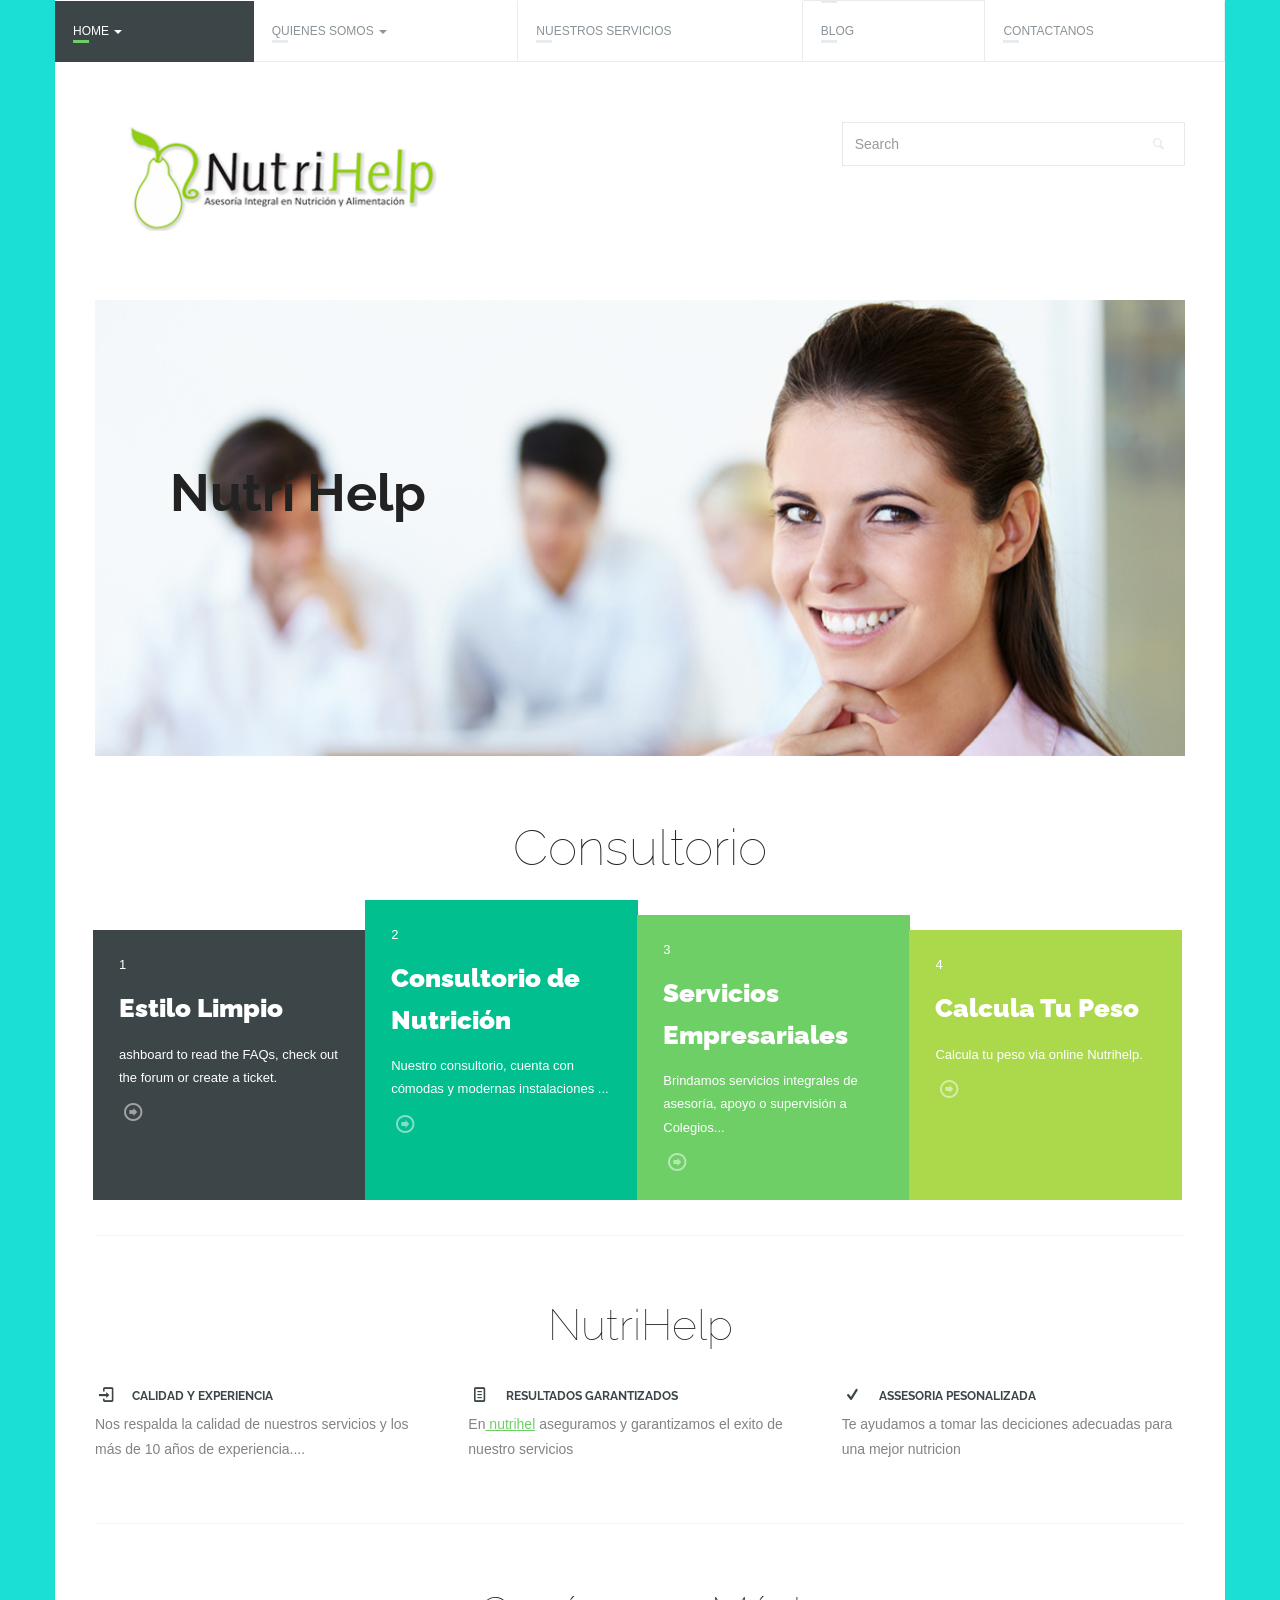
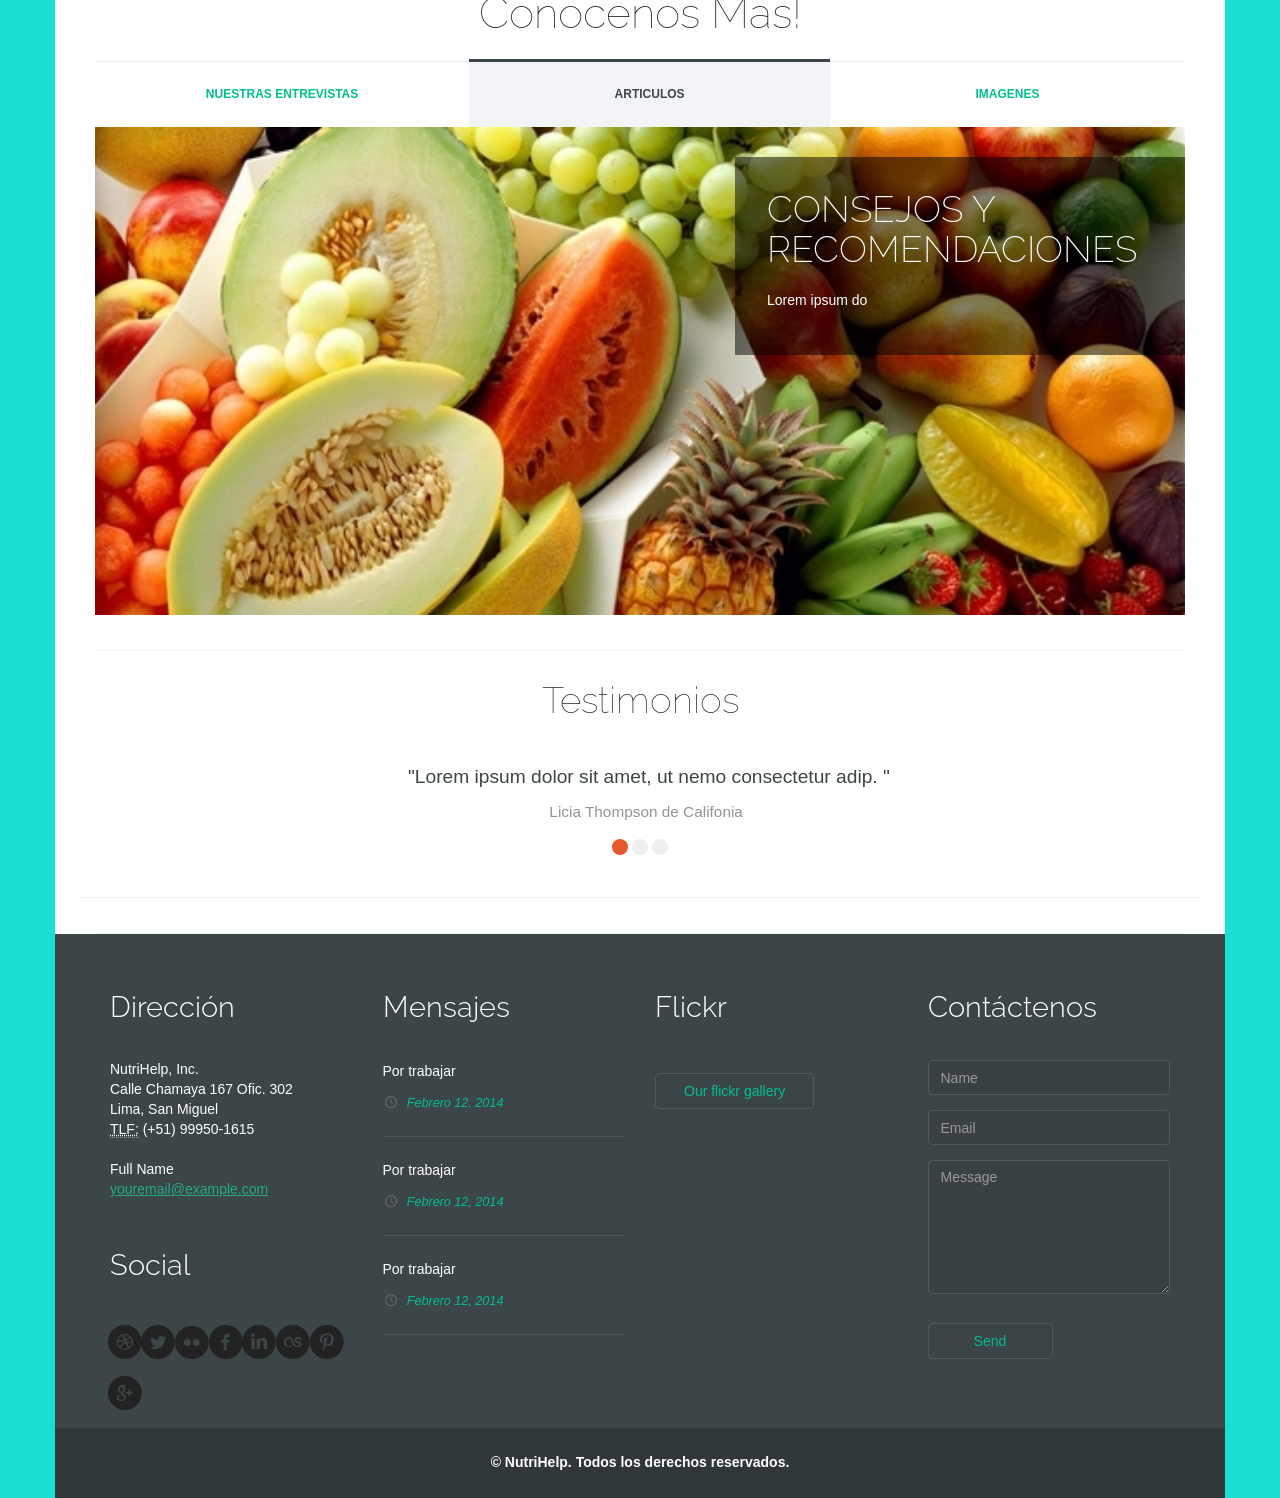
<file: index.html>
<!DOCTYPE html>
<html lang="en">

<!-- Mirrored from highway.mustachethemes.com/boxed/index.html by HTTrack Website Copier/3.x [XR&CO'2014], Sun, 05 Oct 2014 21:11:55 GMT -->
<head>
	<!-- Define Charset -->
	<meta charset="utf-8"/>

	<!-- Page Title -->
	<title>Bienvenido - Nutrihelp</title>

	<!-- Responsive Metatag -->
	<meta name="viewport" content="width=device-width, initial-scale=1, maximum-scale=1" />
	  
	<!-- <meta http-equiv="X-UA-Compatible" content="IE=9" />-->
	
	<!-- CSS -->
	<link rel="stylesheet" href="css/vendors/bootstrap.min.css">

	<!-- Font icons -->
	<link rel="stylesheet" href="css/vendors/fontello.css" >
	<!--[if IE 7]>
	<link rel="stylesheet" href="css/fontello-ie7.css" ><![endif]-->
	
	<!-- Slider Revolution -->
	<link rel="stylesheet" href="js/vendors/revolution/css/settings.css">
	
	<!-- Custom CSS -->
	<link rel="stylesheet" href="css/styles.css" />
	<!-- Custom Media-Queties -->
	<link rel="stylesheet" href="css/media-queries.css" />

	<!-- HTML5 shim, for IE6-8 support of HTML5 elements -->
	<!--[if lt IE 9]>
		<script src="http://html5shim.googlecode.com/svn/trunk/html5.js"></script>        
	<![endif]-->

	<!-- Media queries -->
	<!--[if lt IE 9]>
		<script src="http://css3-mediaqueries-js.googlecode.com/svn/trunk/css3-mediaqueries.js"></script>
	<![endif]-->
</head>
<body>
<!-- begin Container -->
<div class="container">

<!-- begin Header -->
<header>

<nav class="navbar" role="navigation">
	<!-- Brand and toggle get grouped for better mobile display -->
	<div class="navbar-header">
		<button type="button" class="navbar-toggle" data-toggle="collapse" data-target=".navbar-collapse">
			<span class="sr-only">Toggle navigation</span>
			<span class="icon-bar"></span>
			<span class="icon-bar"></span>
			<span class="icon-bar"></span>
		</button>
	</div>
	
	<!-- Collect the nav links, forms, and other content for toggling -->
	<div class="collapse navbar-collapse">
		<ul class="nav navbar-nav nav-justified">
			
			<li class="dropdown active">
				<a href="index.html" class="dropdown-toggle" data-toggle="dropdown">Home <span class="caret"></span></a>
				<ul class="dropdown-menu">
					<li class="active"><a href="index.html">Home</a></li>
					<!--<li><a href="#">Test 2</a></li>
					<li><a href="#">Test 3</a></li>-->
				</ul>
			</li>
			
			<li class="dropdown ">
				<a href="about.html" class="dropdown-toggle" data-toggle="dropdown">Quienes Somos <span class="caret"></span></a>
				<ul class="dropdown-menu">
					<li><a href="about.html">Quienes Somos</a></li>
					<li><a href="#">Test 5</a></li>
					<li><a href="#">Test 6</a></li>
				</ul>
			</li>
			<li ><a href="portfolio_1c.html">Nuestros Servicios</a></li>
			<li class="dropdown ">
				<a href="#" class="dropdown-toggle" data-toggle="dropdown"><a href="portfolio_2c.html">Blog</a></a>
				<ul class="dropdown-menu">
					<!--<li ><a href="portfolio_1c.html">1 Columns</a></li>
					<li ><a href="portfolio_2c.html">2 Columns</a></li>
					<li ><a href="portfolio_3c.html">3 Columns</a></li>
					<li ><a href="portfolio_4c.html">4 Columns</a></li>
					<li ><a href="portfolio_item.html">Single Item</a></li>-->
				</ul>
			</li>
			<!--<li class="dropdown ">
				<a href="#" class="dropdown-toggle" data-toggle="dropdown">Blog <span class="caret"></span></a>
				<ul class="dropdown-menu">
					<li ><a href="blog_slider.html">Slider</a></li>
					<li ><a href="blog_audio.html">Audio</a></li>
					<li ><a href="blog_image.html">Image</a></li>
					<li ><a href="blog_quotes.html">Blockquotes</a></li>
					<li ><a href="blog_video.html">Youtube Video</a></li>
					<!--<li ><a href="blog_vimeo.html">Vimeo Video</a></li>
					<li ><a href="blog_without_img.html">Without Image</a></li>
				</ul>
			</li>-->
			
			<li ><a href="contact.html">Contactanos</a></li>
			
			<!--<li class="dropdown ">
				<a href="construction.html" class="dropdown-toggle" data-toggle="dropdown">Under Construction <span class="caret"></span></a>
				<ul class="dropdown-menu">
					<li><a href="construction.html">Under Construction</a></li>
					<li><a href="#">Test 8</a></li>
					<li><a href="#">Test 9</a></li>
				</ul>
			</li>-->
		</ul>
	</div><!--/.nav-collapse -->
</nav>

<div class="header-brand">
	<div class="row">
		<div class="col-md-6">
			<a class="brand" href="index.html"><img src="img/logo.jpg" alt="Logo" /></a>
		</div>
		<div class="col-md-4 col-md-offset-2">
			<form class="form-inline form-search" role="form" method="GET" action="http://highway.mustachethemes.com/boxed/search.html">
				<div class="form-group">
					<label class="sr-only" for="search">Search</label>
					<input type="text" class="form-control" id="search" name="s" placeholder="Search" pattern="(.){3,}" title="Least three characters" required>
				</div>
				<button type="submit" class="btn"><i class="icon-search"></i></button>
			</form>
		</div>
	</div>
</div>

</header>
<!-- end Header -->



<!-- begin Content -->
<section>	
<!-- Slider -->
<div class="bannercontainer">
<div id="slider-revolution" class="banner">
	<ul>
		<li data-transition="slotslide-horizontal" data-slotamount="1">
			<img src="img/slider/bg01.jpg" alt="//" />
			<div 
				class="caption lft title" 
				data-x="0"
				data-y="0"
				data-speed="1000"
				data-start="1000"
				data-easing="easeOutBack"
			>		
				Nutri Help
			</div>
			<div 
				class="caption lft" 
				data-x="0"
				data-y="0"
				data-speed="1000"
				data-start="1500"
				data-easing="easeOutBack"
			>		
				Best practices collected in one demo, try it you willlike it.
			</div>
		</li>

		<li data-transition="slotslide-horizontal" data-slotamount="1">
			<img src="img/slider/bg02.jpg" alt="//" />
			<div 
				class="caption lft title" 
				data-x="0"
				data-y="0"
				data-speed="1000"
				data-start="1000"
				data-easing="easeOutBack"
			>		
				Nutri Help
			</div>
			<div 
				class="caption lft" 
				data-x="0"
				data-y="0"
				data-speed="1000"
				data-start="1500"
				data-easing="easeOutBack"
			>		
				Best practices collected in one demo, try it you willlike it.
			</div>
		</li>


		<li data-transition="slotslide-horizontal" data-slotamount="1">
			<img src="img/slider/bg03.jpg" alt="//" />
			<div 
				class="caption lft title" 
				data-x="0"
				data-y="0"
				data-speed="1000"
				data-start="1000"
				data-easing="easeOutBack"
			>		
				Nutri Help
			</div>
			<div 
				class="caption lft" 
				data-x="0"
				data-y="0"
				data-speed="1000"
				data-start="1500"
				data-easing="easeOutBack"
			>		
				Best practices collected in one demo, try it you willlike it.
			</div>
		</li>


	</ul>
</div>

<div class="bar"></div>
</div>
<!-- End Slider -->

	
	
	
<article>
	<h1 class="centered">Consultorio</h1>
	<div class="services">
		<div class="services-item label1 height1">
			<div>
				<small>1</small>
				<h4>Estilo Limpio</h4>
				<p>ashboard to read the FAQs, check out the forum or create a ticket.</p>
				<a href="#"><i class="icon-right-circled"></i></a>
			</div>
		</div>
		<div class="services-item label2 height0 green-dark">
			<div>
				<small>2</small>
				<h4>Consultorio de Nutrición</h4>
				<p>Nuestro consultorio, cuenta con cómodas y modernas instalaciones ...</p>
				<a href="#"><i class="icon-right-circled"></i></a>
			</div>
		</div>
		<div class="services-item label3 height2 green-middle">
			<div>
				<small>3</small>
				<h4>Servicios Empresariales</h4>
				<p>Brindamos servicios integrales de asesoría, apoyo o supervisión a Colegios...</p>
				<a href="#"><i class="icon-right-circled"></i></a>
			</div>
		</div>
		<div class="services-item label4 height1 green-light">
			<div>
				<small>4</small>
				<h4>Calcula Tu Peso</h4>
				<p>Calcula tu peso via online Nutrihelp.</p>
				<a href="#"><i class="icon-right-circled"></i></a>
			</div>
		</div>
	</div>
</article>

<article>
	<h2 class="centered">NutriHelp</h2>
	<div class="row facts">
		<div class="col-md-4 facts-item">
			<h6><i class="icon-login"></i>Calidad y Experiencia</h6>
			<p>Nos respalda la calidad de nuestros servicios y  los más de 10 años de experiencia....</p>
		</div>
		<div class="col-md-4 facts-item">
			<h6><i class="icon-doc-text"></i>Resultados Garantizados</h6>
			<p>En<a href="#"> nutrihel</a> aseguramos  y garantizamos el exito de nuestro servicios</p>
		</div>
		<div class="col-md-4 facts-item">
			<h6><i class="icon-check"></i>Assesoria Pesonalizada</h6>
			<p>Te ayudamos a tomar las deciciones adecuadas para una mejor nutricion</p>
		<!--</div>
		<div class="col-md-4 facts-item">
			<h6><i class="icon-star"></i>resumen planilla</h6>
			<p>Lorem ipsum dolor sit amet, consectetur adipisicing elit. Sapiente eligendi quod?</p>
		</div>
		<div class="col-md-4 facts-item">
			<h6><i class="icon-tag"></i>APOYO TICKETING</h6>
			<p>Lorem ipsum dolor sit amet, consectetur adipisicing elit. Sapiente <a href="#">eligendi</a> quod?</p>
		</div>
		<div class="col-md-4 facts-item">
			<h6><i class="icon-cog"></i>actualizaciones regulares</h6>
			<p>You can always go to our <a href="#">Zendesk</a> Dashboard to read the FAQs, check out the forum or create a ticket.</p>
		</div>-->
	</div>
</article>

<article class="how-works">
	<h2 class="centered">Conócenos Más!</h2>
	
	<!-- Nav tabs -->
	<ul class="nav nav-tabs nav-justified">
		<li><a href="#home" data-toggle="tab">Nuestras Entrevistas</a></li>
		<li class="active"><a href="#profile" data-toggle="tab">Articulos</a></li>
		<li><a href="#messages" data-toggle="tab">Imagenes</a></li>
	</ul>

	<!-- Tab panes -->
	<div class="tab-content">
		<div class="tab-pane" id="home">
			<figure>
				<figcaption>
					<h3>Videos y Audios de NutriHelp</h3>
					<p>La Nutricionista Patricia Carhuay, también nos aconseja en estos videos sobre temas nutricionales y de importancia para nuestra salud.</p>
				</figcaption>
				<img src="img/home/tab1.jpg" alt="//" />
			</figure>
		</div>
		<div class="tab-pane active" id="profile">
			<figure>
				<figcaption>
					<h3>consejos Y<br /> Recomendaciones</h3>
					<p>Lorem ipsum do
				</figcaption>
				<img src="img/home/tab2.jpg" alt="//" />
			</figure>
		</div>
		<div class="tab-pane" id="messages">
			<figure>
				<figcaption>
					<h3>Nuestro Albums de Imagenes</h3>
					<p>Lorem ipsum dolor sit amet, consectetur adipisicing elit. Quam, reiciendis, magni, possimus, asperiores beatae expedita cumque nesciunt dolorum.</p>
				</figcaption>
				<img src="img/home/tab3.jpg" alt="//" />
			</figure>
		</div>
	</div>
</article>

<article>
	<div class="row">
		<!--<div class="col-md-8">
			<h3>Popovers: 4 Direcciones</h3>
			<small>¿Qué es eso?</small>
			<h6>Try popovers: Click on the colored circles!</h6>
			<p>Lorem ipsum dolor sit amet, consectetur adipisicing elit. Mollitia, quo sint omnis aspernatur vitae officia culpa maiores tempora minima molestias. Reiciendis, nemo corrupti ullam. Dignissimos, harum ut maxime consectetur natus.</p>
			<a href="#" class="popover-link" data-toggle="popover" data-placement="left" data-content="Vivamus sagittis lacus vel augue laoreet rutrum faucibus." title="Popover title."><i class="icon-left-open-mini"></i></a>
			<a href="#" class="popover-link col1" data-toggle="popover" data-placement="top" data-content="Vivamus sagittis lacus vel augue laoreet rutrum faucibus." title="Popover title."><i class="icon-up-open-mini"></i></a>
			<a href="#" class="popover-link col2" data-toggle="popover" data-placement="bottom" data-content="Vivamus sagittis lacus vel augue laoreet rutrum faucibus." title="Popover title."><i class="icon-down-open-mini"></i></a>
			<a href="#" class="popover-link col3" data-toggle="popover" data-placement="right" data-content="Vivamus sagittis lacus vel augue laoreet rutrum faucibus." title="Popover title."><i class="icon-right-open-mini"></i></a>
			<div class="clearfix"></div>
		</div>

		<div class="col-md-4">
			<h3>Nota Bene!</h3>
			<small>A simple accordion style widget</small>
			
			<div class="panel-group" id="accordion">
				<div class="panel">
					<div class="panel-heading">
						<h4 class="panel-title">
							<a data-toggle="collapse" data-parent="#accordion" href="#collapseOne">
								Description <i class="icon-up-open-mini"></i>
							</a>
						</h4>
					</div>
					<div id="collapseOne" class="panel-collapse collapse in">
						<div class="panel-body">
							Lorem ipsum dolor sit amet, consectetur adipisicing elit. Porro, sunt, animi commodi laboriosam distinctio labore.
						</div>
					</div>
				</div>
				<div class="panel">
					<div class="panel-heading">
						<h4 class="panel-title">
							<a data-toggle="collapse" data-parent="#accordion" href="#collapseTwo">
								Description <i class="icon-down-open-mini"></i>
							</a>
						</h4>
					</div>
					<div id="collapseTwo" class="panel-collapse collapse">
						<div class="panel-body">
							Lorem ipsum dolor sit amet, consectetur adipisicing elit. Porro, sunt, animi commodi laboriosam distinctio labore.
						</div>
					</div>
				</div>
				<div class="panel">
					<div class="panel-heading">
						<h4 class="panel-title">
							<a data-toggle="collapse" data-parent="#accordion" href="#collapseThree">
								Description <i class="icon-down-open-mini"></i>
							</a>
						</h4>
					</div>
					<div id="collapseThree" class="panel-collapse collapse">
						<div class="panel-body">
							Lorem ipsum dolor sit amet, consectetur adipisicing elit. Porro, sunt, animi commodi laboriosam distinctio labore.
						</div>
					</div>
				</div>
			</div>
		</div>
	</div>
</article>-->
<article class="testimonials">
	<h3>Testimonios</h3>
	<div id="carousel-testimonials" class="carousel slide" data-ride="carousel">
		<!-- Wrapper for slides -->
		<div class="carousel-inner">
			<div class="item active">
				<p>&quot;Lorem ipsum dolor sit amet, ut nemo consectetur adip. &quot; <small>Licia Thompson de Califonia</small></p>
			</div>
			<div class="item">
				<p>&quot;Lorem ipsum dolor sit amet, ut nemo consectetur adip.&quot; <small>Licia Thompson de Califonia</small></p>
			</div>
			<div class="item">
				<p>&quot;Lorem ipsum dolor sit amet, ut nemo consectetur adip.&quot; <small>Licia Thompson de Califonia</small></p>
			</div>
		</div>
		
		<!-- Indicators -->
		<ol class="carousel-indicators">
			<li data-target="#carousel-testimonials" data-slide-to="0" class="active"></li>
			<li data-target="#carousel-testimonials" data-slide-to="1"></li>
			<li data-target="#carousel-testimonials" data-slide-to="2"></li>
		</ol>
	</div>
	<div class="clearfix"></div>
</article>

</section>
<!-- end Content -->


<!-- Footer -->
<footer>
	<div class="row">
		<div class="col-sm-6 col-md-3">
			<h4>Dirección</h4>
			<address>
				NutriHelp, Inc. <br />
				Calle Chamaya 167 Ofic. 302<br />
				Lima, San Miguel <br />
				<abbr title="Phone Number">TLF:</abbr> (+51) 99950-1615
			</address>
			<address>
				Full Name<br />
				<a href="#">youremail@example.com</a>
			</address>
			<h4>Social</h4>
			<ul class="social">
				<li><a href="#"><i class="icon-dribbble-circled"></i></a></li>
				<li><a href="#"><i class="icon-twitter-circled"></i></a></li>
				<li><a href="#"><i class="icon-flickr-circled"></i></a></li>
				<li><a href="#"><i class="icon-facebook-circled"></i></a></li>
				<li><a href="#"><i class="icon-linkedin-circled"></i></a></li>
				<li><a href="#"><i class="icon-lastfm-circled"></i></a></li>
				<li><a href="#"><i class="icon-pinterest-circled"></i></a></li>
				<li><a href="#"><i class="icon-gplus-circled"></i></a></li>
			</ul>
		</div>
		<div class="col-sm-6 col-md-3">
			<h4>Mensajes</h4>
			<p class="recent-posts">
				<a href="#">Por trabajar</a>
				<span><i class="icon-clock"></i> Febrero 12, 2014</span>
			</p>
			<p class="recent-posts">
				<a href="#">Por trabajar</a>
				<span><i class="icon-clock"></i> Febrero 12, 2014</span>
			</p>
			<p class="recent-posts">
				<a href="#">Por trabajar</a>
				<span><i class="icon-clock"></i> Febrero 12, 2014</span>
			</p>
		</div>
		<div class="col-sm-6 col-md-3">
			<h4>Flickr</h4>
			<div class="flickr-feed"></div>
			<a href="#" class="btn btn-dark">Our flickr gallery</a>
		</div>
		<div class="col-sm-6 col-md-3">
			<h4>Contáctenos</h4>
			<form role="form" action="http://highway.mustachethemes.com/boxed/contact-form.php" data-ajax="1" method="POST" class="form-footer">
			<div class="row"><div class="col-md-12 form-response"></div></div>
			<div class="row">
				<div class="col-md-12">
					<div class="form-group">
						<label for="suscribe_name" class="sr-only">Name</label>
						<input type="text" class="form-control" name="name" id="suscribe_name" placeholder="Name" pattern="(.){3,}" title="Least three characters" required>
					</div>

					<div class="form-group">
						<label for="suscribe_email" class="sr-only">Email</label>
						<input type="email" class="form-control" name="email" id="suscribe_email" placeholder="Email" title="Ex: name@company.com" required>
					</div>

					<div class="form-group">
						<label for="suscribe_message" class="sr-only">Message</label>
						<textarea class="form-control" rows="6" name="message" id="suscribe_message" placeholder="Message" required></textarea>
					</div>

					<!--<div class="form-group form-captcha">
						<input type="hidden" />
						<label></label>
						<input type="text" class="form-control" />
					</div>-->
				</div>
			</div>
			<div class="row">
				<div class="col-md-12">
					<button type="submit" class="btn btn-dark" data-loading-text="Sending...">Send</button>
				</div>
			</div>
			</form>
		</div>
	</div>
	<div class="row footer-bottom">
		<div class="col-md-12">
			<p>&copy; NutriHelp.  Todos los derechos reservados.  </p>
		</div>
	</div>
</footer>
<!-- end Footer --> 

</div>
<!-- end Container --> 

<!-- Go to top -->
<a href="#" class="go-top" id="go-top"><i class="icon-up"></i></a>




<!-- ******************************************************************** -->
<!-- ************************* Javascript Files ************************* -->
<!-- jQuery -->
<script src="jquery/1.9.1/jquery.min.js"></script>
<script>window.jQuery || document.write("<script src=\"js/vendors/jquery-1.9.1.min.js\"")</script>

<!-- Respond.js media queries for IE8 -->
<script src="js/vendors/respond.min.js"></script>

<!-- Bootstrap-->
<script src="js/vendors/bootstrap.min.js" ></script>

<!-- Retina.js -->
<script src="js/vendors/retina.js" ></script>

<!-- Placeholder.js -->
<!--[if lte IE 9]> <script src="js/vendors/placeholder.js" ></script> <script>Placeholder.init();</script> <![endif]-->

<!-- ScrollTo -->
<script src="js/vendors/jquery/jquery.scrollTo.min.js"></script>

<!-- Fleckr Feed -->
<script src="js/vendors/jflickrfeed.js" ></script>

<!-- jQuery Revolution Slider  -->
<script type="text/javascript" src="js/vendors/revolution/js/jquery.themepunch.plugins.min.js"></script>
<script type="text/javascript" src="js/vendors/revolution/js/jquery.themepunch.revolution.min.js"></script>
  
<!-- Custom -->
<script src="js/script.js"  ></script>

<!-- *********************** End Javascript Files *********************** -->
<!-- ******************************************************************** -->


</body>

<!-- Mirrored from highway.mustachethemes.com/boxed/index.html by HTTrack Website Copier/3.x [XR&CO'2014], Sun, 05 Oct 2014 21:13:19 GMT -->
</html>
</file>
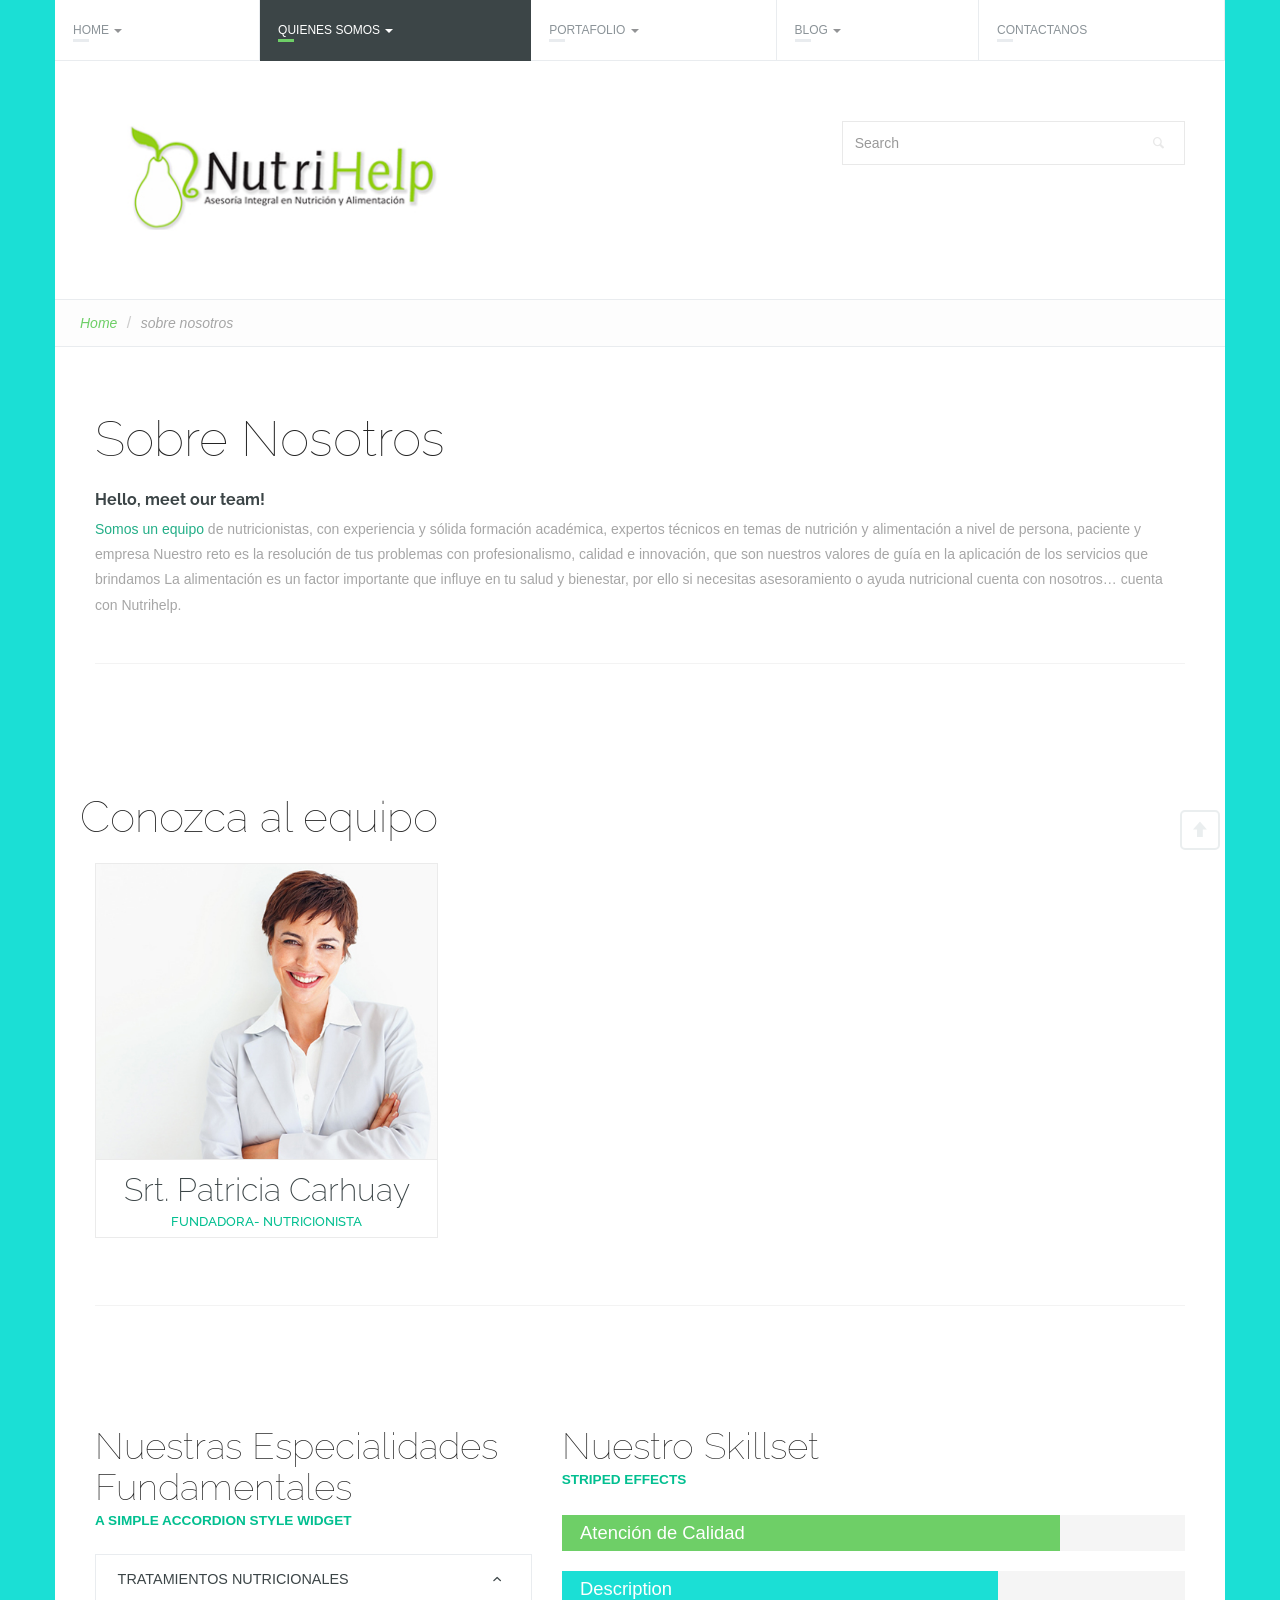
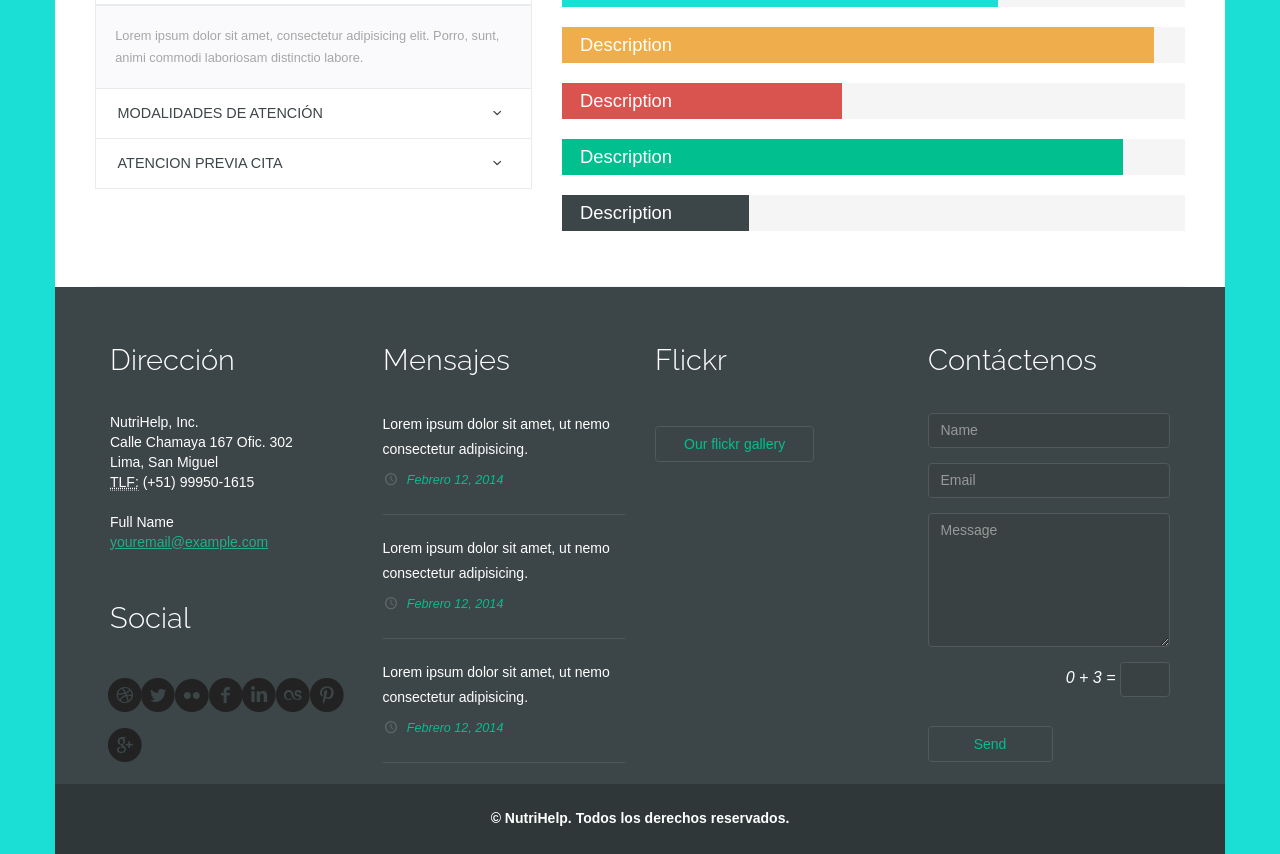
<file: about.html>
<!DOCTYPE html>
<html lang="en">

<!-- Mirrored from highway.mustachethemes.com/boxed/about.html by HTTrack Website Copier/3.x [XR&CO'2014], Sun, 05 Oct 2014 21:14:06 GMT -->
<head>
	<!-- Define Charset -->
	<meta charset="utf-8"/>

	<!-- Page Title -->
	<title>About Us - Highway Portfolio Unique Creative Theme</title>

	<!-- Responsive Metatag -->
	<meta name="viewport" content="width=device-width, initial-scale=1, maximum-scale=1" />
	  
	<!-- <meta http-equiv="X-UA-Compatible" content="IE=9" />-->
	
	<!-- CSS -->
	<link rel="stylesheet" href="css/vendors/bootstrap.min.css">

	<!-- Font icons -->
	<link rel="stylesheet" href="css/vendors/fontello.css" >
	<!--[if IE 7]>
	<link rel="stylesheet" href="css/fontello-ie7.css" ><![endif]-->

	
	<!-- Custom CSS -->
	<link rel="stylesheet" href="css/styles.css" />
	<!-- Custom Media-Queties -->
	<link rel="stylesheet" href="css/media-queries.css" />

	<!-- HTML5 shim, for IE6-8 support of HTML5 elements -->
	<!--[if lt IE 9]>
		<script src="http://html5shim.googlecode.com/svn/trunk/html5.js"></script>        
	<![endif]-->

	<!-- Media queries -->
	<!--[if lt IE 9]>
		<script src="http://css3-mediaqueries-js.googlecode.com/svn/trunk/css3-mediaqueries.js"></script>
	<![endif]-->
</head>
<body>
<!-- begin Container -->
<div class="container">

<!-- begin Header -->
<header>

<nav class="navbar" role="navigation">
	<!-- Brand and toggle get grouped for better mobile display -->
<div class="navbar-header">
		<button type="button" class="navbar-toggle" data-toggle="collapse" data-target=".navbar-collapse">
			<span class="sr-only">Toggle navigation</span>
			<span class="icon-bar"></span>
			<span class="icon-bar"></span>
			<span class="icon-bar"></span>
		</button>
	</div>
	
	<!-- Collect the nav links, forms, and other content for toggling -->
	<div class="collapse navbar-collapse">
		<ul class="nav navbar-nav nav-justified">
			
			<li class="dropdown ">
				<a href="index.html" class="dropdown-toggle" data-toggle="dropdown">Home <span class="caret"></span></a>
				<ul class="dropdown-menu">
					<li><a href="index.html">Home</a></li>
					<!--<li><a href="#">Test 2</a></li>
					<li><a href="#">Test 3</a></li>-->
				</ul>
			</li>
			
			<li class="dropdown active">
				<a href="about.html" class="dropdown-toggle " data-toggle="dropdown ">Quienes Somos <span class="caret"></span></a>
				<ul class="dropdown-menu">
					<li class="active"><a href="about.html">Quienes Somos</a></li>
					<li><a href="#">Test 5</a></li>
					<li><a href="#">Test 6</a></li>
				</ul>
			</li>
			
			<li class="dropdown ">
				<a href="#" class="dropdown-toggle" data-toggle="dropdown">Portafolio <span class="caret"></span></a>
				<ul class="dropdown-menu">
					<!--<li ><a href="portfolio_1c.html">1 Columns</a></li>-->
					<li ><a href="portfolio_2c.html">2 Columns</a></li>
					<!--<li ><a href="portfolio_3c.html">3 Columns</a></li>
					<li ><a href="portfolio_4c.html">4 Columns</a></li>
					<li ><a href="portfolio_item.html">Single Item</a></li>-->
				</ul>
			</li>
			<li class="dropdown ">
				<a href="#" class="dropdown-toggle" data-toggle="dropdown">Blog <span class="caret"></span></a>
				<ul class="dropdown-menu">
					<li ><a href="blog_slider.html">Slider</a></li>
					<li ><a href="blog_audio.html">Audio</a></li>
					<li ><a href="blog_image.html">Image</a></li>
					<li ><a href="blog_quotes.html">Blockquotes</a></li>
					<li ><a href="blog_video.html">Youtube Video</a></li>
					<!--<li ><a href="blog_vimeo.html">Vimeo Video</a></li>-->
					<li ><a href="blog_without_img.html">Without Image</a></li>
				</ul>
			</li>
			<!--<li ><a href="resume.html">Resume</a></li>-->
			<li ><a href="contact.html">Contactanos</a></li>
			
			<!--<li class="dropdown ">
				<a href="construction.html" class="dropdown-toggle" data-toggle="dropdown">Under Construction <span class="caret"></span></a>
				<ul class="dropdown-menu">
					<li><a href="construction.html">Under Construction</a></li>
					<li><a href="#">Test 8</a></li>
					<li><a href="#">Test 9</a></li>
				</ul>
			</li>-->
		</ul>
	</div><!--/.nav-collapse -->
</nav>

<div class="header-brand">
	<div class="row">
		<div class="col-md-6">
			<a class="brand" href="index.html"><img src="img/logo.jpg" alt="Logo" /></a>
		</div>
		<div class="col-md-4 col-md-offset-2">
			<form class="form-inline form-search" role="form" method="GET" action="http://highway.mustachethemes.com/boxed/search.html">
				<div class="form-group">
					<label class="sr-only" for="search">Search</label>
					<input type="text" class="form-control" id="search" name="s" placeholder="Search" pattern="(.){3,}" title="Least three characters" required>
				</div>
				<button type="submit" class="btn"><i class="icon-search"></i></button>
			</form>
		</div>
	</div>
</div>


<div class="header-bread">
	<ol class="breadcrumb">
		<li><a href="#">Home</a></li>
		
<li><a href="about.html" class="active">sobre nosotros</a></li>

	</ol>
</div>
</header>
<!-- end Header -->




<!-- begin Content -->
<section>
<article>

<div class="row">
	<div class="col-md-12">
		<h1>Sobre Nosotros</h1>
		<h6>Hello, meet our team!</h6>
		<p>
			<a href="#"> Somos un equipo</a> de nutricionistas, con experiencia y sólida formación académica, expertos técnicos en temas de nutrición y alimentación a nivel de persona, paciente y empresa

			Nuestro reto es la resolución de tus problemas con profesionalismo, calidad e innovación, que son nuestros valores de guía en la aplicación de los servicios que brindamos

			La alimentación es un factor importante que influye en tu salud y bienestar, por ello si necesitas asesoramiento o ayuda nutricional cuenta con nosotros… cuenta con Nutrihelp.
		</p>
		
	</div>
</div>

</article>

<article>
<div class="row">
	<h2>Conozca al equipo</h2>
	<div class="team-grid">
		<!--<div class="col-xs-12 col-sm-4">
			<figure>
				<img src="img/team/people01.jpg" alt="//">
				<span class="overthumb"></span>
				<figcaption>Mr. John Dow<span>Founder</span></figcaption>
			</figure>
		</div>-->
		<div class="col-xs-12 col-sm-4">
			<figure>
				<img src="img/team/people02.jpg" alt="//">
				<span class="overthumb"></span>
				<figcaption>Srt. Patricia Carhuay<span>Fundadora- Nutricionista</span></figcaption>
			</figure>
		</div>
		<!--<div class="col-xs-12 col-sm-4">
			<figure>
				<img src="img/team/people03.jpg" alt="//">
				<span class="overthumb"></span>
				<figcaption>Mr. John Dow<span>Founder</span></figcaption>
			</figure>
		</div>
		<div class="col-xs-12 col-sm-4">
			<figure>
				<img src="img/team/people04.jpg" alt="//">
				<span class="overthumb"></span>
				<figcaption>Mr. John Dow<span>Founder</span></figcaption>
			</figure>
		</div>
		<div class="col-xs-12 col-sm-4">
			<figure>
				<img src="img/team/people05.jpg" alt="//">
				<span class="overthumb"></span>
				<figcaption>Mr. John Dow<span>Founder</span></figcaption>
			</figure>
		</div>
		<div class="col-xs-12 col-sm-4">
			<figure>
				<img src="img/team/people06.jpg" alt="//">
				<span class="overthumb"></span>
				<figcaption>Mr. John Dow<span>Founder</span></figcaption>
			</figure>
		</div>-->
	</div>
</div>
</article>
<article>
	<div class="row">
		<div class="col-md-5">
			<h3>Nuestras Especialidades Fundamentales</h3>
			<small>A simple accordion style widget</small>
			
			<div class="panel-group" id="accordion">
				<div class="panel">
					<div class="panel-heading">
						<h4 class="panel-title">
							<a data-toggle="collapse" data-parent="#accordion" href="#collapseOne">
								TRATAMIENTOS NUTRICIONALES <i class="icon-up-open-mini"></i>
							</a>
						</h4>
					</div>
					<div id="collapseOne" class="panel-collapse collapse in">
						<div class="panel-body">
							Lorem ipsum dolor sit amet, consectetur adipisicing elit. Porro, sunt, animi commodi laboriosam distinctio labore.
						</div>
					</div>
				</div>
				<div class="panel">
					<div class="panel-heading">
						<h4 class="panel-title">
							<a data-toggle="collapse" data-parent="#accordion" href="#collapseTwo">
								MODALIDADES DE ATENCIÓN<i class="icon-down-open-mini"></i>
							</a>
						</h4>
					</div>
					<div id="collapseTwo" class="panel-collapse collapse">
						<div class="panel-body">
							Lorem ipsum dolor sit amet, consectetur adipisicing elit. Porro, sunt, animi commodi laboriosam distinctio labore.
						</div>
					</div>
				</div>
				<div class="panel">
					<div class="panel-heading">
						<h4 class="panel-title">
							<a data-toggle="collapse" data-parent="#accordion" href="#collapseThree">
								ATENCION PREVIA CITA<i class="icon-down-open-mini"></i>
							</a>
						</h4>
					</div>
					<div id="collapseThree" class="panel-collapse collapse">
						<div class="panel-body">
							Lorem ipsum dolor sit amet, consectetur adipisicing elit. Porro, sunt, animi commodi laboriosam distinctio labore.
						</div>
					</div>
				</div>
			</div>
		</div>
		<div class="col-md-7">
			<h3>Nuestro Skillset</h3>
			<small>striped effects</small>

			<div class="progress">
				<div class="progress-bar green" role="progressbar" aria-valuenow="80" aria-valuemin="0" aria-valuemax="100" style="width: 80%;"><span>Atención de Calidad</span></div>
			</div>
			<div class="progress">
				<div class="progress-bar lightblue" role="progressbar" aria-valuenow="70" aria-valuemin="0" aria-valuemax="100" style="width: 70%;"><span>Description</span></div>
			</div>
			<div class="progress">
				<div class="progress-bar orange" role="progressbar" aria-valuenow="95" aria-valuemin="0" aria-valuemax="100" style="width: 95%;"><span>Description</span></div>
			</div>
			<div class="progress">
				<div class="progress-bar red" role="progressbar" aria-valuenow="45" aria-valuemin="0" aria-valuemax="100" style="width: 45%;"><span>Description</span></div>
			</div>
			<div class="progress">
				<div class="progress-bar darkgreen" role="progressbar" aria-valuenow="90" aria-valuemin="0" aria-valuemax="100" style="width: 90%;"><span>Description</span></div>
			</div>
			<div class="progress">
				<div class="progress-bar grey" role="progressbar" aria-valuenow="30" aria-valuemin="0" aria-valuemax="100" style="width: 30%;"><span>Description</span></div>
			</div>

		</div>
	</div>
</article>

</section>
<!-- end Content -->


<!-- Footer -->
<footer>
	<div class="row">
		<div class="col-sm-6 col-md-3">
			<h4>Dirección</h4>
			<address>
				NutriHelp, Inc. <br />
				Calle Chamaya 167 Ofic. 302<br />
				Lima, San Miguel <br />
				<abbr title="Phone Number">TLF:</abbr> (+51) 99950-1615
			</address>
			<address>
				Full Name<br />
				<a href="#">youremail@example.com</a>
			</address>
			<h4>Social</h4>
			<ul class="social">
				<li><a href="#"><i class="icon-dribbble-circled"></i></a></li>
				<li><a href="#"><i class="icon-twitter-circled"></i></a></li>
				<li><a href="#"><i class="icon-flickr-circled"></i></a></li>
				<li><a href="#"><i class="icon-facebook-circled"></i></a></li>
				<li><a href="#"><i class="icon-linkedin-circled"></i></a></li>
				<li><a href="#"><i class="icon-lastfm-circled"></i></a></li>
				<li><a href="#"><i class="icon-pinterest-circled"></i></a></li>
				<li><a href="#"><i class="icon-gplus-circled"></i></a></li>
			</ul>
		</div>
		<div class="col-sm-6 col-md-3">
			<h4>Mensajes</h4>
			<p class="recent-posts">
				<a href="#">Lorem ipsum dolor sit amet, ut nemo consectetur adipisicing.</a>
				<span><i class="icon-clock"></i> Febrero 12, 2014</span>
			</p>
			<p class="recent-posts">
				<a href="#">Lorem ipsum dolor sit amet, ut nemo consectetur adipisicing.</a>
				<span><i class="icon-clock"></i> Febrero 12, 2014</span>
			</p>
			<p class="recent-posts">
				<a href="#">Lorem ipsum dolor sit amet, ut nemo consectetur adipisicing.</a>
				<span><i class="icon-clock"></i> Febrero 12, 2014</span>
			</p>
		</div>
		<div class="col-sm-6 col-md-3">
			<h4>Flickr</h4>
			<div class="flickr-feed"></div>
			<a href="#" class="btn btn-dark">Our flickr gallery</a>
		</div>
		<div class="col-sm-6 col-md-3">
			<h4>Contáctenos</h4>
			<form role="form" action="http://highway.mustachethemes.com/boxed/contact-form.php" data-ajax="1" method="POST" class="form-footer">
			<div class="row"><div class="col-md-12 form-response"></div></div>
			<div class="row">
				<div class="col-md-12">
					<div class="form-group">
						<label for="suscribe_name" class="sr-only">Name</label>
						<input type="text" class="form-control" name="name" id="suscribe_name" placeholder="Name" pattern="(.){3,}" title="Least three characters" required>
					</div>

					<div class="form-group">
						<label for="suscribe_email" class="sr-only">Email</label>
						<input type="email" class="form-control" name="email" id="suscribe_email" placeholder="Email" title="Ex: name@company.com" required>
					</div>

					<div class="form-group">
						<label for="suscribe_message" class="sr-only">Message</label>
						<textarea class="form-control" rows="6" name="message" id="suscribe_message" placeholder="Message" required></textarea>
					</div>

					<div class="form-group form-captcha">
						<input type="hidden" />
						<label></label>
						<input type="text" class="form-control" />
					</div>
				</div>
			</div>
			<div class="row">
				<div class="col-md-12">
					<button type="submit" class="btn btn-dark" data-loading-text="Sending...">Send</button>
				</div>
			</div>
			</form>
		</div>
	</div>
	<div class="row footer-bottom">
		<div class="col-md-12">
			<p>&copy; NutriHelp.  Todos los derechos reservados.  </p>
		</div>
	</div>
</footer>
<!-- end Footer --> 

</div>
<!-- end Container --> 

<!-- Go to top -->
<a href="#" class="go-top" id="go-top"><i class="icon-up"></i></a>




<!-- ******************************************************************** -->
<!-- ************************* Javascript Files ************************* -->
<!-- jQuery -->
<script src="jquery/1.9.1/jquery.min.js"></script>
<script>window.jQuery || document.write("<script src=\"js/vendors/jquery-1.9.1.min.js\"")</script>

<!-- Respond.js media queries for IE8 -->
<script src="js/vendors/respond.min.js"></script>

<!-- Bootstrap-->
<script src="js/vendors/bootstrap.min.js" ></script>

<!-- Retina.js -->
<script src="js/vendors/retina.js" ></script>

<!-- Placeholder.js -->
<!--[if lte IE 9]> <script src="js/vendors/placeholder.js" ></script> <script>Placeholder.init();</script> <![endif]-->

<!-- ScrollTo -->
<script src="js/vendors/jquery/jquery.scrollTo.min.js"></script>

<!-- Fleckr Feed -->
<script src="js/vendors/jflickrfeed.js" ></script>
  
<!-- Custom -->
<script src="js/script.js"  ></script>

<!-- *********************** End Javascript Files *********************** -->
<!-- ******************************************************************** -->


</body>

<!-- Mirrored from highway.mustachethemes.com/boxed/about.html by HTTrack Website Copier/3.x [XR&CO'2014], Sun, 05 Oct 2014 21:14:33 GMT -->
</html>
</file>
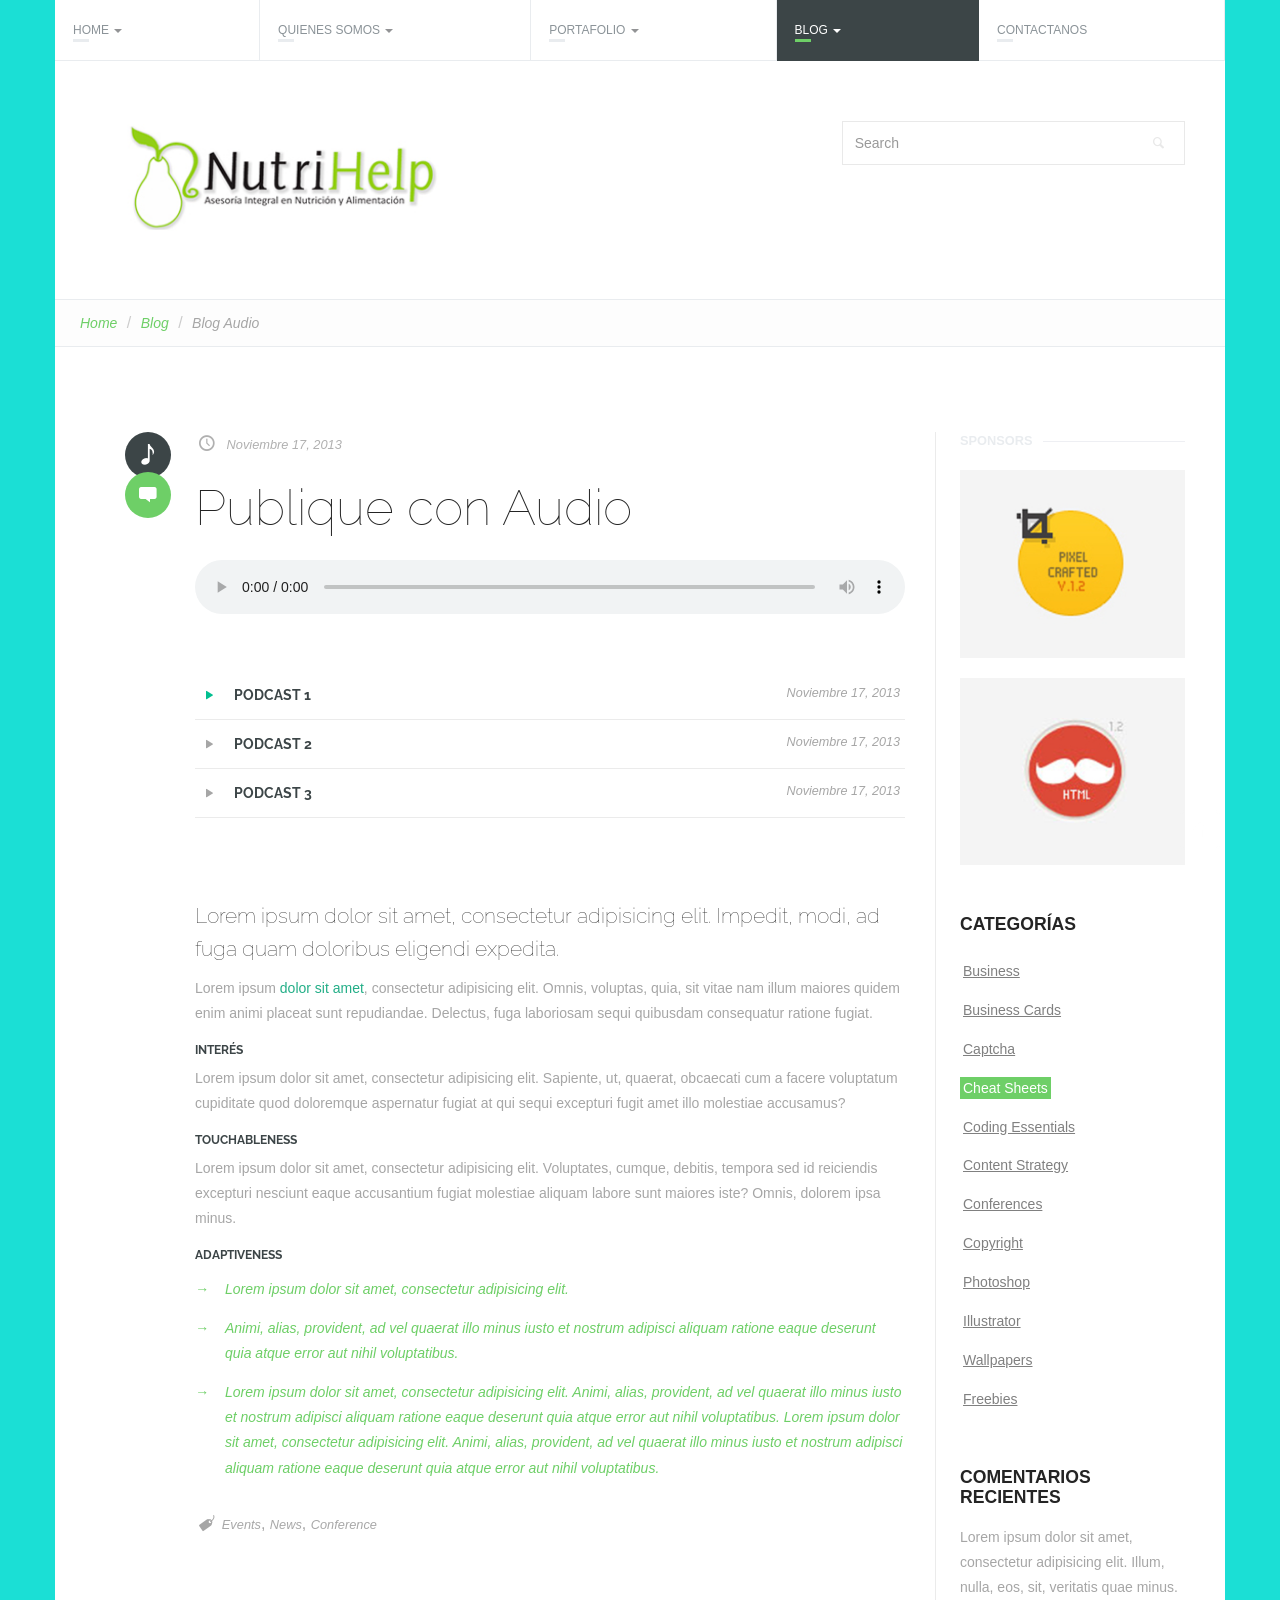
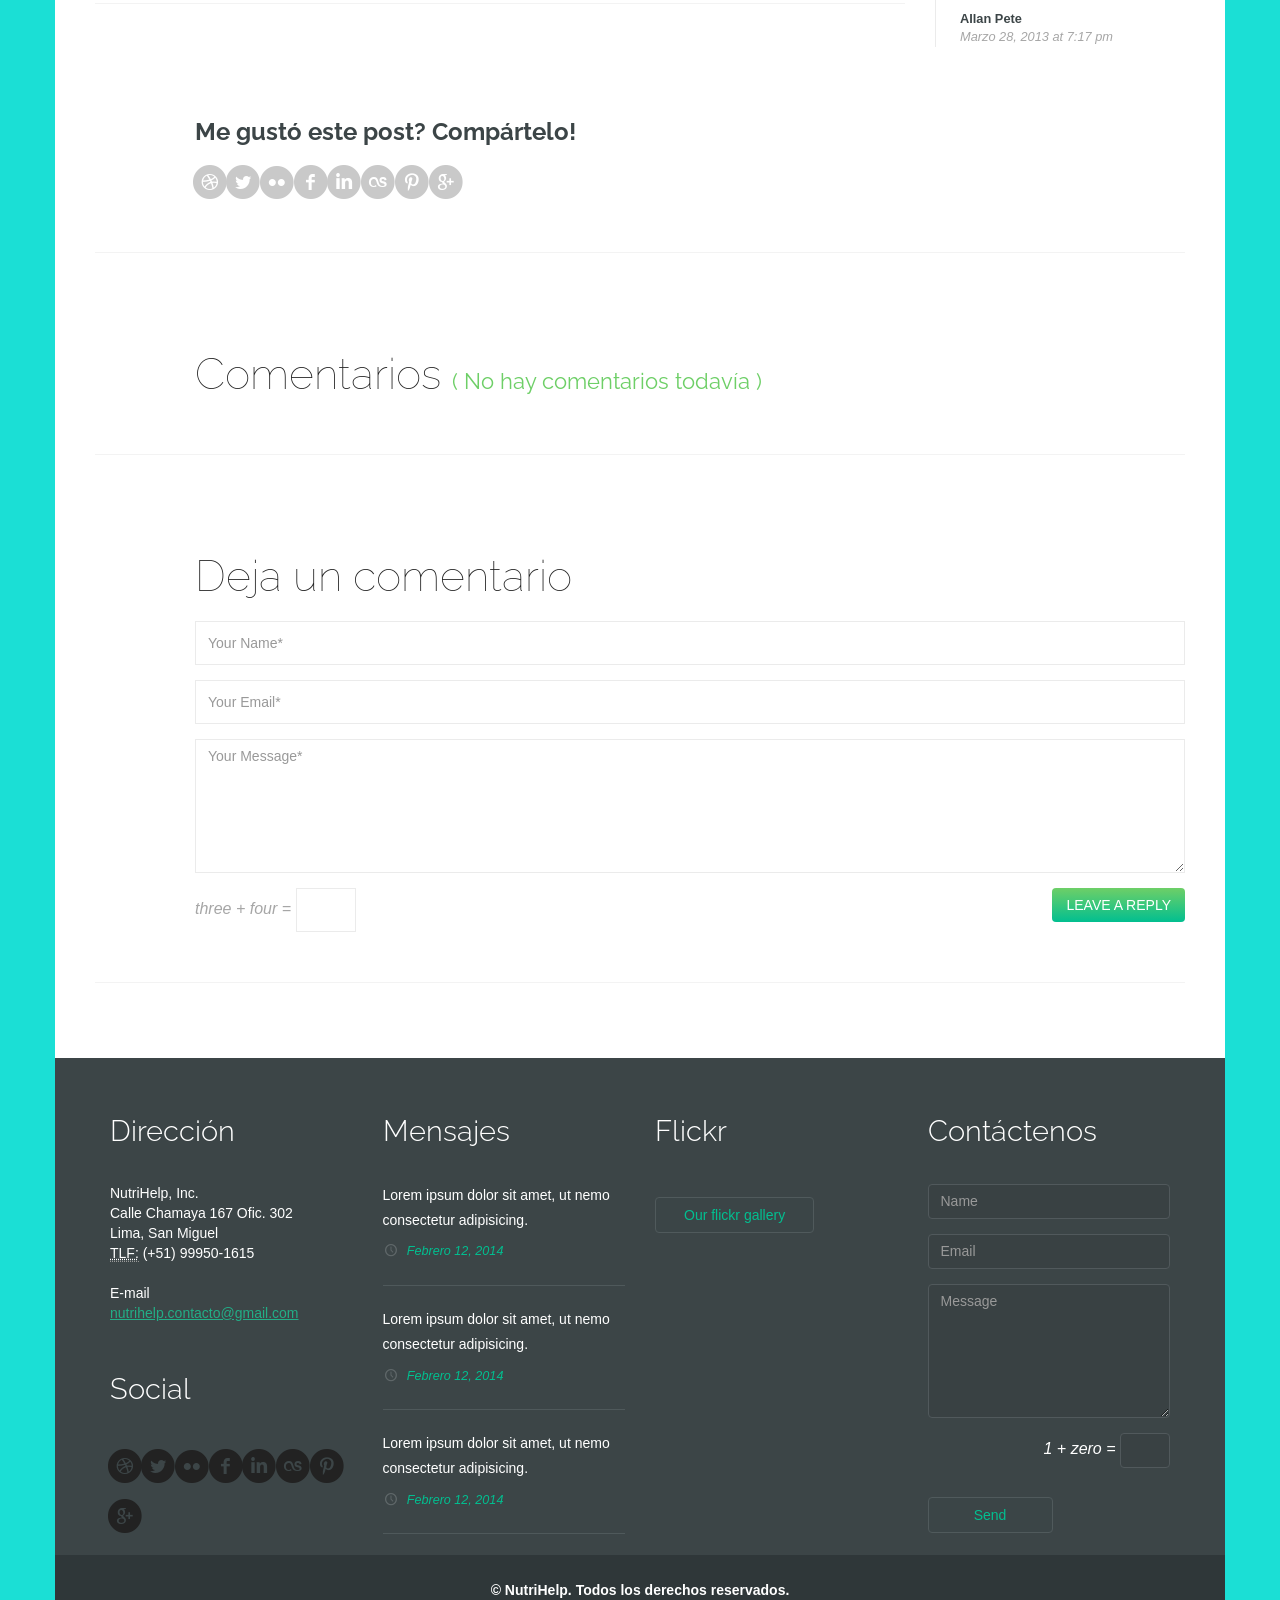
<file: blog_audio.html>
<!DOCTYPE html>
<html lang="en">

<!-- Mirrored from highway.mustachethemes.com/boxed/blog_audio.html by HTTrack Website Copier/3.x [XR&CO'2014], Sun, 05 Oct 2014 21:19:22 GMT -->
<head>
	<!-- Define Charset -->
	<meta charset="utf-8"/>

	<!-- Page Title -->
	<title>Blog Audio - Highway Portfolio Unique Creative Theme</title>

	<!-- Responsive Metatag -->
	<meta name="viewport" content="width=device-width, initial-scale=1, maximum-scale=1" />
	  
	<!-- <meta http-equiv="X-UA-Compatible" content="IE=9" />-->
	
	<!-- CSS -->
	<link rel="stylesheet" href="css/vendors/bootstrap.min.css">

	<!-- Font icons -->
	<link rel="stylesheet" href="css/vendors/fontello.css" >
	<!--[if IE 7]>
	<link rel="stylesheet" href="css/fontello-ie7.css" ><![endif]-->

	
	<!-- Custom CSS -->
	<link rel="stylesheet" href="css/styles.css" />
	<!-- Custom Media-Queties -->
	<link rel="stylesheet" href="css/media-queries.css" />

	<!-- HTML5 shim, for IE6-8 support of HTML5 elements -->
	<!--[if lt IE 9]>
		<script src="http://html5shim.googlecode.com/svn/trunk/html5.js"></script>        
	<![endif]-->

	<!-- Media queries -->
	<!--[if lt IE 9]>
		<script src="http://css3-mediaqueries-js.googlecode.com/svn/trunk/css3-mediaqueries.js"></script>
	<![endif]-->
</head>
<body>
<!-- begin Container -->
<div class="container">

<!-- begin Header -->
<header>

<nav class="navbar" role="navigation">
	<!-- Brand and toggle get grouped for better mobile display -->
	<div class="navbar-header">
		<button type="button" class="navbar-toggle" data-toggle="collapse" data-target=".navbar-collapse">
			<span class="sr-only">Toggle navigation</span>
			<span class="icon-bar"></span>
			<span class="icon-bar"></span>
			<span class="icon-bar"></span>
		</button>
	</div>
	
	<!-- Collect the nav links, forms, and other content for toggling -->
	<div class="collapse navbar-collapse">
		<ul class="nav navbar-nav nav-justified">
			
			<li class="dropdown ">
				<a href="index.html" class="dropdown-toggle" data-toggle="dropdown">Home <span class="caret"></span></a>
				<ul class="dropdown-menu">
					<li><a href="index.html">Home</a></li>
					<!--<li><a href="#">Test 2</a></li>
					<li><a href="#">Test 3</a></li>-->
				</ul>
			</li>
			
			<li class="dropdown ">
				<a href="about.html" class="dropdown-toggle" data-toggle="dropdown">Quienes Somos <span class="caret"></span></a>
				<ul class="dropdown-menu">
					<li><a href="about.html">Quienes Somos</a></li>
					<li><a href="#">Test 5</a></li>
					<li><a href="#">Test 6</a></li>
				</ul>
			</li>
			
			<li class="dropdown ">
				<a href="#" class="dropdown-toggle" data-toggle="dropdown">Portafolio <span class="caret"></span></a>
				<ul class="dropdown-menu">
					<!--<li ><a href="portfolio_1c.html">1 Columns</a></li>-->
					<li ><a href="portfolio_2c.html">2 Columns</a></li>
					<!--<li ><a href="portfolio_3c.html">3 Columns</a></li>
					<li ><a href="portfolio_4c.html">4 Columns</a></li>
					<li ><a href="portfolio_item.html">Single Item</a></li>-->
				</ul>
			</li>
			<li class="dropdown active">
				<a href="#" class="dropdown-toggle " data-toggle="dropdown">Blog <span class="caret"></span></a>
				<ul class="dropdown-menu ">
					<li ><a href="blog_slider.html">Slider</a></li>
					<li class="active"><a href="blog_audio.html">Audio</a></li>
					<li ><a href="blog_image.html">Image</a></li>
					<li ><a href="blog_quotes.html">Blockquotes</a></li>
					<li ><a href="blog_video.html">Youtube Video</a></li>
					<!--<li ><a href="blog_vimeo.html">Vimeo Video</a></li>-->
					<li ><a href="blog_without_img.html">Without Image</a></li>
				</ul>
			</li>
			<!--<li ><a href="resume.html">Resume</a></li>-->
			<li ><a href="contact.html">Contactanos</a></li>
			
			<!--<li class="dropdown ">
				<a href="construction.html" class="dropdown-toggle" data-toggle="dropdown">Under Construction <span class="caret"></span></a>
				<ul class="dropdown-menu">
					<li><a href="construction.html">Under Construction</a></li>
					<li><a href="#">Test 8</a></li>
					<li><a href="#">Test 9</a></li>
				</ul>
			</li>-->
		</ul>
	</div><!--/.nav-collapse -->
</nav>

<div class="header-brand">
	<div class="row">
		<div class="col-md-6">
			<a class="brand" href="index.html"><img src="img/logo.jpg" alt="Logo" /></a>
		</div>
		<div class="col-md-4 col-md-offset-2">
			<form class="form-inline form-search" role="form" method="GET" action="http://highway.mustachethemes.com/boxed/search.html">
				<div class="form-group">
					<label class="sr-only" for="search">Search</label>
					<input type="text" class="form-control" id="search" name="s" placeholder="Search" pattern="(.){3,}" title="Least three characters" required>
				</div>
				<button type="submit" class="btn"><i class="icon-search"></i></button>
			</form>
		</div>
	</div>
</div>


<div class="header-bread">
	<ol class="breadcrumb">
		<li><a href="#">Home</a></li>
		
<li><a href="blog_slider.html">Blog</a></li>
<li><a href="blog_audio.html" class="active">Blog Audio</a></li>

	</ol>
</div>



</header>
<!-- end Header -->


<!-- begin Content -->
<section>

	
	
	

<div class="row">
<div class="col-md-9">
	<article class="posts">
		<div class="icon"><i class="icon-note"></i></div>
		<a href="#comments" class="comments"><i class="icon-comment"></i><span>10</span></a>
		<div class="date"><i class="icon-clock"></i>Noviembre 17, 2013</div>
		
		<h1>Publique con Audio</h1>

		<audio controls id="player" src="https://ia700200.us.archive.org/1/items/testmp3testfile/mpthreetest.mp3">
			Your browser does not support the audio element.
		</audio>
		<ul class="playlist">
			<li class="active"><a href="#" data-podcast="https://ia700200.us.archive.org/1/items/testmp3testfile/mpthreetest.mp3" data-player="#player"><i class="icon-play"></i>Podcast 1 <span>Noviembre 17, 2013</span></a></li>
			<li><a href="#" data-podcast="https://ia700200.us.archive.org/1/items/testmp3testfile/mpthreetest.mp3" data-player="#player"><i class="icon-play"></i>Podcast 2 <span>Noviembre 17, 2013</span></a></li>
			<li><a href="#" data-podcast="https://ia700200.us.archive.org/1/items/testmp3testfile/mpthreetest.mp3" data-player="#player"><i class="icon-play"></i>Podcast 3 <span>Noviembre 17, 2013</span></a></li>
		</ul>
		<div class="clearfix"></div>

		<h4>Lorem ipsum dolor sit amet, consectetur adipisicing elit. Impedit, modi, ad fuga quam doloribus eligendi expedita.</h4>

		<p>
			Lorem ipsum <a href="#">dolor sit amet</a>, consectetur adipisicing elit. Omnis, voluptas, quia, sit vitae nam illum maiores quidem enim animi placeat sunt repudiandae. Delectus, fuga laboriosam sequi quibusdam consequatur ratione fugiat.
		</p>
		
		<h6>Interés</h6>
		<p>Lorem ipsum dolor sit amet, consectetur adipisicing elit. Sapiente, ut, quaerat, obcaecati cum a facere voluptatum cupiditate quod doloremque aspernatur fugiat at qui sequi excepturi fugit amet illo molestiae accusamus?</p>
		
		<h6>Touchableness</h6>
		<p>Lorem ipsum dolor sit amet, consectetur adipisicing elit. Voluptates, cumque, debitis, tempora sed id reiciendis excepturi nesciunt eaque accusantium fugiat molestiae aliquam labore sunt maiores iste? Omnis, dolorem ipsa minus.</p>
		
		<h6>Adaptiveness</h6>
		<ul class="lists-unstored">
			<li>Lorem ipsum dolor sit amet, consectetur adipisicing elit.</li>
			<li>Animi, alias, provident, ad vel quaerat illo minus iusto et nostrum adipisci aliquam ratione eaque deserunt quia atque error aut nihil voluptatibus.</li>
			<li>Lorem ipsum dolor sit amet, consectetur adipisicing elit. Animi, alias, provident, ad vel quaerat illo minus iusto et nostrum adipisci aliquam ratione eaque deserunt quia atque error aut nihil voluptatibus. Lorem ipsum dolor sit amet, consectetur adipisicing elit. Animi, alias, provident, ad vel quaerat illo minus iusto et nostrum adipisci aliquam ratione eaque deserunt quia atque error aut nihil voluptatibus.</li>
		</ul>

		<ul class="tags">
			<li><i class="icon-tag"></i></li>
			<li><a href="#">Events</a></li>
			<li><a href="#">News</a></li>
			<li><a href="#">Conference</a></li>
		</ul>
	</article>

		
</div>

<div class="col-md-3">
	<aside>

<div class="sec">
	<div class="sponsors">
		<strong>SPONSORS</strong>
		<div>
			<figure><img src="img/sponsors/sponsor01.jpg" alt=""></figure>
			<figure><img src="img/sponsors/sponsor02.jpg" alt=""></figure>
		</div>
	</div>
</div>

<div class="sec">
	<h3>Categorías</h3>
	<ul class="categories">
		<li><a href="#">Business</a></li>
		<li><a href="#">Business Cards</a></li>
		<li><a href="#">Captcha</a></li>
		<li class="active"><a href="#">Cheat Sheets</a></li>
		<li><a href="#">Coding Essentials</a></li>
		<li><a href="#">Content Strategy</a></li>
		<li><a href="#">Conferences</a></li>
		<li><a href="#">Copyright</a></li>
		<li><a href="#">Photoshop</a></li>
		<li><a href="#">Illustrator</a></li>
		<li><a href="#">Wallpapers</a></li>
		<li><a href="#">Freebies</a></li>
	</ul>
</div>

<div class="sec">
	<h3>Comentarios recientes</h3>
	<div class="recent-comments">
		<p>Lorem ipsum dolor sit amet, consectetur adipisicing elit. Illum, nulla, eos, sit, veritatis quae minus.</p>
		<strong>Allan Pete</strong>
		<span>Marzo 28, 2013 at 7:17 pm</span>
	</div>
</div>
</aside>
</div>
</div>

<article class="posts">
<div class="row">
	<div class="col-md-12">
		<h5>Me gustó este post? Compártelo!</h5>
		<ul class="social">
			<li><a href="#"><i class="icon-dribbble-circled"></i></a></li>
			<li><a href="#"><i class="icon-twitter-circled"></i></a></li>
			<li><a href="#"><i class="icon-flickr-circled"></i></a></li>
			<li><a href="#"><i class="icon-facebook-circled"></i></a></li>
			<li><a href="#"><i class="icon-linkedin-circled"></i></a></li>
			<li><a href="#"><i class="icon-lastfm-circled"></i></a></li>
			<li><a href="#"><i class="icon-pinterest-circled"></i></a></li>
			<li><a href="#"><i class="icon-gplus-circled"></i></a></li>
		</ul>
	</div>
</div>
</article>

<article class="posts">
<div class="row">
	<div class="col-md-12">
		<h2>Comentarios <span>No hay comentarios todavía</span></h2>
	</div>
</div>	
</article>

<article class="posts">
<div class="row">
	<div class="col-md-12">
		<h2>Deja un comentario</h2>
		
		<form role="form" action="http://highway.mustachethemes.com/boxed/contact-form.php" data-ajax="1" method="POST">
			<div class="form-response"></div>
			<div class="form-group">
				<label for="name" class="sr-only">Your Name*</label>
				<input type="text" class="form-control" name="name" id="name" placeholder="Your Name*" pattern="(.){3,}" title="Least three characters" required>
			</div>

			<div class="form-group">
				<label for="email" class="sr-only">Your Email*</label>
				<input type="email" class="form-control" name="email" id="email" placeholder="Your Email*" title="Ex: name@company.com" required>
			</div>

			<div class="form-group">
				<label for="message" class="sr-only">Your Message*</label>
				<textarea class="form-control" rows="6" name="message" id="message" placeholder="Your Message*" required></textarea>
			</div>

			<button type="submit" class="btn btn-default pull-right" data-loading-text="Sending...">Leave a Reply</button>

			<div class="form-group form-captcha">
				<input type="hidden" />
				<label></label>
				<input type="text" class="form-control" />
			</div>
		</form>

	</div>
</div>
</article>

</section>
<!-- end Content -->


<!-- Footer -->
<footer>
	<div class="row">
		<div class="col-sm-6 col-md-3">
			<h4>Dirección</h4>
			<address>
				NutriHelp, Inc. <br />
				Calle Chamaya 167 Ofic. 302<br />
				Lima, San Miguel <br />
				<abbr title="Phone Number">TLF:</abbr> (+51) 99950-1615
			</address>
			<address>
				E-mail<br />
				<a href="#">nutrihelp.contacto@gmail.com </a>
			</address>
			<h4>Social</h4>
			<ul class="social">
				<li><a href="#"><i class="icon-dribbble-circled"></i></a></li>
				<li><a href="#"><i class="icon-twitter-circled"></i></a></li>
				<li><a href="#"><i class="icon-flickr-circled"></i></a></li>
				<li><a href="#"><i class="icon-facebook-circled"></i></a></li>
				<li><a href="#"><i class="icon-linkedin-circled"></i></a></li>
				<li><a href="#"><i class="icon-lastfm-circled"></i></a></li>
				<li><a href="#"><i class="icon-pinterest-circled"></i></a></li>
				<li><a href="#"><i class="icon-gplus-circled"></i></a></li>
			</ul>
		</div>
		<div class="col-sm-6 col-md-3">
			<h4>Mensajes</h4>
			<p class="recent-posts">
				<a href="#">Lorem ipsum dolor sit amet, ut nemo consectetur adipisicing.</a>
				<span><i class="icon-clock"></i> Febrero 12, 2014</span>
			</p>
			<p class="recent-posts">
				<a href="#">Lorem ipsum dolor sit amet, ut nemo consectetur adipisicing.</a>
				<span><i class="icon-clock"></i> Febrero 12, 2014</span>
			</p>
			<p class="recent-posts">
				<a href="#">Lorem ipsum dolor sit amet, ut nemo consectetur adipisicing.</a>
				<span><i class="icon-clock"></i> Febrero 12, 2014</span>
			</p>
		</div>
		<div class="col-sm-6 col-md-3">
			<h4>Flickr</h4>
			<div class="flickr-feed"></div>
			<a href="#" class="btn btn-dark">Our flickr gallery</a>
		</div>
		<div class="col-sm-6 col-md-3">
			<h4>Contáctenos</h4>
			<form role="form" action="http://highway.mustachethemes.com/boxed/contact-form.php" data-ajax="1" method="POST" class="form-footer">
			<div class="row"><div class="col-md-12 form-response"></div></div>
			<div class="row">
				<div class="col-md-12">
					<div class="form-group">
						<label for="suscribe_name" class="sr-only">Name</label>
						<input type="text" class="form-control" name="name" id="suscribe_name" placeholder="Name" pattern="(.){3,}" title="Least three characters" required>
					</div>

					<div class="form-group">
						<label for="suscribe_email" class="sr-only">Email</label>
						<input type="email" class="form-control" name="email" id="suscribe_email" placeholder="Email" title="Ex: name@company.com" required>
					</div>

					<div class="form-group">
						<label for="suscribe_message" class="sr-only">Message</label>
						<textarea class="form-control" rows="6" name="message" id="suscribe_message" placeholder="Message" required></textarea>
					</div>

					<div class="form-group form-captcha">
						<input type="hidden" />
						<label></label>
						<input type="text" class="form-control" />
					</div>
				</div>
			</div>
			<div class="row">
				<div class="col-md-12">
					<button type="submit" class="btn btn-dark" data-loading-text="Sending...">Send</button>
				</div>
			</div>
			</form>
		</div>
	</div>
	<div class="row footer-bottom">
		<div class="col-md-12">
			<p>&copy; NutriHelp.  Todos los derechos reservados.  </p>
		</div>
	</div>
</footer>
<!-- end Footer --> 

</div>
<!-- end Container --> 

<!-- Go to top -->
<a href="#" class="go-top" id="go-top"><i class="icon-up"></i></a>




<!-- ******************************************************************** -->
<!-- ************************* Javascript Files ************************* -->
<!-- jQuery -->
<script src="jquery/1.9.1/jquery.min.js"></script>
<script>window.jQuery || document.write("<script src=\"js/vendors/jquery-1.9.1.min.js\"")</script>

<!-- Respond.js media queries for IE8 -->
<script src="js/vendors/respond.min.js"></script>

<!-- Bootstrap-->
<script src="js/vendors/bootstrap.min.js" ></script>

<!-- Retina.js -->
<script src="js/vendors/retina.js" ></script>

<!-- Placeholder.js -->
<!--[if lte IE 9]> <script src="js/vendors/placeholder.js" ></script> <script>Placeholder.init();</script> <![endif]-->

<!-- ScrollTo -->
<script src="js/vendors/jquery/jquery.scrollTo.min.js"></script>

<!-- Fleckr Feed -->
<script src="js/vendors/jflickrfeed.js" ></script>
  
<!-- Custom -->
<script src="js/script.js"  ></script>

<!-- *********************** End Javascript Files *********************** -->
<!-- ******************************************************************** -->


</body>

<!-- Mirrored from highway.mustachethemes.com/boxed/blog_audio.html by HTTrack Website Copier/3.x [XR&CO'2014], Sun, 05 Oct 2014 21:19:31 GMT -->
</html>
</file>
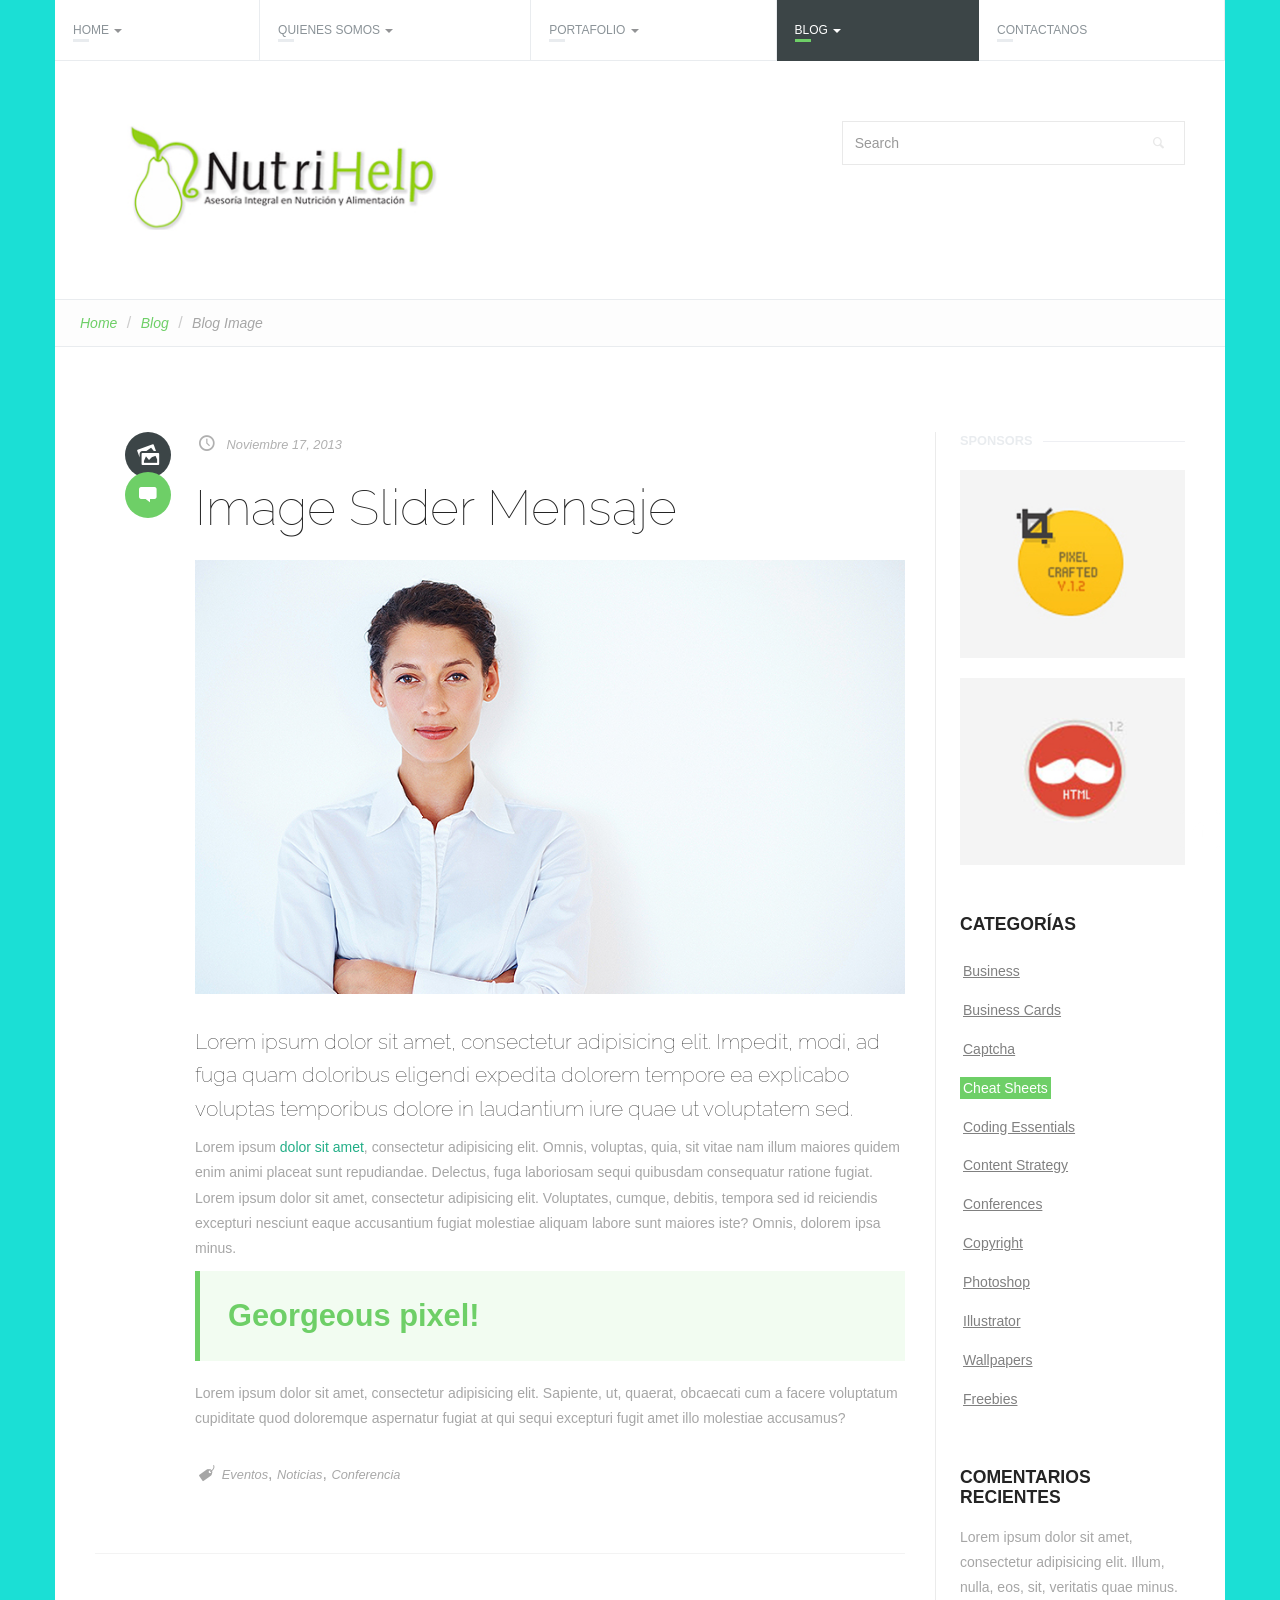
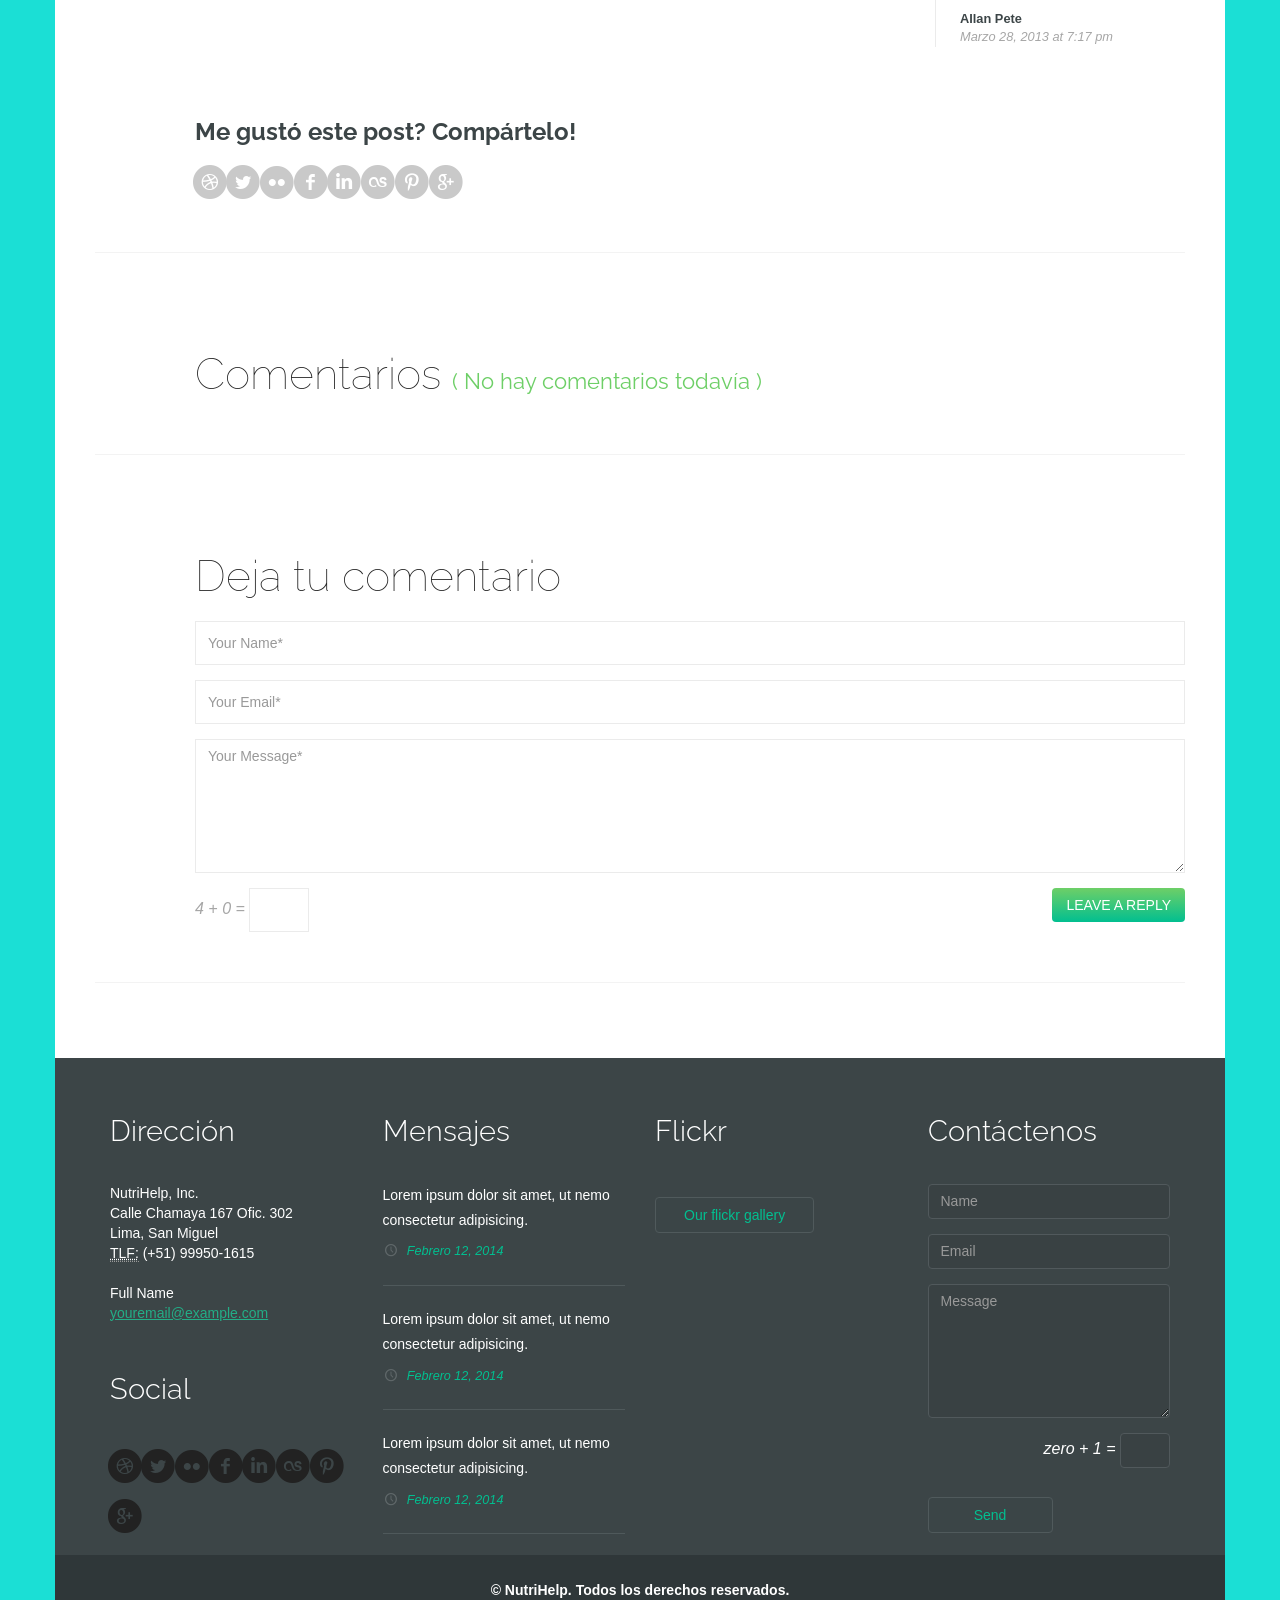
<file: blog_image.html>
<!DOCTYPE html>
<html lang="en">

<!-- Mirrored from highway.mustachethemes.com/boxed/blog_image.html by HTTrack Website Copier/3.x [XR&CO'2014], Sun, 05 Oct 2014 21:19:31 GMT -->
<head>
	<!-- Define Charset -->
	<meta charset="utf-8"/>

	<!-- Page Title -->
	<title>Blog Image - Highway Portfolio Unique Creative Theme</title>

	<!-- Responsive Metatag -->
	<meta name="viewport" content="width=device-width, initial-scale=1, maximum-scale=1" />
	  
	<!-- <meta http-equiv="X-UA-Compatible" content="IE=9" />-->
	
	<!-- CSS -->
	<link rel="stylesheet" href="css/vendors/bootstrap.min.css">

	<!-- Font icons -->
	<link rel="stylesheet" href="css/vendors/fontello.css" >
	<!--[if IE 7]>
	<link rel="stylesheet" href="css/fontello-ie7.css" ><![endif]-->

	
	<!-- Custom CSS -->
	<link rel="stylesheet" href="css/styles.css" />
	<!-- Custom Media-Queties -->
	<link rel="stylesheet" href="css/media-queries.css" />

	<!-- HTML5 shim, for IE6-8 support of HTML5 elements -->
	<!--[if lt IE 9]>
		<script src="http://html5shim.googlecode.com/svn/trunk/html5.js"></script>        
	<![endif]-->

	<!-- Media queries -->
	<!--[if lt IE 9]>
		<script src="http://css3-mediaqueries-js.googlecode.com/svn/trunk/css3-mediaqueries.js"></script>
	<![endif]-->
</head>
<body>
<!-- begin Container -->
<div class="container">

<!-- begin Header -->
<header>

<nav class="navbar" role="navigation">
	<!-- Brand and toggle get grouped for better mobile display -->
	<div class="navbar-header">
		<button type="button" class="navbar-toggle" data-toggle="collapse" data-target=".navbar-collapse">
			<span class="sr-only">Toggle navigation</span>
			<span class="icon-bar"></span>
			<span class="icon-bar"></span>
			<span class="icon-bar"></span>
		</button>
	</div>
	
	<!-- Collect the nav links, forms, and other content for toggling -->
	<div class="collapse navbar-collapse">
		<ul class="nav navbar-nav nav-justified">
			
			<li class="dropdown ">
				<a href="index.html" class="dropdown-toggle" data-toggle="dropdown">Home <span class="caret"></span></a>
				<ul class="dropdown-menu">
					<li><a href="index.html">Home</a></li>
					<!--<li><a href="#">Test 2</a></li>
					<li><a href="#">Test 3</a></li>-->
				</ul>
			</li>
			
			<li class="dropdown ">
				<a href="about.html" class="dropdown-toggle" data-toggle="dropdown">Quienes Somos <span class="caret"></span></a>
				<ul class="dropdown-menu">
					<li><a href="about.html">Quienes Somos</a></li>
					<li><a href="#">Test 5</a></li>
					<li><a href="#">Test 6</a></li>
				</ul>
			</li>
			
			<li class="dropdown ">
				<a href="#" class="dropdown-toggle" data-toggle="dropdown">Portafolio <span class="caret"></span></a>
				<ul class="dropdown-menu">
					<!--<li ><a href="portfolio_1c.html">1 Columns</a></li>-->
					<li ><a href="portfolio_2c.html">2 Columns</a></li>
					<!--<li ><a href="portfolio_3c.html">3 Columns</a></li>
					<li ><a href="portfolio_4c.html">4 Columns</a></li>
					<li ><a href="portfolio_item.html">Single Item</a></li>-->
				</ul>
			</li>
			<li class="dropdown active">
				<a href="#" class="dropdown-toggle" data-toggle="dropdown">Blog <span class="caret"></span></a>
				<ul class="dropdown-menu ">
					<li ><a href="blog_slider.html">Slider</a></li>
					<li ><a href="blog_audio.html">Audio</a></li>
					<li class="active"><a href="blog_image.html">Image</a></li>
					<li ><a href="blog_quotes.html">Blockquotes</a></li>
					<li ><a href="blog_video.html">Youtube Video</a></li>
					<!--<li ><a href="blog_vimeo.html">Vimeo Video</a></li>-->
					<li ><a href="blog_without_img.html">Without Image</a></li>
				</ul>
			</li>
			<!--<li ><a href="resume.html">Resume</a></li>-->
			<li ><a href="contact.html">Contactanos</a></li>
			
			<!--<li class="dropdown ">
				<a href="construction.html" class="dropdown-toggle" data-toggle="dropdown">Under Construction <span class="caret"></span></a>
				<ul class="dropdown-menu">
					<li><a href="construction.html">Under Construction</a></li>
					<li><a href="#">Test 8</a></li>
					<li><a href="#">Test 9</a></li>
				</ul>
			</li>-->
		</ul>
	</div><!--/.nav-collapse -->
</nav>


<div class="header-brand">
	<div class="row">
		<div class="col-md-6">
			<a class="brand" href="index.html"><img src="img/logo.jpg" alt="Logo" /></a>
		</div>
		<div class="col-md-4 col-md-offset-2">
			<form class="form-inline form-search" role="form" method="GET" action="http://highway.mustachethemes.com/boxed/search.html">
				<div class="form-group">
					<label class="sr-only" for="search">Search</label>
					<input type="text" class="form-control" id="search" name="s" placeholder="Search" pattern="(.){3,}" title="Least three characters" required>
				</div>
				<button type="submit" class="btn"><i class="icon-search"></i></button>
			</form>
		</div>
	</div>
</div>


<div class="header-bread">
	<ol class="breadcrumb">
		<li><a href="#">Home</a></li>
		
<li><a href="blog_slider.html">Blog</a></li>
<li><a href="blog_image.html" class="active">Blog Image</a></li>

	</ol>
</div>



</header>
<!-- end Header -->


<!-- begin Content -->
<section>

	
	
	

<div class="row">
<div class="col-md-9">
	<article class="posts">
		<div class="icon"><i class="icon-picture"></i></div>
		<a href="#comments" class="comments"><i class="icon-comment"></i><span>10</span></a>
		<div class="date"><i class="icon-clock"></i>Noviembre 17, 2013</div>
		
		<h1>Image Slider Mensaje</h1>

		<figure>
			<img src="img/blog/slider01.jpg" alt="//">
		</figure>
				
		<h4>Lorem ipsum dolor sit amet, consectetur adipisicing elit. Impedit, modi, ad fuga quam doloribus eligendi expedita dolorem tempore ea explicabo voluptas temporibus dolore in laudantium iure quae ut voluptatem sed.
		</h4>
		<p>
			Lorem ipsum <a href="#">dolor sit amet</a>, consectetur adipisicing elit. Omnis, voluptas, quia, sit vitae nam illum maiores quidem enim animi placeat sunt repudiandae. Delectus, fuga laboriosam sequi quibusdam consequatur ratione fugiat.
			Lorem ipsum dolor sit amet, consectetur adipisicing elit. Voluptates, cumque, debitis, tempora sed id reiciendis excepturi nesciunt eaque accusantium fugiat molestiae aliquam labore sunt maiores iste? Omnis, dolorem ipsa minus.
		</p>
		<blockquote><h2>Georgeous pixel!</h2></blockquote>
		<p>Lorem ipsum dolor sit amet, consectetur adipisicing elit. Sapiente, ut, quaerat, obcaecati cum a facere voluptatum cupiditate quod doloremque aspernatur fugiat at qui sequi excepturi fugit amet illo molestiae accusamus?</p>
		<ul class="tags">
			<li><i class="icon-tag"></i></li>
			<li><a href="#">Eventos</a></li>
			<li><a href="#">Noticias</a></li>
			<li><a href="#">Conferencia</a></li>
		</ul>
	</article>

		
</div>

<div class="col-md-3">
	<aside>

<div class="sec">
	<div class="sponsors">
		<strong>Sponsors</strong>
		<div>
			<figure><img src="img/sponsors/sponsor01.jpg" alt=""></figure>
			<figure><img src="img/sponsors/sponsor02.jpg" alt=""></figure>
		</div>
	</div>
</div>

<div class="sec">
	<h3>CATEGORÍAS</h3>
	<ul class="categories">
		<li><a href="#">Business</a></li>
		<li><a href="#">Business Cards</a></li>
		<li><a href="#">Captcha</a></li>
		<li class="active"><a href="#">Cheat Sheets</a></li>
		<li><a href="#">Coding Essentials</a></li>
		<li><a href="#">Content Strategy</a></li>
		<li><a href="#">Conferences</a></li>
		<li><a href="#">Copyright</a></li>
		<li><a href="#">Photoshop</a></li>
		<li><a href="#">Illustrator</a></li>
		<li><a href="#">Wallpapers</a></li>
		<li><a href="#">Freebies</a></li>
	</ul>
</div>

<div class="sec">
	<h3>Comentarios Recientes</h3>
	<div class="recent-comments">
		<p>Lorem ipsum dolor sit amet, consectetur adipisicing elit. Illum, nulla, eos, sit, veritatis quae minus.</p>
		<strong>Allan Pete</strong>
		<span>Marzo 28, 2013 at 7:17 pm</span>
	</div>
</div>
</aside>
</div>
</div>

<article class="posts">
<div class="row">
	<div class="col-md-12">
		<h5>Me gustó este post? Compártelo!</h5>
		<ul class="social">
			<li><a href="#"><i class="icon-dribbble-circled"></i></a></li>
			<li><a href="#"><i class="icon-twitter-circled"></i></a></li>
			<li><a href="#"><i class="icon-flickr-circled"></i></a></li>
			<li><a href="#"><i class="icon-facebook-circled"></i></a></li>
			<li><a href="#"><i class="icon-linkedin-circled"></i></a></li>
			<li><a href="#"><i class="icon-lastfm-circled"></i></a></li>
			<li><a href="#"><i class="icon-pinterest-circled"></i></a></li>
			<li><a href="#"><i class="icon-gplus-circled"></i></a></li>
		</ul>
	</div>
</div>
</article>

<article class="posts">
<div class="row">
	<div class="col-md-12">
		<h2>Comentarios <span>No hay comentarios todavía</span></h2>
	</div>
</div>	
</article>

<article class="posts">
<div class="row">
	<div class="col-md-12">
		<h2>Deja tu comentario</h2>
		
		<form role="form" action="http://highway.mustachethemes.com/boxed/contact-form.php" data-ajax="1" method="POST">
			<div class="form-response"></div>
			<div class="form-group">
				<label for="name" class="sr-only">Your Name*</label>
				<input type="text" class="form-control" name="name" id="name" placeholder="Your Name*" pattern="(.){3,}" title="Least three characters" required>
			</div>

			<div class="form-group">
				<label for="email" class="sr-only">Your Email*</label>
				<input type="email" class="form-control" name="email" id="email" placeholder="Your Email*" title="Ex: name@company.com" required>
			</div>

			<div class="form-group">
				<label for="message" class="sr-only">Your Message*</label>
				<textarea class="form-control" rows="6" name="message" id="message" placeholder="Your Message*" required></textarea>
			</div>

			<button type="submit" class="btn btn-default pull-right" data-loading-text="Sending...">Leave a Reply</button>

			<div class="form-group form-captcha">
				<input type="hidden" />
				<label></label>
				<input type="text" class="form-control" />
			</div>
		</form>

	</div>
</div>
</article>

</section>
<!-- end Content -->


<!-- Footer -->
<footer>
	<div class="row">
		<div class="col-sm-6 col-md-3">
			<h4>Dirección</h4>
			<address>
				NutriHelp, Inc. <br />
				Calle Chamaya 167 Ofic. 302<br />
				Lima, San Miguel <br />
				<abbr title="Phone Number">TLF:</abbr> (+51) 99950-1615
			</address>
			<address>
				Full Name<br />
				<a href="#">youremail@example.com</a>
			</address>
			<h4>Social</h4>
			<ul class="social">
				<li><a href="#"><i class="icon-dribbble-circled"></i></a></li>
				<li><a href="#"><i class="icon-twitter-circled"></i></a></li>
				<li><a href="#"><i class="icon-flickr-circled"></i></a></li>
				<li><a href="#"><i class="icon-facebook-circled"></i></a></li>
				<li><a href="#"><i class="icon-linkedin-circled"></i></a></li>
				<li><a href="#"><i class="icon-lastfm-circled"></i></a></li>
				<li><a href="#"><i class="icon-pinterest-circled"></i></a></li>
				<li><a href="#"><i class="icon-gplus-circled"></i></a></li>
			</ul>
		</div>
		<div class="col-sm-6 col-md-3">
			<h4>Mensajes</h4>
			<p class="recent-posts">
				<a href="#">Lorem ipsum dolor sit amet, ut nemo consectetur adipisicing.</a>
				<span><i class="icon-clock"></i> Febrero 12, 2014</span>
			</p>
			<p class="recent-posts">
				<a href="#">Lorem ipsum dolor sit amet, ut nemo consectetur adipisicing.</a>
				<span><i class="icon-clock"></i> Febrero 12, 2014</span>
			</p>
			<p class="recent-posts">
				<a href="#">Lorem ipsum dolor sit amet, ut nemo consectetur adipisicing.</a>
				<span><i class="icon-clock"></i> Febrero 12, 2014</span>
			</p>
		</div>
		<div class="col-sm-6 col-md-3">
			<h4>Flickr</h4>
			<div class="flickr-feed"></div>
			<a href="#" class="btn btn-dark">Our flickr gallery</a>
		</div>
		<div class="col-sm-6 col-md-3">
			<h4>Contáctenos</h4>
			<form role="form" action="http://highway.mustachethemes.com/boxed/contact-form.php" data-ajax="1" method="POST" class="form-footer">
			<div class="row"><div class="col-md-12 form-response"></div></div>
			<div class="row">
				<div class="col-md-12">
					<div class="form-group">
						<label for="suscribe_name" class="sr-only">Name</label>
						<input type="text" class="form-control" name="name" id="suscribe_name" placeholder="Name" pattern="(.){3,}" title="Least three characters" required>
					</div>

					<div class="form-group">
						<label for="suscribe_email" class="sr-only">Email</label>
						<input type="email" class="form-control" name="email" id="suscribe_email" placeholder="Email" title="Ex: name@company.com" required>
					</div>

					<div class="form-group">
						<label for="suscribe_message" class="sr-only">Message</label>
						<textarea class="form-control" rows="6" name="message" id="suscribe_message" placeholder="Message" required></textarea>
					</div>

					<div class="form-group form-captcha">
						<input type="hidden" />
						<label></label>
						<input type="text" class="form-control" />
					</div>
				</div>
			</div>
			<div class="row">
				<div class="col-md-12">
					<button type="submit" class="btn btn-dark" data-loading-text="Sending...">Send</button>
				</div>
			</div>
			</form>
		</div>
	</div>
	<div class="row footer-bottom">
		<div class="col-md-12">
			<p>&copy; NutriHelp.  Todos los derechos reservados.  </p>
		</div>
	</div>
</footer>
<!-- end Footer --> 

</div>
<!-- end Container --> 

<!-- Go to top -->
<a href="#" class="go-top" id="go-top"><i class="icon-up"></i></a>




<!-- ******************************************************************** -->
<!-- ************************* Javascript Files ************************* -->
<!-- jQuery -->
<script src="jquery/1.9.1/jquery.min.js"></script>
<script>window.jQuery || document.write("<script src=\"js/vendors/jquery-1.9.1.min.js\"")</script>

<!-- Respond.js media queries for IE8 -->
<script src="js/vendors/respond.min.js"></script>

<!-- Bootstrap-->
<script src="js/vendors/bootstrap.min.js" ></script>

<!-- Retina.js -->
<script src="js/vendors/retina.js" ></script>

<!-- Placeholder.js -->
<!--[if lte IE 9]> <script src="js/vendors/placeholder.js" ></script> <script>Placeholder.init();</script> <![endif]-->

<!-- ScrollTo -->
<script src="js/vendors/jquery/jquery.scrollTo.min.js"></script>

<!-- Fleckr Feed -->
<script src="js/vendors/jflickrfeed.js" ></script>
  
<!-- Custom -->
<script src="js/script.js"  ></script>

<!-- *********************** End Javascript Files *********************** -->
<!-- ******************************************************************** -->


</body>

<!-- Mirrored from highway.mustachethemes.com/boxed/blog_image.html by HTTrack Website Copier/3.x [XR&CO'2014], Sun, 05 Oct 2014 21:19:31 GMT -->
</html>
</file>
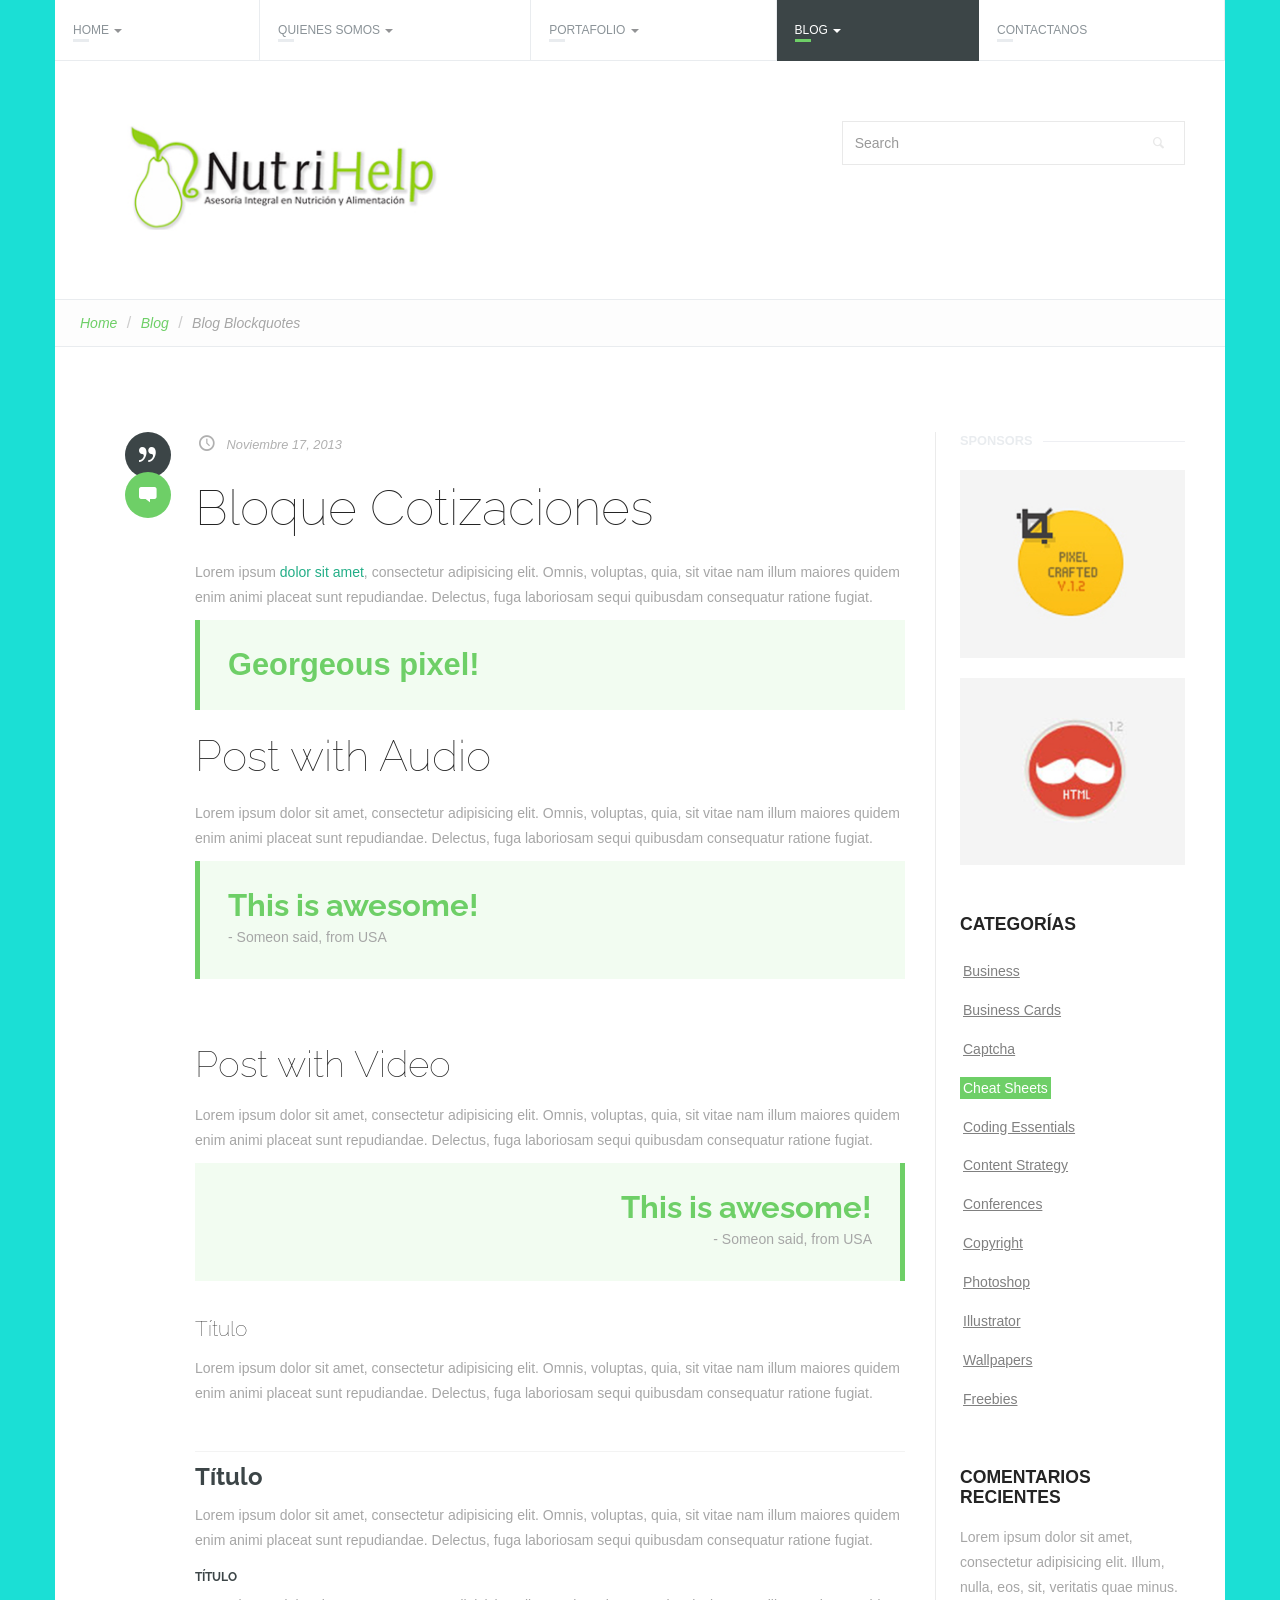
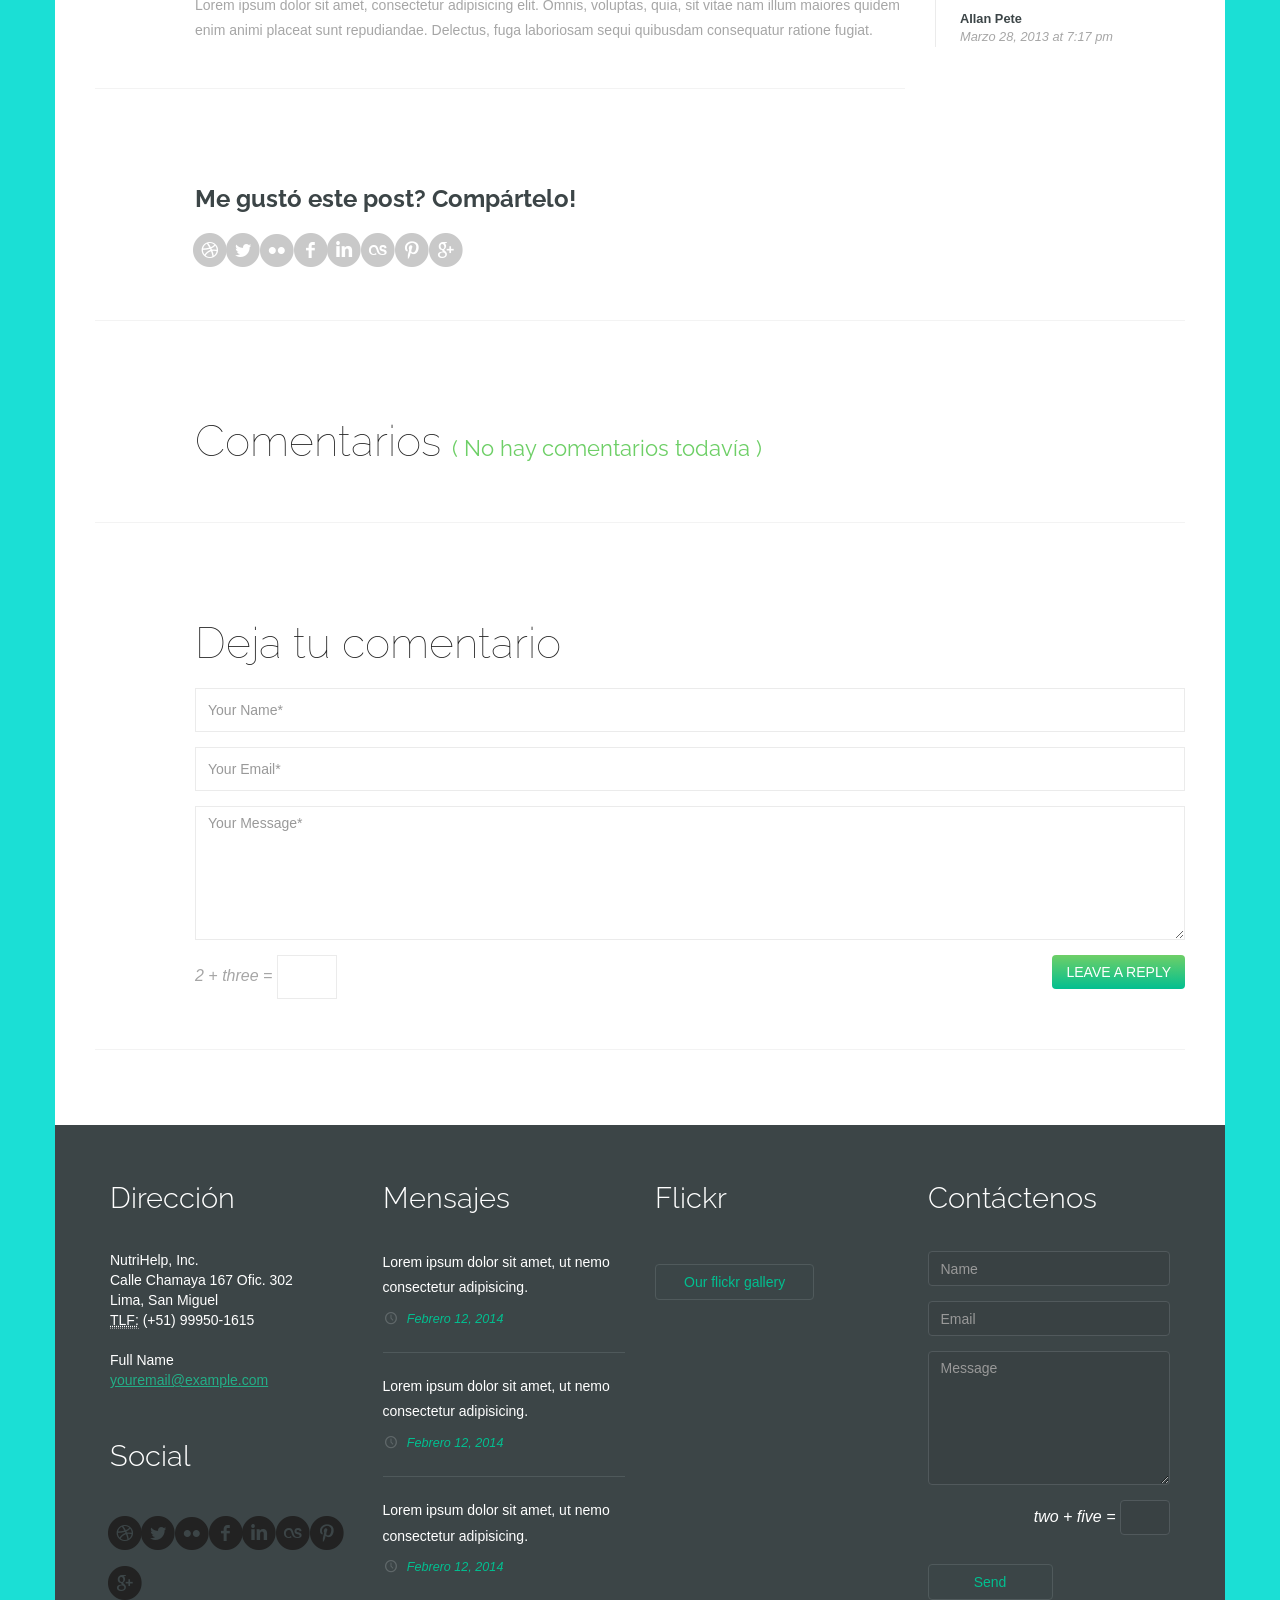
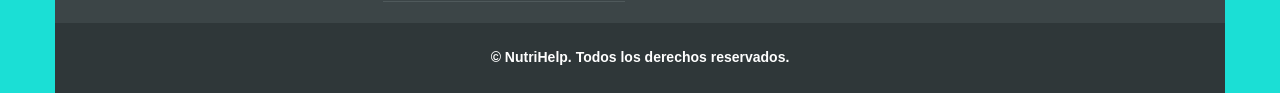
<file: blog_quotes.html>
<!DOCTYPE html>
<html lang="en">

<!-- Mirrored from highway.mustachethemes.com/boxed/blog_quotes.html by HTTrack Website Copier/3.x [XR&CO'2014], Sun, 05 Oct 2014 21:19:31 GMT -->
<head>
	<!-- Define Charset -->
	<meta charset="utf-8"/>

	<!-- Page Title -->
	<title>Blog Blockquotes - Highway Portfolio Unique Creative Theme</title>

	<!-- Responsive Metatag -->
	<meta name="viewport" content="width=device-width, initial-scale=1, maximum-scale=1" />
	  
	<!-- <meta http-equiv="X-UA-Compatible" content="IE=9" />-->
	
	<!-- CSS -->
	<link rel="stylesheet" href="css/vendors/bootstrap.min.css">

	<!-- Font icons -->
	<link rel="stylesheet" href="css/vendors/fontello.css" >
	<!--[if IE 7]>
	<link rel="stylesheet" href="css/fontello-ie7.css" ><![endif]-->

	
	<!-- Custom CSS -->
	<link rel="stylesheet" href="css/styles.css" />
	<!-- Custom Media-Queties -->
	<link rel="stylesheet" href="css/media-queries.css" />

	<!-- HTML5 shim, for IE6-8 support of HTML5 elements -->
	<!--[if lt IE 9]>
		<script src="http://html5shim.googlecode.com/svn/trunk/html5.js"></script>        
	<![endif]-->

	<!-- Media queries -->
	<!--[if lt IE 9]>
		<script src="http://css3-mediaqueries-js.googlecode.com/svn/trunk/css3-mediaqueries.js"></script>
	<![endif]-->
</head>
<body>
<!-- begin Container -->
<div class="container">

<!-- begin Header -->
<header>

<nav class="navbar" role="navigation">
	<!-- Brand and toggle get grouped for better mobile display -->
	<div class="navbar-header">
		<button type="button" class="navbar-toggle" data-toggle="collapse" data-target=".navbar-collapse">
			<span class="sr-only">Toggle navigation</span>
			<span class="icon-bar"></span>
			<span class="icon-bar"></span>
			<span class="icon-bar"></span>
		</button>
	</div>
	
	<!-- Collect the nav links, forms, and other content for toggling -->
	<div class="collapse navbar-collapse">
		<ul class="nav navbar-nav nav-justified">
			
			<li class="dropdown ">
				<a href="index.html" class="dropdown-toggle" data-toggle="dropdown">Home <span class="caret"></span></a>
				<ul class="dropdown-menu">
					<li><a href="index.html">Home</a></li>
					<!--<li><a href="#">Test 2</a></li>
					<li><a href="#">Test 3</a></li>-->
				</ul>
			</li>
			
			<li class="dropdown ">
				<a href="about.html" class="dropdown-toggle" data-toggle="dropdown">Quienes Somos <span class="caret"></span></a>
				<ul class="dropdown-menu">
					<li><a href="about.html">Quienes Somos</a></li>
					<li><a href="#">Test 5</a></li>
					<li><a href="#">Test 6</a></li>
				</ul>
			</li>
			
			<li class="dropdown ">
				<a href="#" class="dropdown-toggle" data-toggle="dropdown">Portafolio <span class="caret"></span></a>
				<ul class="dropdown-menu">
					<!--<li ><a href="portfolio_1c.html">1 Columns</a></li>-->
					<li ><a href="portfolio_2c.html">2 Columns</a></li>
					<!--<li ><a href="portfolio_3c.html">3 Columns</a></li>
					<li ><a href="portfolio_4c.html">4 Columns</a></li>
					<li ><a href="portfolio_item.html">Single Item</a></li>-->
				</ul>
			</li>
			<li class="dropdown active">
				<a href="#" class="dropdown-toggle" data-toggle="dropdown">Blog <span class="caret"></span></a>
				<ul class="dropdown-menu">
					<li ><a href="blog_slider.html">Slider</a></li>
					<li ><a href="blog_audio.html">Audio</a></li>
					<li ><a href="blog_image.html">Image</a></li>
					<li class="active"><a href="blog_quotes.html">Blockquotes</a></li>
					<li ><a href="blog_video.html">Youtube Video</a></li>
					<!--<li ><a href="blog_vimeo.html">Vimeo Video</a></li>-->
					<li ><a href="blog_without_img.html">Without Image</a></li>
				</ul>
			</li>
			<!--<li ><a href="resume.html">Resume</a></li>-->
			<li ><a href="contact.html">Contactanos</a></li>
			
			<!--<li class="dropdown ">
				<a href="construction.html" class="dropdown-toggle" data-toggle="dropdown">Under Construction <span class="caret"></span></a>
				<ul class="dropdown-menu">
					<li><a href="construction.html">Under Construction</a></li>
					<li><a href="#">Test 8</a></li>
					<li><a href="#">Test 9</a></li>
				</ul>
			</li>-->
		</ul>
	</div><!--/.nav-collapse -->
</nav>


<div class="header-brand">
	<div class="row">
		<div class="col-md-6">
			<a class="brand" href="index.html"><img src="img/logo.jpg" alt="Logo" /></a>
		</div>
		<div class="col-md-4 col-md-offset-2">
			<form class="form-inline form-search" role="form" method="GET" action="http://highway.mustachethemes.com/boxed/search.html">
				<div class="form-group">
					<label class="sr-only" for="search">Search</label>
					<input type="text" class="form-control" id="search" name="s" placeholder="Search" pattern="(.){3,}" title="Least three characters" required>
				</div>
				<button type="submit" class="btn"><i class="icon-search"></i></button>
			</form>
		</div>
	</div>
</div>


<div class="header-bread">
	<ol class="breadcrumb">
		<li><a href="#">Home</a></li>
		
<li><a href="blog_slider.html">Blog</a></li>
<li><a href="blog_quotes.html" class="active">Blog Blockquotes</a></li>

	</ol>
</div>



</header>
<!-- end Header -->


<!-- begin Content -->
<section>

	
	
	
<div class="row">
<div class="col-md-9">
	<article class="posts">
		<div class="icon"><i class="icon-quote"></i></div>
		<a href="#comments" class="comments"><i class="icon-comment"></i><span>10</span></a>
		<div class="date"><i class="icon-clock"></i>Noviembre 17, 2013</div>
		
		<h1>Bloque Cotizaciones</h1>

		<p>Lorem ipsum <a href="#">dolor sit amet</a>, consectetur adipisicing elit. Omnis, voluptas, quia, sit vitae nam illum maiores quidem enim animi placeat sunt repudiandae. Delectus, fuga laboriosam sequi quibusdam consequatur ratione fugiat.</p>
		<blockquote><h2>Georgeous pixel!</h2></blockquote>
		<h2>Post with Audio</h2>
		<p>Lorem ipsum dolor sit amet, consectetur adipisicing elit. Omnis, voluptas, quia, sit vitae nam illum maiores quidem enim animi placeat sunt repudiandae. Delectus, fuga laboriosam sequi quibusdam consequatur ratione fugiat.</p>
		<blockquote><h3>This is awesome!</h3><p>- Someon said, from USA</p></blockquote>
		<article>
			<h3>Post with Video</h3>
			<p>Lorem ipsum dolor sit amet, consectetur adipisicing elit. Omnis, voluptas, quia, sit vitae nam illum maiores quidem enim animi placeat sunt repudiandae. Delectus, fuga laboriosam sequi quibusdam consequatur ratione fugiat.</p>
			<blockquote class="right"><h3>This is awesome!</h3><p>- Someon said, from USA</p></blockquote>
			<h4>Título</h4>
			<p>Lorem ipsum dolor sit amet, consectetur adipisicing elit. Omnis, voluptas, quia, sit vitae nam illum maiores quidem enim animi placeat sunt repudiandae. Delectus, fuga laboriosam sequi quibusdam consequatur ratione fugiat.</p>
		</article>
		<h5>Título</h5>
		<p>Lorem ipsum dolor sit amet, consectetur adipisicing elit. Omnis, voluptas, quia, sit vitae nam illum maiores quidem enim animi placeat sunt repudiandae. Delectus, fuga laboriosam sequi quibusdam consequatur ratione fugiat.</p>
		<h6>Título</h6>
		<p>Lorem ipsum dolor sit amet, consectetur adipisicing elit. Omnis, voluptas, quia, sit vitae nam illum maiores quidem enim animi placeat sunt repudiandae. Delectus, fuga laboriosam sequi quibusdam consequatur ratione fugiat.</p>
	</article>
</div>

<div class="col-md-3">
	<aside>

<div class="sec">
	<div class="sponsors">
		<strong>Sponsors</strong>
		<div>
			<figure><img src="img/sponsors/sponsor01.jpg" alt=""></figure>
			<figure><img src="img/sponsors/sponsor02.jpg" alt=""></figure>
		</div>
	</div>
</div>

<div class="sec">
	<h3>Categorías</h3>
	<ul class="categories">
		<li><a href="#">Business</a></li>
		<li><a href="#">Business Cards</a></li>
		<li><a href="#">Captcha</a></li>
		<li class="active"><a href="#">Cheat Sheets</a></li>
		<li><a href="#">Coding Essentials</a></li>
		<li><a href="#">Content Strategy</a></li>
		<li><a href="#">Conferences</a></li>
		<li><a href="#">Copyright</a></li>
		<li><a href="#">Photoshop</a></li>
		<li><a href="#">Illustrator</a></li>
		<li><a href="#">Wallpapers</a></li>
		<li><a href="#">Freebies</a></li>
	</ul>
</div>

<div class="sec">
	<h3>Comentarios recientes</h3>
	<div class="recent-comments">
		<p>Lorem ipsum dolor sit amet, consectetur adipisicing elit. Illum, nulla, eos, sit, veritatis quae minus.</p>
		<strong>Allan Pete</strong>
		<span>Marzo 28, 2013 at 7:17 pm</span>
	</div>
</div>
</aside>
</div>


</div>
<article class="posts">
<div class="row">
	<div class="col-md-12">
		<h5>Me gustó este post? Compártelo!</h5>
		<ul class="social">
			<li><a href="#"><i class="icon-dribbble-circled"></i></a></li>
			<li><a href="#"><i class="icon-twitter-circled"></i></a></li>
			<li><a href="#"><i class="icon-flickr-circled"></i></a></li>
			<li><a href="#"><i class="icon-facebook-circled"></i></a></li>
			<li><a href="#"><i class="icon-linkedin-circled"></i></a></li>
			<li><a href="#"><i class="icon-lastfm-circled"></i></a></li>
			<li><a href="#"><i class="icon-pinterest-circled"></i></a></li>
			<li><a href="#"><i class="icon-gplus-circled"></i></a></li>
		</ul>
	</div>
</div>
</article>

<article class="posts">
<div class="row">
	<div class="col-md-12">
		<h2>Comentarios <span>No hay comentarios todavía</span></h2>
	</div>
</div>	
</article>

<article class="posts">
<div class="row">
	<div class="col-md-12">
		<h2>Deja tu comentario</h2>
		
		<form role="form" action="http://highway.mustachethemes.com/boxed/contact-form.php" data-ajax="1" method="POST">
			<div class="form-response"></div>
			<div class="form-group">
				<label for="name" class="sr-only">Your Name*</label>
				<input type="text" class="form-control" name="name" id="name" placeholder="Your Name*" pattern="(.){3,}" title="Least three characters" required>
			</div>

			<div class="form-group">
				<label for="email" class="sr-only">Your Email*</label>
				<input type="email" class="form-control" name="email" id="email" placeholder="Your Email*" title="Ex: name@company.com" required>
			</div>

			<div class="form-group">
				<label for="message" class="sr-only">Your Message*</label>
				<textarea class="form-control" rows="6" name="message" id="message" placeholder="Your Message*" required></textarea>
			</div>

			<button type="submit" class="btn btn-default pull-right" data-loading-text="Sending...">Leave a Reply</button>

			<div class="form-group form-captcha">
				<input type="hidden" />
				<label></label>
				<input type="text" class="form-control" />
			</div>
		</form>

	</div>
</div>
</article>


</section>
<!-- end Content -->


<!-- Footer -->
<footer>
	<div class="row">
		<div class="col-sm-6 col-md-3">
			<h4>Dirección</h4>
			<address>
				NutriHelp, Inc. <br />
				Calle Chamaya 167 Ofic. 302<br />
				Lima, San Miguel <br />
				<abbr title="Phone Number">TLF:</abbr> (+51) 99950-1615
			</address>
			<address>
				Full Name<br />
				<a href="#">youremail@example.com</a>
			</address>
			<h4>Social</h4>
			<ul class="social">
				<li><a href="#"><i class="icon-dribbble-circled"></i></a></li>
				<li><a href="#"><i class="icon-twitter-circled"></i></a></li>
				<li><a href="#"><i class="icon-flickr-circled"></i></a></li>
				<li><a href="#"><i class="icon-facebook-circled"></i></a></li>
				<li><a href="#"><i class="icon-linkedin-circled"></i></a></li>
				<li><a href="#"><i class="icon-lastfm-circled"></i></a></li>
				<li><a href="#"><i class="icon-pinterest-circled"></i></a></li>
				<li><a href="#"><i class="icon-gplus-circled"></i></a></li>
			</ul>
		</div>
		<div class="col-sm-6 col-md-3">
			<h4>Mensajes</h4>
			<p class="recent-posts">
				<a href="#">Lorem ipsum dolor sit amet, ut nemo consectetur adipisicing.</a>
				<span><i class="icon-clock"></i> Febrero 12, 2014</span>
			</p>
			<p class="recent-posts">
				<a href="#">Lorem ipsum dolor sit amet, ut nemo consectetur adipisicing.</a>
				<span><i class="icon-clock"></i> Febrero 12, 2014</span>
			</p>
			<p class="recent-posts">
				<a href="#">Lorem ipsum dolor sit amet, ut nemo consectetur adipisicing.</a>
				<span><i class="icon-clock"></i> Febrero 12, 2014</span>
			</p>
		</div>
		<div class="col-sm-6 col-md-3">
			<h4>Flickr</h4>
			<div class="flickr-feed"></div>
			<a href="#" class="btn btn-dark">Our flickr gallery</a>
		</div>
		<div class="col-sm-6 col-md-3">
			<h4>Contáctenos</h4>
			<form role="form" action="http://highway.mustachethemes.com/boxed/contact-form.php" data-ajax="1" method="POST" class="form-footer">
			<div class="row"><div class="col-md-12 form-response"></div></div>
			<div class="row">
				<div class="col-md-12">
					<div class="form-group">
						<label for="suscribe_name" class="sr-only">Name</label>
						<input type="text" class="form-control" name="name" id="suscribe_name" placeholder="Name" pattern="(.){3,}" title="Least three characters" required>
					</div>

					<div class="form-group">
						<label for="suscribe_email" class="sr-only">Email</label>
						<input type="email" class="form-control" name="email" id="suscribe_email" placeholder="Email" title="Ex: name@company.com" required>
					</div>

					<div class="form-group">
						<label for="suscribe_message" class="sr-only">Message</label>
						<textarea class="form-control" rows="6" name="message" id="suscribe_message" placeholder="Message" required></textarea>
					</div>

					<div class="form-group form-captcha">
						<input type="hidden" />
						<label></label>
						<input type="text" class="form-control" />
					</div>
				</div>
			</div>
			<div class="row">
				<div class="col-md-12">
					<button type="submit" class="btn btn-dark" data-loading-text="Sending...">Send</button>
				</div>
			</div>
			</form>
		</div>
	</div>
	<div class="row footer-bottom">
		<div class="col-md-12">
			<p>&copy; NutriHelp.  Todos los derechos reservados.  </p>
		</div>
	</div>
</footer>
<!-- end Footer --> 

</div>
<!-- end Container --> 

<!-- Go to top -->
<a href="#" class="go-top" id="go-top"><i class="icon-up"></i></a>




<!-- ******************************************************************** -->
<!-- ************************* Javascript Files ************************* -->
<!-- jQuery -->
<script src="jquery/1.9.1/jquery.min.js"></script>
<script>window.jQuery || document.write("<script src=\"js/vendors/jquery-1.9.1.min.js\"")</script>

<!-- Respond.js media queries for IE8 -->
<script src="js/vendors/respond.min.js"></script>

<!-- Bootstrap-->
<script src="js/vendors/bootstrap.min.js" ></script>

<!-- Retina.js -->
<script src="js/vendors/retina.js" ></script>

<!-- Placeholder.js -->
<!--[if lte IE 9]> <script src="js/vendors/placeholder.js" ></script> <script>Placeholder.init();</script> <![endif]-->

<!-- ScrollTo -->
<script src="js/vendors/jquery/jquery.scrollTo.min.js"></script>

<!-- Fleckr Feed -->
<script src="js/vendors/jflickrfeed.js" ></script>
  
<!-- Custom -->
<script src="js/script.js"  ></script>

<!-- *********************** End Javascript Files *********************** -->
<!-- ******************************************************************** -->


</body>

<!-- Mirrored from highway.mustachethemes.com/boxed/blog_quotes.html by HTTrack Website Copier/3.x [XR&CO'2014], Sun, 05 Oct 2014 21:19:31 GMT -->
</html>
</file>
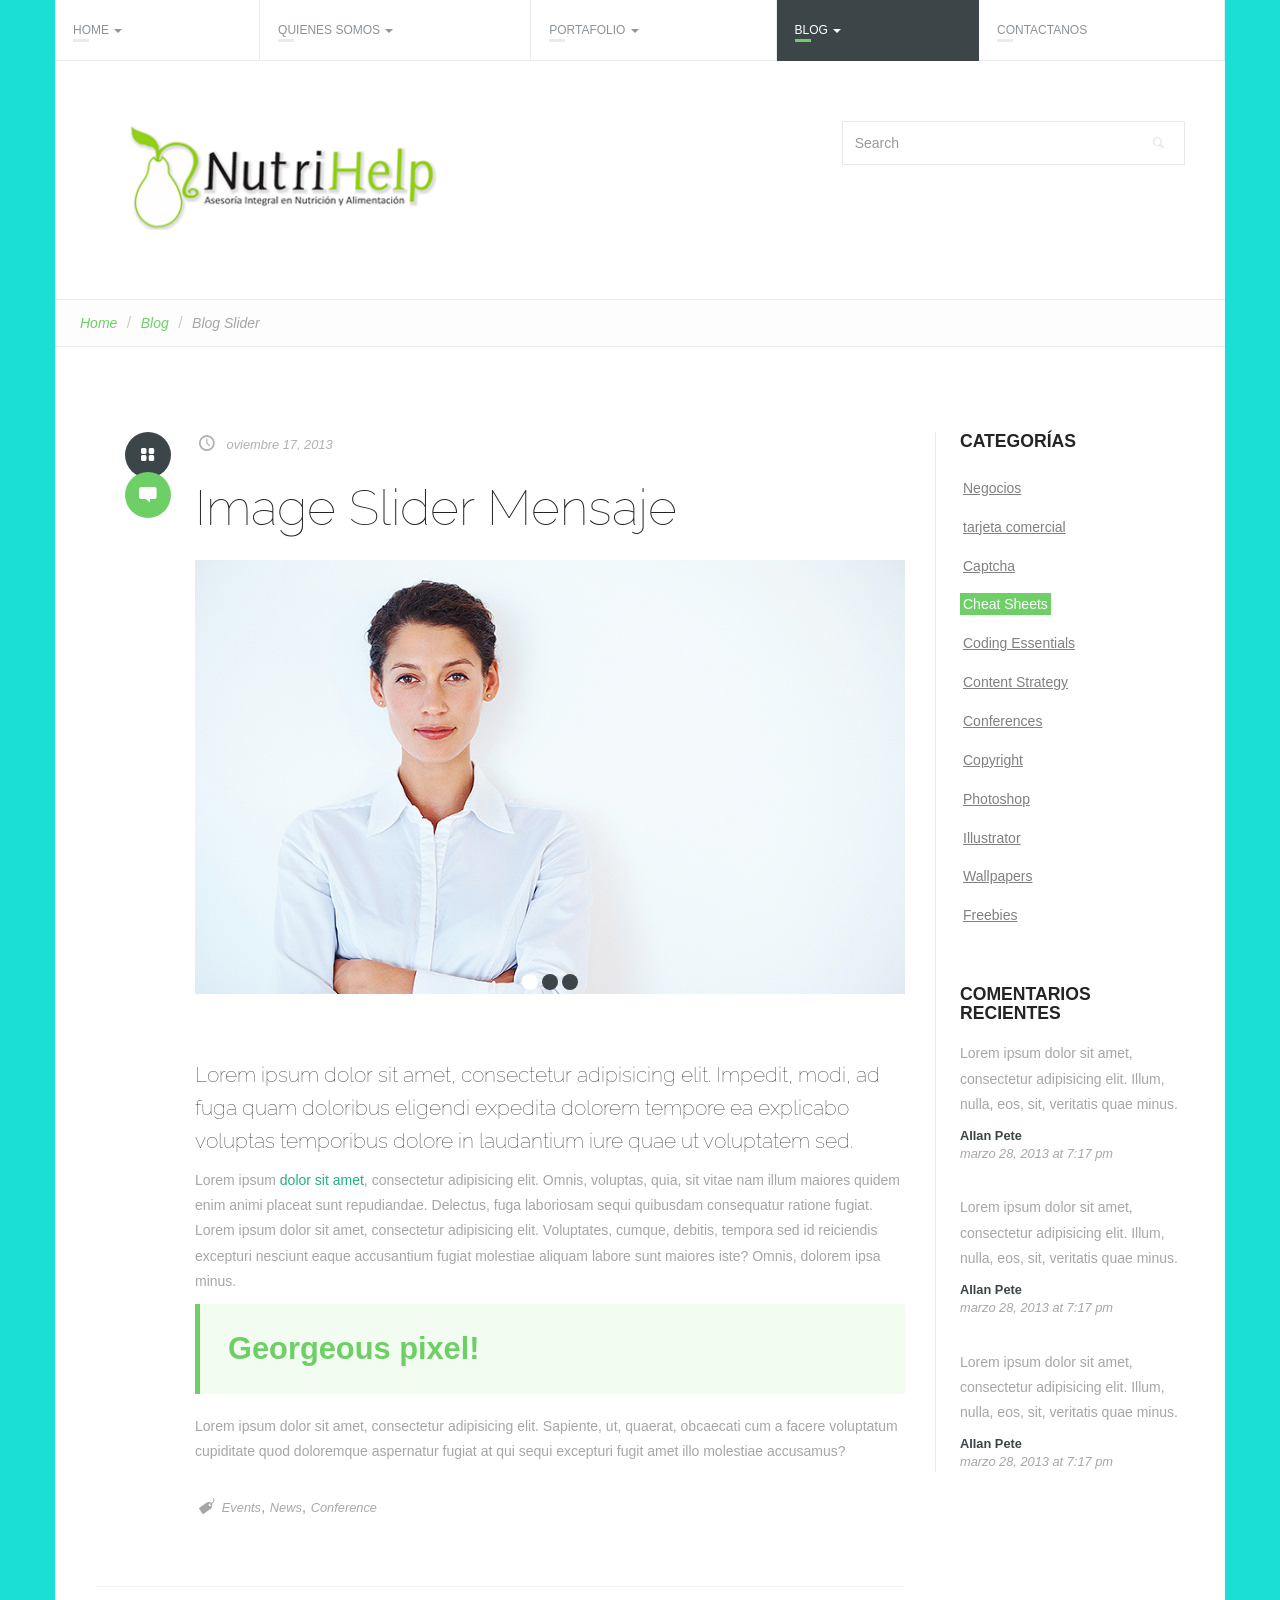
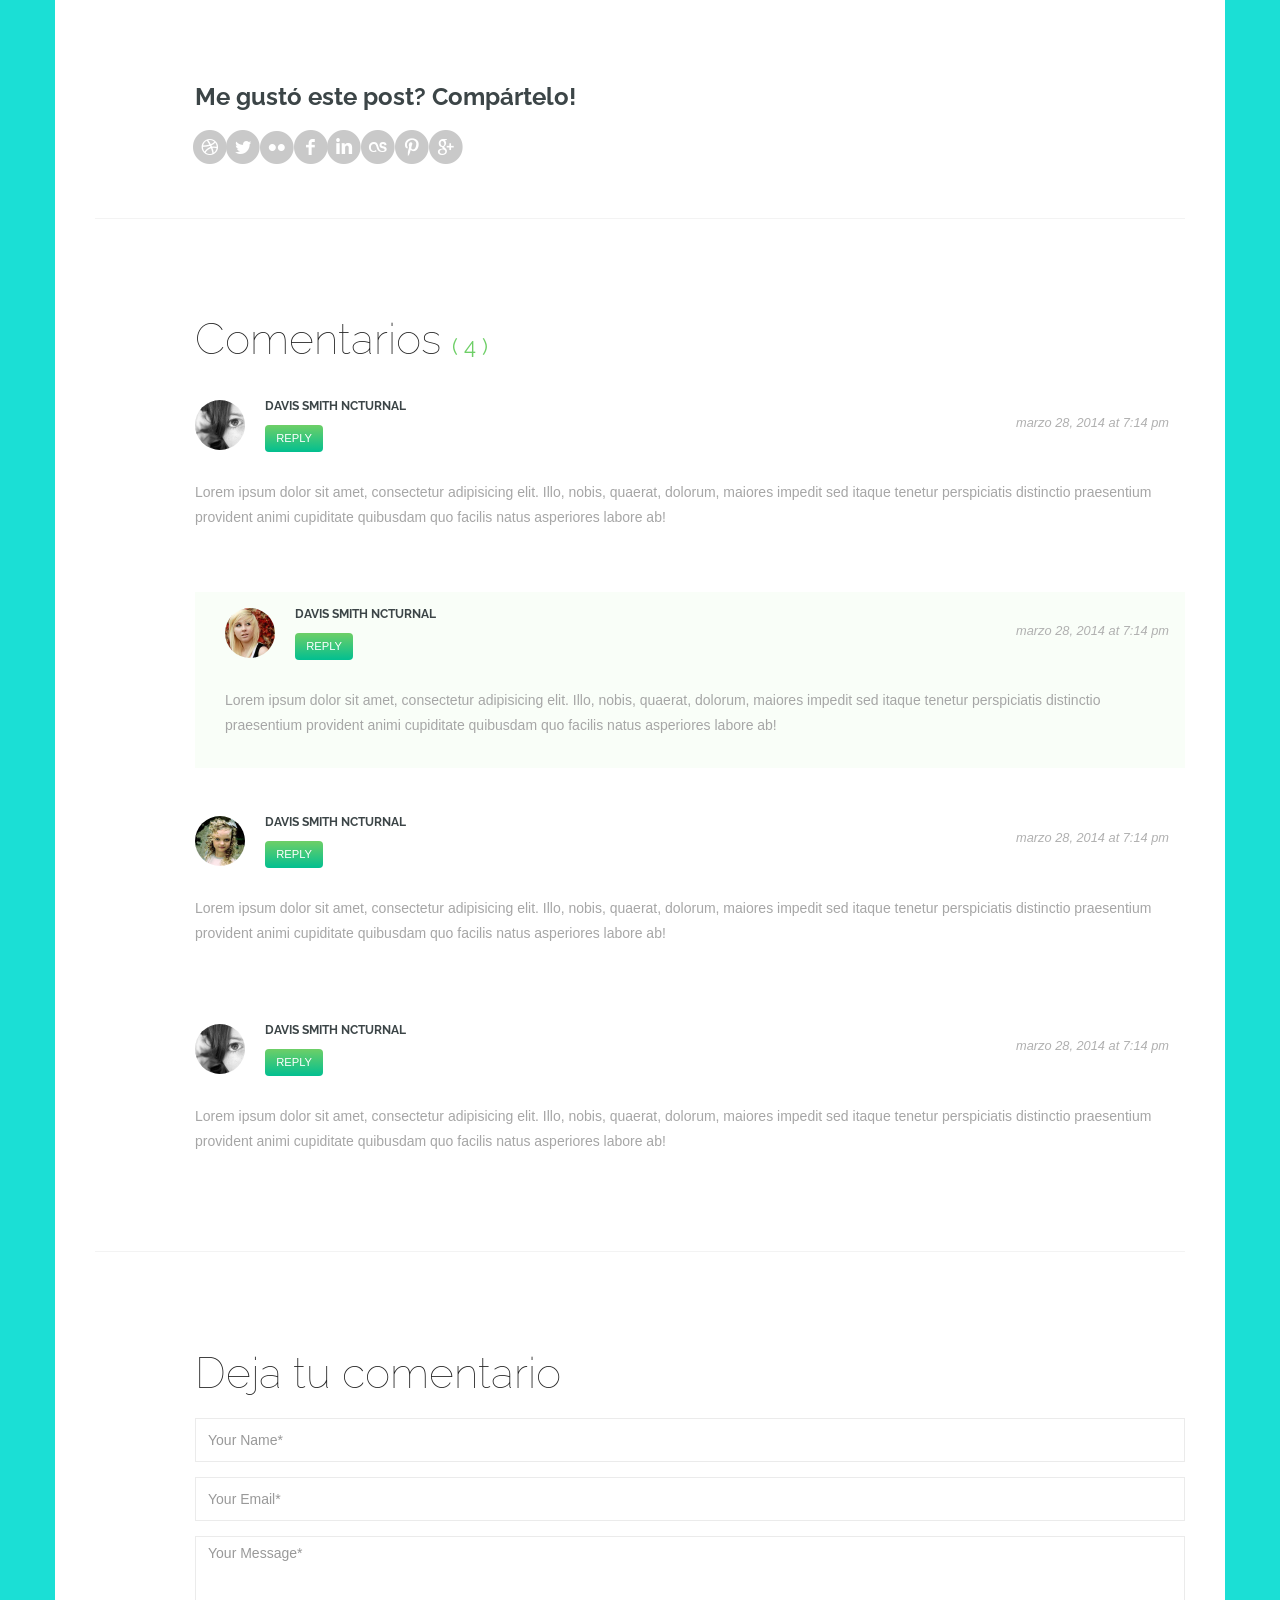
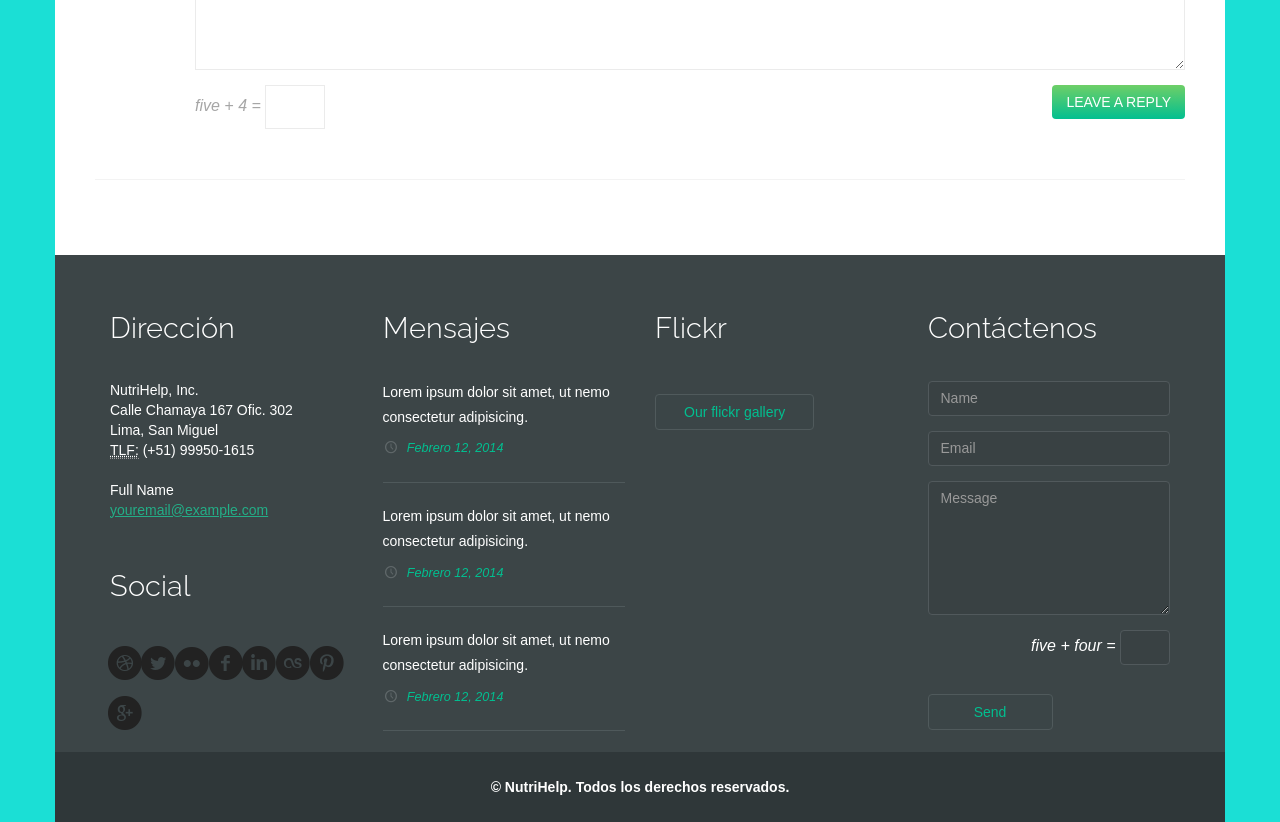
<file: blog_slider.html>
<!DOCTYPE html>
<html lang="en">

<!-- Mirrored from highway.mustachethemes.com/boxed/blog_slider.html by HTTrack Website Copier/3.x [XR&CO'2014], Sun, 05 Oct 2014 21:18:28 GMT -->
<head>
	<!-- Define Charset -->
	<meta charset="utf-8"/>

	<!-- Page Title -->
	<title>Blog Slider - Highway Portfolio Unique Creative Theme</title>

	<!-- Responsive Metatag -->
	<meta name="viewport" content="width=device-width, initial-scale=1, maximum-scale=1" />
	  
	<!-- <meta http-equiv="X-UA-Compatible" content="IE=9" />-->
	
	<!-- CSS -->
	<link rel="stylesheet" href="css/vendors/bootstrap.min.css">

	<!-- Font icons -->
	<link rel="stylesheet" href="css/vendors/fontello.css" >
	<!--[if IE 7]>
	<link rel="stylesheet" href="css/fontello-ie7.css" ><![endif]-->

	
	<!-- Custom CSS -->
	<link rel="stylesheet" href="css/styles.css" />
	<!-- Custom Media-Queties -->
	<link rel="stylesheet" href="css/media-queries.css" />

	<!-- HTML5 shim, for IE6-8 support of HTML5 elements -->
	<!--[if lt IE 9]>
		<script src="http://html5shim.googlecode.com/svn/trunk/html5.js"></script>        
	<![endif]-->

	<!-- Media queries -->
	<!--[if lt IE 9]>
		<script src="http://css3-mediaqueries-js.googlecode.com/svn/trunk/css3-mediaqueries.js"></script>
	<![endif]-->
</head>
<body>
<!-- begin Container -->
<div class="container">

<!-- begin Header -->
<header>

<nav class="navbar" role="navigation">
	<!-- Brand and toggle get grouped for better mobile display -->
	<div class="navbar-header">
		<button type="button" class="navbar-toggle" data-toggle="collapse" data-target=".navbar-collapse">
			<span class="sr-only">Toggle navigation</span>
			<span class="icon-bar"></span>
			<span class="icon-bar"></span>
			<span class="icon-bar"></span>
		</button>
	</div>
	
	<!-- Collect the nav links, forms, and other content for toggling -->
	<div class="collapse navbar-collapse">
		<ul class="nav navbar-nav nav-justified">
			
			<li class="dropdown ">
				<a href="index.html" class="dropdown-toggle" data-toggle="dropdown">Home <span class="caret"></span></a>
				<ul class="dropdown-menu">
					<li><a href="index.html">Home</a></li>
					<!--<li><a href="#">Test 2</a></li>
					<li><a href="#">Test 3</a></li>-->
				</ul>
			</li>
			
			<li class="dropdown ">
				<a href="about.html" class="dropdown-toggle" data-toggle="dropdown">Quienes Somos <span class="caret"></span></a>
				<ul class="dropdown-menu">
					<li><a href="about.html">Quienes Somos</a></li>
					<li><a href="#">Test 5</a></li>
					<li><a href="#">Test 6</a></li>
				</ul>
			</li>
			
			<li class="dropdown ">
				<a href="#" class="dropdown-toggle" data-toggle="dropdown">Portafolio <span class="caret"></span></a>
				<ul class="dropdown-menu">
					<!--<li ><a href="portfolio_1c.html">1 Columns</a></li>-->
					<li ><a href="portfolio_2c.html">2 Columns</a></li>
					<!--<li ><a href="portfolio_3c.html">3 Columns</a></li>
					<li ><a href="portfolio_4c.html">4 Columns</a></li>
					<li ><a href="portfolio_item.html">Single Item</a></li>-->
				</ul>
			</li>
			<li class="dropdown active">
				<a href="#" class="dropdown-toggle" data-toggle="dropdown">Blog <span class="caret"></span></a>
				<ul class="dropdown-menu">
					<li class="active" ><a href="blog_slider.html">Slider</a></li>
					<li ><a href="blog_audio.html">Audio</a></li>
					<li ><a href="blog_image.html">Image</a></li>
					<li ><a href="blog_quotes.html">Blockquotes</a></li>
					<li ><a href="blog_video.html">Youtube Video</a></li>
					<!--<li ><a href="blog_vimeo.html">Vimeo Video</a></li>-->
					<li ><a href="blog_without_img.html">Without Image</a></li>
				</ul>
			</li>
			<!--<li ><a href="resume.html">Resume</a></li>-->
			<li ><a href="contact.html">Contactanos</a></li>
			
			<!--<li class="dropdown ">
				<a href="construction.html" class="dropdown-toggle" data-toggle="dropdown">Under Construction <span class="caret"></span></a>
				<ul class="dropdown-menu">
					<li><a href="construction.html">Under Construction</a></li>
					<li><a href="#">Test 8</a></li>
					<li><a href="#">Test 9</a></li>
				</ul>
			</li>-->
		</ul>
	</div><!--/.nav-collapse -->
</nav>

<div class="header-brand">
	<div class="row">
		<div class="col-md-6">
			<a class="brand" href="index.html"><img src="img/logo.jpg" alt="Logo" /></a>
		</div>
		<div class="col-md-4 col-md-offset-2">
			<form class="form-inline form-search" role="form" method="GET" action="http://highway.mustachethemes.com/boxed/search.html">
				<div class="form-group">
					<label class="sr-only" for="search">Search</label>
					<input type="text" class="form-control" id="search" name="s" placeholder="Search" pattern="(.){3,}" title="Least three characters" required>
				</div>
				<button type="submit" class="btn"><i class="icon-search"></i></button>
			</form>
		</div>
	</div>
</div>


<div class="header-bread">
	<ol class="breadcrumb">
		<li><a href="#">Home</a></li>
		
<li><a href="blog_slider.html">Blog</a></li>
<li><a href="blog_slider.html" class="active">Blog Slider</a></li>

	</ol>
</div>



</header>
<!-- end Header -->


<!-- begin Content -->
<section>

	
	
	

<div class="row">
<div class="col-md-9">
	<article class="posts">
		<div class="icon"><i class="icon-layout"></i></div>
		<a href="#comments" class="comments"><i class="icon-comment"></i><span>10</span></a>
		<div class="date"><i class="icon-clock"></i>oviembre 17, 2013</div>
		
		<h1>Image Slider Mensaje</h1>

		<div id="carousel-blog_slider" class="carousel slide" data-ride="carousel">
			<!-- Wrapper for slides -->
			<div class="carousel-inner">
				<div class="item active">
					<img src="img/blog/slider01.jpg" alt="//">
				</div>
				<div class="item">
					<img src="img/blog/slider02.jpg" alt="//">
				</div>
				<div class="item">
					<img src="img/blog/slider03.jpg" alt="//">
				</div>
			</div>
			
			<!-- Indicators -->
			<ol class="carousel-indicators">
				<li data-target="#carousel-blog_slider" data-slide-to="0" class="active"></li>
				<li data-target="#carousel-blog_slider" data-slide-to="1"></li>
				<li data-target="#carousel-blog_slider" data-slide-to="2"></li>
			</ol>
		</div>
		<div class="clearfix"></div>

		<h4>Lorem ipsum dolor sit amet, consectetur adipisicing elit. Impedit, modi, ad fuga quam doloribus eligendi expedita dolorem tempore ea explicabo voluptas temporibus dolore in laudantium iure quae ut voluptatem sed.
		</h4>
		<p>
			Lorem ipsum <a href="#">dolor sit amet</a>, consectetur adipisicing elit. Omnis, voluptas, quia, sit vitae nam illum maiores quidem enim animi placeat sunt repudiandae. Delectus, fuga laboriosam sequi quibusdam consequatur ratione fugiat.
			Lorem ipsum dolor sit amet, consectetur adipisicing elit. Voluptates, cumque, debitis, tempora sed id reiciendis excepturi nesciunt eaque accusantium fugiat molestiae aliquam labore sunt maiores iste? Omnis, dolorem ipsa minus.
		</p>
		<blockquote><h2>Georgeous pixel!</h2></blockquote>
		<p>Lorem ipsum dolor sit amet, consectetur adipisicing elit. Sapiente, ut, quaerat, obcaecati cum a facere voluptatum cupiditate quod doloremque aspernatur fugiat at qui sequi excepturi fugit amet illo molestiae accusamus?</p>
		<ul class="tags">
			<li><i class="icon-tag"></i></li>
			<li><a href="#">Events</a></li>
			<li><a href="#">News</a></li>
			<li><a href="#">Conference</a></li>
		</ul>
	</article>

		
</div>

<div class="col-md-3">
	<aside>

<div class="sec">
	<h3>Categorías</h3>
	<ul class="categories">
		<li><a href="#">Negocios</a></li>
		<li><a href="#">tarjeta comercial</a></li>
		<li><a href="#">Captcha</a></li>
		<li class="active"><a href="#">Cheat Sheets</a></li>
		<li><a href="#">Coding Essentials</a></li>
		<li><a href="#">Content Strategy</a></li>
		<li><a href="#">Conferences</a></li>
		<li><a href="#">Copyright</a></li>
		<li><a href="#">Photoshop</a></li>
		<li><a href="#">Illustrator</a></li>
		<li><a href="#">Wallpapers</a></li>
		<li><a href="#">Freebies</a></li>
	</ul>
</div>

<div class="sec">
	<h3>Comentarios recientes</h3>
	<div class="recent-comments">
		<p>Lorem ipsum dolor sit amet, consectetur adipisicing elit. Illum, nulla, eos, sit, veritatis quae minus.</p>
		<strong>Allan Pete</strong>
		<span>marzo 28, 2013 at 7:17 pm</span>
	</div>
	<div class="recent-comments">
		<p>Lorem ipsum dolor sit amet, consectetur adipisicing elit. Illum, nulla, eos, sit, veritatis quae minus.</p>
		<strong>Allan Pete</strong>
		<span>marzo 28, 2013 at 7:17 pm</span>
	</div>
	<div class="recent-comments">
		<p>Lorem ipsum dolor sit amet, consectetur adipisicing elit. Illum, nulla, eos, sit, veritatis quae minus.</p>
		<strong>Allan Pete</strong>
		<span>marzo 28, 2013 at 7:17 pm</span>
	</div>
</div>
</aside>
</div>
</div>

<article class="posts">
<div class="row">
	<div class="col-md-12">
		<h5>Me gustó este post? Compártelo!</h5>
		<ul class="social">
			<li><a href="#"><i class="icon-dribbble-circled"></i></a></li>
			<li><a href="#"><i class="icon-twitter-circled"></i></a></li>
			<li><a href="#"><i class="icon-flickr-circled"></i></a></li>
			<li><a href="#"><i class="icon-facebook-circled"></i></a></li>
			<li><a href="#"><i class="icon-linkedin-circled"></i></a></li>
			<li><a href="#"><i class="icon-lastfm-circled"></i></a></li>
			<li><a href="#"><i class="icon-pinterest-circled"></i></a></li>
			<li><a href="#"><i class="icon-gplus-circled"></i></a></li>
		</ul>
	</div>
</div>
</article>

<article class="posts" id="comments">
<div class="row">
	<div class="col-md-12">
		<h2>Comentarios <span>4</span></h2>
		<div class="comment">
			<figure><img src="img/blog/people01.jpg" alt="//"></figure>
			<h6>Davis Smith Ncturnal</h6>
			<div class="date">marzo 28, 2014 at 7:14 pm</div>
			<div class="btn btn-default">Reply</div>
			<p>Lorem ipsum dolor sit amet, consectetur adipisicing elit. Illo, nobis, quaerat, dolorum, maiores impedit sed itaque tenetur perspiciatis distinctio praesentium provident animi cupiditate quibusdam quo facilis natus asperiores labore ab!</p>
		</div>
		<div class="comment reply">
			<figure><img src="img/blog/people02.jpg" alt="//"></figure>
			<h6>Davis Smith Ncturnal</h6>
			<div class="date">marzo 28, 2014 at 7:14 pm</div>
			<div class="btn btn-default">Reply</div>
			<p>Lorem ipsum dolor sit amet, consectetur adipisicing elit. Illo, nobis, quaerat, dolorum, maiores impedit sed itaque tenetur perspiciatis distinctio praesentium provident animi cupiditate quibusdam quo facilis natus asperiores labore ab!</p>
		</div>
		<div class="comment">
			<figure><img src="img/blog/people03.jpg" alt="//"></figure>
			<h6>Davis Smith Ncturnal</h6>
			<div class="date">marzo 28, 2014 at 7:14 pm</div>
			<div class="btn btn-default">Reply</div>
			<p>Lorem ipsum dolor sit amet, consectetur adipisicing elit. Illo, nobis, quaerat, dolorum, maiores impedit sed itaque tenetur perspiciatis distinctio praesentium provident animi cupiditate quibusdam quo facilis natus asperiores labore ab!</p>
		</div>
		<div class="comment">
			<figure><img src="img/blog/people01.jpg" alt="//"></figure>
			<h6>Davis Smith Ncturnal</h6>
			<div class="date">marzo 28, 2014 at 7:14 pm</div>
			<div class="btn btn-default">Reply</div>
			<p>Lorem ipsum dolor sit amet, consectetur adipisicing elit. Illo, nobis, quaerat, dolorum, maiores impedit sed itaque tenetur perspiciatis distinctio praesentium provident animi cupiditate quibusdam quo facilis natus asperiores labore ab!</p>
		</div>

	</div>
</div>	
</article>

<article class="posts">
<div class="row">
	<div class="col-md-12">
		<h2>Deja tu comentario</h2>
		
		<form role="form" action="http://highway.mustachethemes.com/boxed/contact-form.php" data-ajax="1" method="POST">
			<div class="form-response"></div>
			<div class="form-group">
				<label for="name" class="sr-only">Your Name*</label>
				<input type="text" class="form-control" name="name" id="name" placeholder="Your Name*" pattern="(.){3,}" title="Least three characters" required>
			</div>

			<div class="form-group">
				<label for="email" class="sr-only">Your Email*</label>
				<input type="email" class="form-control" name="email" id="email" placeholder="Your Email*" title="Ex: name@company.com" required>
			</div>

			<div class="form-group">
				<label for="message" class="sr-only">Your Message*</label>
				<textarea class="form-control" rows="6" name="message" id="message" placeholder="Your Message*" required></textarea>
			</div>

			<button type="submit" class="btn btn-default pull-right" data-loading-text="Sending...">Leave a Reply</button>

			<div class="form-group form-captcha">
				<input type="hidden" />
				<label></label>
				<input type="text" class="form-control" />
			</div>
		</form>

	</div>
</div>
</article>

</section>
<!-- end Content -->


<!-- Footer -->
<footer>
	<div class="row">
		<div class="col-sm-6 col-md-3">
			<h4>Dirección</h4>
			<address>
				NutriHelp, Inc. <br />
				Calle Chamaya 167 Ofic. 302<br />
				Lima, San Miguel <br />
				<abbr title="Phone Number">TLF:</abbr> (+51) 99950-1615
			</address>
			<address>
				Full Name<br />
				<a href="#">youremail@example.com</a>
			</address>
			<h4>Social</h4>
			<ul class="social">
				<li><a href="#"><i class="icon-dribbble-circled"></i></a></li>
				<li><a href="#"><i class="icon-twitter-circled"></i></a></li>
				<li><a href="#"><i class="icon-flickr-circled"></i></a></li>
				<li><a href="#"><i class="icon-facebook-circled"></i></a></li>
				<li><a href="#"><i class="icon-linkedin-circled"></i></a></li>
				<li><a href="#"><i class="icon-lastfm-circled"></i></a></li>
				<li><a href="#"><i class="icon-pinterest-circled"></i></a></li>
				<li><a href="#"><i class="icon-gplus-circled"></i></a></li>
			</ul>
		</div>
		<div class="col-sm-6 col-md-3">
			<h4>Mensajes</h4>
			<p class="recent-posts">
				<a href="#">Lorem ipsum dolor sit amet, ut nemo consectetur adipisicing.</a>
				<span><i class="icon-clock"></i> Febrero 12, 2014</span>
			</p>
			<p class="recent-posts">
				<a href="#">Lorem ipsum dolor sit amet, ut nemo consectetur adipisicing.</a>
				<span><i class="icon-clock"></i> Febrero 12, 2014</span>
			</p>
			<p class="recent-posts">
				<a href="#">Lorem ipsum dolor sit amet, ut nemo consectetur adipisicing.</a>
				<span><i class="icon-clock"></i> Febrero 12, 2014</span>
			</p>
		</div>
		<div class="col-sm-6 col-md-3">
			<h4>Flickr</h4>
			<div class="flickr-feed"></div>
			<a href="#" class="btn btn-dark">Our flickr gallery</a>
		</div>
		<div class="col-sm-6 col-md-3">
			<h4>Contáctenos</h4>
			<form role="form" action="http://highway.mustachethemes.com/boxed/contact-form.php" data-ajax="1" method="POST" class="form-footer">
			<div class="row"><div class="col-md-12 form-response"></div></div>
			<div class="row">
				<div class="col-md-12">
					<div class="form-group">
						<label for="suscribe_name" class="sr-only">Name</label>
						<input type="text" class="form-control" name="name" id="suscribe_name" placeholder="Name" pattern="(.){3,}" title="Least three characters" required>
					</div>

					<div class="form-group">
						<label for="suscribe_email" class="sr-only">Email</label>
						<input type="email" class="form-control" name="email" id="suscribe_email" placeholder="Email" title="Ex: name@company.com" required>
					</div>

					<div class="form-group">
						<label for="suscribe_message" class="sr-only">Message</label>
						<textarea class="form-control" rows="6" name="message" id="suscribe_message" placeholder="Message" required></textarea>
					</div>

					<div class="form-group form-captcha">
						<input type="hidden" />
						<label></label>
						<input type="text" class="form-control" />
					</div>
				</div>
			</div>
			<div class="row">
				<div class="col-md-12">
					<button type="submit" class="btn btn-dark" data-loading-text="Sending...">Send</button>
				</div>
			</div>
			</form>
		</div>
	</div>
	<div class="row footer-bottom">
		<div class="col-md-12">
			<p>&copy; NutriHelp.  Todos los derechos reservados.  </p>
		</div>
	</div>
</footer>
<!-- end Footer --> 

</div>
<!-- end Container --> 

<!-- Go to top -->
<a href="#" class="go-top" id="go-top"><i class="icon-up"></i></a>




<!-- ******************************************************************** -->
<!-- ************************* Javascript Files ************************* -->
<!-- jQuery -->
<script src="jquery/1.9.1/jquery.min.js"></script>
<script>window.jQuery || document.write("<script src=\"js/vendors/jquery-1.9.1.min.js\"")</script>

<!-- Respond.js media queries for IE8 -->
<script src="js/vendors/respond.min.js"></script>

<!-- Bootstrap-->
<script src="js/vendors/bootstrap.min.js" ></script>

<!-- Retina.js -->
<script src="js/vendors/retina.js" ></script>

<!-- Placeholder.js -->
<!--[if lte IE 9]> <script src="js/vendors/placeholder.js" ></script> <script>Placeholder.init();</script> <![endif]-->

<!-- ScrollTo -->
<script src="js/vendors/jquery/jquery.scrollTo.min.js"></script>

<!-- Fleckr Feed -->
<script src="js/vendors/jflickrfeed.js" ></script>
  
<!-- Custom -->
<script src="js/script.js"  ></script>

<!-- *********************** End Javascript Files *********************** -->
<!-- ******************************************************************** -->


</body>

<!-- Mirrored from highway.mustachethemes.com/boxed/blog_slider.html by HTTrack Website Copier/3.x [XR&CO'2014], Sun, 05 Oct 2014 21:19:22 GMT -->
</html>
</file>
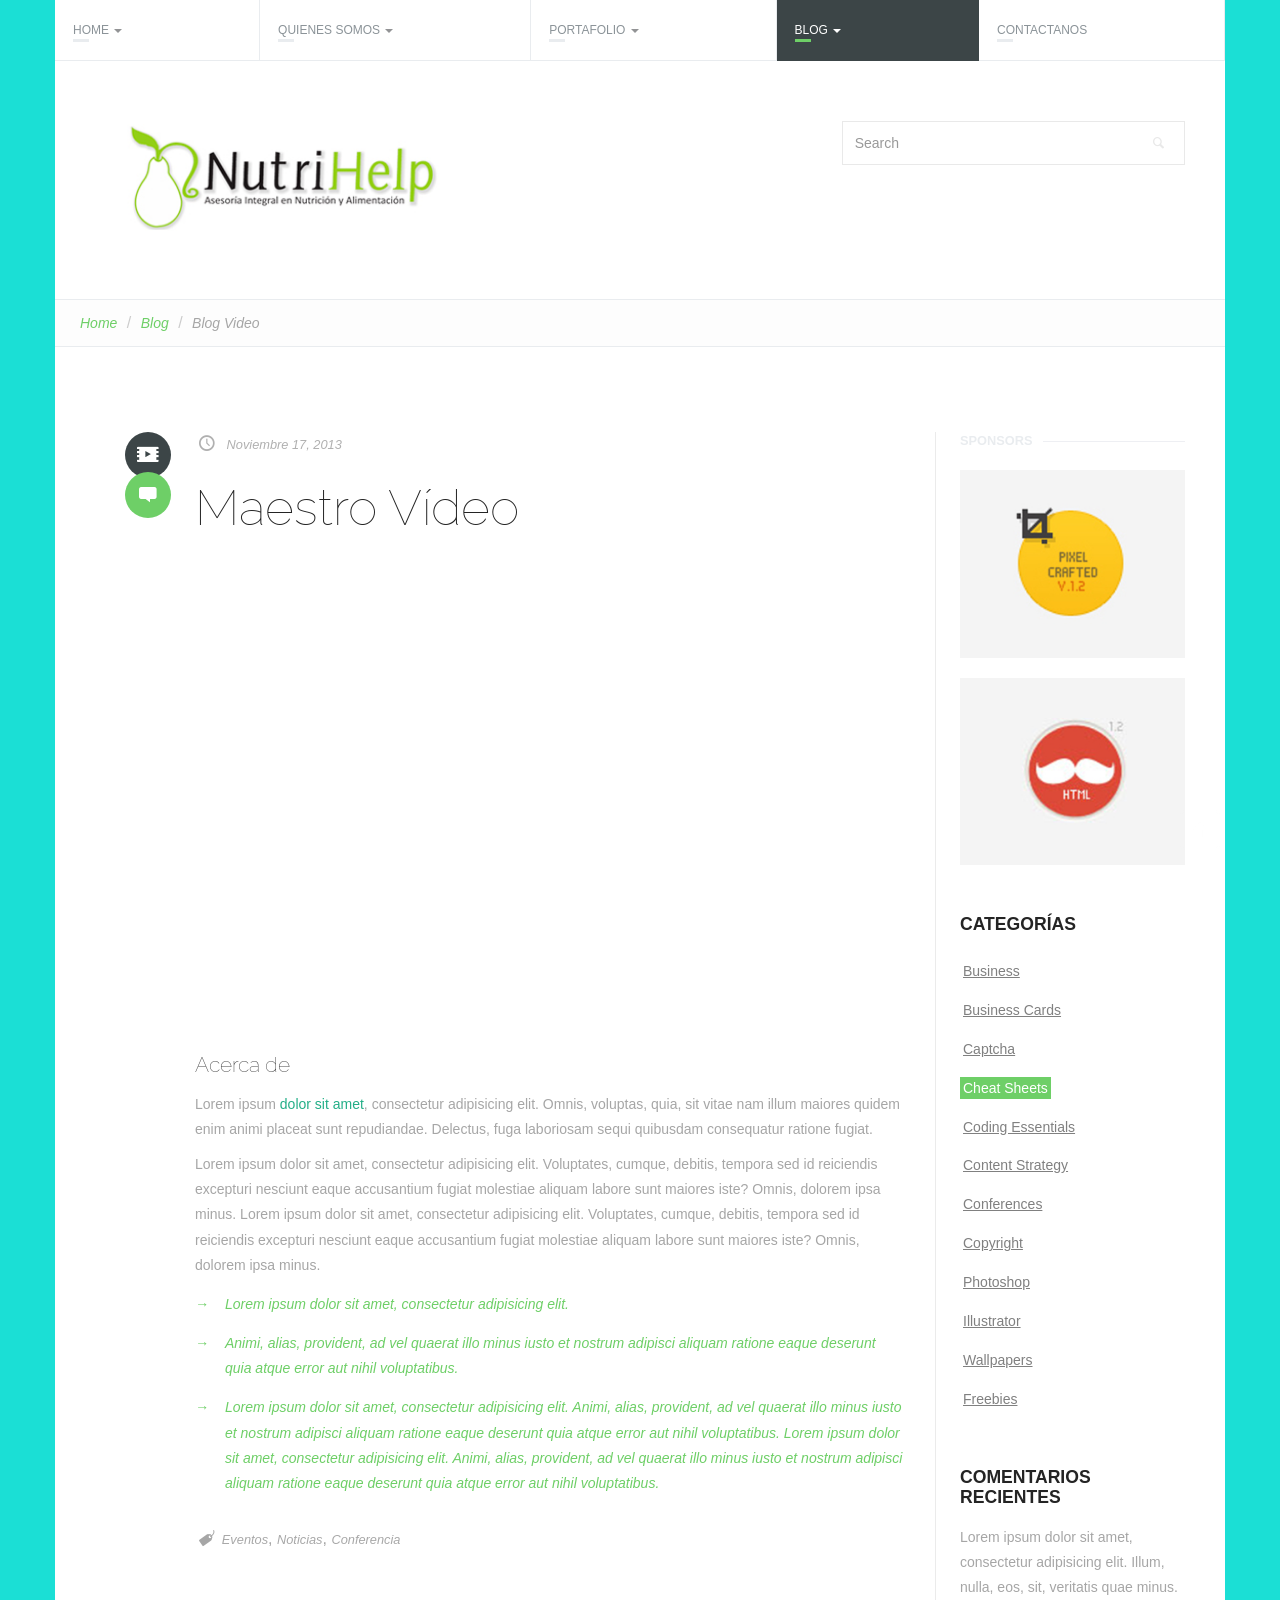
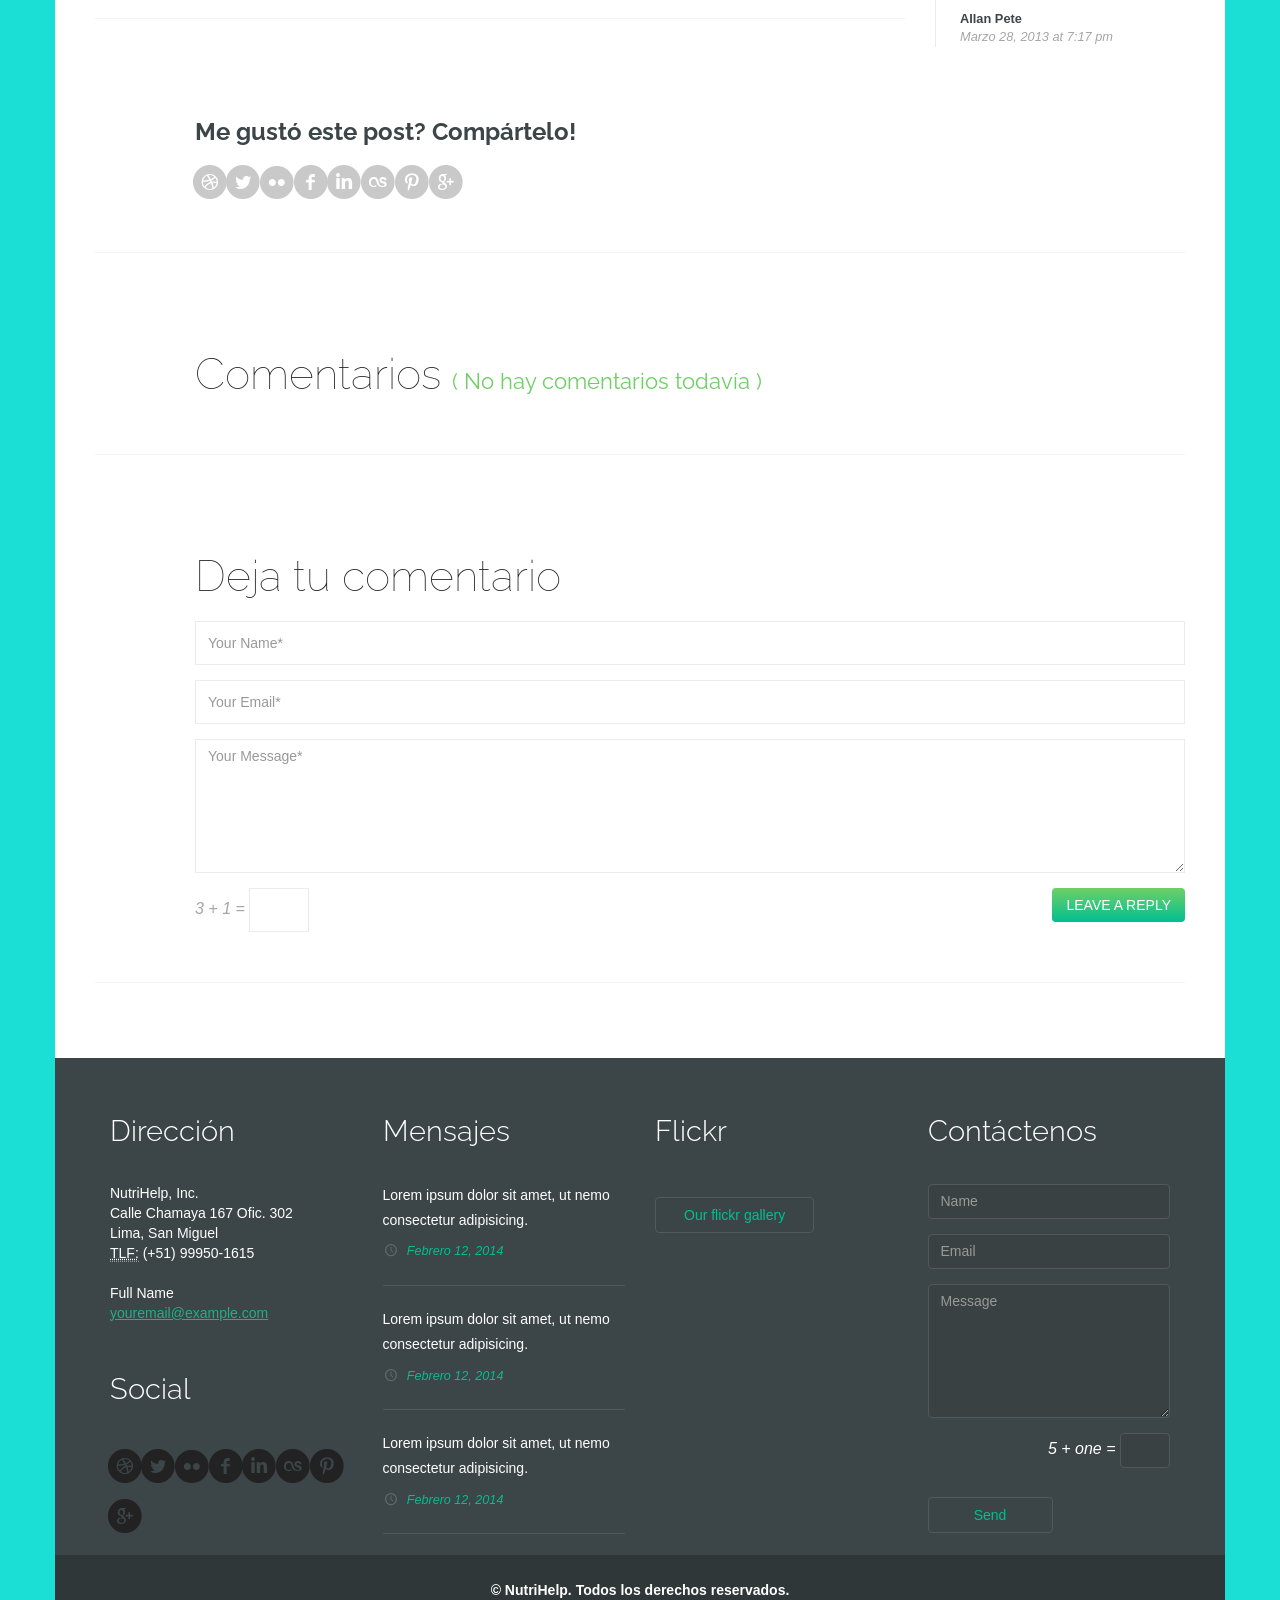
<file: blog_video.html>
<!DOCTYPE html>
<html lang="en">

<!-- Mirrored from highway.mustachethemes.com/boxed/blog_video.html by HTTrack Website Copier/3.x [XR&CO'2014], Sun, 05 Oct 2014 21:19:31 GMT -->
<head>
	<!-- Define Charset -->
	<meta charset="utf-8"/>

	<!-- Page Title -->
	<title>Blog Youtube Video - Highway Portfolio Unique Creative Theme</title>

	<!-- Responsive Metatag -->
	<meta name="viewport" content="width=device-width, initial-scale=1, maximum-scale=1" />
	  
	<!-- <meta http-equiv="X-UA-Compatible" content="IE=9" />-->
	
	<!-- CSS -->
	<link rel="stylesheet" href="css/vendors/bootstrap.min.css">

	<!-- Font icons -->
	<link rel="stylesheet" href="css/vendors/fontello.css" >
	<!--[if IE 7]>
	<link rel="stylesheet" href="css/fontello-ie7.css" ><![endif]-->

	
	<!-- Custom CSS -->
	<link rel="stylesheet" href="css/styles.css" />
	<!-- Custom Media-Queties -->
	<link rel="stylesheet" href="css/media-queries.css" />

	<!-- HTML5 shim, for IE6-8 support of HTML5 elements -->
	<!--[if lt IE 9]>
		<script src="http://html5shim.googlecode.com/svn/trunk/html5.js"></script>        
	<![endif]-->

	<!-- Media queries -->
	<!--[if lt IE 9]>
		<script src="http://css3-mediaqueries-js.googlecode.com/svn/trunk/css3-mediaqueries.js"></script>
	<![endif]-->
</head>
<body>
<!-- begin Container -->
<div class="container">

<!-- begin Header -->
<header>

<nav class="navbar" role="navigation">
	<!-- Brand and toggle get grouped for better mobile display -->
	<div class="navbar-header">
		<button type="button" class="navbar-toggle" data-toggle="collapse" data-target=".navbar-collapse">
			<span class="sr-only">Toggle navigation</span>
			<span class="icon-bar"></span>
			<span class="icon-bar"></span>
			<span class="icon-bar"></span>
		</button>
	</div>
	
	<!-- Collect the nav links, forms, and other content for toggling -->
	<div class="collapse navbar-collapse">
		<ul class="nav navbar-nav nav-justified">
			
			<li class="dropdown ">
				<a href="index.html" class="dropdown-toggle" data-toggle="dropdown">Home <span class="caret"></span></a>
				<ul class="dropdown-menu">
					<li><a href="index.html">Home</a></li>
					<!--<li><a href="#">Test 2</a></li>
					<li><a href="#">Test 3</a></li>-->
				</ul>
			</li>
			
			<li class="dropdown ">
				<a href="about.html" class="dropdown-toggle" data-toggle="dropdown">Quienes Somos <span class="caret"></span></a>
				<ul class="dropdown-menu">
					<li><a href="about.html">Quienes Somos</a></li>
					<li><a href="#">Test 5</a></li>
					<li><a href="#">Test 6</a></li>
				</ul>
			</li>
			
			<li class="dropdown ">
				<a href="#" class="dropdown-toggle" data-toggle="dropdown">Portafolio <span class="caret"></span></a>
				<ul class="dropdown-menu">
					<!--<li ><a href="portfolio_1c.html">1 Columns</a></li>-->
					<li ><a href="portfolio_2c.html">2 Columns</a></li>
					<!--<li ><a href="portfolio_3c.html">3 Columns</a></li>
					<li ><a href="portfolio_4c.html">4 Columns</a></li>
					<li ><a href="portfolio_item.html">Single Item</a></li>-->
				</ul>
			</li>
			<li class="dropdown active">
				<a href="#" class="dropdown-toggle" data-toggle="dropdown">Blog <span class="caret"></span></a>
				<ul class="dropdown-menu">
					<li ><a href="blog_slider.html">Slider</a></li>
					<li ><a href="blog_audio.html">Audio</a></li>
					<li ><a href="blog_image.html">Image</a></li>
					<li ><a href="blog_quotes.html">Blockquotes</a></li>
					<li class="active"><a href="blog_video.html">Youtube Video</a></li>
					<!--<li ><a href="blog_vimeo.html">Vimeo Video</a></li>-->
					<li ><a href="blog_without_img.html">Without Image</a></li>
				</ul>
			</li>
			<!--<li ><a href="resume.html">Resume</a></li>-->
			<li ><a href="contact.html">Contactanos</a></li>
			
			<!--<li class="dropdown ">
				<a href="construction.html" class="dropdown-toggle" data-toggle="dropdown">Under Construction <span class="caret"></span></a>
				<ul class="dropdown-menu">
					<li><a href="construction.html">Under Construction</a></li>
					<li><a href="#">Test 8</a></li>
					<li><a href="#">Test 9</a></li>
				</ul>
			</li>-->
		</ul>
	</div><!--/.nav-collapse -->
</nav>

<div class="header-brand">
	<div class="row">
		<div class="col-md-6">
			<a class="brand" href="index.html"><img src="img/logo.jpg" alt="Logo" /></a>
		</div>
		<div class="col-md-4 col-md-offset-2">
			<form class="form-inline form-search" role="form" method="GET" action="http://highway.mustachethemes.com/boxed/search.html">
				<div class="form-group">
					<label class="sr-only" for="search">Search</label>
					<input type="text" class="form-control" id="search" name="s" placeholder="Search" pattern="(.){3,}" title="Least three characters" required>
				</div>
				<button type="submit" class="btn"><i class="icon-search"></i></button>
			</form>
		</div>
	</div>
</div>


<div class="header-bread">
	<ol class="breadcrumb">
		<li><a href="#">Home</a></li>
		
<li><a href="blog_slider.html">Blog</a></li>
<li><a href="blog_video.html" class="active">Blog Video</a></li>

	</ol>
</div>



</header>
<!-- end Header -->


<!-- begin Content -->
<section>

	
	
	

<div class="row">
<div class="col-md-9">
	<article class="posts">
		<div class="icon"><i class="icon-video"></i></div>
		<a href="#comments" class="comments"><i class="icon-comment"></i><span>10</span></a>
		<div class="date"><i class="icon-clock"></i>Noviembre 17, 2013</div>
		
		<h1>Maestro Vídeo</h1>

		<iframe src="http://www.youtube.com/embed/J0QyBUze9l8" class="video" allowfullscreen></iframe>
				
		<h4>Acerca de</h4>
		<p>
			Lorem ipsum <a href="#">dolor sit amet</a>, consectetur adipisicing elit. Omnis, voluptas, quia, sit vitae nam illum maiores quidem enim animi placeat sunt repudiandae. Delectus, fuga laboriosam sequi quibusdam consequatur ratione fugiat.
		</p>
		<p>
			Lorem ipsum dolor sit amet, consectetur adipisicing elit. Voluptates, cumque, debitis, tempora sed id reiciendis excepturi nesciunt eaque accusantium fugiat molestiae aliquam labore sunt maiores iste? Omnis, dolorem ipsa minus. Lorem ipsum dolor sit amet, consectetur adipisicing elit. Voluptates, cumque, debitis, tempora sed id reiciendis excepturi nesciunt eaque accusantium fugiat molestiae aliquam labore sunt maiores iste? Omnis, dolorem ipsa minus.
		</p>
		<ul class="lists-unstored">
			<li>Lorem ipsum dolor sit amet, consectetur adipisicing elit.</li>
			<li>Animi, alias, provident, ad vel quaerat illo minus iusto et nostrum adipisci aliquam ratione eaque deserunt quia atque error aut nihil voluptatibus.</li>
			<li>Lorem ipsum dolor sit amet, consectetur adipisicing elit. Animi, alias, provident, ad vel quaerat illo minus iusto et nostrum adipisci aliquam ratione eaque deserunt quia atque error aut nihil voluptatibus. Lorem ipsum dolor sit amet, consectetur adipisicing elit. Animi, alias, provident, ad vel quaerat illo minus iusto et nostrum adipisci aliquam ratione eaque deserunt quia atque error aut nihil voluptatibus.</li>
		</ul>
		<ul class="tags">
			<li><i class="icon-tag"></i></li>
			<li><a href="#">Eventos</a></li>
			<li><a href="#">Noticias</a></li>
			<li><a href="#">Conferencia</a></li>
		</ul>
	</article>

		
</div>

<div class="col-md-3">
	<aside>

<div class="sec">
	<div class="sponsors">
		<strong>Sponsors</strong>
		<div>
			<figure><img src="img/sponsors/sponsor01.jpg" alt=""></figure>
			<figure><img src="img/sponsors/sponsor02.jpg" alt=""></figure>
		</div>
	</div>
</div>

<div class="sec">
	<h3>Categorías</h3>
	<ul class="categories">
		<li><a href="#">Business</a></li>
		<li><a href="#">Business Cards</a></li>
		<li><a href="#">Captcha</a></li>
		<li class="active"><a href="#">Cheat Sheets</a></li>
		<li><a href="#">Coding Essentials</a></li>
		<li><a href="#">Content Strategy</a></li>
		<li><a href="#">Conferences</a></li>
		<li><a href="#">Copyright</a></li>
		<li><a href="#">Photoshop</a></li>
		<li><a href="#">Illustrator</a></li>
		<li><a href="#">Wallpapers</a></li>
		<li><a href="#">Freebies</a></li>
	</ul>
</div>

<div class="sec">
	<h3>Comentarios recientes</h3>
	<div class="recent-comments">
		<p>Lorem ipsum dolor sit amet, consectetur adipisicing elit. Illum, nulla, eos, sit, veritatis quae minus.</p>
		<strong>Allan Pete</strong>
		<span>Marzo 28, 2013 at 7:17 pm</span>
	</div>
</div>
</aside>
</div>
</div>

<article class="posts">
<div class="row">
	<div class="col-md-12">
		<h5>Me gustó este post? Compártelo!</h5>
		<ul class="social">
			<li><a href="#"><i class="icon-dribbble-circled"></i></a></li>
			<li><a href="#"><i class="icon-twitter-circled"></i></a></li>
			<li><a href="#"><i class="icon-flickr-circled"></i></a></li>
			<li><a href="#"><i class="icon-facebook-circled"></i></a></li>
			<li><a href="#"><i class="icon-linkedin-circled"></i></a></li>
			<li><a href="#"><i class="icon-lastfm-circled"></i></a></li>
			<li><a href="#"><i class="icon-pinterest-circled"></i></a></li>
			<li><a href="#"><i class="icon-gplus-circled"></i></a></li>
		</ul>
	</div>
</div>
</article>

<article class="posts">
<div class="row">
	<div class="col-md-12">
		<h2>Comentarios <span>No hay comentarios todavía</span></h2>
	</div>
</div>	
</article>

<article class="posts">
<div class="row">
	<div class="col-md-12">
		<h2>Deja tu comentario</h2>
		
		<form role="form" action="http://highway.mustachethemes.com/boxed/contact-form.php" data-ajax="1" method="POST">
			<div class="form-response"></div>
			<div class="form-group">
				<label for="name" class="sr-only">Your Name*</label>
				<input type="text" class="form-control" name="name" id="name" placeholder="Your Name*" pattern="(.){3,}" title="Least three characters" required>
			</div>

			<div class="form-group">
				<label for="email" class="sr-only">Your Email*</label>
				<input type="email" class="form-control" name="email" id="email" placeholder="Your Email*" title="Ex: name@company.com" required>
			</div>

			<div class="form-group">
				<label for="message" class="sr-only">Your Message*</label>
				<textarea class="form-control" rows="6" name="message" id="message" placeholder="Your Message*" required></textarea>
			</div>

			<button type="submit" class="btn btn-default pull-right" data-loading-text="Sending...">Leave a Reply</button>

			<div class="form-group form-captcha">
				<input type="hidden" />
				<label></label>
				<input type="text" class="form-control" />
			</div>
		</form>

	</div>
</div>
</article>

</section>
<!-- end Content -->


<!-- Footer -->
<footer>
	<div class="row">
		<div class="col-sm-6 col-md-3">
			<h4>Dirección</h4>
			<address>
				NutriHelp, Inc. <br />
				Calle Chamaya 167 Ofic. 302<br />
				Lima, San Miguel <br />
				<abbr title="Phone Number">TLF:</abbr> (+51) 99950-1615
			</address>
			<address>
				Full Name<br />
				<a href="#">youremail@example.com</a>
			</address>
			<h4>Social</h4>
			<ul class="social">
				<li><a href="#"><i class="icon-dribbble-circled"></i></a></li>
				<li><a href="#"><i class="icon-twitter-circled"></i></a></li>
				<li><a href="#"><i class="icon-flickr-circled"></i></a></li>
				<li><a href="#"><i class="icon-facebook-circled"></i></a></li>
				<li><a href="#"><i class="icon-linkedin-circled"></i></a></li>
				<li><a href="#"><i class="icon-lastfm-circled"></i></a></li>
				<li><a href="#"><i class="icon-pinterest-circled"></i></a></li>
				<li><a href="#"><i class="icon-gplus-circled"></i></a></li>
			</ul>
		</div>
		<div class="col-sm-6 col-md-3">
			<h4>Mensajes</h4>
			<p class="recent-posts">
				<a href="#">Lorem ipsum dolor sit amet, ut nemo consectetur adipisicing.</a>
				<span><i class="icon-clock"></i> Febrero 12, 2014</span>
			</p>
			<p class="recent-posts">
				<a href="#">Lorem ipsum dolor sit amet, ut nemo consectetur adipisicing.</a>
				<span><i class="icon-clock"></i> Febrero 12, 2014</span>
			</p>
			<p class="recent-posts">
				<a href="#">Lorem ipsum dolor sit amet, ut nemo consectetur adipisicing.</a>
				<span><i class="icon-clock"></i> Febrero 12, 2014</span>
			</p>
		</div>
		<div class="col-sm-6 col-md-3">
			<h4>Flickr</h4>
			<div class="flickr-feed"></div>
			<a href="#" class="btn btn-dark">Our flickr gallery</a>
		</div>
		<div class="col-sm-6 col-md-3">
			<h4>Contáctenos</h4>
			<form role="form" action="http://highway.mustachethemes.com/boxed/contact-form.php" data-ajax="1" method="POST" class="form-footer">
			<div class="row"><div class="col-md-12 form-response"></div></div>
			<div class="row">
				<div class="col-md-12">
					<div class="form-group">
						<label for="suscribe_name" class="sr-only">Name</label>
						<input type="text" class="form-control" name="name" id="suscribe_name" placeholder="Name" pattern="(.){3,}" title="Least three characters" required>
					</div>

					<div class="form-group">
						<label for="suscribe_email" class="sr-only">Email</label>
						<input type="email" class="form-control" name="email" id="suscribe_email" placeholder="Email" title="Ex: name@company.com" required>
					</div>

					<div class="form-group">
						<label for="suscribe_message" class="sr-only">Message</label>
						<textarea class="form-control" rows="6" name="message" id="suscribe_message" placeholder="Message" required></textarea>
					</div>

					<div class="form-group form-captcha">
						<input type="hidden" />
						<label></label>
						<input type="text" class="form-control" />
					</div>
				</div>
			</div>
			<div class="row">
				<div class="col-md-12">
					<button type="submit" class="btn btn-dark" data-loading-text="Sending...">Send</button>
				</div>
			</div>
			</form>
		</div>
	</div>
	<div class="row footer-bottom">
		<div class="col-md-12">
			<p>&copy; NutriHelp.  Todos los derechos reservados.  </p>
		</div>
	</div>
</footer>

<!-- end Footer --> 

</div>
<!-- end Container --> 

<!-- Go to top -->
<a href="#" class="go-top" id="go-top"><i class="icon-up"></i></a>




<!-- ******************************************************************** -->
<!-- ************************* Javascript Files ************************* -->
<!-- jQuery -->
<script src="jquery/1.9.1/jquery.min.js"></script>
<script>window.jQuery || document.write("<script src=\"js/vendors/jquery-1.9.1.min.js\"")</script>

<!-- Respond.js media queries for IE8 -->
<script src="js/vendors/respond.min.js"></script>

<!-- Bootstrap-->
<script src="js/vendors/bootstrap.min.js" ></script>

<!-- Retina.js -->
<script src="js/vendors/retina.js" ></script>

<!-- Placeholder.js -->
<!--[if lte IE 9]> <script src="js/vendors/placeholder.js" ></script> <script>Placeholder.init();</script> <![endif]-->

<!-- ScrollTo -->
<script src="js/vendors/jquery/jquery.scrollTo.min.js"></script>

<!-- Fleckr Feed -->
<script src="js/vendors/jflickrfeed.js" ></script>
  
<!-- Custom -->
<script src="js/script.js"  ></script>

<!-- *********************** End Javascript Files *********************** -->
<!-- ******************************************************************** -->


</body>

<!-- Mirrored from highway.mustachethemes.com/boxed/blog_video.html by HTTrack Website Copier/3.x [XR&CO'2014], Sun, 05 Oct 2014 21:19:31 GMT -->
</html>
</file>
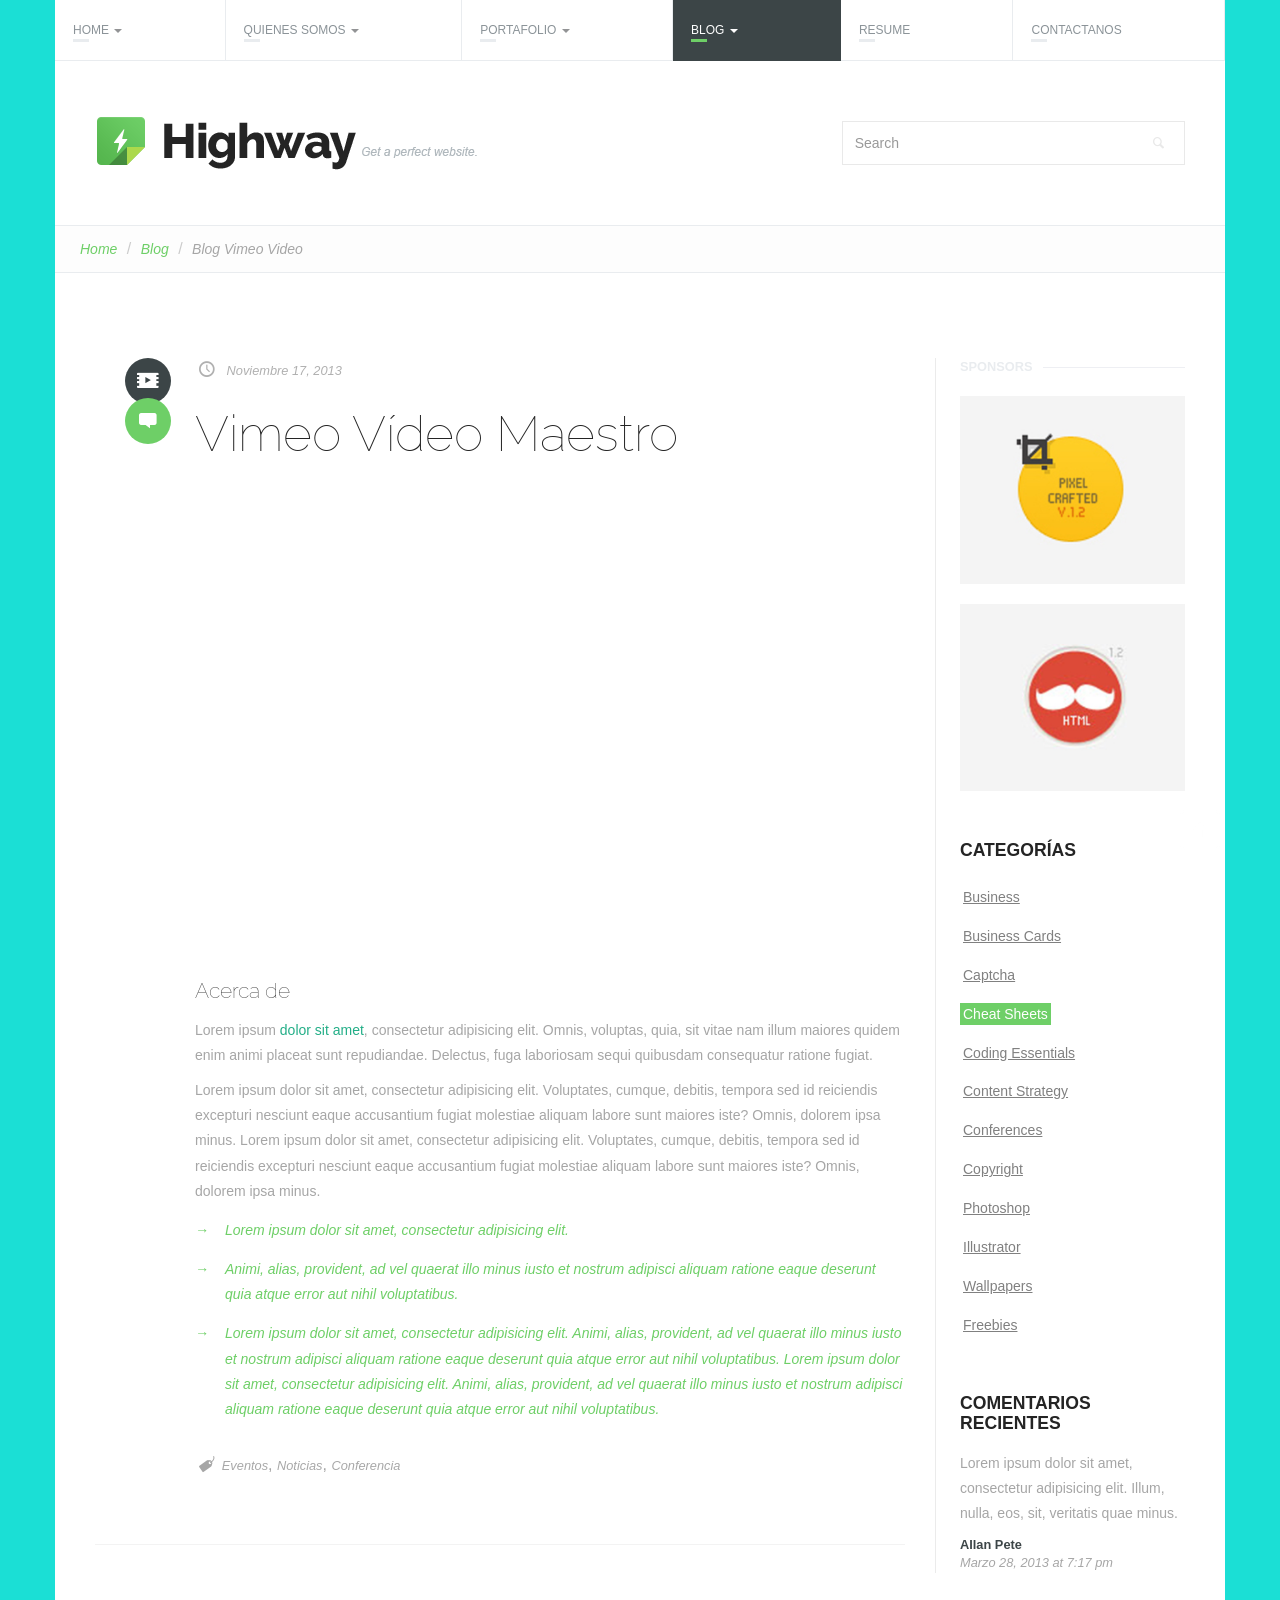
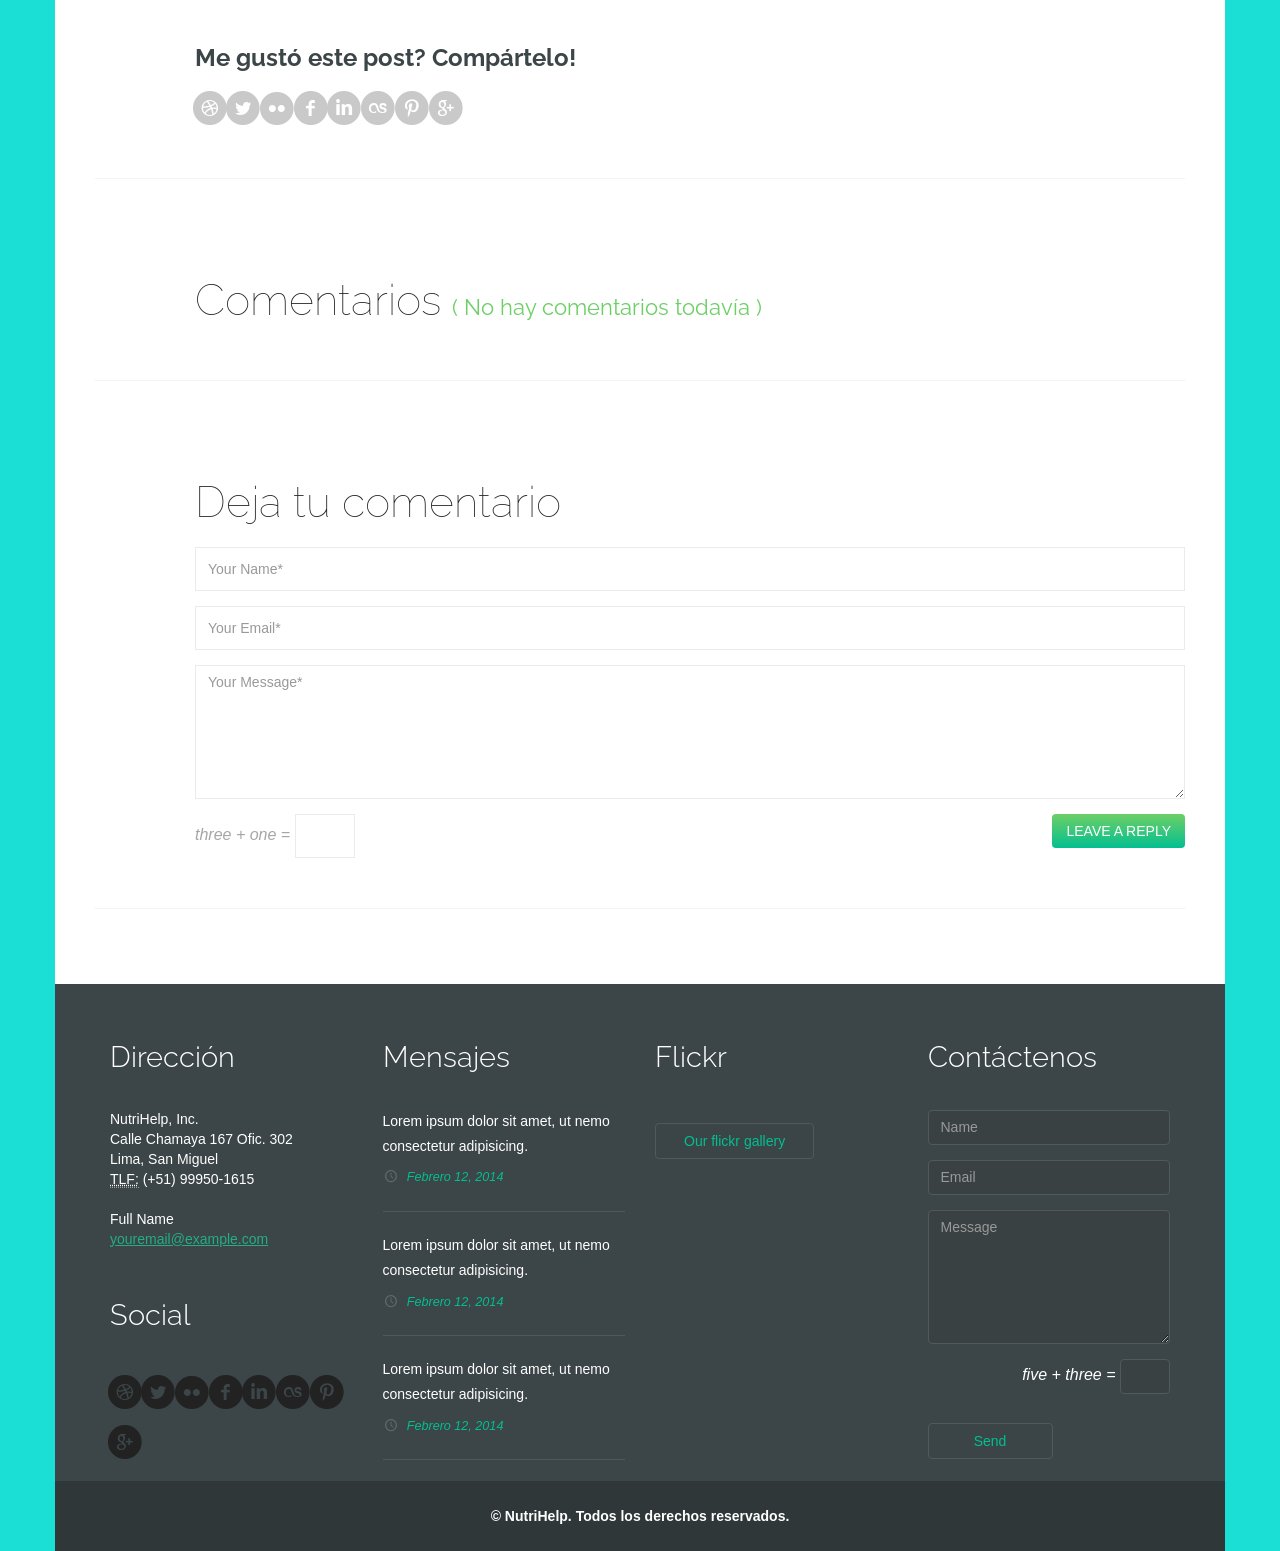
<file: blog_vimeo.html>
<!DOCTYPE html>
<html lang="en">

<!-- Mirrored from highway.mustachethemes.com/boxed/blog_vimeo.html by HTTrack Website Copier/3.x [XR&CO'2014], Sun, 05 Oct 2014 21:19:31 GMT -->
<head>
	<!-- Define Charset -->
	<meta charset="utf-8"/>

	<!-- Page Title -->
	<title>Blog Vimeo Video - Highway Portfolio Unique Creative Theme</title>

	<!-- Responsive Metatag -->
	<meta name="viewport" content="width=device-width, initial-scale=1, maximum-scale=1" />
	  
	<!-- <meta http-equiv="X-UA-Compatible" content="IE=9" />-->
	
	<!-- CSS -->
	<link rel="stylesheet" href="css/vendors/bootstrap.min.css">

	<!-- Font icons -->
	<link rel="stylesheet" href="css/vendors/fontello.css" >
	<!--[if IE 7]>
	<link rel="stylesheet" href="css/fontello-ie7.css" ><![endif]-->

	
	<!-- Custom CSS -->
	<link rel="stylesheet" href="css/styles.css" />
	<!-- Custom Media-Queties -->
	<link rel="stylesheet" href="css/media-queries.css" />

	<!-- HTML5 shim, for IE6-8 support of HTML5 elements -->
	<!--[if lt IE 9]>
		<script src="http://html5shim.googlecode.com/svn/trunk/html5.js"></script>        
	<![endif]-->

	<!-- Media queries -->
	<!--[if lt IE 9]>
		<script src="http://css3-mediaqueries-js.googlecode.com/svn/trunk/css3-mediaqueries.js"></script>
	<![endif]-->
</head>
<body>
<!-- begin Container -->
<div class="container">

<!-- begin Header -->
<header>

<nav class="navbar" role="navigation">
	<!-- Brand and toggle get grouped for better mobile display -->
	<div class="navbar-header">
		<button type="button" class="navbar-toggle" data-toggle="collapse" data-target=".navbar-collapse">
			<span class="sr-only">Toggle navigation</span>
			<span class="icon-bar"></span>
			<span class="icon-bar"></span>
			<span class="icon-bar"></span>
		</button>
	</div>
	
	<!-- Collect the nav links, forms, and other content for toggling -->
	<div class="collapse navbar-collapse">
		<ul class="nav navbar-nav nav-justified">
			
			<li class="dropdown ">
				<a href="index.html" class="dropdown-toggle" data-toggle="dropdown">Home <span class="caret"></span></a>
				<ul class="dropdown-menu">
					<li><a href="index.html">Home</a></li>
					<!--<li><a href="#">Test 2</a></li>
					<li><a href="#">Test 3</a></li>-->
				</ul>
			</li>
			
			<li class="dropdown ">
				<a href="about.html" class="dropdown-toggle" data-toggle="dropdown">Quienes Somos <span class="caret"></span></a>
				<ul class="dropdown-menu">
					<li><a href="about.html">Quienes Somos</a></li>
					<li><a href="#">Test 5</a></li>
					<li><a href="#">Test 6</a></li>
				</ul>
			</li>
			
			<li class="dropdown ">
				<a href="#" class="dropdown-toggle" data-toggle="dropdown">Portafolio <span class="caret"></span></a>
				<ul class="dropdown-menu">
					<!--<li ><a href="portfolio_1c.html">1 Columns</a></li>-->
					<li ><a href="portfolio_2c.html">2 Columns</a></li>
					<!--<li ><a href="portfolio_3c.html">3 Columns</a></li>
					<li ><a href="portfolio_4c.html">4 Columns</a></li>
					<li ><a href="portfolio_item.html">Single Item</a></li>-->
				</ul>
			</li>
			<li class="dropdown active">
				<a href="#" class="dropdown-toggle" data-toggle="dropdown">Blog <span class="caret"></span></a>
				<ul class="dropdown-menu">
					<li ><a href="blog_slider.html">Slider</a></li>
					<li ><a href="blog_audio.html">Audio</a></li>
					<li ><a href="blog_image.html">Image</a></li>
					<li ><a href="blog_quotes.html">Blockquotes</a></li>
					<li ><a href="blog_video.html">Youtube Video</a></li>
					<li class="active" ><a href="blog_vimeo.html">Vimeo Video</a></li>
					<li ><a href="blog_without_img.html">Without Image</a></li>
				</ul>
			</li>
			<li ><a href="resume.html">Resume</a></li>
			<li ><a href="contact.html">Contactanos</a></li>
			
			<!--<li class="dropdown ">
				<a href="construction.html" class="dropdown-toggle" data-toggle="dropdown">Under Construction <span class="caret"></span></a>
				<ul class="dropdown-menu">
					<li><a href="construction.html">Under Construction</a></li>
					<li><a href="#">Test 8</a></li>
					<li><a href="#">Test 9</a></li>
				</ul>
			</li>-->
		</ul>
	</div><!--/.nav-collapse -->
</nav>

<div class="header-brand">
	<div class="row">
		<div class="col-md-6">
			<a class="brand" href="index.html"><img src="img/logo.png" alt="Logo" /></a>
		</div>
		<div class="col-md-4 col-md-offset-2">
			<form class="form-inline form-search" role="form" method="GET" action="http://highway.mustachethemes.com/boxed/search.html">
				<div class="form-group">
					<label class="sr-only" for="search">Search</label>
					<input type="text" class="form-control" id="search" name="s" placeholder="Search" pattern="(.){3,}" title="Least three characters" required>
				</div>
				<button type="submit" class="btn"><i class="icon-search"></i></button>
			</form>
		</div>
	</div>
</div>


<div class="header-bread">
	<ol class="breadcrumb">
		<li><a href="#">Home</a></li>
		
<li><a href="blog_slider.html">Blog</a></li>
<li><a href="blog_video.html" class="active">Blog Vimeo Video</a></li>

	</ol>
</div>

</header>
<!-- end Header -->


<!-- begin Content -->
<section>

<div class="row">
<div class="col-md-9">
	<article class="posts">
		<div class="icon"><i class="icon-video"></i></div>
		<a href="#comments" class="comments"><i class="icon-comment"></i><span>10</span></a>
		<div class="date"><i class="icon-clock"></i>Noviembre 17, 2013</div>
		
		<h1>Vimeo Vídeo Maestro</h1>
		<iframe src="http://player.vimeo.com/video/86581300?title=0&amp;byline=0&amp;portrait=0&amp;color=ff9933" allowfullscreen class="video"></iframe> 

				
		<h4>Acerca de</h4>
		<p>
			Lorem ipsum <a href="#">dolor sit amet</a>, consectetur adipisicing elit. Omnis, voluptas, quia, sit vitae nam illum maiores quidem enim animi placeat sunt repudiandae. Delectus, fuga laboriosam sequi quibusdam consequatur ratione fugiat.
		</p>
		<p>
			Lorem ipsum dolor sit amet, consectetur adipisicing elit. Voluptates, cumque, debitis, tempora sed id reiciendis excepturi nesciunt eaque accusantium fugiat molestiae aliquam labore sunt maiores iste? Omnis, dolorem ipsa minus. Lorem ipsum dolor sit amet, consectetur adipisicing elit. Voluptates, cumque, debitis, tempora sed id reiciendis excepturi nesciunt eaque accusantium fugiat molestiae aliquam labore sunt maiores iste? Omnis, dolorem ipsa minus.
		</p>
		<ul class="lists-unstored">
			<li>Lorem ipsum dolor sit amet, consectetur adipisicing elit.</li>
			<li>Animi, alias, provident, ad vel quaerat illo minus iusto et nostrum adipisci aliquam ratione eaque deserunt quia atque error aut nihil voluptatibus.</li>
			<li>Lorem ipsum dolor sit amet, consectetur adipisicing elit. Animi, alias, provident, ad vel quaerat illo minus iusto et nostrum adipisci aliquam ratione eaque deserunt quia atque error aut nihil voluptatibus. Lorem ipsum dolor sit amet, consectetur adipisicing elit. Animi, alias, provident, ad vel quaerat illo minus iusto et nostrum adipisci aliquam ratione eaque deserunt quia atque error aut nihil voluptatibus.</li>
		</ul>
		<ul class="tags">
			<li><i class="icon-tag"></i></li>
			<li><a href="#">Eventos</a></li>
			<li><a href="#">Noticias</a></li>
			<li><a href="#">Conferencia</a></li>
		</ul>
	</article>

		
</div>

<div class="col-md-3">
	<aside>

<div class="sec">
	<div class="sponsors">
		<strong>Sponsors</strong>
		<div>
			<figure><img src="img/sponsors/sponsor01.jpg" alt=""></figure>
			<figure><img src="img/sponsors/sponsor02.jpg" alt=""></figure>
		</div>
	</div>
</div>

<div class="sec">
	<h3>Categorías</h3>
	<ul class="categories">
		<li><a href="#">Business</a></li>
		<li><a href="#">Business Cards</a></li>
		<li><a href="#">Captcha</a></li>
		<li class="active"><a href="#">Cheat Sheets</a></li>
		<li><a href="#">Coding Essentials</a></li>
		<li><a href="#">Content Strategy</a></li>
		<li><a href="#">Conferences</a></li>
		<li><a href="#">Copyright</a></li>
		<li><a href="#">Photoshop</a></li>
		<li><a href="#">Illustrator</a></li>
		<li><a href="#">Wallpapers</a></li>
		<li><a href="#">Freebies</a></li>
	</ul>
</div>

<div class="sec">
	<h3>Comentarios recientes</h3>
	<div class="recent-comments">
		<p>Lorem ipsum dolor sit amet, consectetur adipisicing elit. Illum, nulla, eos, sit, veritatis quae minus.</p>
		<strong>Allan Pete</strong>
		<span>Marzo 28, 2013 at 7:17 pm</span>
	</div>
</div>
</aside>
</div>
</div>

<article class="posts">
<div class="row">
	<div class="col-md-12">
		<h5>Me gustó este post? Compártelo!</h5>
		<ul class="social">
			<li><a href="#"><i class="icon-dribbble-circled"></i></a></li>
			<li><a href="#"><i class="icon-twitter-circled"></i></a></li>
			<li><a href="#"><i class="icon-flickr-circled"></i></a></li>
			<li><a href="#"><i class="icon-facebook-circled"></i></a></li>
			<li><a href="#"><i class="icon-linkedin-circled"></i></a></li>
			<li><a href="#"><i class="icon-lastfm-circled"></i></a></li>
			<li><a href="#"><i class="icon-pinterest-circled"></i></a></li>
			<li><a href="#"><i class="icon-gplus-circled"></i></a></li>
		</ul>
	</div>
</div>
</article>

<article class="posts">
<div class="row">
	<div class="col-md-12">
		<h2>Comentarios <span>No hay comentarios todavía</span></h2>
	</div>
</div>	
</article>

<article class="posts">
<div class="row">
	<div class="col-md-12">
		<h2>Deja tu comentario</h2>
		
		<form role="form" action="http://highway.mustachethemes.com/boxed/contact-form.php" data-ajax="1" method="POST">
			<div class="form-response"></div>
			<div class="form-group">
				<label for="name" class="sr-only">Your Name*</label>
				<input type="text" class="form-control" name="name" id="name" placeholder="Your Name*" pattern="(.){3,}" title="Least three characters" required>
			</div>

			<div class="form-group">
				<label for="email" class="sr-only">Your Email*</label>
				<input type="email" class="form-control" name="email" id="email" placeholder="Your Email*" title="Ex: name@company.com" required>
			</div>

			<div class="form-group">
				<label for="message" class="sr-only">Your Message*</label>
				<textarea class="form-control" rows="6" name="message" id="message" placeholder="Your Message*" required></textarea>
			</div>

			<button type="submit" class="btn btn-default pull-right" data-loading-text="Sending...">Leave a Reply</button>

			<div class="form-group form-captcha">
				<input type="hidden" />
				<label></label>
				<input type="text" class="form-control" />
			</div>
		</form>

	</div>
</div>
</article>

</section>
<!-- end Content -->


<!-- Footer -->
<footer>
	<div class="row">
		<div class="col-sm-6 col-md-3">
			<h4>Dirección</h4>
			<address>
				NutriHelp, Inc. <br />
				Calle Chamaya 167 Ofic. 302<br />
				Lima, San Miguel <br />
				<abbr title="Phone Number">TLF:</abbr> (+51) 99950-1615
			</address>
			<address>
				Full Name<br />
				<a href="#">youremail@example.com</a>
			</address>
			<h4>Social</h4>
			<ul class="social">
				<li><a href="#"><i class="icon-dribbble-circled"></i></a></li>
				<li><a href="#"><i class="icon-twitter-circled"></i></a></li>
				<li><a href="#"><i class="icon-flickr-circled"></i></a></li>
				<li><a href="#"><i class="icon-facebook-circled"></i></a></li>
				<li><a href="#"><i class="icon-linkedin-circled"></i></a></li>
				<li><a href="#"><i class="icon-lastfm-circled"></i></a></li>
				<li><a href="#"><i class="icon-pinterest-circled"></i></a></li>
				<li><a href="#"><i class="icon-gplus-circled"></i></a></li>
			</ul>
		</div>
		<div class="col-sm-6 col-md-3">
			<h4>Mensajes</h4>
			<p class="recent-posts">
				<a href="#">Lorem ipsum dolor sit amet, ut nemo consectetur adipisicing.</a>
				<span><i class="icon-clock"></i> Febrero 12, 2014</span>
			</p>
			<p class="recent-posts">
				<a href="#">Lorem ipsum dolor sit amet, ut nemo consectetur adipisicing.</a>
				<span><i class="icon-clock"></i> Febrero 12, 2014</span>
			</p>
			<p class="recent-posts">
				<a href="#">Lorem ipsum dolor sit amet, ut nemo consectetur adipisicing.</a>
				<span><i class="icon-clock"></i> Febrero 12, 2014</span>
			</p>
		</div>
		<div class="col-sm-6 col-md-3">
			<h4>Flickr</h4>
			<div class="flickr-feed"></div>
			<a href="#" class="btn btn-dark">Our flickr gallery</a>
		</div>
		<div class="col-sm-6 col-md-3">
			<h4>Contáctenos</h4>
			<form role="form" action="http://highway.mustachethemes.com/boxed/contact-form.php" data-ajax="1" method="POST" class="form-footer">
			<div class="row"><div class="col-md-12 form-response"></div></div>
			<div class="row">
				<div class="col-md-12">
					<div class="form-group">
						<label for="suscribe_name" class="sr-only">Name</label>
						<input type="text" class="form-control" name="name" id="suscribe_name" placeholder="Name" pattern="(.){3,}" title="Least three characters" required>
					</div>

					<div class="form-group">
						<label for="suscribe_email" class="sr-only">Email</label>
						<input type="email" class="form-control" name="email" id="suscribe_email" placeholder="Email" title="Ex: name@company.com" required>
					</div>

					<div class="form-group">
						<label for="suscribe_message" class="sr-only">Message</label>
						<textarea class="form-control" rows="6" name="message" id="suscribe_message" placeholder="Message" required></textarea>
					</div>

					<div class="form-group form-captcha">
						<input type="hidden" />
						<label></label>
						<input type="text" class="form-control" />
					</div>
				</div>
			</div>
			<div class="row">
				<div class="col-md-12">
					<button type="submit" class="btn btn-dark" data-loading-text="Sending...">Send</button>
				</div>
			</div>
			</form>
		</div>
	</div>
	<div class="row footer-bottom">
		<div class="col-md-12">
			<p>&copy; NutriHelp.  Todos los derechos reservados.  </p>
		</div>
	</div>
</footer>
<!-- end Footer --> 

</div>
<!-- end Container --> 

<!-- Go to top -->
<a href="#" class="go-top" id="go-top"><i class="icon-up"></i></a>




<!-- ******************************************************************** -->
<!-- ************************* Javascript Files ************************* -->
<!-- jQuery -->
<script src="jquery/1.9.1/jquery.min.js"></script>
<script>window.jQuery || document.write("<script src=\"js/vendors/jquery-1.9.1.min.js\"")</script>

<!-- Respond.js media queries for IE8 -->
<script src="js/vendors/respond.min.js"></script>

<!-- Bootstrap-->
<script src="js/vendors/bootstrap.min.js" ></script>

<!-- Retina.js -->
<script src="js/vendors/retina.js" ></script>

<!-- Placeholder.js -->
<!--[if lte IE 9]> <script src="js/vendors/placeholder.js" ></script> <script>Placeholder.init();</script> <![endif]-->

<!-- ScrollTo -->
<script src="js/vendors/jquery/jquery.scrollTo.min.js"></script>

<!-- Fleckr Feed -->
<script src="js/vendors/jflickrfeed.js" ></script>
  
<!-- Custom -->
<script src="js/script.js"  ></script>

<!-- *********************** End Javascript Files *********************** -->
<!-- ******************************************************************** -->


</body>

<!-- Mirrored from highway.mustachethemes.com/boxed/blog_vimeo.html by HTTrack Website Copier/3.x [XR&CO'2014], Sun, 05 Oct 2014 21:19:31 GMT -->
</html>
</file>
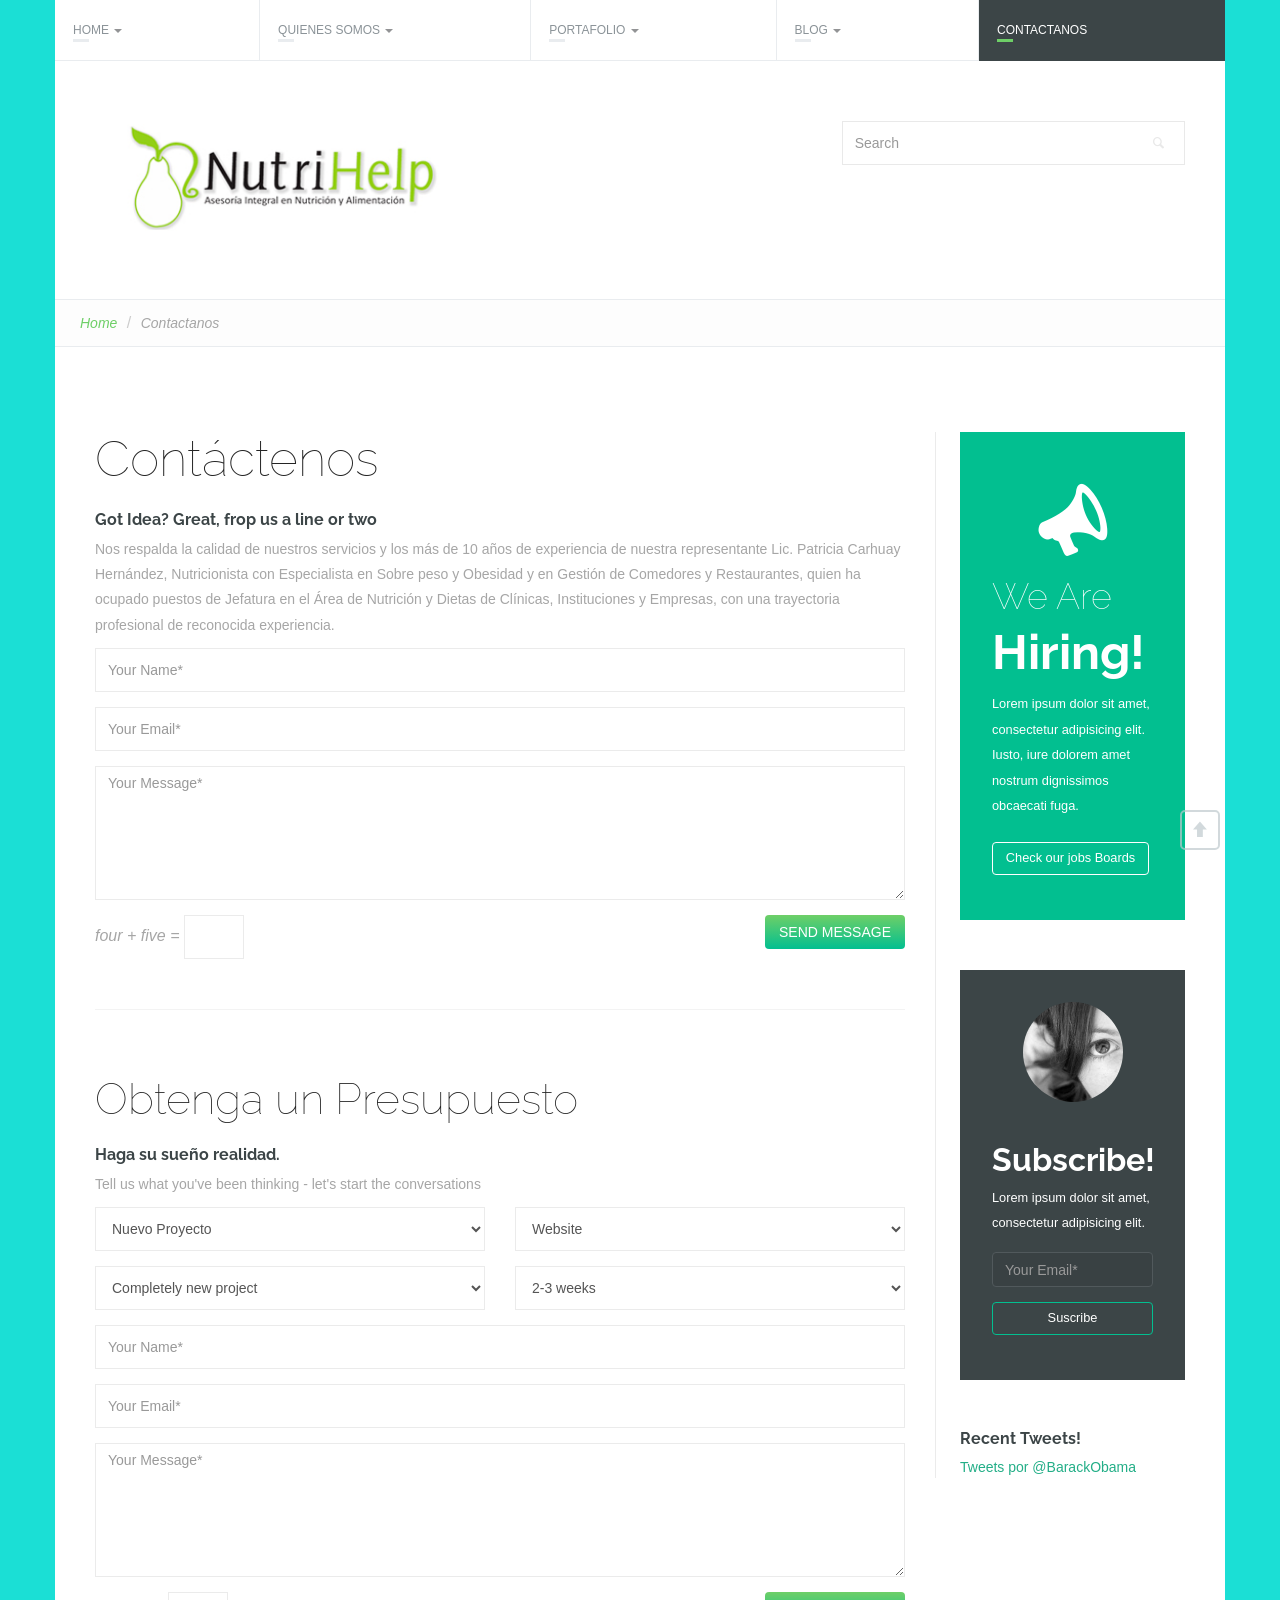
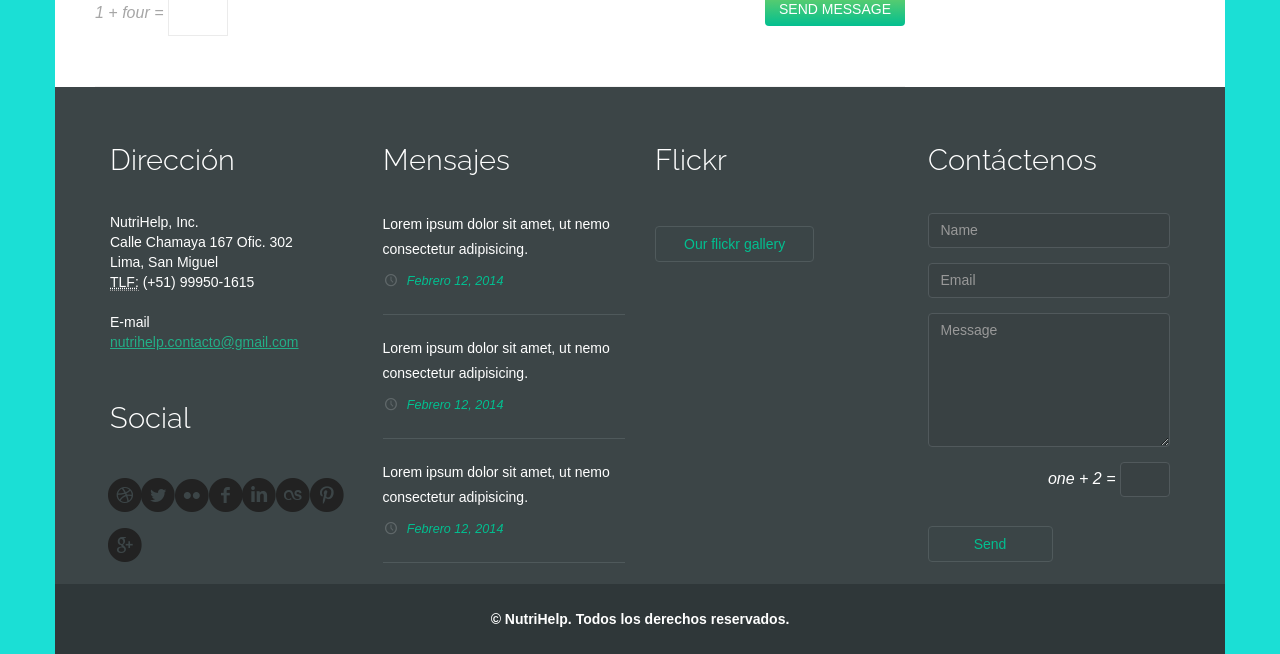
<file: contact.html>
<!DOCTYPE html>
<html lang="en">

<!-- Mirrored from highway.mustachethemes.com/boxed/contact.html by HTTrack Website Copier/3.x [XR&CO'2014], Sun, 05 Oct 2014 21:19:31 GMT -->
<head>
	<!-- Define Charset -->
	<meta charset="utf-8"/>

	<!-- Page Title -->
	<title>Contact - Highway Portfolio Unique Creative Theme</title>

	<!-- Responsive Metatag -->
	<meta name="viewport" content="width=device-width, initial-scale=1, maximum-scale=1" />
	  
	<!-- <meta http-equiv="X-UA-Compatible" content="IE=9" />-->
	
	<!-- CSS -->
	<link rel="stylesheet" href="css/vendors/bootstrap.min.css">

	<!-- Font icons -->
	<link rel="stylesheet" href="css/vendors/fontello.css" >
	<!--[if IE 7]>
	<link rel="stylesheet" href="css/fontello-ie7.css" ><![endif]-->

	
	<!-- Custom CSS -->
	<link rel="stylesheet" href="css/styles.css" />
	<!-- Custom Media-Queties -->
	<link rel="stylesheet" href="css/media-queries.css" />

	<!-- HTML5 shim, for IE6-8 support of HTML5 elements -->
	<!--[if lt IE 9]>
		<script src="http://html5shim.googlecode.com/svn/trunk/html5.js"></script>        
	<![endif]-->

	<!-- Media queries -->
	<!--[if lt IE 9]>
		<script src="http://css3-mediaqueries-js.googlecode.com/svn/trunk/css3-mediaqueries.js"></script>
	<![endif]-->
</head>
<body>
<!-- begin Container -->
<div class="container">

<!-- begin Header -->
<header>

<nav class="navbar" role="navigation">
	<!-- Brand and toggle get grouped for better mobile display -->
	<div class="navbar-header">
		<button type="button" class="navbar-toggle" data-toggle="collapse" data-target=".navbar-collapse">
			<span class="sr-only">Toggle navigation</span>
			<span class="icon-bar"></span>
			<span class="icon-bar"></span>
			<span class="icon-bar"></span>
		</button>
	</div>
	
	<!-- Collect the nav links, forms, and other content for toggling -->
	<div class="collapse navbar-collapse">
		<ul class="nav navbar-nav nav-justified">
			
			<li class="dropdown ">
				<a href="index.html" class="dropdown-toggle" data-toggle="dropdown">Home <span class="caret"></span></a>
				<ul class="dropdown-menu">
					<li><a href="index.html">Home</a></li>
					<!--<li><a href="#">Test 2</a></li>
					<li><a href="#">Test 3</a></li>-->
				</ul>
			</li>
			
			<li class="dropdown ">
				<a href="about.html" class="dropdown-toggle" data-toggle="dropdown">Quienes Somos <span class="caret"></span></a>
				<ul class="dropdown-menu">
					<li><a href="about.html">Quienes Somos</a></li>
					<li><a href="#">Test 5</a></li>
					<li><a href="#">Test 6</a></li>
				</ul>
			</li>
			
			<li class="dropdown ">
				<a href="#" class="dropdown-toggle" data-toggle="dropdown">Portafolio <span class="caret"></span></a>
				<ul class="dropdown-menu">
					<!--<li ><a href="portfolio_1c.html">1 Columns</a></li>-->
					<li ><a href="portfolio_2c.html">2 Columns</a></li>
					<!--<li ><a href="portfolio_3c.html">3 Columns</a></li>
					<li ><a href="portfolio_4c.html">4 Columns</a></li>
					<li ><a href="portfolio_item.html">Single Item</a></li>-->
				</ul>
			</li>
			<li class="dropdown ">
				<a href="#" class="dropdown-toggle" data-toggle="dropdown">Blog <span class="caret"></span></a>
				<ul class="dropdown-menu">
					<li ><a href="blog_slider.html">Slider</a></li>
					<li ><a href="blog_audio.html">Audio</a></li>
					<li ><a href="blog_image.html">Image</a></li>
					<li ><a href="blog_quotes.html">Blockquotes</a></li>
					<li ><a href="blog_video.html">Youtube Video</a></li>
					<!--<li ><a href="blog_vimeo.html">Vimeo Video</a></li>-->
					<li ><a href="blog_without_img.html">Without Image</a></li>
				</ul>
			</li>
			<!--<li ><a href="resume.html">Resume</a></li>-->
			<li class="active"><a href="contact.html ">Contactanos</a></li>
			
			<!--<li class="dropdown ">
				<a href="construction.html" class="dropdown-toggle" data-toggle="dropdown">Under Construction <span class="caret"></span></a>
				<ul class="dropdown-menu">
					<li><a href="construction.html">Under Construction</a></li>
					<li><a href="#">Test 8</a></li>
					<li><a href="#">Test 9</a></li>
				</ul>
			</li>-->
		</ul>
	</div><!--/.nav-collapse -->
</nav>

<div class="header-brand">
	<div class="row">
		<div class="col-md-6">
			<a class="brand" href="index.html"><img src="img/logo.jpg" alt="Logo" /></a>
		</div>
		<div class="col-md-4 col-md-offset-2">
			<form class="form-inline form-search" role="form" method="GET" action="http://highway.mustachethemes.com/boxed/search.html">
				<div class="form-group">
					<label class="sr-only" for="search">Search</label>
					<input type="text" class="form-control" id="search" name="s" placeholder="Search" pattern="(.){3,}" title="Least three characters" required>
				</div>
				<button type="submit" class="btn"><i class="icon-search"></i></button>
			</form>
		</div>
	</div>
</div>


<div class="header-bread">
	<ol class="breadcrumb">
		<li><a href="#">Home</a></li>
		
<li><a href="contact.html" class="active">Contactanos</a></li>

	</ol>
</div>



</header>
<!-- end Header -->


<!-- begin Content -->
<section>

	
	
	

<div class="row">
<div class="col-md-8 col-lg-9">
	<article>
		<h1>Contáctenos</h1>

		<h6>Got Idea? Great, frop us a line or two</h6>
		<p>
			Nos respalda la calidad de nuestros servicios y  los más de 10 años de experiencia de nuestra representante Lic. Patricia Carhuay Hernández, Nutricionista con Especialista en Sobre peso y Obesidad y en Gestión de Comedores y Restaurantes, quien ha ocupado puestos de Jefatura en el Área  de Nutrición y Dietas de Clínicas, Instituciones y Empresas, con una trayectoria profesional de reconocida experiencia.
		</p>
		
		<form role="form" action="http://highway.mustachethemes.com/boxed/contact-form.php" data-ajax="1" method="POST">
			<div class="form-response"></div>
			<div class="form-group">
				<label for="contact_name" class="sr-only">Your Name*</label>
				<input type="text" class="form-control" name="name" id="contact_name" placeholder="Your Name*" pattern="(.){3,}" title="Least three characters" required>
			</div>

			<div class="form-group">
				<label for="contact_email" class="sr-only">Your Email*</label>
				<input type="email" class="form-control" name="email" id="contact_email" placeholder="Your Email*" title="Ex: name@company.com" required>
			</div>

			<div class="form-group">
				<label for="contact_message" class="sr-only">Your Message*</label>
				<textarea class="form-control" rows="6" name="message" id="contact_message" placeholder="Your Message*" required></textarea>
			</div>

			<button type="submit" class="btn btn-default pull-right" data-loading-text="Sending...">Send Message</button>

			<div class="form-group form-captcha">
				<input type="hidden" />
				<label></label>
				<input type="text" class="form-control" />
			</div>
		</form>
	</article>



	<article>
		<h2>Obtenga un Presupuesto</h2>
		<h6>Haga su sueño realidad.</h6>
		<p><span>Tell us what you've been thinking - let's start the conversations</span></p>
		
		<form role="form" action="http://highway.mustachethemes.com/boxed/contact-form.php" data-ajax="1" method="POST">
			<div class="row">
				<div class="col-md-6">
					<div class="form-group">
						<label for="quote_thinking" class="sr-only">What are you thinking about having done?</label>
						<select class="form-control" id="quote_thinking">
							<option>Nuevo Proyecto</option>
							<option>Update to the currente product</option>
							<option>Small Changes</option>
						</select>
					</div>	
				</div>
				<div class="col-md-6">
					<div class="form-group">
						<label for="quote_project" class="sr-only">Type of project</label>
						<select class="form-control" id="quote_project">
							<option>Website</option>
							<option>Update to the currente product</option>
							<option>Small Changes</option>
						</select>
					</div>
				</div>
				<div class="col-md-6">
					<div class="form-group">
						<label for="quote_about" class="sr-only">What are you thinking about having done?</label>
						<select class="form-control" id="quote_about">
							<option>Completely new project</option>
							<option>Update to the currente product</option>
							<option>Small Changes</option>
						</select>
					</div>
				</div>
				<div class="col-md-6">
					<div class="form-group">
						<label for="quote_time" class="sr-only">Estimate time for project</label>
						<select class="form-control" id="quote_time">
							<option>2-3 weeks</option>
							<option>Update to the currente product</option>
							<option>Small Changes</option>
						</select>
					</div>
				</div>
			</div>

			<div class="form-group">
				<label for="quote_name" class="sr-only">Your Name*</label>
				<input type="text" class="form-control" name="name" id="quote_name" placeholder="Your Name*" pattern="(.){3,}" title="Least three characters" required>
			</div>

			<div class="form-group">
				<label for="quote_email" class="sr-only">Your Email*</label>
				<input type="email" class="form-control" name="email" id="quote_email" placeholder="Your Email*" title="Ex: name@company.com" required>
			</div>

			<div class="form-group">
				<label for="quote_message" class="sr-only">Your Message*</label>
				<textarea class="form-control" rows="6" name="message" id="quote_message" placeholder="Your Message*" required></textarea>
			</div>

			<button type="submit" class="btn btn-default pull-right" data-loading-text="Sending...">Send Message</button>

			<div class="form-group form-captcha">
				<input type="hidden" />
				<label></label>
				<input type="text" class="form-control" />
			</div>
			<div class="form-response"></div>
		</form>
	</article>

		
</div>

<div class="col-md-4 col-lg-3">
	<aside>

<div class="sec">
	<div class="advertising">
		<i class="icon-megaphone"></i>
		<h4><small>We Are</small>Hiring!</h4>
		<p>Lorem ipsum dolor sit amet, consectetur adipisicing elit. Iusto, iure dolorem amet nostrum dignissimos obcaecati fuga.</p>
		<a href="#" class="btn btn-lined">Check our jobs Boards</a>
	</div>
</div>

<div class="sec">
	<div class="advertising alt">
		<figure><img src="img/blog/people01.jpg" alt="//"></figure>
		<h4>Subscribe!</h4>
		<p>Lorem ipsum dolor sit amet, consectetur adipisicing elit.</p>
		
		<form role="form" class="form-footer">
			
			<div class="form-group">
				<label for="newsletter_email" class="sr-only">Your Email*</label>
				<input type="email" class="form-control" name="email" id="newsletter_email" placeholder="Your Email*" title="Ex: name@company.com" required>
			</div>

			<button type="submit" class="btn btn-lined" data-loading-text="Sending...">Suscribe</button>

			<div class="form-response"></div>
		</form>
	</div>
</div>

<div class="sec">
	<h6>Recent Tweets!</h6>

	<a class="twitter-timeline" href="https://twitter.com/BarackObama" data-widget-id="382601373847527424">Tweets por @BarackObama</a>

	<script>!function(d,s,id){var js,fjs=d.getElementsByTagName(s)[0],p=/^http:/.test(d.location)?'http':'https';if(!d.getElementById(id)){js=d.createElement(s);js.id=id;js.src=p+"://platform.twitter.com/widgets.js";fjs.parentNode.insertBefore(js,fjs);}}(document,"script","twitter-wjs");</script>
</div>

</aside>
</div>
</div>




</section>
<!-- end Content -->


<!-- Footer -->
<footer>
	<div class="row">
		<div class="col-sm-6 col-md-3">
			<h4>Dirección</h4>
			<address>
				NutriHelp, Inc. <br />
				Calle Chamaya 167 Ofic. 302<br />
				Lima, San Miguel <br />
				<abbr title="Phone Number">TLF:</abbr> (+51) 99950-1615
			</address>
			<address>
				E-mail<br />
				<a href="#">nutrihelp.contacto@gmail.com </a>
			</address>
			<h4>Social</h4>
			<ul class="social">
				<li><a href="#"><i class="icon-dribbble-circled"></i></a></li>
				<li><a href="#"><i class="icon-twitter-circled"></i></a></li>
				<li><a href="#"><i class="icon-flickr-circled"></i></a></li>
				<li><a href="#"><i class="icon-facebook-circled"></i></a></li>
				<li><a href="#"><i class="icon-linkedin-circled"></i></a></li>
				<li><a href="#"><i class="icon-lastfm-circled"></i></a></li>
				<li><a href="#"><i class="icon-pinterest-circled"></i></a></li>
				<li><a href="#"><i class="icon-gplus-circled"></i></a></li>
			</ul>
		</div>
		<div class="col-sm-6 col-md-3">
			<h4>Mensajes</h4>
			<p class="recent-posts">
				<a href="#">Lorem ipsum dolor sit amet, ut nemo consectetur adipisicing.</a>
				<span><i class="icon-clock"></i> Febrero 12, 2014</span>
			</p>
			<p class="recent-posts">
				<a href="#">Lorem ipsum dolor sit amet, ut nemo consectetur adipisicing.</a>
				<span><i class="icon-clock"></i> Febrero 12, 2014</span>
			</p>
			<p class="recent-posts">
				<a href="#">Lorem ipsum dolor sit amet, ut nemo consectetur adipisicing.</a>
				<span><i class="icon-clock"></i> Febrero 12, 2014</span>
			</p>
		</div>
		<div class="col-sm-6 col-md-3">
			<h4>Flickr</h4>
			<div class="flickr-feed"></div>
			<a href="#" class="btn btn-dark">Our flickr gallery</a>
		</div>
		<div class="col-sm-6 col-md-3">
			<h4>Contáctenos</h4>
			<form role="form" action="http://highway.mustachethemes.com/boxed/contact-form.php" data-ajax="1" method="POST" class="form-footer">
			<div class="row"><div class="col-md-12 form-response"></div></div>
			<div class="row">
				<div class="col-md-12">
					<div class="form-group">
						<label for="suscribe_name" class="sr-only">Name</label>
						<input type="text" class="form-control" name="name" id="suscribe_name" placeholder="Name" pattern="(.){3,}" title="Least three characters" required>
					</div>

					<div class="form-group">
						<label for="suscribe_email" class="sr-only">Email</label>
						<input type="email" class="form-control" name="email" id="suscribe_email" placeholder="Email" title="Ex: name@company.com" required>
					</div>

					<div class="form-group">
						<label for="suscribe_message" class="sr-only">Message</label>
						<textarea class="form-control" rows="6" name="message" id="suscribe_message" placeholder="Message" required></textarea>
					</div>

					<div class="form-group form-captcha">
						<input type="hidden" />
						<label></label>
						<input type="text" class="form-control" />
					</div>
				</div>
			</div>
			<div class="row">
				<div class="col-md-12">
					<button type="submit" class="btn btn-dark" data-loading-text="Sending...">Send</button>
				</div>
			</div>
			</form>
		</div>
	</div>
	<div class="row footer-bottom">
		<div class="col-md-12">
			<p>&copy; NutriHelp.  Todos los derechos reservados.  </p>
		</div>
	</div>
</footer>
<!-- end Footer --> 

</div>
<!-- end Container --> 

<!-- Go to top -->
<a href="#" class="go-top" id="go-top"><i class="icon-up"></i></a>




<!-- ******************************************************************** -->
<!-- ************************* Javascript Files ************************* -->
<!-- jQuery -->
<script src="jquery/1.9.1/jquery.min.js"></script>
<script>window.jQuery || document.write("<script src=\"js/vendors/jquery-1.9.1.min.js\"")</script>

<!-- Respond.js media queries for IE8 -->
<script src="js/vendors/respond.min.js"></script>

<!-- Bootstrap-->
<script src="js/vendors/bootstrap.min.js" ></script>

<!-- Retina.js -->
<script src="js/vendors/retina.js" ></script>

<!-- Placeholder.js -->
<!--[if lte IE 9]> <script src="js/vendors/placeholder.js" ></script> <script>Placeholder.init();</script> <![endif]-->

<!-- ScrollTo -->
<script src="js/vendors/jquery/jquery.scrollTo.min.js"></script>

<!-- Fleckr Feed -->
<script src="js/vendors/jflickrfeed.js" ></script>
  
<!-- Custom -->
<script src="js/script.js"  ></script>

<!-- *********************** End Javascript Files *********************** -->
<!-- ******************************************************************** -->


</body>

<!-- Mirrored from highway.mustachethemes.com/boxed/contact.html by HTTrack Website Copier/3.x [XR&CO'2014], Sun, 05 Oct 2014 21:19:31 GMT -->
</html>
</file>
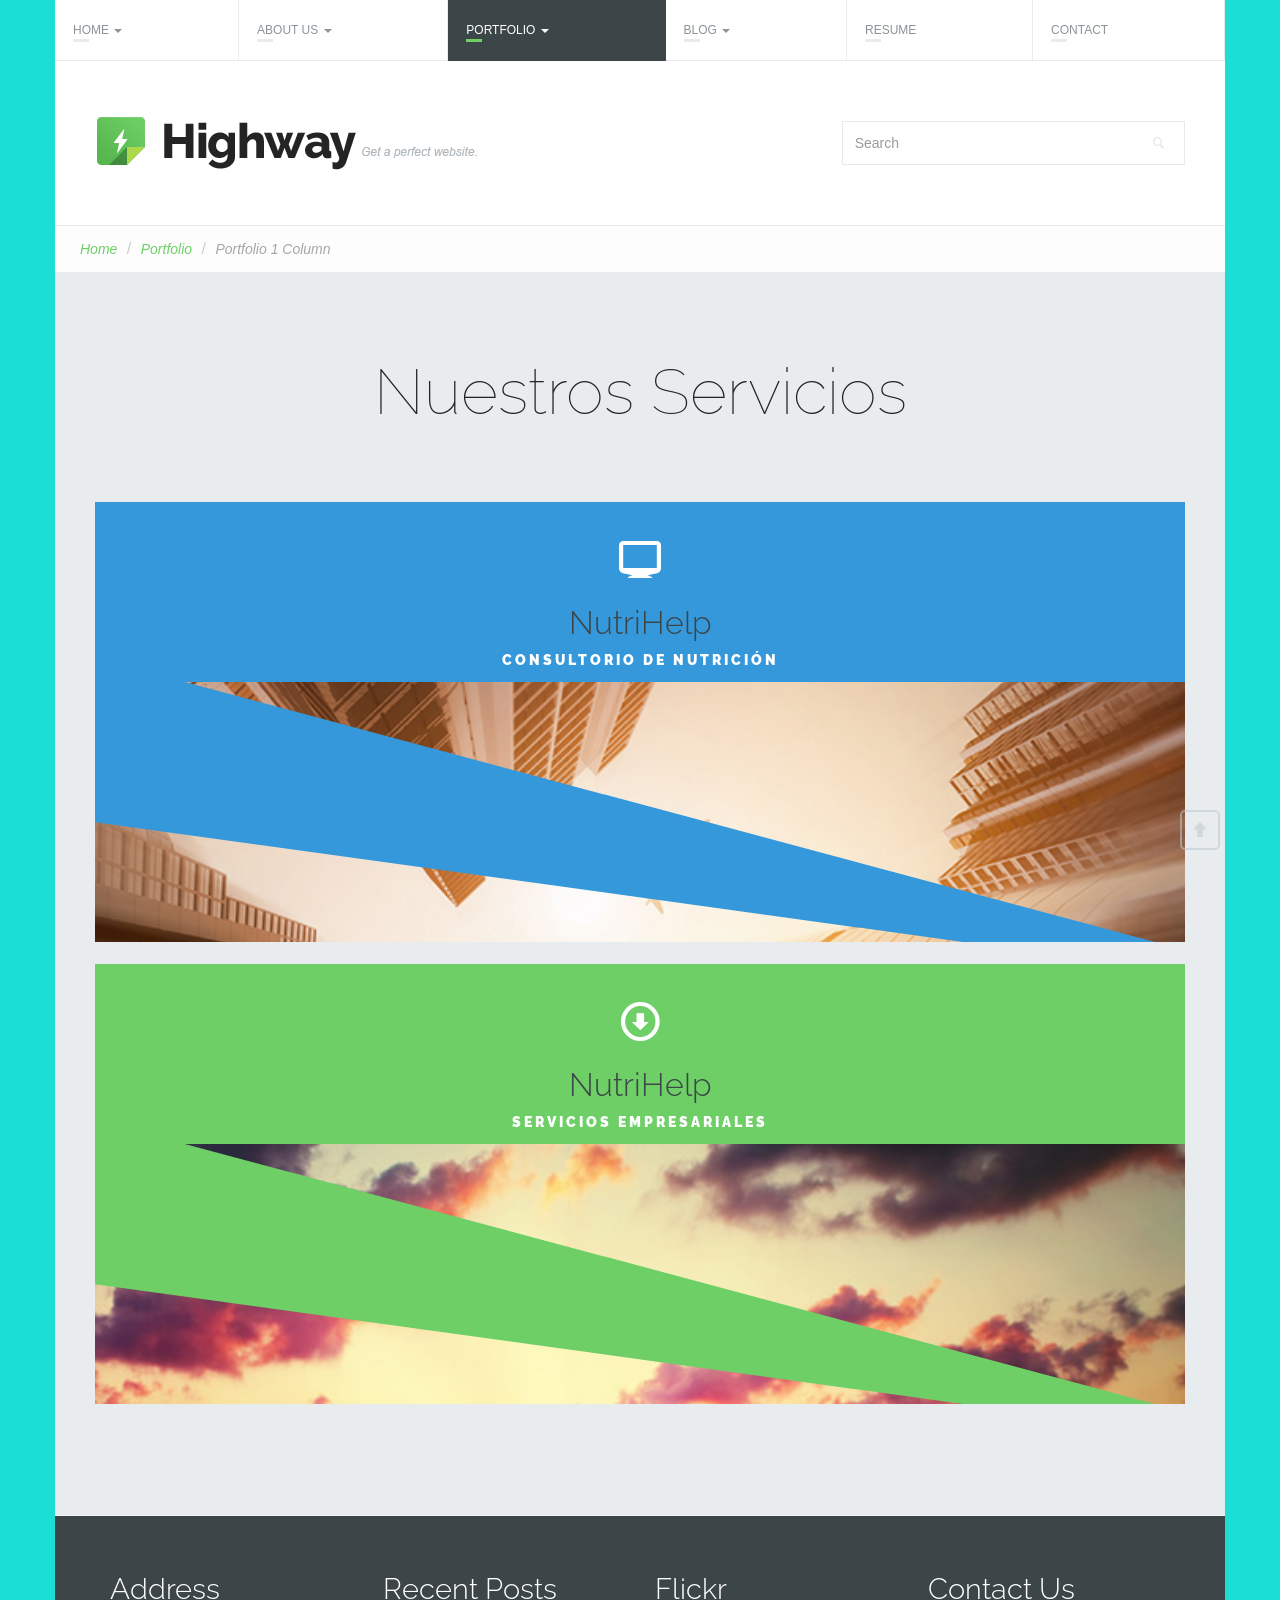
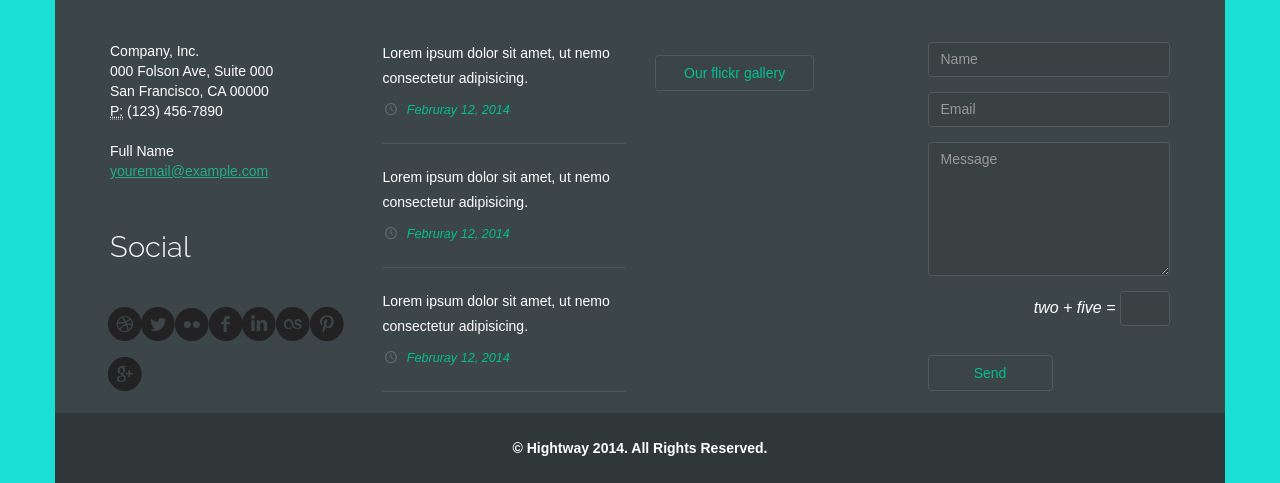
<file: portfolio_1c.html>
<!DOCTYPE html>
<html lang="en">

<!-- Mirrored from highway.mustachethemes.com/boxed/portfolio_1c.html by HTTrack Website Copier/3.x [XR&CO'2014], Sun, 05 Oct 2014 21:14:33 GMT -->
<head>
	<!-- Define Charset -->
	<meta charset="utf-8"/>

	<!-- Page Title -->
	<title>Portfolio 1 Column - Highway Portfolio Unique Creative Theme</title>

	<!-- Responsive Metatag -->
	<meta name="viewport" content="width=device-width, initial-scale=1, maximum-scale=1" />
	  
	<!-- <meta http-equiv="X-UA-Compatible" content="IE=9" />-->
	
	<!-- CSS -->
	<link rel="stylesheet" href="css/vendors/bootstrap.min.css">

	<!-- Font icons -->
	<link rel="stylesheet" href="css/vendors/fontello.css" >
	<!--[if IE 7]>
	<link rel="stylesheet" href="css/fontello-ie7.css" ><![endif]-->

	
	<!-- Custom CSS -->
	<link rel="stylesheet" href="css/styles.css" />
	<!-- Custom Media-Queties -->
	<link rel="stylesheet" href="css/media-queries.css" />

	<!-- HTML5 shim, for IE6-8 support of HTML5 elements -->
	<!--[if lt IE 9]>
		<script src="http://html5shim.googlecode.com/svn/trunk/html5.js"></script>        
	<![endif]-->

	<!-- Media queries -->
	<!--[if lt IE 9]>
		<script src="http://css3-mediaqueries-js.googlecode.com/svn/trunk/css3-mediaqueries.js"></script>
	<![endif]-->
</head>


<body>
<!-- begin Container -->
<div class="container">
<!-- begin Header -->
<header>

<nav class="navbar" role="navigation">
	<!-- Brand and toggle get grouped for better mobile display -->
	<div class="navbar-header">
		<button type="button" class="navbar-toggle" data-toggle="collapse" data-target=".navbar-collapse">
			<span class="sr-only">Toggle navigation</span>
			<span class="icon-bar"></span>
			<span class="icon-bar"></span>
			<span class="icon-bar"></span>
		</button>
	</div>
	
	<!-- Collect the nav links, forms, and other content for toggling -->
	<div class="collapse navbar-collapse">
		<ul class="nav navbar-nav nav-justified">
			
			<li class="dropdown ">
				<a href="index.html" class="dropdown-toggle" data-toggle="dropdown">Home <span class="caret"></span></a>
				<ul class="dropdown-menu">
					<li><a href="index.html">Home</a></li>
					<li><a href="#">Test 2</a></li>
					<li><a href="#">Test 3</a></li>
				</ul>
			</li>
			
			<li class="dropdown ">
				<a href="about.html" class="dropdown-toggle" data-toggle="dropdown">About Us <span class="caret"></span></a>
				<ul class="dropdown-menu">
					<li><a href="about.html">About Us</a></li>
					<li><a href="#">Test 5</a></li>
					<li><a href="#">Test 6</a></li>
				</ul>
			</li>
			
			<li class="dropdown active">
				<a href="#" class="dropdown-toggle" data-toggle="dropdown">Portfolio <span class="caret"></span></a>
				<ul class="dropdown-menu">
					<li class="active"><a href="portfolio_1c.html">1 Columns</a></li>
					<li ><a href="portfolio_2c.html">2 Columns</a></li>
					<li ><a href="portfolio_3c.html">3 Columns</a></li>
					<li ><a href="portfolio_4c.html">4 Columns</a></li>
					<li ><a href="portfolio_item.html">Single Item</a></li>
				</ul>
			</li>
			<li class="dropdown ">
				<a href="#" class="dropdown-toggle" data-toggle="dropdown">Blog <span class="caret"></span></a>
				<ul class="dropdown-menu">
					<li ><a href="blog_slider.html">Slider</a></li>
					<li ><a href="blog_audio.html">Audio</a></li>
					<li ><a href="blog_image.html">Image</a></li>
					<li ><a href="blog_quotes.html">Blockquotes</a></li>
					<li ><a href="blog_video.html">Youtube Video</a></li>
					<li ><a href="blog_vimeo.html">Vimeo Video</a></li>
					<li ><a href="blog_without_img.html">Without Image</a></li>
				</ul>
			</li>
			<li ><a href="resume.html">Resume</a></li>
			<li ><a href="contact.html">Contact</a></li>
			
			<!--<li class="dropdown ">
				<a href="construction.html" class="dropdown-toggle" data-toggle="dropdown">Under Construction <span class="caret"></span></a>
				<ul class="dropdown-menu">
					<li><a href="construction.html">Under Construction</a></li>
					<li><a href="#">Test 8</a></li>
					<li><a href="#">Test 9</a></li>
				</ul>
			</li>-->
		</ul>
	</div><!--/.nav-collapse -->
</nav>

<div class="header-brand">
	<div class="row">
		<div class="col-md-6">
			<a class="brand" href="index.html"><img src="img/logo.png" alt="Logo" /></a>
		</div>
		<div class="col-md-4 col-md-offset-2">
			<form class="form-inline form-search" role="form" method="GET" action="http://highway.mustachethemes.com/boxed/search.html">
				<div class="form-group">
					<label class="sr-only" for="search">Search</label>
					<input type="text" class="form-control" id="search" name="s" placeholder="Search" pattern="(.){3,}" title="Least three characters" required>
				</div>
				<button type="submit" class="btn"><i class="icon-search"></i></button>
			</form>
		</div>
	</div>
</div>


<div class="header-bread">
	<ol class="breadcrumb">
		<li><a href="#">Home</a></li>
		
<li><a href="portfolio_2c.html">Portfolio</a></li>
<li><a href="portfolio_2c.html" class="active">Portfolio 1 Column</a></li>

	</ol>
</div>

</header>
<!-- end Header -->

<!-- begin Content -->
<section>

<article class="portfolio portfolio-bg">
<div class="row">
	<div class="col-md-12">
		<h1>Nuestros Servicios</h1>

		<!--<div class="portfolio-item columns1 green">
			<a href="portfolio_item.html">
				<img src="img/portfolio/project01.jpg" alt="//" class="preview-image">
				<div class="open"><span>More Details</span></div>
				<div class="desc">
					<i class="icon-trophy icon"></i>
					<h3>Spring</h3>
					<h4>Photos</h4>
					<div class="bottom-triangle"></div>
				</div>
			</a>
		</div>-->

		<div class="portfolio-item columns1 blue">
			<a href="portfolio_item.html">
				<img src="img/portfolio/project02.jpg" alt="//" class="preview-image">
				<div class="open"><span>More Details</span></div>
				<div class="desc">
					<i class="icon-monitor icon"></i>
					<h3>NutriHelp</h3>
					<h4>Consultorio de Nutrición</h4>
					<div class="bottom-triangle"></div>
				</div>
			</a>
		</div>

		<div class="portfolio-item columns1 lightgreen">
			<a href="portfolio_item.html">
				<img src="img/portfolio/project03.jpg" alt="//" class="preview-image">
				<div class="open"><span>More Details</span></div>
				<div class="desc">
					<i class="icon-down-circled icon"></i>
					<h3>NutriHelp</h3>
					<h4>Servicios Empresariales</h4>
					<div class="bottom-triangle"></div>
				</div>
			</a>
		</div>

		<!--<div class="portfolio-item columns1 purple">
			<a href="portfolio_item.html">
				<img src="img/portfolio/project04.jpg" alt="//" class="preview-image">
				<div class="open"><span>More Details</span></div>
				<div class="desc">
					<i class="icon-up-circled icon"></i>
					<h3>Demo</h3>
					<h4>Website Design</h4>
					<div class="bottom-triangle"></div>
				</div>
			</a>
		</div>

		<div class="portfolio-item columns1 orange">
			<a href="portfolio_item.html">
				<img src="img/portfolio/project05.jpg" alt="//" class="preview-image">
				<div class="open"><span>More Details</span></div>
				<div class="desc">
					<i class="icon-video icon"></i>
					<h3>Spring</h3>
					<h4>Photos</h4>
					<div class="bottom-triangle"></div>
				</div>
			</a>
		</div>

		<div class="portfolio-item columns1 yellow">
			<a href="portfolio_item.html">
				<img src="img/portfolio/project06.jpg" alt="//" class="preview-image">
				<div class="open"><span>More Details</span></div>
				<div class="desc">
					<i class="icon-picture icon"></i>
					<h3>Demo</h3>
					<h4>Website Design</h4>
					<div class="bottom-triangle"></div>
				</div>
			</a>
		</div>

		<div class="portfolio-item columns1 lightblue">
			<a href="portfolio_item.html">
				<img src="img/portfolio/project07.jpg" alt="//" class="preview-image">
				<div class="open"><span>More Details</span></div>
				<div class="desc">
					<i class="icon-feather icon"></i>
					<h3>Spring</h3>
					<h4>Photos</h4>
					<div class="bottom-triangle"></div>
				</div>
			</a>
		</div>

		<div class="portfolio-item columns1 red">
			<a href="portfolio_item.html">
				<img src="img/portfolio/project08.jpg" alt="//" class="preview-image">
				<div class="open"><span>More Details</span></div>
				<div class="desc">
					<i class="icon-droplet icon"></i>
					<h3>Demo</h3>
					<h4>Website Design</h4>
					<div class="bottom-triangle"></div>
				</div>
			</a>
		</div>-->

		<div class="clearfix"></div>
	</div>
</div>
</article>


</section>
<!-- end Content -->


<!-- Footer -->
<footer>
	<div class="row">
		<div class="col-sm-6 col-md-3">
			<h4>Address</h4>
			<address>
				Company, Inc. <br />
				000 Folson Ave, Suite 000 <br />
				San Francisco, CA 00000 <br />
				<abbr title="Phone Number">P:</abbr> (123) 456-7890
			</address>
			<address>
				Full Name<br />
				<a href="#">youremail@example.com</a>
			</address>
			<h4>Social</h4>
			<ul class="social">
				<li><a href="#"><i class="icon-dribbble-circled"></i></a></li>
				<li><a href="#"><i class="icon-twitter-circled"></i></a></li>
				<li><a href="#"><i class="icon-flickr-circled"></i></a></li>
				<li><a href="#"><i class="icon-facebook-circled"></i></a></li>
				<li><a href="#"><i class="icon-linkedin-circled"></i></a></li>
				<li><a href="#"><i class="icon-lastfm-circled"></i></a></li>
				<li><a href="#"><i class="icon-pinterest-circled"></i></a></li>
				<li><a href="#"><i class="icon-gplus-circled"></i></a></li>
			</ul>
		</div>
		<div class="col-sm-6 col-md-3">
			<h4>Recent Posts</h4>
			<p class="recent-posts">
				<a href="#">Lorem ipsum dolor sit amet, ut nemo consectetur adipisicing.</a>
				<span><i class="icon-clock"></i> Februray 12, 2014</span>
			</p>
			<p class="recent-posts">
				<a href="#">Lorem ipsum dolor sit amet, ut nemo consectetur adipisicing.</a>
				<span><i class="icon-clock"></i> Februray 12, 2014</span>
			</p>
			<p class="recent-posts">
				<a href="#">Lorem ipsum dolor sit amet, ut nemo consectetur adipisicing.</a>
				<span><i class="icon-clock"></i> Februray 12, 2014</span>
			</p>
		</div>
		<div class="col-sm-6 col-md-3">
			<h4>Flickr</h4>
			<div class="flickr-feed"></div>
			<a href="#" class="btn btn-dark">Our flickr gallery</a>
		</div>
		<div class="col-sm-6 col-md-3">
			<h4>Contact Us</h4>
			<form role="form" action="http://highway.mustachethemes.com/boxed/contact-form.php" data-ajax="1" method="POST" class="form-footer">
			<div class="row"><div class="col-md-12 form-response"></div></div>
			<div class="row">
				<div class="col-md-12">
					<div class="form-group">
						<label for="suscribe_name" class="sr-only">Name</label>
						<input type="text" class="form-control" name="name" id="suscribe_name" placeholder="Name" pattern="(.){3,}" title="Least three characters" required>
					</div>

					<div class="form-group">
						<label for="suscribe_email" class="sr-only">Email</label>
						<input type="email" class="form-control" name="email" id="suscribe_email" placeholder="Email" title="Ex: name@company.com" required>
					</div>

					<div class="form-group">
						<label for="suscribe_message" class="sr-only">Message</label>
						<textarea class="form-control" rows="6" name="message" id="suscribe_message" placeholder="Message" required></textarea>
					</div>

					<div class="form-group form-captcha">
						<input type="hidden" />
						<label></label>
						<input type="text" class="form-control" />
					</div>
				</div>
			</div>
			<div class="row">
				<div class="col-md-12">
					<button type="submit" class="btn btn-dark" data-loading-text="Sending...">Send</button>
				</div>
			</div>
			</form>
		</div>
	</div>
	<div class="row footer-bottom">
		<div class="col-md-12">
			<p>&copy; Hightway 2014. All Rights Reserved.  </p>
		</div>
	</div>
</footer>
<!-- end Footer --> 

</div>
<!-- end Container --> 

<!-- Go to top -->
<a href="#" class="go-top" id="go-top"><i class="icon-up"></i></a>




<!-- ******************************************************************** -->
<!-- ************************* Javascript Files ************************* -->
<!-- jQuery -->
<script src="jquery/1.9.1/jquery.min.js"></script>
<script>window.jQuery || document.write("<script src=\"js/vendors/jquery-1.9.1.min.js\"")</script>

<!-- Respond.js media queries for IE8 -->
<script src="js/vendors/respond.min.js"></script>

<!-- Bootstrap-->
<script src="js/vendors/bootstrap.min.js" ></script>

<!-- Retina.js -->
<script src="js/vendors/retina.js" ></script>

<!-- Placeholder.js -->
<!--[if lte IE 9]> <script src="js/vendors/placeholder.js" ></script> <script>Placeholder.init();</script> <![endif]-->

<!-- ScrollTo -->
<script src="js/vendors/jquery/jquery.scrollTo.min.js"></script>

<!-- Fleckr Feed -->
<script src="js/vendors/jflickrfeed.js" ></script>
 
<!-- Appear -->
<script src="js/vendors/jquery/jquery.appear.js" ></script>
 
<!-- Custom -->
<script src="js/script.js"  ></script>

<!-- *********************** End Javascript Files *********************** -->
<!-- ******************************************************************** -->


</body>

<!-- Mirrored from highway.mustachethemes.com/boxed/portfolio_1c.html by HTTrack Website Copier/3.x [XR&CO'2014], Sun, 05 Oct 2014 21:16:07 GMT -->
</html>
</file>
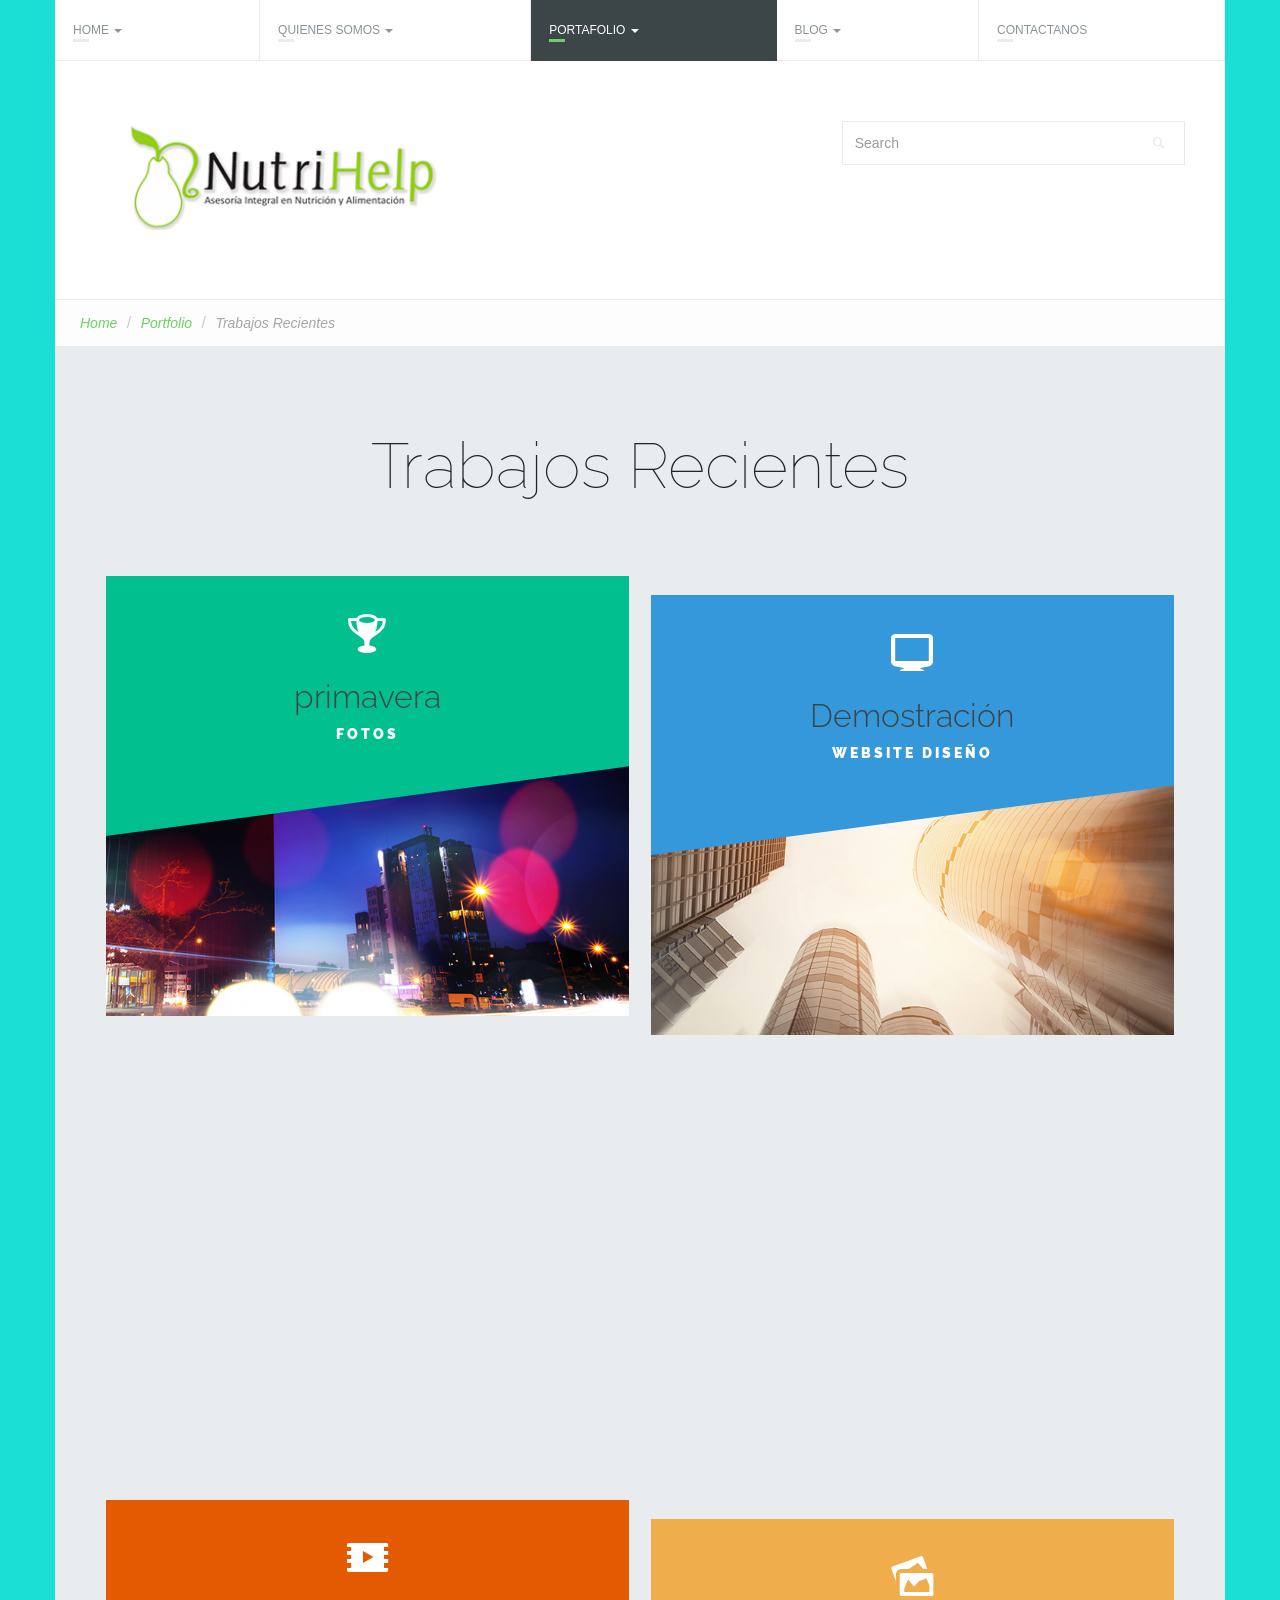
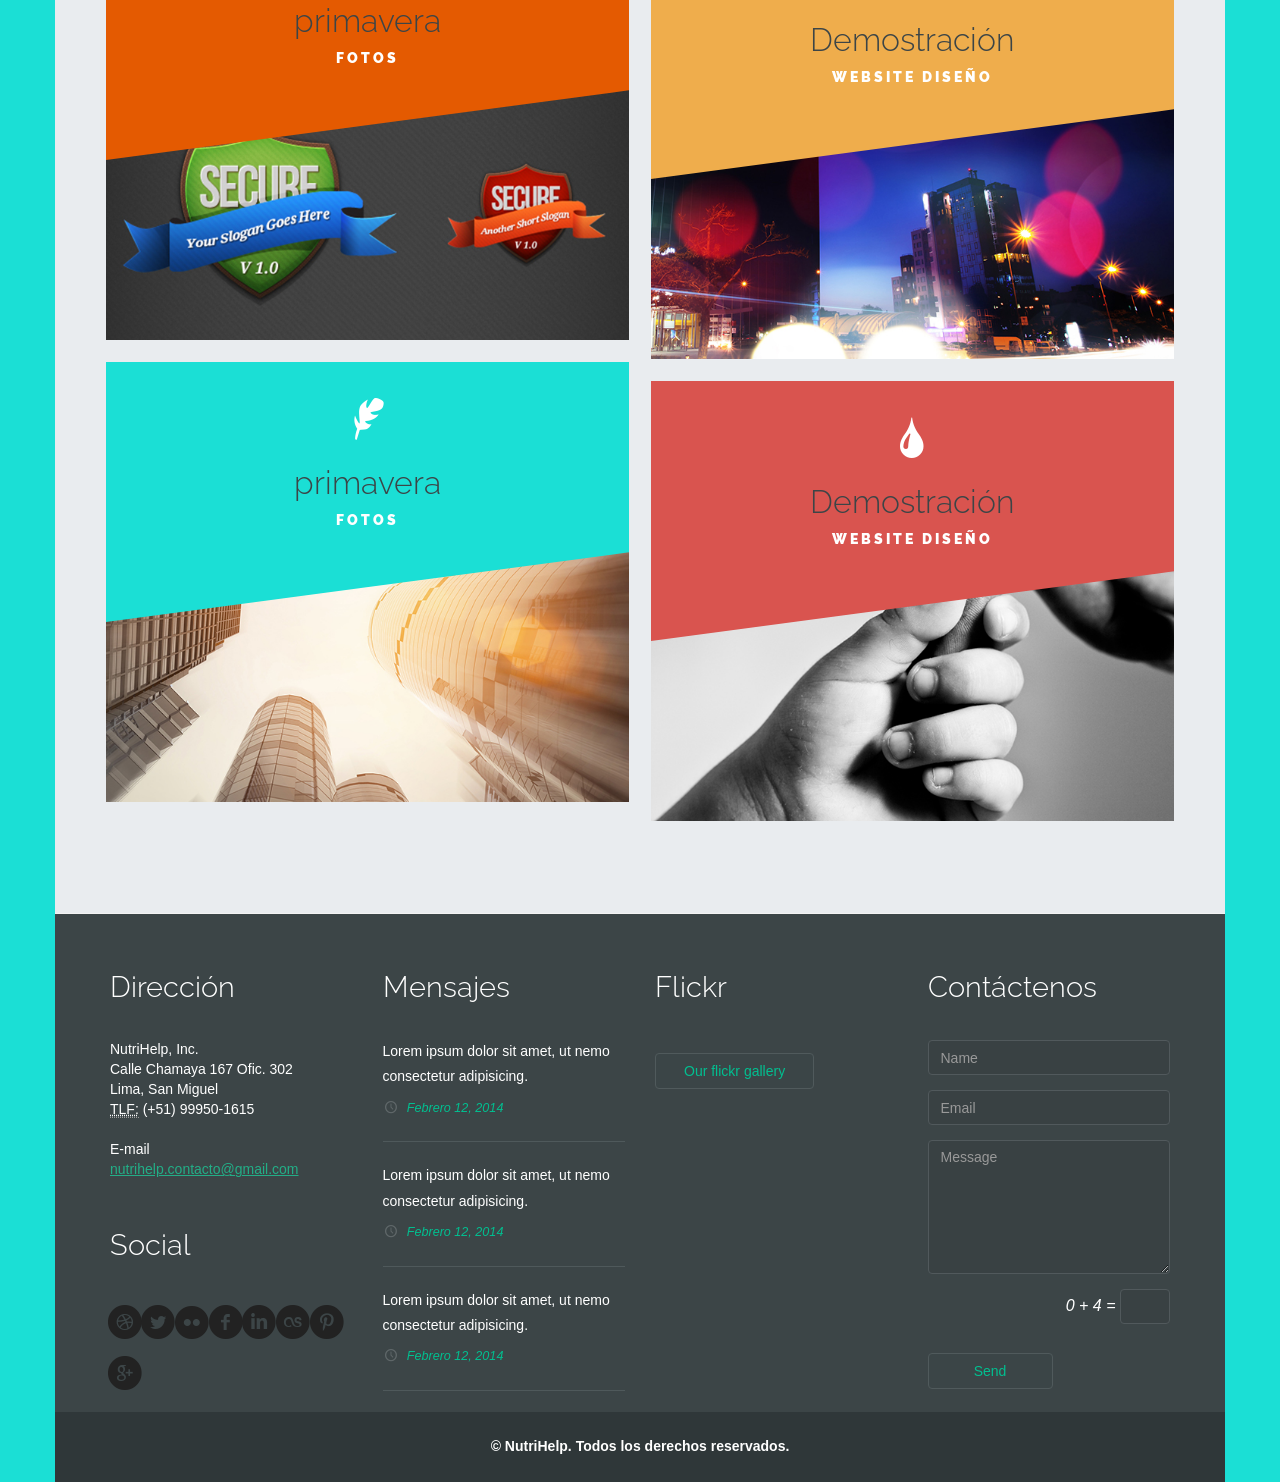
<file: portfolio_2c.html>
<!DOCTYPE html>
<html lang="en">

<!-- Mirrored from highway.mustachethemes.com/boxed/portfolio_2c.html by HTTrack Website Copier/3.x [XR&CO'2014], Sun, 05 Oct 2014 21:16:07 GMT -->
<head>
	<!-- Define Charset -->
	<meta charset="utf-8"/>

	<!-- Page Title -->
	<title>Portfolio 2 Columns - Highway Portfolio Unique Creative Theme</title>

	<!-- Responsive Metatag -->
	<meta name="viewport" content="width=device-width, initial-scale=1, maximum-scale=1" />
	  
	<!-- <meta http-equiv="X-UA-Compatible" content="IE=9" />-->
	
	<!-- CSS -->
	<link rel="stylesheet" href="css/vendors/bootstrap.min.css">

	<!-- Font icons -->
	<link rel="stylesheet" href="css/vendors/fontello.css" >
	<!--[if IE 7]>
	<link rel="stylesheet" href="css/fontello-ie7.css" ><![endif]-->

	
	<!-- Custom CSS -->
	<link rel="stylesheet" href="css/styles.css" />
	<!-- Custom Media-Queties -->
	<link rel="stylesheet" href="css/media-queries.css" />

	<!-- HTML5 shim, for IE6-8 support of HTML5 elements -->
	<!--[if lt IE 9]>
		<script src="http://html5shim.googlecode.com/svn/trunk/html5.js"></script>        
	<![endif]-->

	<!-- Media queries -->
	<!--[if lt IE 9]>
		<script src="http://css3-mediaqueries-js.googlecode.com/svn/trunk/css3-mediaqueries.js"></script>
	<![endif]-->
</head>


<body>
<!-- begin Container -->
<div class="container">
<!-- begin Header -->
<header>

<nav class="navbar" role="navigation">
	<!-- Brand and toggle get grouped for better mobile display -->
	<div class="navbar-header">
		<button type="button" class="navbar-toggle" data-toggle="collapse" data-target=".navbar-collapse">
			<span class="sr-only">Toggle navigation</span>
			<span class="icon-bar"></span>
			<span class="icon-bar"></span>
			<span class="icon-bar"></span>
		</button>
	</div>
	
	<!-- Collect the nav links, forms, and other content for toggling -->
	<div class="collapse navbar-collapse">
		<ul class="nav navbar-nav nav-justified">
			
			<li class="dropdown ">
				<a href="index.html" class="dropdown-toggle" data-toggle="dropdown">Home <span class="caret"></span></a>
				<ul class="dropdown-menu">
					<li><a href="index.html">Home</a></li>
					<!--<li><a href="#">Test 2</a></li>
					<li><a href="#">Test 3</a></li>-->
				</ul>
			</li>
			
			<li class="dropdown ">
				<a href="about.html" class="dropdown-toggle" data-toggle="dropdown">Quienes Somos <span class="caret"></span></a>
				<ul class="dropdown-menu">
					<li><a href="about.html">Quienes Somos</a></li>
					<li><a href="#">Test 5</a></li>
					<li><a href="#">Test 6</a></li>
				</ul>
			</li>
			
			<li class="dropdown active">
				<a href="#" class="dropdown-toggle" data-toggle="dropdown">Portafolio <span class="caret"></span></a>
				<ul class="dropdown-menu">
					<!--<li ><a href="portfolio_1c.html">1 Columns</a></li>-->
					<li class="active"><a href="portfolio_2c.html">2 Columns</a></li>
					<!--<li ><a href="portfolio_3c.html">3 Columns</a></li>
					<li ><a href="portfolio_4c.html">4 Columns</a></li>
					<li ><a href="portfolio_item.html">Single Item</a></li>-->
				</ul>
			</li>
			<li class="dropdown ">
				<a href="#" class="dropdown-toggle" data-toggle="dropdown">Blog <span class="caret"></span></a>
				<ul class="dropdown-menu">
					<li ><a href="blog_slider.html">Slider</a></li>
					<li ><a href="blog_audio.html">Audio</a></li>
					<li ><a href="blog_image.html">Image</a></li>
					<li ><a href="blog_quotes.html">Blockquotes</a></li>
					<li ><a href="blog_video.html">Youtube Video</a></li>
					<!--<li ><a href="blog_vimeo.html">Vimeo Video</a></li>-->
					<li ><a href="blog_without_img.html">Without Image</a></li>
				</ul>
			</li>
			<!--<li ><a href="resume.html">Resume</a></li>-->
			<li ><a href="contact.html">Contactanos</a></li>
			
			<!--<li class="dropdown ">
				<a href="construction.html" class="dropdown-toggle" data-toggle="dropdown">Under Construction <span class="caret"></span></a>
				<ul class="dropdown-menu">
					<li><a href="construction.html">Under Construction</a></li>
					<li><a href="#">Test 8</a></li>
					<li><a href="#">Test 9</a></li>
				</ul>
			</li>-->
		</ul>
	</div><!--/.nav-collapse -->
</nav>

<div class="header-brand">
	<div class="row">
		<div class="col-md-6">
			<a class="brand" href="index.html"><img src="img/logo.jpg" alt="Logo" /></a>
		</div>
		<div class="col-md-4 col-md-offset-2">
			<form class="form-inline form-search" role="form" method="GET" action="http://highway.mustachethemes.com/boxed/search.html">
				<div class="form-group">
					<label class="sr-only" for="search">Search</label>
					<input type="text" class="form-control" id="search" name="s" placeholder="Search" pattern="(.){3,}" title="Least three characters" required>
				</div>
				<button type="submit" class="btn"><i class="icon-search"></i></button>
			</form>
		</div>
	</div>
</div>


<div class="header-bread">
	<ol class="breadcrumb">
		<li><a href="#">Home</a></li>
		
<li><a href="portfolio_2c.html">Portfolio</a></li>
<li><a href="portfolio_2c.html" class="active">Trabajos Recientes</a></li>

	</ol>
</div>

</header>
<!-- end Header -->

<!-- begin Content -->
<section>

	
	
	
<article class="portfolio portfolio-bg">
<div class="row">
	<div class="col-md-12">
		<h1>Trabajos Recientes</h1>

		<div class="portfolio-item columns2 green">
			<a href="portfolio_item.html">
				<img src="img/portfolio/project01.jpg" alt="//" class="preview-image">
				<div class="open"><span>More Details</span></div>
				<div class="desc">
					<i class="icon-trophy icon"></i>
					<h3>primavera</h3>
					<h4>Fotos</h4>
					<div class="bottom-triangle"></div>
				</div>
			</a>
		</div>

		<div class="portfolio-item columns2 blue">
			<a href="portfolio_item.html">
				<img src="img/portfolio/project02.jpg" alt="//" class="preview-image">
				<div class="open"><span>More Details</span></div>
				<div class="desc">
					<i class="icon-monitor icon"></i>
					<h3>Demostración</h3>
					<h4>Website Diseño</h4>
					<div class="bottom-triangle"></div>
				</div>
			</a>
		</div>

		<div class="portfolio-item columns2 lightgreen">
			<a href="portfolio_item.html">
				<img src="img/portfolio/project03.jpg" alt="//" class="preview-image">
				<div class="open"><span>More Details</span></div>
				<div class="desc">
					<i class="icon-down-circled icon"></i>
					<h3>primavera</h3>
					<h4>Fotos</h4>
					<div class="bottom-triangle"></div>
				</div>
			</a>
		</div>

		<div class="portfolio-item columns2 purple">
			<a href="portfolio_item.html">
				<img src="img/portfolio/project04.jpg" alt="//" class="preview-image">
				<div class="open"><span>More Details</span></div>
				<div class="desc">
					<i class="icon-up-circled icon"></i>
					<h3>Demostración</h3>
					<h4>Website Diseño</h4>
					<div class="bottom-triangle"></div>
				</div>
			</a>
		</div>

		<div class="portfolio-item columns2 orange">
			<a href="portfolio_item.html">
				<img src="img/portfolio/project05.jpg" alt="//" class="preview-image">
				<div class="open"><span>More Details</span></div>
				<div class="desc">
					<i class="icon-video icon"></i>
					<h3>primavera</h3>
					<h4>Fotos</h4>
					<div class="bottom-triangle"></div>
				</div>
			</a>
		</div>

		<div class="portfolio-item columns2 yellow">
			<a href="portfolio_item.html">
				<img src="img/portfolio/project06.jpg" alt="//" class="preview-image">
				<div class="open"><span>More Details</span></div>
				<div class="desc">
					<i class="icon-picture icon"></i>
					<h3>Demostración</h3>
					<h4>Website Diseño</h4>
					<div class="bottom-triangle"></div>
				</div>
			</a>
		</div>

		<div class="portfolio-item columns2 lightblue">
			<a href="portfolio_item.html">
				<img src="img/portfolio/project07.jpg" alt="//" class="preview-image">
				<div class="open"><span>More Details</span></div>
				<div class="desc">
					<i class="icon-feather icon"></i>
					<h3>primavera</h3>
					<h4>Fotos</h4>
					<div class="bottom-triangle"></div>
				</div>
			</a>
		</div>

		<div class="portfolio-item columns2 red">
			<a href="portfolio_item.html">
				<img src="img/portfolio/project08.jpg" alt="//" class="preview-image">
				<div class="open"><span>More Details</span></div>
				<div class="desc">
					<i class="icon-droplet icon"></i>
					<h3>Demostración</h3>
					<h4>Website Diseño</h4>
					<div class="bottom-triangle"></div>
				</div>
			</a>
		</div>

		<div class="clearfix"></div>
	</div>
</div>
</article>


</section>
<!-- end Content -->


<!-- Footer -->
<footer>
	<div class="row">
		<div class="col-sm-6 col-md-3">
			<h4>Dirección</h4>
			<address>
				NutriHelp, Inc. <br />
				Calle Chamaya 167 Ofic. 302<br />
				Lima, San Miguel <br />
				<abbr title="Phone Number">TLF:</abbr> (+51) 99950-1615
			</address>
			<address>
				E-mail<br />
				<a href="#">nutrihelp.contacto@gmail.com </a>
			</address>
			<h4>Social</h4>
			<ul class="social">
				<li><a href="#"><i class="icon-dribbble-circled"></i></a></li>
				<li><a href="#"><i class="icon-twitter-circled"></i></a></li>
				<li><a href="#"><i class="icon-flickr-circled"></i></a></li>
				<li><a href="#"><i class="icon-facebook-circled"></i></a></li>
				<li><a href="#"><i class="icon-linkedin-circled"></i></a></li>
				<li><a href="#"><i class="icon-lastfm-circled"></i></a></li>
				<li><a href="#"><i class="icon-pinterest-circled"></i></a></li>
				<li><a href="#"><i class="icon-gplus-circled"></i></a></li>
			</ul>
		</div>
		<div class="col-sm-6 col-md-3">
			<h4>Mensajes</h4>
			<p class="recent-posts">
				<a href="#">Lorem ipsum dolor sit amet, ut nemo consectetur adipisicing.</a>
				<span><i class="icon-clock"></i> Febrero 12, 2014</span>
			</p>
			<p class="recent-posts">
				<a href="#">Lorem ipsum dolor sit amet, ut nemo consectetur adipisicing.</a>
				<span><i class="icon-clock"></i> Febrero 12, 2014</span>
			</p>
			<p class="recent-posts">
				<a href="#">Lorem ipsum dolor sit amet, ut nemo consectetur adipisicing.</a>
				<span><i class="icon-clock"></i> Febrero 12, 2014</span>
			</p>
		</div>
		<div class="col-sm-6 col-md-3">
			<h4>Flickr</h4>
			<div class="flickr-feed"></div>
			<a href="#" class="btn btn-dark">Our flickr gallery</a>
		</div>
		<div class="col-sm-6 col-md-3">
			<h4>Contáctenos</h4>
			<form role="form" action="http://highway.mustachethemes.com/boxed/contact-form.php" data-ajax="1" method="POST" class="form-footer">
			<div class="row"><div class="col-md-12 form-response"></div></div>
			<div class="row">
				<div class="col-md-12">
					<div class="form-group">
						<label for="suscribe_name" class="sr-only">Name</label>
						<input type="text" class="form-control" name="name" id="suscribe_name" placeholder="Name" pattern="(.){3,}" title="Least three characters" required>
					</div>

					<div class="form-group">
						<label for="suscribe_email" class="sr-only">Email</label>
						<input type="email" class="form-control" name="email" id="suscribe_email" placeholder="Email" title="Ex: name@company.com" required>
					</div>

					<div class="form-group">
						<label for="suscribe_message" class="sr-only">Message</label>
						<textarea class="form-control" rows="6" name="message" id="suscribe_message" placeholder="Message" required></textarea>
					</div>

					<div class="form-group form-captcha">
						<input type="hidden" />
						<label></label>
						<input type="text" class="form-control" />
					</div>
				</div>
			</div>
			<div class="row">
				<div class="col-md-12">
					<button type="submit" class="btn btn-dark" data-loading-text="Sending...">Send</button>
				</div>
			</div>
			</form>
		</div>
	</div>
	<div class="row footer-bottom">
		<div class="col-md-12">
			<p>&copy; NutriHelp.  Todos los derechos reservados.  </p>
		</div>
	</div>
</footer>
<!-- end Footer --> 

</div>
<!-- end Container --> 

<!-- Go to top -->
<a href="#" class="go-top" id="go-top"><i class="icon-up"></i></a>




<!-- ******************************************************************** -->
<!-- ************************* Javascript Files ************************* -->
<!-- jQuery -->
<script src="jquery/1.9.1/jquery.min.js"></script>
<script>window.jQuery || document.write("<script src=\"js/vendors/jquery-1.9.1.min.js\"")</script>

<!-- Respond.js media queries for IE8 -->
<script src="js/vendors/respond.min.js"></script>

<!-- Bootstrap-->
<script src="js/vendors/bootstrap.min.js" ></script>

<!-- Retina.js -->
<script src="js/vendors/retina.js" ></script>

<!-- Placeholder.js -->
<!--[if lte IE 9]> <script src="js/vendors/placeholder.js" ></script> <script>Placeholder.init();</script> <![endif]-->

<!-- ScrollTo -->
<script src="js/vendors/jquery/jquery.scrollTo.min.js"></script>

<!-- Fleckr Feed -->
<script src="js/vendors/jflickrfeed.js" ></script>
 
<!-- Appear -->
<script src="js/vendors/jquery/jquery.appear.js" ></script>
 
<!-- Custom -->
<script src="js/script.js"  ></script>

<!-- *********************** End Javascript Files *********************** -->
<!-- ******************************************************************** -->


</body>

<!-- Mirrored from highway.mustachethemes.com/boxed/portfolio_2c.html by HTTrack Website Copier/3.x [XR&CO'2014], Sun, 05 Oct 2014 21:16:07 GMT -->
</html>
</file>
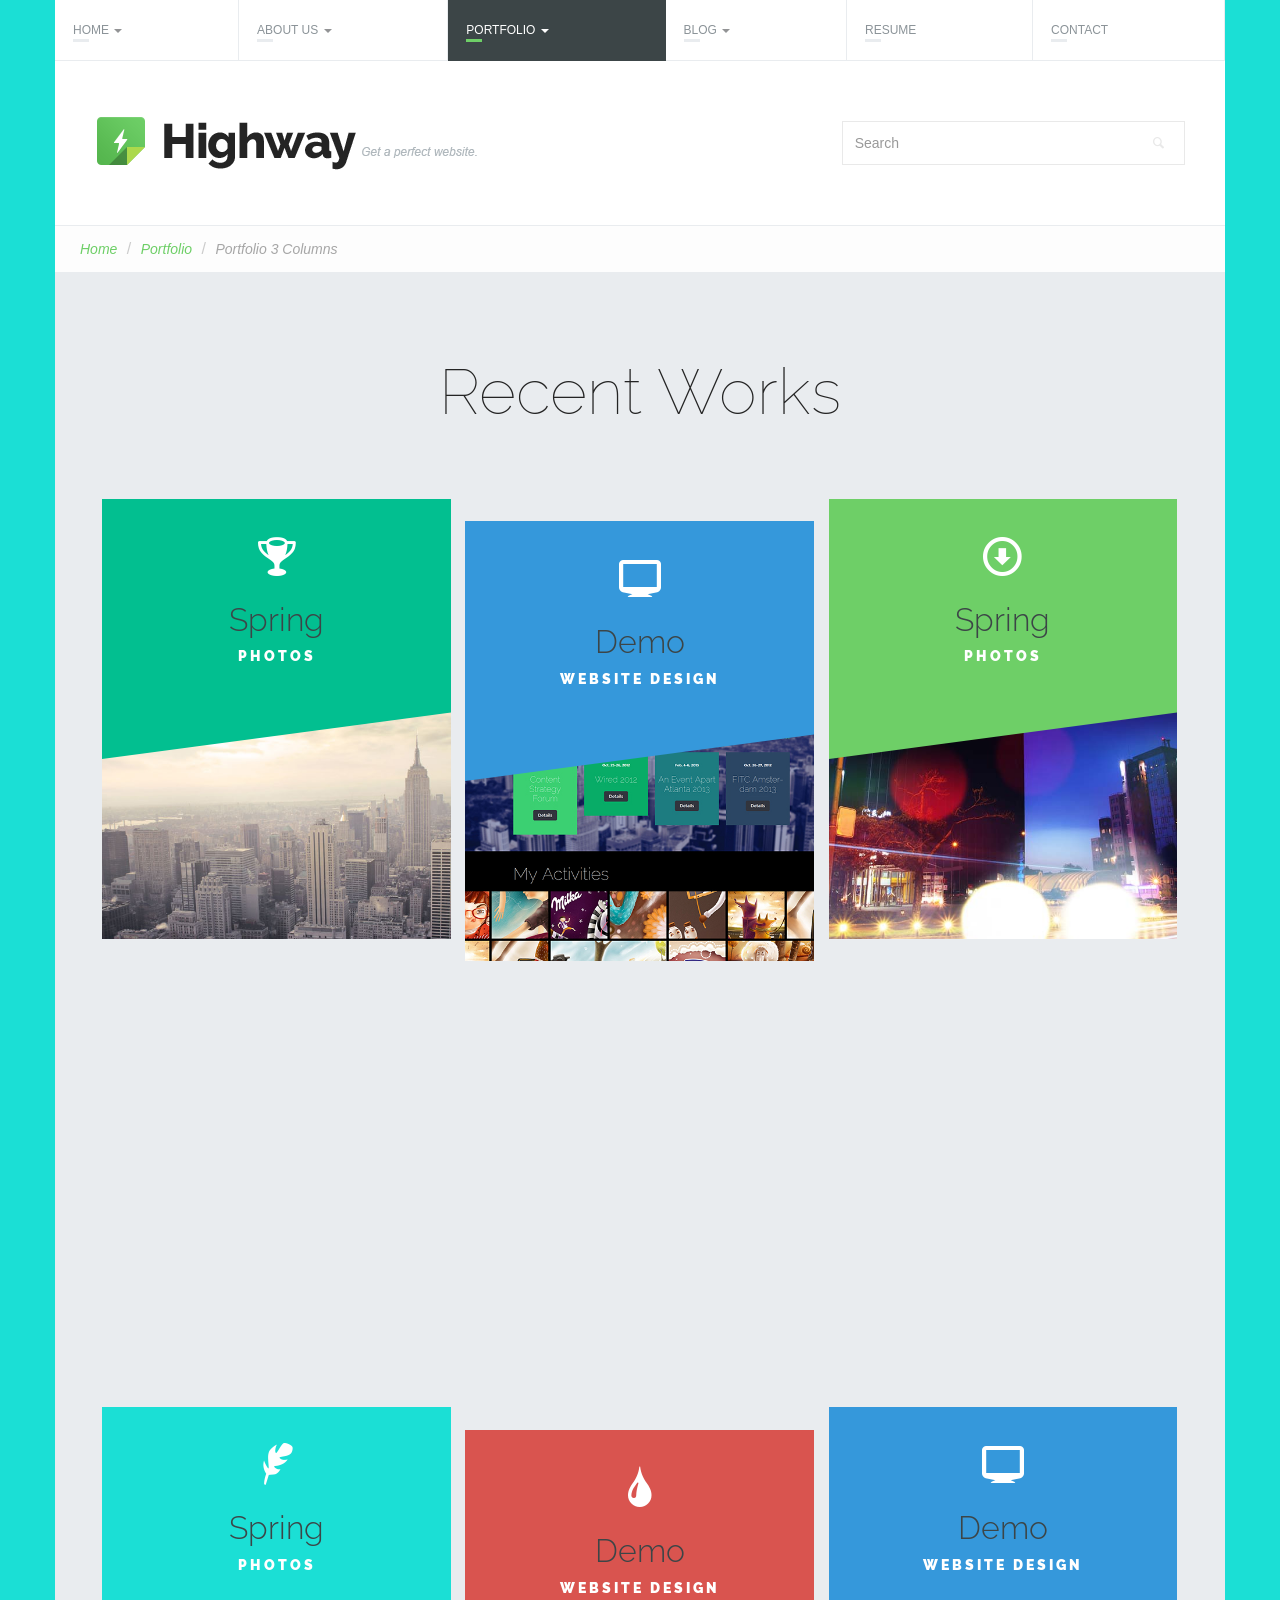
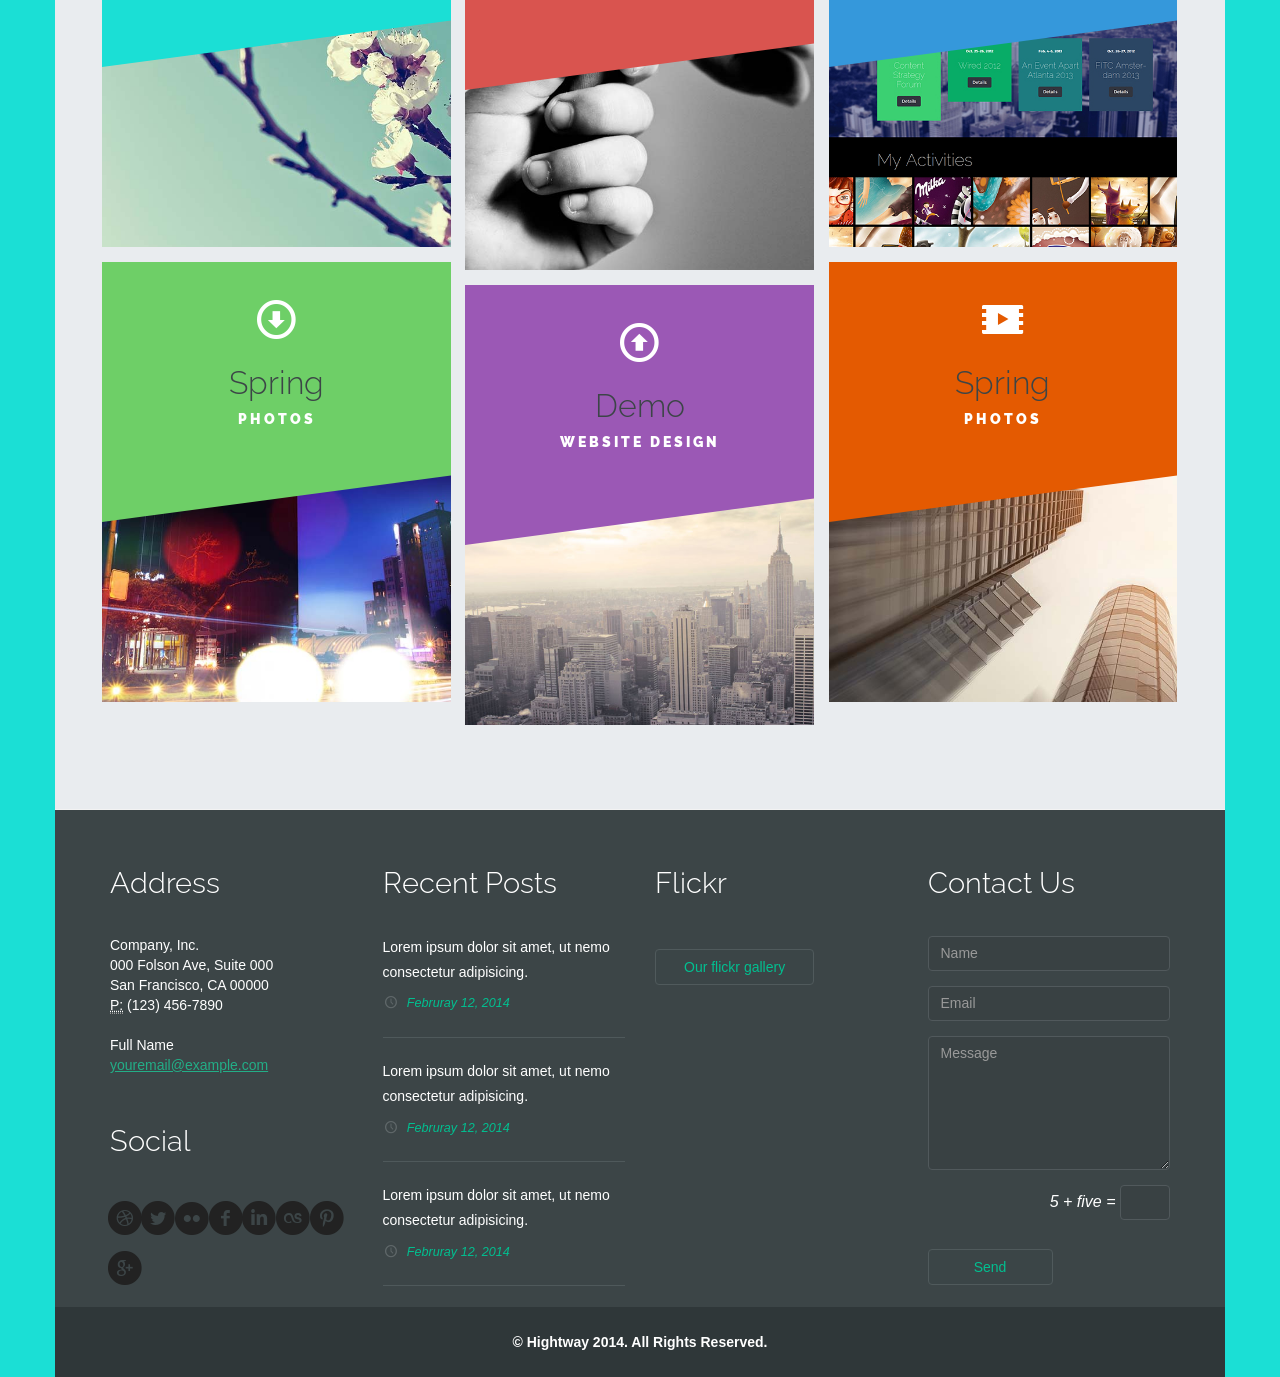
<file: portfolio_3c.html>
<!DOCTYPE html>
<html lang="en">

<!-- Mirrored from highway.mustachethemes.com/boxed/portfolio_3c.html by HTTrack Website Copier/3.x [XR&CO'2014], Sun, 05 Oct 2014 21:16:07 GMT -->
<head>
	<!-- Define Charset -->
	<meta charset="utf-8"/>

	<!-- Page Title -->
	<title>Portfolio 3 Columns - Highway Portfolio Unique Creative Theme</title>

	<!-- Responsive Metatag -->
	<meta name="viewport" content="width=device-width, initial-scale=1, maximum-scale=1" />
	  
	<!-- <meta http-equiv="X-UA-Compatible" content="IE=9" />-->
	
	<!-- CSS -->
	<link rel="stylesheet" href="css/vendors/bootstrap.min.css">

	<!-- Font icons -->
	<link rel="stylesheet" href="css/vendors/fontello.css" >
	<!--[if IE 7]>
	<link rel="stylesheet" href="css/fontello-ie7.css" ><![endif]-->

	
	<!-- Custom CSS -->
	<link rel="stylesheet" href="css/styles.css" />
	<!-- Custom Media-Queties -->
	<link rel="stylesheet" href="css/media-queries.css" />

	<!-- HTML5 shim, for IE6-8 support of HTML5 elements -->
	<!--[if lt IE 9]>
		<script src="http://html5shim.googlecode.com/svn/trunk/html5.js"></script>        
	<![endif]-->

	<!-- Media queries -->
	<!--[if lt IE 9]>
		<script src="http://css3-mediaqueries-js.googlecode.com/svn/trunk/css3-mediaqueries.js"></script>
	<![endif]-->
</head>
<body>
<!-- begin Container -->
<div class="container">

<!-- begin Header -->
<header>

<nav class="navbar" role="navigation">
	<!-- Brand and toggle get grouped for better mobile display -->
	<div class="navbar-header">
		<button type="button" class="navbar-toggle" data-toggle="collapse" data-target=".navbar-collapse">
			<span class="sr-only">Toggle navigation</span>
			<span class="icon-bar"></span>
			<span class="icon-bar"></span>
			<span class="icon-bar"></span>
		</button>
	</div>
	
	<!-- Collect the nav links, forms, and other content for toggling -->
	<div class="collapse navbar-collapse">
		<ul class="nav navbar-nav nav-justified">
			
			<li class="dropdown ">
				<a href="index.html" class="dropdown-toggle" data-toggle="dropdown">Home <span class="caret"></span></a>
				<ul class="dropdown-menu">
					<li><a href="index.html">Home</a></li>
					<li><a href="#">Test 2</a></li>
					<li><a href="#">Test 3</a></li>
				</ul>
			</li>
			
			<li class="dropdown ">
				<a href="about.html" class="dropdown-toggle" data-toggle="dropdown">About Us <span class="caret"></span></a>
				<ul class="dropdown-menu">
					<li><a href="about.html">About Us</a></li>
					<li><a href="#">Test 5</a></li>
					<li><a href="#">Test 6</a></li>
				</ul>
			</li>
			
			<li class="dropdown active">
				<a href="#" class="dropdown-toggle" data-toggle="dropdown">Portfolio <span class="caret"></span></a>
				<ul class="dropdown-menu">
					<li ><a href="portfolio_1c.html">1 Columns</a></li>
					<li ><a href="portfolio_2c.html">2 Columns</a></li>
					<li class="active"><a href="portfolio_3c.html">3 Columns</a></li>
					<li ><a href="portfolio_4c.html">4 Columns</a></li>					
					<li ><a href="portfolio_item.html">Single Item</a></li>
				</ul>
			</li>
			<li class="dropdown ">
				<a href="#" class="dropdown-toggle" data-toggle="dropdown">Blog <span class="caret"></span></a>
				<ul class="dropdown-menu">
					<li ><a href="blog_slider.html">Slider</a></li>
					<li ><a href="blog_audio.html">Audio</a></li>
					<li ><a href="blog_image.html">Image</a></li>
					<li ><a href="blog_quotes.html">Blockquotes</a></li>
					<li ><a href="blog_video.html">Youtube Video</a></li>
					<li ><a href="blog_vimeo.html">Vimeo Video</a></li>
					<li ><a href="blog_without_img.html">Without Image</a></li>
				</ul>
			</li>
			<li ><a href="resume.html">Resume</a></li>
			<li ><a href="contact.html">Contact</a></li>
			
			<!--<li class="dropdown ">
				<a href="construction.html" class="dropdown-toggle" data-toggle="dropdown">Under Construction <span class="caret"></span></a>
				<ul class="dropdown-menu">
					<li><a href="construction.html">Under Construction</a></li>
					<li><a href="#">Test 8</a></li>
					<li><a href="#">Test 9</a></li>
				</ul>
			</li>-->
		</ul>
	</div><!--/.nav-collapse -->
</nav>

<div class="header-brand">
	<div class="row">
		<div class="col-md-6">
			<a class="brand" href="index.html"><img src="img/logo.png" alt="Logo" /></a>
		</div>
		<div class="col-md-4 col-md-offset-2">
			<form class="form-inline form-search" role="form" method="GET" action="http://highway.mustachethemes.com/boxed/search.html">
				<div class="form-group">
					<label class="sr-only" for="search">Search</label>
					<input type="text" class="form-control" id="search" name="s" placeholder="Search" pattern="(.){3,}" title="Least three characters" required>
				</div>
				<button type="submit" class="btn"><i class="icon-search"></i></button>
			</form>
		</div>
	</div>
</div>


<div class="header-bread">
	<ol class="breadcrumb">
		<li><a href="#">Home</a></li>
		
<li><a href="portfolio_2c.html">Portfolio</a></li>
<li><a href="portfolio_3c.html" class="active">Portfolio 3 Columns</a></li>

	</ol>
</div>



</header>
<!-- end Header -->


<!-- begin Content -->
<section>

	
	
	
<article class="portfolio portfolio-bg">
<div class="row">
	<div class="col-md-12">
		<h1>Recent Works</h1>
		<div class="portfolio-item columns3 green">
			<a href="#">
				<img src="img/portfolio/project01_3c.jpg" alt="//" class="preview-image">
				<div class="open"><span>More Details</span></div>
				<div class="desc">
					<i class="icon-trophy icon"></i>
					<h3>Spring</h3>
					<h4>Photos</h4>
					<div class="bottom-triangle"></div>
				</div>
			</a>
		</div>

		<div class="portfolio-item columns3 blue">
			<a href="#">
				<img src="img/portfolio/project02_3c.jpg" alt="//" class="preview-image">
				<div class="open"><span>More Details</span></div>
				<div class="desc">
					<i class="icon-monitor icon"></i>
					<h3>Demo</h3>
					<h4>Website Design</h4>
					<div class="bottom-triangle"></div>
				</div>
			</a>
		</div>

		<div class="portfolio-item columns3 lightgreen">
			<a href="#">
				<img src="img/portfolio/project03_3c.jpg" alt="//" class="preview-image">
				<div class="open"><span>More Details</span></div>
				<div class="desc">
					<i class="icon-down-circled icon"></i>
					<h3>Spring</h3>
					<h4>Photos</h4>
					<div class="bottom-triangle"></div>
				</div>
			</a>
		</div>

		<div class="portfolio-item columns3 purple">
			<a href="#">
				<img src="img/portfolio/project04_3c.jpg" alt="//" class="preview-image">
				<div class="open"><span>More Details</span></div>
				<div class="desc">
					<i class="icon-up-circled icon"></i>
					<h3>Demo</h3>
					<h4>Website Design</h4>
					<div class="bottom-triangle"></div>
				</div>
			</a>
		</div>

		<div class="portfolio-item columns3 orange">
			<a href="#">
				<img src="img/portfolio/project05_3c.jpg" alt="//" class="preview-image">
				<div class="open"><span>More Details</span></div>
				<div class="desc">
					<i class="icon-video icon"></i>
					<h3>Spring</h3>
					<h4>Photos</h4>
					<div class="bottom-triangle"></div>
				</div>
			</a>
		</div>

		<div class="portfolio-item columns3 yellow">
			<a href="#">
				<img src="img/portfolio/project06_3c.jpg" alt="//" class="preview-image">
				<div class="open"><span>More Details</span></div>
				<div class="desc">
					<i class="icon-picture icon"></i>
					<h3>Demo</h3>
					<h4>Website Design</h4>
					<div class="bottom-triangle"></div>
				</div>
			</a>
		</div>

		<div class="portfolio-item columns3 lightblue">
			<a href="#">
				<img src="img/portfolio/project07_3c.jpg" alt="//" class="preview-image">
				<div class="open"><span>More Details</span></div>
				<div class="desc">
					<i class="icon-feather icon"></i>
					<h3>Spring</h3>
					<h4>Photos</h4>
					<div class="bottom-triangle"></div>
				</div>
			</a>
		</div>

		<div class="portfolio-item columns3 red">
			<a href="#">
				<img src="img/portfolio/project08_3c.jpg" alt="//" class="preview-image">
				<div class="open"><span>More Details</span></div>
				<div class="desc">
					<i class="icon-droplet icon"></i>
					<h3>Demo</h3>
					<h4>Website Design</h4>
					<div class="bottom-triangle"></div>
				</div>
			</a>
		</div>

		<div class="portfolio-item columns3 blue">
			<a href="#">
				<img src="img/portfolio/project02_3c.jpg" alt="//" class="preview-image">
				<div class="open"><span>More Details</span></div>
				<div class="desc">
					<i class="icon-monitor icon"></i>
					<h3>Demo</h3>
					<h4>Website Design</h4>
					<div class="bottom-triangle"></div>
				</div>
			</a>
		</div>

		<div class="portfolio-item columns3 lightgreen">
			<a href="#">
				<img src="img/portfolio/project03_3c.jpg" alt="//" class="preview-image">
				<div class="open"><span>More Details</span></div>
				<div class="desc">
					<i class="icon-down-circled icon"></i>
					<h3>Spring</h3>
					<h4>Photos</h4>
					<div class="bottom-triangle"></div>
				</div>
			</a>
		</div>

		<div class="portfolio-item columns3 purple">
			<a href="#">
				<img src="img/portfolio/project04_3c.jpg" alt="//" class="preview-image">
				<div class="open"><span>More Details</span></div>
				<div class="desc">
					<i class="icon-up-circled icon"></i>
					<h3>Demo</h3>
					<h4>Website Design</h4>
					<div class="bottom-triangle"></div>
				</div>
			</a>
		</div>

		<div class="portfolio-item columns3 orange">
			<a href="#">
				<img src="img/portfolio/project05_3c.jpg" alt="//" class="preview-image">
				<div class="open"><span>More Details</span></div>
				<div class="desc">
					<i class="icon-video icon"></i>
					<h3>Spring</h3>
					<h4>Photos</h4>
					<div class="bottom-triangle"></div>
				</div>
			</a>
		</div>

		<div class="clearfix"></div>
	</div>
</div>
</article>


</section>
<!-- end Content -->


<!-- Footer -->
<footer>
	<div class="row">
		<div class="col-sm-6 col-md-3">
			<h4>Address</h4>
			<address>
				Company, Inc. <br />
				000 Folson Ave, Suite 000 <br />
				San Francisco, CA 00000 <br />
				<abbr title="Phone Number">P:</abbr> (123) 456-7890
			</address>
			<address>
				Full Name<br />
				<a href="#">youremail@example.com</a>
			</address>
			<h4>Social</h4>
			<ul class="social">
				<li><a href="#"><i class="icon-dribbble-circled"></i></a></li>
				<li><a href="#"><i class="icon-twitter-circled"></i></a></li>
				<li><a href="#"><i class="icon-flickr-circled"></i></a></li>
				<li><a href="#"><i class="icon-facebook-circled"></i></a></li>
				<li><a href="#"><i class="icon-linkedin-circled"></i></a></li>
				<li><a href="#"><i class="icon-lastfm-circled"></i></a></li>
				<li><a href="#"><i class="icon-pinterest-circled"></i></a></li>
				<li><a href="#"><i class="icon-gplus-circled"></i></a></li>
			</ul>
		</div>
		<div class="col-sm-6 col-md-3">
			<h4>Recent Posts</h4>
			<p class="recent-posts">
				<a href="#">Lorem ipsum dolor sit amet, ut nemo consectetur adipisicing.</a>
				<span><i class="icon-clock"></i> Februray 12, 2014</span>
			</p>
			<p class="recent-posts">
				<a href="#">Lorem ipsum dolor sit amet, ut nemo consectetur adipisicing.</a>
				<span><i class="icon-clock"></i> Februray 12, 2014</span>
			</p>
			<p class="recent-posts">
				<a href="#">Lorem ipsum dolor sit amet, ut nemo consectetur adipisicing.</a>
				<span><i class="icon-clock"></i> Februray 12, 2014</span>
			</p>
		</div>
		<div class="col-sm-6 col-md-3">
			<h4>Flickr</h4>
			<div class="flickr-feed"></div>
			<a href="#" class="btn btn-dark">Our flickr gallery</a>
		</div>
		<div class="col-sm-6 col-md-3">
			<h4>Contact Us</h4>
			<form role="form" action="http://highway.mustachethemes.com/boxed/contact-form.php" data-ajax="1" method="POST" class="form-footer">
			<div class="row"><div class="col-md-12 form-response"></div></div>
			<div class="row">
				<div class="col-md-12">
					<div class="form-group">
						<label for="suscribe_name" class="sr-only">Name</label>
						<input type="text" class="form-control" name="name" id="suscribe_name" placeholder="Name" pattern="(.){3,}" title="Least three characters" required>
					</div>

					<div class="form-group">
						<label for="suscribe_email" class="sr-only">Email</label>
						<input type="email" class="form-control" name="email" id="suscribe_email" placeholder="Email" title="Ex: name@company.com" required>
					</div>

					<div class="form-group">
						<label for="suscribe_message" class="sr-only">Message</label>
						<textarea class="form-control" rows="6" name="message" id="suscribe_message" placeholder="Message" required></textarea>
					</div>

					<div class="form-group form-captcha">
						<input type="hidden" />
						<label></label>
						<input type="text" class="form-control" />
					</div>
				</div>
			</div>
			<div class="row">
				<div class="col-md-12">
					<button type="submit" class="btn btn-dark" data-loading-text="Sending...">Send</button>
				</div>
			</div>
			</form>
		</div>
	</div>
	<div class="row footer-bottom">
		<div class="col-md-12">
			<p>&copy; Hightway 2014. All Rights Reserved.  </p>
		</div>
	</div>
</footer>
<!-- end Footer --> 

</div>
<!-- end Container --> 

<!-- Go to top -->
<a href="#" class="go-top" id="go-top"><i class="icon-up"></i></a>




<!-- ******************************************************************** -->
<!-- ************************* Javascript Files ************************* -->
<!-- jQuery -->
<script src="jquery/1.9.1/jquery.min.js"></script>
<script>window.jQuery || document.write("<script src=\"js/vendors/jquery-1.9.1.min.js\"")</script>

<!-- Respond.js media queries for IE8 -->
<script src="js/vendors/respond.min.js"></script>

<!-- Bootstrap-->
<script src="js/vendors/bootstrap.min.js" ></script>

<!-- Retina.js -->
<script src="js/vendors/retina.js" ></script>

<!-- Placeholder.js -->
<!--[if lte IE 9]> <script src="js/vendors/placeholder.js" ></script> <script>Placeholder.init();</script> <![endif]-->

<!-- ScrollTo -->
<script src="js/vendors/jquery/jquery.scrollTo.min.js"></script>

<!-- Fleckr Feed -->
<script src="js/vendors/jflickrfeed.js" ></script>
 
<!-- Appear -->
<script src="js/vendors/jquery/jquery.appear.js" ></script>
 
<!-- Custom -->
<script src="js/script.js"  ></script>

<!-- *********************** End Javascript Files *********************** -->
<!-- ******************************************************************** -->


</body>

<!-- Mirrored from highway.mustachethemes.com/boxed/portfolio_3c.html by HTTrack Website Copier/3.x [XR&CO'2014], Sun, 05 Oct 2014 21:16:44 GMT -->
</html>
</file>
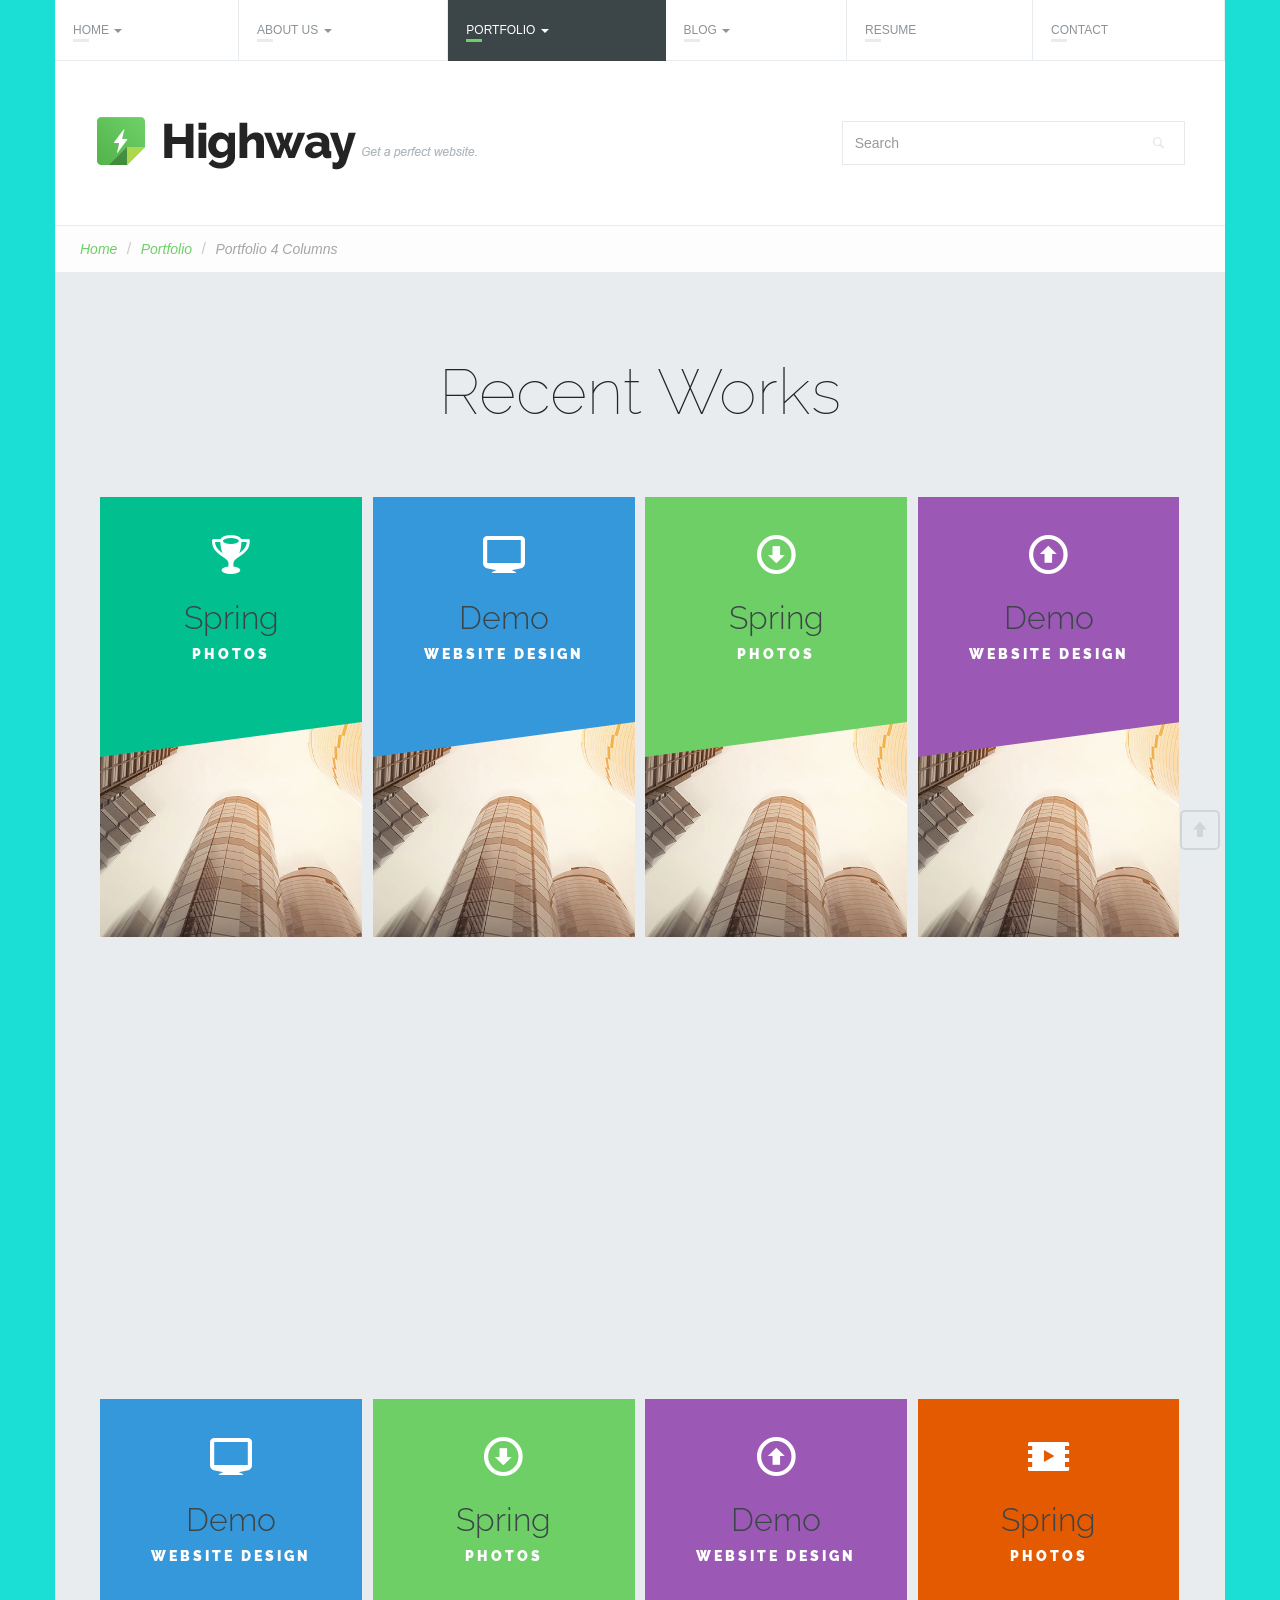
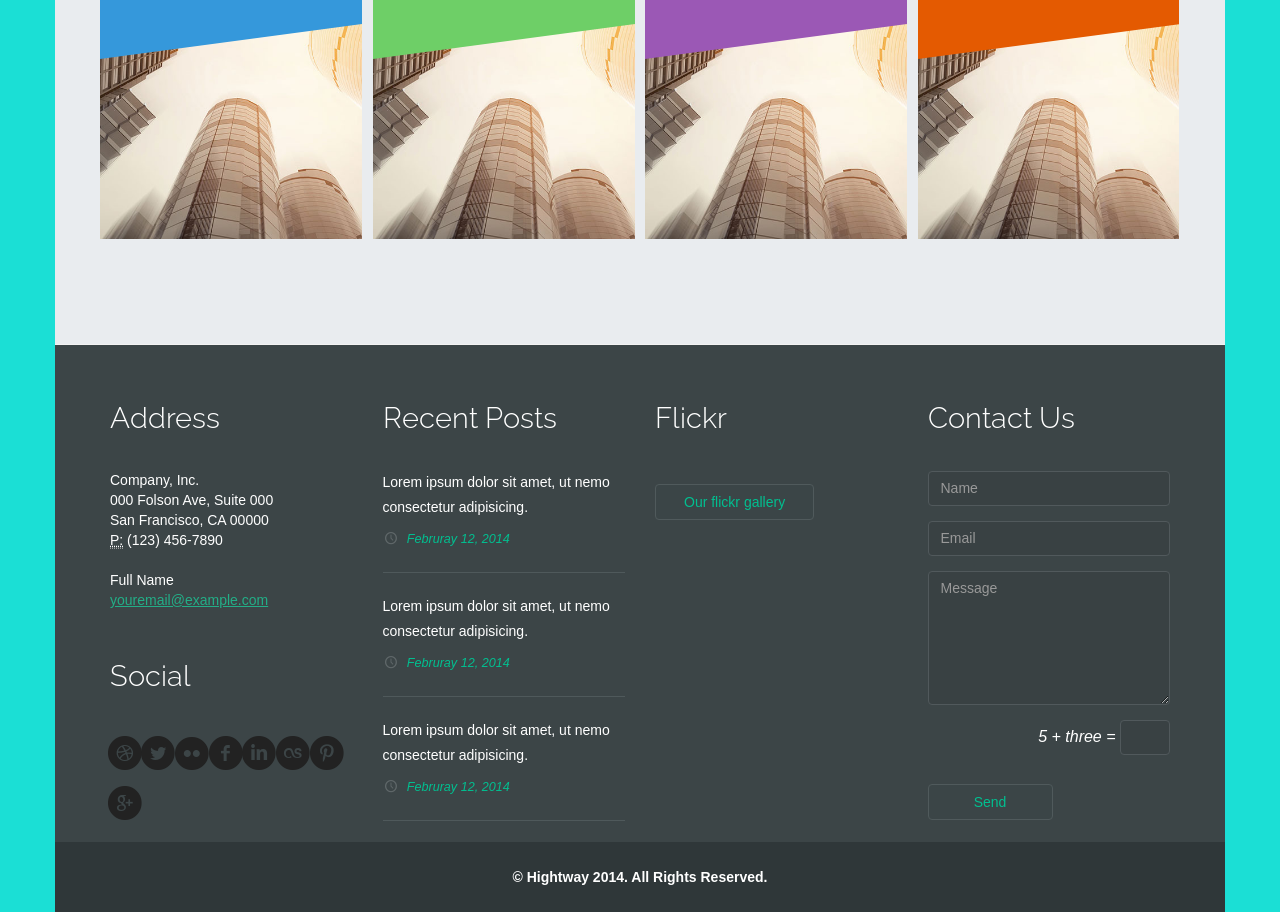
<file: portfolio_4c.html>
<!DOCTYPE html>
<html lang="en">

<!-- Mirrored from highway.mustachethemes.com/boxed/portfolio_4c.html by HTTrack Website Copier/3.x [XR&CO'2014], Sun, 05 Oct 2014 21:16:44 GMT -->
<head>
	<!-- Define Charset -->
	<meta charset="utf-8"/>

	<!-- Page Title -->
	<title>Portfolio 4 Columns - Highway Portfolio Unique Creative Theme</title>

	<!-- Responsive Metatag -->
	<meta name="viewport" content="width=device-width, initial-scale=1, maximum-scale=1" />
	  
	<!-- <meta http-equiv="X-UA-Compatible" content="IE=9" />-->
	
	<!-- CSS -->
	<link rel="stylesheet" href="css/vendors/bootstrap.min.css">

	<!-- Font icons -->
	<link rel="stylesheet" href="css/vendors/fontello.css" >
	<!--[if IE 7]>
	<link rel="stylesheet" href="css/fontello-ie7.css" ><![endif]-->
	
	<!-- Custom CSS -->
	<link rel="stylesheet" href="css/styles.css" />
	<!-- Custom Media-Queties -->
	<link rel="stylesheet" href="css/media-queries.css" />

	<!-- HTML5 shim, for IE6-8 support of HTML5 elements -->
	<!--[if lt IE 9]>
		<script src="http://html5shim.googlecode.com/svn/trunk/html5.js"></script>        
	<![endif]-->

	<!-- Media queries -->
	<!--[if lt IE 9]>
		<script src="http://css3-mediaqueries-js.googlecode.com/svn/trunk/css3-mediaqueries.js"></script>
	<![endif]-->
</head>
<body>
<!-- begin Container -->
<div class="container">

<!-- begin Header -->
<header>

<nav class="navbar" role="navigation">
	<!-- Brand and toggle get grouped for better mobile display -->
	<div class="navbar-header">
		<button type="button" class="navbar-toggle" data-toggle="collapse" data-target=".navbar-collapse">
			<span class="sr-only">Toggle navigation</span>
			<span class="icon-bar"></span>
			<span class="icon-bar"></span>
			<span class="icon-bar"></span>
		</button>
	</div>
	
	<!-- Collect the nav links, forms, and other content for toggling -->
	<div class="collapse navbar-collapse">
		<ul class="nav navbar-nav nav-justified">
			
			<li class="dropdown ">
				<a href="index.html" class="dropdown-toggle" data-toggle="dropdown">Home <span class="caret"></span></a>
				<ul class="dropdown-menu">
					<li><a href="index.html">Home</a></li>
					<li><a href="#">Test 2</a></li>
					<li><a href="#">Test 3</a></li>
				</ul>
			</li>
			
			<li class="dropdown ">
				<a href="about.html" class="dropdown-toggle" data-toggle="dropdown">About Us <span class="caret"></span></a>
				<ul class="dropdown-menu">
					<li><a href="about.html">About Us</a></li>
					<li><a href="#">Test 5</a></li>
					<li><a href="#">Test 6</a></li>
				</ul>
			</li>
			
			<li class="dropdown active">
				<a href="#" class="dropdown-toggle" data-toggle="dropdown">Portfolio <span class="caret"></span></a>
				<ul class="dropdown-menu">
					<li ><a href="portfolio_1c.html">1 Columns</a></li>
					<li ><a href="portfolio_2c.html">2 Columns</a></li>
					<li ><a href="portfolio_3c.html">3 Columns</a></li>
					<li class="active"><a href="portfolio_4c.html">4 Columns</a></li>
					<li ><a href="portfolio_item.html">Single Item</a></li>
				</ul>
			</li>
			<li class="dropdown ">
				<a href="#" class="dropdown-toggle" data-toggle="dropdown">Blog <span class="caret"></span></a>
				<ul class="dropdown-menu">
					<li ><a href="blog_slider.html">Slider</a></li>
					<li ><a href="blog_audio.html">Audio</a></li>
					<li ><a href="blog_image.html">Image</a></li>
					<li ><a href="blog_quotes.html">Blockquotes</a></li>
					<li ><a href="blog_video.html">Youtube Video</a></li>
					<li ><a href="blog_vimeo.html">Vimeo Video</a></li>
					<li ><a href="blog_without_img.html">Without Image</a></li>
				</ul>
			</li>
			<li ><a href="resume.html">Resume</a></li>
			<li ><a href="contact.html">Contact</a></li>
			
			<!--<li class="dropdown ">
				<a href="construction.html" class="dropdown-toggle" data-toggle="dropdown">Under Construction <span class="caret"></span></a>
				<ul class="dropdown-menu">
					<li><a href="construction.html">Under Construction</a></li>
					<li><a href="#">Test 8</a></li>
					<li><a href="#">Test 9</a></li>
				</ul>
			</li>-->
		</ul>
	</div><!--/.nav-collapse -->
</nav>

<div class="header-brand">
	<div class="row">
		<div class="col-md-6">
			<a class="brand" href="index.html"><img src="img/logo.png" alt="Logo" /></a>
		</div>
		<div class="col-md-4 col-md-offset-2">
			<form class="form-inline form-search" role="form" method="GET" action="http://highway.mustachethemes.com/boxed/search.html">
				<div class="form-group">
					<label class="sr-only" for="search">Search</label>
					<input type="text" class="form-control" id="search" name="s" placeholder="Search" pattern="(.){3,}" title="Least three characters" required>
				</div>
				<button type="submit" class="btn"><i class="icon-search"></i></button>
			</form>
		</div>
	</div>
</div>


<div class="header-bread">
	<ol class="breadcrumb">
		<li><a href="#">Home</a></li>
		
<li><a href="portfolio_2c.html">Portfolio</a></li>
<li><a href="portfolio_3c.html" class="active">Portfolio 4 Columns</a></li>

	</ol>
</div>

</header>
<!-- end Header -->




<!-- begin Content -->
<section>	
<article class="portfolio portfolio-bg">
<div class="row">
	<div class="col-md-12">
		<h1>Recent Works</h1>
		<div class="portfolio-item columns4 green">
			<a href="#">
				<img src="img/portfolio/project01_4c.jpg" alt="//" class="preview-image">
				<div class="open"><span>More Details</span></div>
				<div class="desc">
					<i class="icon-trophy icon"></i>
					<h3>Spring</h3>
					<h4>Photos</h4>
					<div class="bottom-triangle"></div>
				</div>
			</a>
		</div>

		<div class="portfolio-item columns4 blue">
			<a href="#">
				<img src="img/portfolio/project01_4c.jpg" alt="//" class="preview-image">
				<div class="open"><span>More Details</span></div>
				<div class="desc">
					<i class="icon-monitor icon"></i>
					<h3>Demo</h3>
					<h4>Website Design</h4>
					<div class="bottom-triangle"></div>
				</div>
			</a>
		</div>

		<div class="portfolio-item columns4 lightgreen">
			<a href="#">
				<img src="img/portfolio/project01_4c.jpg" alt="//" class="preview-image">
				<div class="open"><span>More Details</span></div>
				<div class="desc">
					<i class="icon-down-circled icon"></i>
					<h3>Spring</h3>
					<h4>Photos</h4>
					<div class="bottom-triangle"></div>
				</div>
			</a>
		</div>

		<div class="portfolio-item columns4 purple">
			<a href="#">
				<img src="img/portfolio/project01_4c.jpg" alt="//" class="preview-image">
				<div class="open"><span>More Details</span></div>
				<div class="desc">
					<i class="icon-up-circled icon"></i>
					<h3>Demo</h3>
					<h4>Website Design</h4>
					<div class="bottom-triangle"></div>
				</div>
			</a>
		</div>

		<div class="portfolio-item columns4 orange">
			<a href="#">
				<img src="img/portfolio/project01_4c.jpg" alt="//" class="preview-image">
				<div class="open"><span>More Details</span></div>
				<div class="desc">
					<i class="icon-video icon"></i>
					<h3>Spring</h3>
					<h4>Photos</h4>
					<div class="bottom-triangle"></div>
				</div>
			</a>
		</div>

		<div class="portfolio-item columns4 yellow">
			<a href="#">
				<img src="img/portfolio/project01_4c.jpg" alt="//" class="preview-image">
				<div class="open"><span>More Details</span></div>
				<div class="desc">
					<i class="icon-picture icon"></i>
					<h3>Demo</h3>
					<h4>Website Design</h4>
					<div class="bottom-triangle"></div>
				</div>
			</a>
		</div>

		<div class="portfolio-item columns4 lightblue">
			<a href="#">
				<img src="img/portfolio/project01_4c.jpg" alt="//" class="preview-image">
				<div class="open"><span>More Details</span></div>
				<div class="desc">
					<i class="icon-feather icon"></i>
					<h3>Spring</h3>
					<h4>Photos</h4>
					<div class="bottom-triangle"></div>
				</div>
			</a>
		</div>

		<div class="portfolio-item columns4 red">
			<a href="#">
				<img src="img/portfolio/project01_4c.jpg" alt="//" class="preview-image">
				<div class="open"><span>More Details</span></div>
				<div class="desc">
					<i class="icon-droplet icon"></i>
					<h3>Demo</h3>
					<h4>Website Design</h4>
					<div class="bottom-triangle"></div>
				</div>
			</a>
		</div>

		<div class="portfolio-item columns4 blue">
			<a href="#">
				<img src="img/portfolio/project01_4c.jpg" alt="//" class="preview-image">
				<div class="open"><span>More Details</span></div>
				<div class="desc">
					<i class="icon-monitor icon"></i>
					<h3>Demo</h3>
					<h4>Website Design</h4>
					<div class="bottom-triangle"></div>
				</div>
			</a>
		</div>

		<div class="portfolio-item columns4 lightgreen">
			<a href="#">
				<img src="img/portfolio/project01_4c.jpg" alt="//" class="preview-image">
				<div class="open"><span>More Details</span></div>
				<div class="desc">
					<i class="icon-down-circled icon"></i>
					<h3>Spring</h3>
					<h4>Photos</h4>
					<div class="bottom-triangle"></div>
				</div>
			</a>
		</div>

		<div class="portfolio-item columns4 purple">
			<a href="#">
				<img src="img/portfolio/project01_4c.jpg" alt="//" class="preview-image">
				<div class="open"><span>More Details</span></div>
				<div class="desc">
					<i class="icon-up-circled icon"></i>
					<h3>Demo</h3>
					<h4>Website Design</h4>
					<div class="bottom-triangle"></div>
				</div>
			</a>
		</div>

		<div class="portfolio-item columns4 orange">
			<a href="#">
				<img src="img/portfolio/project01_4c.jpg" alt="//" class="preview-image">
				<div class="open"><span>More Details</span></div>
				<div class="desc">
					<i class="icon-video icon"></i>
					<h3>Spring</h3>
					<h4>Photos</h4>
					<div class="bottom-triangle"></div>
				</div>
			</a>
		</div>

		<div class="clearfix"></div>
	</div>
</div>
</article>


</section>
<!-- end Content -->


<!-- Footer -->
<footer>
	<div class="row">
		<div class="col-sm-6 col-md-3">
			<h4>Address</h4>
			<address>
				Company, Inc. <br />
				000 Folson Ave, Suite 000 <br />
				San Francisco, CA 00000 <br />
				<abbr title="Phone Number">P:</abbr> (123) 456-7890
			</address>
			<address>
				Full Name<br />
				<a href="#">youremail@example.com</a>
			</address>
			<h4>Social</h4>
			<ul class="social">
				<li><a href="#"><i class="icon-dribbble-circled"></i></a></li>
				<li><a href="#"><i class="icon-twitter-circled"></i></a></li>
				<li><a href="#"><i class="icon-flickr-circled"></i></a></li>
				<li><a href="#"><i class="icon-facebook-circled"></i></a></li>
				<li><a href="#"><i class="icon-linkedin-circled"></i></a></li>
				<li><a href="#"><i class="icon-lastfm-circled"></i></a></li>
				<li><a href="#"><i class="icon-pinterest-circled"></i></a></li>
				<li><a href="#"><i class="icon-gplus-circled"></i></a></li>
			</ul>
		</div>
		<div class="col-sm-6 col-md-3">
			<h4>Recent Posts</h4>
			<p class="recent-posts">
				<a href="#">Lorem ipsum dolor sit amet, ut nemo consectetur adipisicing.</a>
				<span><i class="icon-clock"></i> Februray 12, 2014</span>
			</p>
			<p class="recent-posts">
				<a href="#">Lorem ipsum dolor sit amet, ut nemo consectetur adipisicing.</a>
				<span><i class="icon-clock"></i> Februray 12, 2014</span>
			</p>
			<p class="recent-posts">
				<a href="#">Lorem ipsum dolor sit amet, ut nemo consectetur adipisicing.</a>
				<span><i class="icon-clock"></i> Februray 12, 2014</span>
			</p>
		</div>
		<div class="col-sm-6 col-md-3">
			<h4>Flickr</h4>
			<div class="flickr-feed"></div>
			<a href="#" class="btn btn-dark">Our flickr gallery</a>
		</div>
		<div class="col-sm-6 col-md-3">
			<h4>Contact Us</h4>
			<form role="form" action="http://highway.mustachethemes.com/boxed/contact-form.php" data-ajax="1" method="POST" class="form-footer">
			<div class="row"><div class="col-md-12 form-response"></div></div>
			<div class="row">
				<div class="col-md-12">
					<div class="form-group">
						<label for="suscribe_name" class="sr-only">Name</label>
						<input type="text" class="form-control" name="name" id="suscribe_name" placeholder="Name" pattern="(.){3,}" title="Least three characters" required>
					</div>

					<div class="form-group">
						<label for="suscribe_email" class="sr-only">Email</label>
						<input type="email" class="form-control" name="email" id="suscribe_email" placeholder="Email" title="Ex: name@company.com" required>
					</div>

					<div class="form-group">
						<label for="suscribe_message" class="sr-only">Message</label>
						<textarea class="form-control" rows="6" name="message" id="suscribe_message" placeholder="Message" required></textarea>
					</div>

					<div class="form-group form-captcha">
						<input type="hidden" />
						<label></label>
						<input type="text" class="form-control" />
					</div>
				</div>
			</div>
			<div class="row">
				<div class="col-md-12">
					<button type="submit" class="btn btn-dark" data-loading-text="Sending...">Send</button>
				</div>
			</div>
			</form>
		</div>
	</div>
	<div class="row footer-bottom">
		<div class="col-md-12">
			<p>&copy; Hightway 2014. All Rights Reserved.  </p>
		</div>
	</div>
</footer>
<!-- end Footer --> 

</div>
<!-- end Container --> 

<!-- Go to top -->
<a href="#" class="go-top" id="go-top"><i class="icon-up"></i></a>




<!-- ******************************************************************** -->
<!-- ************************* Javascript Files ************************* -->
<!-- jQuery -->
<script src="jquery/1.9.1/jquery.min.js"></script>
<script>window.jQuery || document.write("<script src=\"js/vendors/jquery-1.9.1.min.js\"")</script>

<!-- Respond.js media queries for IE8 -->
<script src="js/vendors/respond.min.js"></script>

<!-- Bootstrap-->
<script src="js/vendors/bootstrap.min.js" ></script>

<!-- Retina.js -->
<script src="js/vendors/retina.js" ></script>

<!-- Placeholder.js -->
<!--[if lte IE 9]> <script src="js/vendors/placeholder.js" ></script> <script>Placeholder.init();</script> <![endif]-->

<!-- ScrollTo -->
<script src="js/vendors/jquery/jquery.scrollTo.min.js"></script>

<!-- Fleckr Feed -->
<script src="js/vendors/jflickrfeed.js" ></script>
 
<!-- Appear -->
<script src="js/vendors/jquery/jquery.appear.js" ></script>
 
<!-- Custom -->
<script src="js/script.js"  ></script>

<!-- *********************** End Javascript Files *********************** -->
<!-- ******************************************************************** -->


</body>

<!-- Mirrored from highway.mustachethemes.com/boxed/portfolio_4c.html by HTTrack Website Copier/3.x [XR&CO'2014], Sun, 05 Oct 2014 21:16:52 GMT -->
</html>
</file>
<file: css/vendors/fontello.css>
@font-face {
  font-family: 'fontello';
  src: url('../font/fontello69db.eot?24671060');
  src: url('../font/fontello69db.eot?24671060#iefix') format('embedded-opentype'),
       url('../font/fontello69db.woff?24671060') format('woff'),
       url('../font/fontello69db.ttf?24671060') format('truetype'),
       url('../font/fontello69db.svg?24671060#fontello') format('svg');
  font-weight: normal;
  font-style: normal;
}
/* Chrome hack: SVG is rendered more smooth in Windozze. 100% magic, uncomment if you need it. */
/* Note, that will break hinting! In other OS-es font will be not as sharp as it could be */
/*
@media screen and (-webkit-min-device-pixel-ratio:0) {
  @font-face {
    font-family: 'fontello';
    src: url('../font/fontello.svg?24671060#fontello') format('svg');
  }
}
*/
 
 [class^="icon-"]:before, [class*=" icon-"]:before {
  font-family: "fontello";
  font-style: normal;
  font-weight: normal;
  speak: none;
 
  display: inline-block;
  text-decoration: inherit;
  width: 1em;
  margin-right: .2em;
  text-align: center;
  /* opacity: .8; */
 
  /* For safety - reset parent styles, that can break glyph codes*/
  font-variant: normal;
  text-transform: none;
     
  /* fix buttons height, for twitter bootstrap */
  line-height: 1em;
 
  /* Animation center compensation - margins should be symmetric */
  /* remove if not needed */
  margin-left: .2em;
 
  /* you can be more comfortable with increased icons size */
  /* font-size: 120%; */
 
  /* Uncomment for 3D effect */
  /* text-shadow: 1px 1px 1px rgba(127, 127, 127, 0.3); */
}
 
.icon-plus:before { content: '\e816'; } /* '' */
.icon-minus:before { content: '\e819'; } /* '' */
.icon-info:before { content: '\e81e'; } /* '' */
.icon-left-thin:before { content: '\e88c'; } /* '' */
.icon-up-thin:before { content: '\e88e'; } /* '' */
.icon-right-thin:before { content: '\e88d'; } /* '' */
.icon-down-thin:before { content: '\e88b'; } /* '' */
.icon-level-up:before { content: '\e893'; } /* '' */
.icon-level-down:before { content: '\e892'; } /* '' */
.icon-switch:before { content: '\e896'; } /* '' */
.icon-infinity:before { content: '\e8cb'; } /* '' */
.icon-plus-squared:before { content: '\e818'; } /* '' */
.icon-minus-squared:before { content: '\e81b'; } /* '' */
.icon-home:before { content: '\e821'; } /* '' */
.icon-keyboard:before { content: '\e83a'; } /* '' */
.icon-erase:before { content: '\e90a'; } /* '' */
.icon-pause:before { content: '\e89f'; } /* '' */
.icon-fast-forward:before { content: '\e89c'; } /* '' */
.icon-fast-backward:before { content: '\e89d'; } /* '' */
.icon-to-end:before { content: '\e89a'; } /* '' */
.icon-to-start:before { content: '\e89b'; } /* '' */
.icon-hourglass:before { content: '\e862'; } /* '' */
.icon-stop:before { content: '\e898'; } /* '' */
.icon-up-dir:before { content: '\e886'; } /* '' */
.icon-play:before { content: '\e897'; } /* '' */
.icon-right-dir:before { content: '\e885'; } /* '' */
.icon-down-dir:before { content: '\e883'; } /* '' */
.icon-left-dir:before { content: '\e884'; } /* '' */
.icon-adjust:before { content: '\e867'; } /* '' */
.icon-cloud:before { content: '\e8ef'; } /* '' */
.icon-star:before { content: '\e808'; } /* '' */
.icon-star-empty:before { content: '\e809'; } /* '' */
.icon-cup:before { content: '\e846'; } /* '' */
.icon-menu:before { content: '\e811'; } /* '' */
.icon-moon:before { content: '\e8ac'; } /* '' */
.icon-heart-empty:before { content: '\e807'; } /* '' */
.icon-heart:before { content: '\e806'; } /* '' */
.icon-note:before { content: '\e800'; } /* '' */
.icon-note-beamed:before { content: '\e801'; } /* '' */
.icon-layout:before { content: '\e810'; } /* '' */
.icon-flag:before { content: '\e82a'; } /* '' */
.icon-tools:before { content: '\e856'; } /* '' */
.icon-cog:before { content: '\e855'; } /* '' */
.icon-attention:before { content: '\e83e'; } /* '' */
.icon-flash:before { content: '\e8a1'; } /* '' */
.icon-record:before { content: '\e899'; } /* '' */
.icon-cloud-thunder:before { content: '\e8d4'; } /* '' */
.icon-tape:before { content: '\e8a2'; } /* '' */
.icon-flight:before { content: '\e8af'; } /* '' */
.icon-mail:before { content: '\e805'; } /* '' */
.icon-pencil:before { content: '\e836'; } /* '' */
.icon-feather:before { content: '\e837'; } /* '' */
.icon-check:before { content: '\e812'; } /* '' */
.icon-cancel:before { content: '\e813'; } /* '' */
.icon-cancel-circled:before { content: '\e814'; } /* '' */
.icon-cancel-squared:before { content: '\e815'; } /* '' */
.icon-help:before { content: '\e81c'; } /* '' */
.icon-quote:before { content: '\e833'; } /* '' */
.icon-plus-circled:before { content: '\e817'; } /* '' */
.icon-minus-circled:before { content: '\e81a'; } /* '' */
.icon-right:before { content: '\e881'; } /* '' */
.icon-direction:before { content: '\e844'; } /* '' */
.icon-forward:before { content: '\e832'; } /* '' */
.icon-ccw:before { content: '\e88f'; } /* '' */
.icon-cw:before { content: '\e890'; } /* '' */
.icon-left:before { content: '\e880'; } /* '' */
.icon-up:before { content: '\e882'; } /* '' */
.icon-down:before { content: '\e87f'; } /* '' */
.icon-list-add:before { content: '\e8e0'; } /* '' */
.icon-list:before { content: '\e8e1'; } /* '' */
.icon-left-bold:before { content: '\e888'; } /* '' */
.icon-right-bold:before { content: '\e889'; } /* '' */
.icon-up-bold:before { content: '\e88a'; } /* '' */
.icon-down-bold:before { content: '\e887'; } /* '' */
.icon-user-add:before { content: '\e80c'; } /* '' */
.icon-help-circled:before { content: '\e81d'; } /* '' */
.icon-info-circled:before { content: '\e81f'; } /* '' */
.icon-eye:before { content: '\e826'; } /* '' */
.icon-tag:before { content: '\e827'; } /* '' */
.icon-upload-cloud:before { content: '\e82f'; } /* '' */
.icon-reply:before { content: '\e830'; } /* '' */
.icon-reply-all:before { content: '\e831'; } /* '' */
.icon-code:before { content: '\e834'; } /* '' */
.icon-export:before { content: '\e835'; } /* '' */
.icon-print:before { content: '\e838'; } /* '' */
.icon-retweet:before { content: '\e839'; } /* '' */
.icon-comment:before { content: '\e83b'; } /* '' */
.icon-chat:before { content: '\e83c'; } /* '' */
.icon-vcard:before { content: '\e840'; } /* '' */
.icon-address:before { content: '\e841'; } /* '' */
.icon-location:before { content: '\e842'; } /* '' */
.icon-map:before { content: '\e843'; } /* '' */
.icon-compass:before { content: '\e845'; } /* '' */
.icon-trash:before { content: '\e847'; } /* '' */
.icon-doc:before { content: '\e848'; } /* '' */
.icon-doc-text-inv:before { content: '\e84c'; } /* '' */
.icon-docs:before { content: '\e849'; } /* '' */
.icon-doc-landscape:before { content: '\e84a'; } /* '' */
.icon-archive:before { content: '\e851'; } /* '' */
.icon-rss:before { content: '\e854'; } /* '' */
.icon-share:before { content: '\e857'; } /* '' */
.icon-basket:before { content: '\e859'; } /* '' */
.icon-shareable:before { content: '\e858'; } /* '' */
.icon-login:before { content: '\e85c'; } /* '' */
.icon-logout:before { content: '\e85d'; } /* '' */
.icon-volume:before { content: '\e863'; } /* '' */
.icon-resize-full:before { content: '\e869'; } /* '' */
.icon-resize-small:before { content: '\e86a'; } /* '' */
.icon-popup:before { content: '\e86b'; } /* '' */
.icon-publish:before { content: '\e86c'; } /* '' */
.icon-window:before { content: '\e86d'; } /* '' */
.icon-arrow-combo:before { content: '\e86e'; } /* '' */
.icon-chart-pie:before { content: '\e90e'; } /* '' */
.icon-language:before { content: '\e8b0'; } /* '' */
.icon-air:before { content: '\e8d7'; } /* '' */
.icon-database:before { content: '\e8f6'; } /* '' */
.icon-drive:before { content: '\e8c8'; } /* '' */
.icon-bucket:before { content: '\e8e8'; } /* '' */
.icon-thermometer:before { content: '\e8cc'; } /* '' */
.icon-down-circled:before { content: '\e86f'; } /* '' */
.icon-left-circled:before { content: '\e870'; } /* '' */
.icon-right-circled:before { content: '\e871'; } /* '' */
.icon-up-circled:before { content: '\e872'; } /* '' */
.icon-down-open:before { content: '\e873'; } /* '' */
.icon-left-open:before { content: '\e874'; } /* '' */
.icon-right-open:before { content: '\e875'; } /* '' */
.icon-up-open:before { content: '\e876'; } /* '' */
.icon-down-open-mini:before { content: '\e877'; } /* '' */
.icon-left-open-mini:before { content: '\e878'; } /* '' */
.icon-right-open-mini:before { content: '\e879'; } /* '' */
.icon-up-open-mini:before { content: '\e87a'; } /* '' */
.icon-down-open-big:before { content: '\e87b'; } /* '' */
.icon-left-open-big:before { content: '\e87c'; } /* '' */
.icon-right-open-big:before { content: '\e87d'; } /* '' */
.icon-up-open-big:before { content: '\e87e'; } /* '' */
.icon-progress-0:before { content: '\e89e'; } /* '' */
.icon-progress-1:before { content: '\e8a0'; } /* '' */
.icon-progress-2:before { content: '\e8ad'; } /* '' */
.icon-progress-3:before { content: '\e8ae'; } /* '' */
.icon-back-in-time:before { content: '\e8ec'; } /* '' */
.icon-network:before { content: '\e8eb'; } /* '' */
.icon-inbox:before { content: '\e8ed'; } /* '' */
.icon-install:before { content: '\e90f'; } /* '' */
.icon-lifebuoy:before { content: '\e8df'; } /* '' */
.icon-mouse:before { content: '\e8db'; } /* '' */
.icon-dot:before { content: '\e8c1'; } /* '' */
.icon-dot-2:before { content: '\e8ff'; } /* '' */
.icon-dot-3:before { content: '\e901'; } /* '' */
.icon-suitcase:before { content: '\e8bf'; } /* '' */
.icon-flow-cascade:before { content: '\e8f4'; } /* '' */
.icon-flow-branch:before { content: '\e8d2'; } /* '' */
.icon-flow-tree:before { content: '\e917'; } /* '' */
.icon-flow-line:before { content: '\e918'; } /* '' */
.icon-flow-parallel:before { content: '\e8a3'; } /* '' */
.icon-brush:before { content: '\e906'; } /* '' */
.icon-paper-plane:before { content: '\e8b9'; } /* '' */
.icon-magnet:before { content: '\e8c9'; } /* '' */
.icon-traffic-cone:before { content: '\e8b7'; } /* '' */
.icon-cc:before { content: '\e8dd'; } /* '' */
.icon-cc-by:before { content: '\e8d6'; } /* '' */
.icon-cc-nc:before { content: '\e8bd'; } /* '' */
.icon-cc-nc-eu:before { content: '\e8f7'; } /* '' */
.icon-cc-nc-jp:before { content: '\e8fd'; } /* '' */
.icon-cc-sa:before { content: '\e8c3'; } /* '' */
.icon-cc-nd:before { content: '\e8ea'; } /* '' */
.icon-cc-pd:before { content: '\e8c7'; } /* '' */
.icon-cc-zero:before { content: '\e8f5'; } /* '' */
.icon-cc-share:before { content: '\e909'; } /* '' */
.icon-cc-remix:before { content: '\e8cd'; } /* '' */
.icon-github:before { content: '\e8ee'; } /* '' */
.icon-github-circled:before { content: '\e8d1'; } /* '' */
.icon-flickr:before { content: '\e8f3'; } /* '' */
.icon-flickr-circled:before { content: '\e916'; } /* '' */
.icon-vimeo:before { content: '\e919'; } /* '' */
.icon-vimeo-circled:before { content: '\e8a4'; } /* '' */
.icon-twitter:before { content: '\e8a9'; } /* '' */
.icon-twitter-circled:before { content: '\e8b1'; } /* '' */
.icon-facebook:before { content: '\e8b6'; } /* '' */
.icon-facebook-circled:before { content: '\e8d5'; } /* '' */
.icon-facebook-squared:before { content: '\e8bc'; } /* '' */
.icon-gplus:before { content: '\e8f9'; } /* '' */
.icon-gplus-circled:before { content: '\e8fa'; } /* '' */
.icon-pinterest:before { content: '\e8fc'; } /* '' */
.icon-pinterest-circled:before { content: '\e8c4'; } /* '' */
.icon-tumblr:before { content: '\e8c6'; } /* '' */
.icon-tumblr-circled:before { content: '\e902'; } /* '' */
.icon-linkedin:before { content: '\e905'; } /* '' */
.icon-linkedin-circled:before { content: '\e908'; } /* '' */
.icon-dribbble:before { content: '\e8ce'; } /* '' */
.icon-dribbble-circled:before { content: '\e8d0'; } /* '' */
.icon-stumbleupon:before { content: '\e90d'; } /* '' */
.icon-stumbleupon-circled:before { content: '\e912'; } /* '' */
.icon-lastfm:before { content: '\e915'; } /* '' */
.icon-lastfm-circled:before { content: '\e91a'; } /* '' */
.icon-rdio:before { content: '\e8a5'; } /* '' */
.icon-rdio-circled:before { content: '\e8a8'; } /* '' */
.icon-spotify:before { content: '\e8b2'; } /* '' */
.icon-spotify-circled:before { content: '\e8b5'; } /* '' */
.icon-qq:before { content: '\e8bb'; } /* '' */
.icon-instagram:before { content: '\e8e4'; } /* '' */
.icon-dropbox:before { content: '\e8f8'; } /* '' */
.icon-evernote:before { content: '\e8fb'; } /* '' */
.icon-flattr:before { content: '\e8e6'; } /* '' */
.icon-skype:before { content: '\e8c5'; } /* '' */
.icon-skype-circled:before { content: '\e8e7'; } /* '' */
.icon-renren:before { content: '\e903'; } /* '' */
.icon-sina-weibo:before { content: '\e904'; } /* '' */
.icon-paypal:before { content: '\e8e9'; } /* '' */
.icon-picasa:before { content: '\e8cf'; } /* '' */
.icon-soundcloud:before { content: '\e8f0'; } /* '' */
.icon-mixi:before { content: '\e90c'; } /* '' */
.icon-behance:before { content: '\e913'; } /* '' */
.icon-google-circles:before { content: '\e914'; } /* '' */
.icon-vkontakte:before { content: '\e8f1'; } /* '' */
.icon-smashing:before { content: '\e8a6'; } /* '' */
.icon-db-shape:before { content: '\e8b3'; } /* '' */
.icon-sweden:before { content: '\e8a7'; } /* '' */
.icon-logo-db:before { content: '\e8b4'; } /* '' */
.icon-picture:before { content: '\e80e'; } /* '' */
.icon-globe:before { content: '\e910'; } /* '' */
.icon-leaf:before { content: '\e8e3'; } /* '' */
.icon-graduation-cap:before { content: '\e8ab'; } /* '' */
.icon-mic:before { content: '\e85e'; } /* '' */
.icon-palette:before { content: '\e8e2'; } /* '' */
.icon-ticket:before { content: '\e8b8'; } /* '' */
.icon-video:before { content: '\e80d'; } /* '' */
.icon-target:before { content: '\e8ba'; } /* '' */
.icon-music:before { content: '\e802'; } /* '' */
.icon-trophy:before { content: '\e8d9'; } /* '' */
.icon-thumbs-up:before { content: '\e82b'; } /* '' */
.icon-thumbs-down:before { content: '\e82c'; } /* '' */
.icon-bag:before { content: '\e85a'; } /* '' */
.icon-user:before { content: '\e80a'; } /* '' */
.icon-users:before { content: '\e80b'; } /* '' */
.icon-lamp:before { content: '\e864'; } /* '' */
.icon-alert:before { content: '\e83f'; } /* '' */
.icon-water:before { content: '\e8de'; } /* '' */
.icon-droplet:before { content: '\e8dc'; } /* '' */
.icon-credit-card:before { content: '\e8be'; } /* '' */
.icon-monitor:before { content: '\e900'; } /* '' */
.icon-briefcase:before { content: '\e8d8'; } /* '' */
.icon-floppy:before { content: '\e8e5'; } /* '' */
.icon-cd:before { content: '\e8ca'; } /* '' */
.icon-folder:before { content: '\e850'; } /* '' */
.icon-doc-text:before { content: '\e84b'; } /* '' */
.icon-calendar:before { content: '\e85b'; } /* '' */
.icon-chart-line:before { content: '\e911'; } /* '' */
.icon-chart-bar:before { content: '\e8d3'; } /* '' */
.icon-clipboard:before { content: '\e8c2'; } /* '' */
.icon-attach:before { content: '\e823'; } /* '' */
.icon-bookmarks:before { content: '\e829'; } /* '' */
.icon-book:before { content: '\e84f'; } /* '' */
.icon-book-open:before { content: '\e84e'; } /* '' */
.icon-phone:before { content: '\e853'; } /* '' */
.icon-megaphone:before { content: '\e8fe'; } /* '' */
.icon-upload:before { content: '\e82e'; } /* '' */
.icon-download:before { content: '\e82d'; } /* '' */
.icon-box:before { content: '\e852'; } /* '' */
.icon-newspaper:before { content: '\e84d'; } /* '' */
.icon-mobile:before { content: '\e907'; } /* '' */
.icon-signal:before { content: '\e8da'; } /* '' */
.icon-camera:before { content: '\e80f'; } /* '' */
.icon-shuffle:before { content: '\e894'; } /* '' */
.icon-loop:before { content: '\e895'; } /* '' */
.icon-arrows-ccw:before { content: '\e891'; } /* '' */
.icon-light-down:before { content: '\e865'; } /* '' */
.icon-light-up:before { content: '\e866'; } /* '' */
.icon-mute:before { content: '\e85f'; } /* '' */
.icon-sound:before { content: '\e860'; } /* '' */
.icon-battery:before { content: '\e8c0'; } /* '' */
.icon-search:before { content: '\e803'; } /* '' */
.icon-key:before { content: '\e90b'; } /* '' */
.icon-lock:before { content: '\e824'; } /* '' */
.icon-lock-open:before { content: '\e825'; } /* '' */
.icon-bell:before { content: '\e83d'; } /* '' */
.icon-bookmark:before { content: '\e828'; } /* '' */
.icon-link:before { content: '\e822'; } /* '' */
.icon-back:before { content: '\e820'; } /* '' */
.icon-flashlight:before { content: '\e804'; } /* '' */
.icon-chart-area:before { content: '\e8f2'; } /* '' */
.icon-clock:before { content: '\e861'; } /* '' */
.icon-rocket:before { content: '\e8aa'; } /* '' */
.icon-block:before { content: '\e868'; } /* '' */
</file>
<file: js/vendors/revolution/css/settings.css>
/*-----------------------------------------------------------------------------

	-	Revolution Slider 1.5.3 -

		Screen Stylesheet

version:   	2.1
date:      	09/18/11
last update: 06.12.2012
author:		themepunch
email:     	info@themepunch.com
website:   	http://www.themepunch.com
-----------------------------------------------------------------------------*/


/*-----------------------------------------------------------------------------

	-	Revolution Slider 2.0 Captions -

		Screen Stylesheet

version:   	1.4.5
date:      	09/18/11
last update: 06.12.2012
author:		themepunch
email:     	info@themepunch.com
website:   	http://www.themepunch.com
-----------------------------------------------------------------------------*/



/*************************
	-	CAPTIONS	-
**************************/

.tp-hide-revslider,.tp-caption.tp-hidden-caption	{	visibility:hidden !important; display:none !important;}

.tp-caption { z-index:1;}
.tp-caption.big_white{
			position: absolute;
			color: #fff;
			text-shadow: none;
			font-weight: 800;
			font-size: 20px;
			line-height: 20px;
			font-family: 'Open Sans', sans;
			padding: 3px 4px;
			padding-top: 1px;
			margin: 0px;
			border-width: 0px;
			border-style: none;
			background-color:#000;
			letter-spacing: 0px;
		}

.tp-caption.big_orange{
			position: absolute;
			color: #fff;
			text-shadow: none;
			font-weight: 700;
			font-size: 36px;
			line-height: 36px;
			font-family: Arial;
			padding: 0px 4px;
			margin: 0px;
			border-width: 0px;
			border-style: none;
			background-color:#fb7354;
			letter-spacing: -1.5px;
		}

.tp-caption.big_black{
			position: absolute;
			color: #000;
			text-shadow: none;
			font-weight: 800;
			font-size: 36px;
			line-height: 36px;
			font-family: 'Open Sans', sans;
			padding: 0px 4px;
			margin: 0px;
			border-width: 0px;
			border-style: none;
			background-color:#fff;
			letter-spacing: -1.5px;
		}

.tp-caption.medium_grey{
			position: absolute;
			color: #fff;
			text-shadow: none;
			font-weight: 700;
			font-size: 20px;
			line-height: 20px;
			font-family: Arial;
			padding: 2px 4px;
			margin: 0px;
			border-width: 0px;
			border-style: none;
			background-color:#888;
			white-space:nowrap;
			text-shadow: 0px 2px 5px rgba(0, 0, 0, 0.5);
		}

.tp-caption.small_text{
			position: absolute;
			color: #fff;
			text-shadow: none;
			font-weight: 700;
			font-size: 14px;
			line-height: 20px;
			font-family: Arial;
			margin: 0px;
			border-width: 0px;
			border-style: none;
			white-space:nowrap;
			text-shadow: 0px 2px 5px rgba(0, 0, 0, 0.5);
		}

.tp-caption.medium_text{
			position: absolute;
			color: #fff;
			text-shadow: none;
			font-weight: 300;
			font-size: 20px;
			line-height: 20px;
			font-family: 'Open Sans', sans;
			margin: 0px;
			border-width: 0px;
			border-style: none;
			white-space:nowrap;
			text-shadow: 0px 2px 5px rgba(0, 0, 0, 0.5);
		}

.tp-caption.large_text{
			position: absolute;
			color: #fff;
			text-shadow: none;
			font-weight: 800;
			font-size: 36px;
			line-height: 36px;
			font-family: 'Open Sans', sans;
			margin: 0px;
			border-width: 0px;
			border-style: none;
			white-space:nowrap;
			text-shadow: 0px 2px 5px rgba(0, 0, 0, 0.5);
		}
.tp-caption.large_black_text{
			position: absolute;
			color: #000;
			text-shadow: none;
			font-weight: 300;
			font-size: 42px;
			line-height: 42px;
			font-family: 'Open Sans', sans;
			margin: 0px;
			border-width: 0px;
			border-style: none;
			white-space:nowrap;
		}

.tp-caption.very_large_text{
			position: absolute;
			color: #fff;
			text-shadow: none;
			font-weight: 800;
			font-size: 60px;
			line-height: 60px;
			font-family: 'Open Sans', sans;
			margin: 0px;
			border-width: 0px;
			border-style: none;
			white-space:nowrap;
			text-shadow: 0px 2px 5px rgba(0, 0, 0, 0.5);
			letter-spacing: 0px;
		}
.tp-caption.very_large_black_text{
			position: absolute;
			color: #000;
			text-shadow: none;
			font-weight: 800;
			font-size: 72px;
			line-height: 72px;
			font-family: 'Open Sans', sans;
			margin: 0px;
			border-width: 0px;
			border-style: none;
			white-space:nowrap;
		}
.tp-caption.bold_red_text{
			position: absolute;
			color: #d31e00;
			text-shadow: none;
			font-weight: 800;
			font-size: 20px;
			line-height: 20px;
			font-family: 'Open Sans', sans;
			margin: 0px;
			border-width: 0px;
			border-style: none;
			white-space:nowrap;
		}
.tp-caption.bold_brown_text{
			position: absolute;
			color: #a04606;
			text-shadow: none;
			font-weight: 800;
			font-size: 20px;
			line-height: 20px;
			font-family: 'Open Sans', sans;
			margin: 0px;
			border-width: 0px;
			border-style: none;
			white-space:nowrap;
		}
    .tp-caption.bold_green_text{
			position: absolute;
			color: #5b9830;
			text-shadow: none;
			font-weight: 800;
			font-size: 20px;
			line-height: 20px;
			font-family: 'Open Sans', sans;
			margin: 0px;
			border-width: 0px;
			border-style: none;
			white-space:nowrap;
		}

.tp-caption.very_big_white{
			position: absolute;
			color: #fff;
			text-shadow: none;
			font-weight: 800;
			font-size: 36px;
			line-height: 36px;
			font-family: 'Open Sans', sans;
			margin: 0px;
			border-width: 0px;
			border-style: none;
			white-space:nowrap;
			padding: 3px 4px;
			padding-top: 1px;
			background-color:#7e8e96;
					}

.tp-caption.very_big_black{
			position: absolute;
			color: #000;
			text-shadow: none;
			font-weight: 700;
			font-size: 60px;
			line-height: 60px;
			font-family: Arial;
			margin: 0px;
			border-width: 0px;
			border-style: none;
			white-space:nowrap;
			padding: 0px 4px;
			padding-top: 1px;
			background-color:#fff;
					}
					
					
.tp-caption.modern_medium_fat{
			position: absolute; 
			color: #000; 
			text-shadow: none; 
			font-weight: 800; 
			font-size: 24px; 
			line-height: 20px; 
			font-family: 'Open Sans', sans-serif; 
			margin: 0px; 
			border-width: 0px; 
			border-style: none; 
			white-space:nowrap;		
		}
.tp-caption.modern_medium_fat_white{
			position: absolute; 
			color: #fff; 
			text-shadow: none; 
			font-weight: 800; 
			font-size: 24px; 
			line-height: 20px; 
			font-family: 'Open Sans', sans-serif; 
			margin: 0px; 
			border-width: 0px; 
			border-style: none; 
			white-space:nowrap;		
		}
.tp-caption.modern_medium_light{
			position: absolute; 
			color: #000; 
			text-shadow: none; 
			font-weight: 300; 
			font-size: 24px; 
			line-height: 20px; 
			font-family: 'Open Sans', sans-serif; 
			margin: 0px; 
			border-width: 0px; 
			border-style: none; 
			white-space:nowrap;		
		}
.tp-caption.modern_big_bluebg{
			position: absolute; 
			color: #fff; 
			text-shadow: none; 
			font-weight: 800; 
			font-size: 30px; 
			line-height: 36px; 
			font-family: 'Open Sans', sans-serif; 
			padding: 3px 10px; 
			margin: 0px; 
			border-width: 0px; 
			border-style: none; 
			background-color:#4e5b6c;	
			letter-spacing: 0;										
		}
.tp-caption.modern_big_redbg{
			position: absolute; 
			color: #fff; 
			text-shadow: none; 
			font-weight: 300; 
			font-size: 30px; 
			line-height: 36px; 
			font-family: 'Open Sans', sans-serif; 
			padding: 3px 10px; 
  			padding-top: 1px;
			margin: 0px; 
			border-width: 0px; 
			border-style: none; 
			background-color:#de543e;	
			letter-spacing: 0;										
		}
.tp-caption.modern_small_text_dark{
			position: absolute; 
			color: #555; 
			text-shadow: none; 
			font-size: 14px; 
			line-height: 22px; 
			font-family: Arial; 
			margin: 0px; 
			border-width: 0px; 
			border-style: none; 
			white-space:nowrap;		
		}

					
					
					

.tp-caption.boxshadow{
		-moz-box-shadow: 0px 0px 20px rgba(0, 0, 0, 0.5);
		-webkit-box-shadow: 0px 0px 20px rgba(0, 0, 0, 0.5);
		box-shadow: 0px 0px 20px rgba(0, 0, 0, 0.5);
	}

.tp-caption.black{
		color: #000;
		text-shadow: none;
  font-weight: 300;
			font-size: 19px;
			line-height: 19px;
			font-family: 'Open Sans', sans;
	}

.tp-caption.noshadow {
		text-shadow: none;
	}

.tp-caption a {
	color: #ff7302; text-shadow: none;	-webkit-transition: all 0.2s ease-out; -moz-transition: all 0.2s ease-out; -o-transition: all 0.2s ease-out; -ms-transition: all 0.2s ease-out;
}

.tp-caption a:hover {
	color: #ffa902;
}


.tp_inner_padding	{	box-sizing:border-box;
						-webkit-box-sizing:border-box;
						-moz-box-sizing:border-box;
						max-height:none !important;	}


.tp-caption .frontcorner		{
										width: 0;
										height: 0;
										border-left: 40px solid transparent;
										border-right: 0px solid transparent;
										border-top: 40px solid #00A8FF;
										position: absolute;left:-40px;top:0px;
									}

.tp-caption .backcorner		{
										width: 0;
										height: 0;
										border-left: 0px solid transparent;
										border-right: 40px solid transparent;
										border-bottom: 40px solid #00A8FF;
										position: absolute;right:0px;top:0px;
									}

.tp-caption .frontcornertop		{
										width: 0;
										height: 0;
										border-left: 40px solid transparent;
										border-right: 0px solid transparent;
										border-bottom: 40px solid #00A8FF;
										position: absolute;left:-40px;top:0px;
									}

.tp-caption .backcornertop		{
										width: 0;
										height: 0;
										border-left: 0px solid transparent;
										border-right: 40px solid transparent;
										border-top: 40px solid #00A8FF;
										position: absolute;right:0px;top:0px;
									}


/******************************
	-	BUTTONS	-
*******************************/

.button				{	padding:6px 13px 5px; border-radius: 3px; -moz-border-radius: 3px; -webkit-border-radius: 3px; height:30px;
						cursor:pointer;
						color:#fff !important; text-shadow:0px 1px 1px rgba(0, 0, 0, 0.6) !important; font-size:15px; line-height:45px !important;
						background:url(../images/gradient/g30.png) repeat-x top; font-family: arial, sans-serif; font-weight: bold; letter-spacing: -1px;
					}

.button.big			{	color:#fff; text-shadow:0px 1px 1px rgba(0, 0, 0, 0.6); font-weight:bold; padding:9px 20px; font-size:19px;  line-height:57px !important; background:url(../images/gradient/g40.png) repeat-x top;}


.purchase:hover,
.button:hover,
.button.big:hover		{	background-position:bottom, 15px 11px;}



	@media only screen and (min-width: 768px) and (max-width: 959px) {

	 }



	@media only screen and (min-width: 480px) and (max-width: 767px) {
		.button	{	padding:4px 8px 3px; line-height:25px !important; font-size:11px !important;font-weight:normal;	}
		a.button { -webkit-transition: none; -moz-transition: none; -o-transition: none; -ms-transition: none;	 }


	}

    @media only screen and (min-width: 0px) and (max-width: 479px) {
		.button	{	padding:2px 5px 2px; line-height:20px !important; font-size:10px !important;}
		a.button { -webkit-transition: none; -moz-transition: none; -o-transition: none; -ms-transition: none;	 }
	}





/*	BUTTON COLORS	*/



.button.green, .button:hover.green,
.purchase.green, .purchase:hover.green			{ background-color:#21a117; -webkit-box-shadow:  0px 3px 0px 0px #104d0b;        -moz-box-shadow:   0px 3px 0px 0px #104d0b;        box-shadow:   0px 3px 0px 0px #104d0b;  }


.button.blue, .button:hover.blue,
.purchase.blue, .purchase:hover.blue			{ background-color:#1d78cb; -webkit-box-shadow:  0px 3px 0px 0px #0f3e68;        -moz-box-shadow:   0px 3px 0px 0px #0f3e68;        box-shadow:   0px 3px 0px 0px #0f3e68;}


.button.red, .button:hover.red,
.purchase.red, .purchase:hover.red				{ background-color:#cb1d1d; -webkit-box-shadow:  0px 3px 0px 0px #7c1212;        -moz-box-shadow:   0px 3px 0px 0px #7c1212;        box-shadow:   0px 3px 0px 0px #7c1212;}

.button.orange, .button:hover.orange,
.purchase.orange, .purchase:hover.orange		{ background-color:#ff7700; -webkit-box-shadow:  0px 3px 0px 0px #a34c00;        -moz-box-shadow:   0px 3px 0px 0px #a34c00;        box-shadow:   0px 3px 0px 0px #a34c00;}

.button.darkgrey,.button.grey,
.button:hover.darkgrey,.button:hover.grey,
.purchase.darkgrey, .purchase:hover.darkgrey	{ background-color:#555; -webkit-box-shadow:  0px 3px 0px 0px #222;        -moz-box-shadow:   0px 3px 0px 0px #222;        box-shadow:   0px 3px 0px 0px #222;}

.button.lightgrey, .button:hover.lightgrey,
.purchase.lightgrey, .purchase:hover.lightgrey	{ background-color:#888; -webkit-box-shadow:  0px 3px 0px 0px #555;        -moz-box-shadow:   0px 3px 0px 0px #555;        box-shadow:   0px 3px 0px 0px #555;}



/****************************************************************

	-	SET THE ANIMATION EVEN MORE SMOOTHER ON ANDROID   -

******************************************************************/

.tp-simpleresponsive .slotholder *,
.tp-simpleresponsive img			{ -webkit-transform: translateZ(0);
										  -webkit-backface-visibility: hidden;
										  -webkit-perspective: 1000;
									}


/************************************************
	  - SOME CAPTION MODIFICATION AT START  -
*************************************************/
.tp-simpleresponsive .caption,
.tp-simpleresponsive .tp-caption {
	-ms-filter: "progid:DXImageTransform.Microsoft.Alpha(Opacity=0)";	-moz-opacity: 0;	-khtml-opacity: 0;	opacity: 0; position:absolute; visibility: hidden;

}

.tp-simpleresponsive img	{	max-width:none;}



/******************************
	-	IE8 HACKS	-
*******************************/
.noFilterClass {
	filter:none !important;
}


/******************************
	-	SHADOWS		-
******************************/
.tp-bannershadow  {
		position:absolute;

		margin-left:auto;
		margin-right:auto;
		-moz-user-select: none;
        -khtml-user-select: none;
        -webkit-user-select: none;
        -o-user-select: none;
	}

.tp-bannershadow.tp-shadow1 {	background:url(../assets/shadow1.png) no-repeat; background-size:100%; width:890px; height:60px; bottom:-60px;}
.tp-bannershadow.tp-shadow2 {	background:url(../assets/shadow2.png) no-repeat; background-size:100%; width:890px; height:60px;bottom:-60px;}
.tp-bannershadow.tp-shadow3 {	background:url(../assets/shadow3.png) no-repeat; background-size:100%; width:890px; height:60px;bottom:-60px;}


/********************************
	-	FULLSCREEN VIDEO	-
*********************************/
.caption.fullscreenvideo {	left:0px; top:0px; position:absolute;width:100%;height:100%;}
.caption.fullscreenvideo iframe	{ width:100% !important; height:100% !important;}

.tp-caption.fullscreenvideo {	left:0px; top:0px; position:absolute;width:100%;height:100%;}
.tp-caption.fullscreenvideo iframe	{ width:100% !important; height:100% !important;}

/************************
	-	NAVIGATION	-
*************************/

/** BULLETS **/

.tpclear		{	clear:both;}


.tp-bullets								{	z-index:1000; position:absolute;
												-ms-filter: "progid:DXImageTransform.Microsoft.Alpha(Opacity=100)";
												-moz-opacity: 1;
												-khtml-opacity: 1;
												opacity: 1;
												-webkit-transition: opacity 0.2s ease-out; -moz-transition: opacity 0.2s ease-out; -o-transition: opacity 0.2s ease-out; -ms-transition: opacity 0.2s ease-out;
											}
.tp-bullets.hidebullets					{
												-ms-filter: "progid:DXImageTransform.Microsoft.Alpha(Opacity=0)";
												-moz-opacity: 0;
												-khtml-opacity: 0;
												opacity: 0;
											}


.tp-bullets.simplebullets.navbar						{ 	border:1px solid #666; border-bottom:1px solid #444; background:url(../assets/boxed_bgtile.png); height:40px; padding:0px 10px; -webkit-border-radius: 5px; -moz-border-radius: 5px; border-radius: 5px ;}

.tp-bullets.simplebullets.navbar-old					{ 	 background:url(../assets/navigdots_bgtile.png); height:35px; padding:0px 10px; -webkit-border-radius: 5px; -moz-border-radius: 5px; border-radius: 5px ;}


.tp-bullets.simplebullets.round .bullet					{	cursor:pointer; position:relative;	background:url(../assets/bullet.png) no-Repeat top left;	width:20px;	height:20px;  margin-right:0px; float:left; margin-top:-10px; margin-left:3px;}
.tp-bullets.simplebullets.round .bullet.last			{	margin-right:3px;}

.tp-bullets.simplebullets.round-old .bullet				{	cursor:pointer; position:relative;	background:url(../assets/bullets.png) no-Repeat bottom left;	width:23px;	height:23px;  margin-right:0px; float:left; margin-top:-12px;}
.tp-bullets.simplebullets.round-old .bullet.last		{	margin-right:0px;}


/**	SQUARE BULLETS **/
.tp-bullets.simplebullets.square .bullet				{	cursor:pointer; position:relative;	background:url(../assets/bullets2.png) no-Repeat bottom left;	width:19px;	height:19px;  margin-right:0px; float:left; margin-top:-10px;}
.tp-bullets.simplebullets.square .bullet.last			{	margin-right:0px;}


/**	SQUARE BULLETS **/
.tp-bullets.simplebullets.square-old .bullet			{	cursor:pointer; position:relative;	background:url(../assets/bullets2.png) no-Repeat bottom left;	width:19px;	height:19px;  margin-right:0px; float:left; margin-top:-10px;}
.tp-bullets.simplebullets.square-old .bullet.last		{	margin-right:0px;}


/** navbar NAVIGATION VERSION **/
.tp-bullets.simplebullets.navbar .bullet			{	cursor:pointer; position:relative;	background:url(../assets/bullet_boxed.png) no-Repeat top left;	width:18px;	height:19px;   margin-right:5px; float:left; margin-top:10px;}

.tp-bullets.simplebullets.navbar .bullet.first		{	margin-left:0px !important;}
.tp-bullets.simplebullets.navbar .bullet.last		{	margin-right:0px !important;}



/** navbar NAVIGATION VERSION **/
.tp-bullets.simplebullets.navbar-old .bullet			{	cursor:pointer; position:relative;	background:url(../assets/navigdots.png) no-Repeat bottom left;	width:15px;	height:15px;  margin-left:5px !important; margin-right:5px !important;float:left; margin-top:10px;}
.tp-bullets.simplebullets.navbar-old .bullet.first		{	margin-left:0px !important;}
.tp-bullets.simplebullets.navbar-old .bullet.last		{	margin-right:0px !important;}


.tp-bullets.simplebullets .bullet:hover,
.tp-bullets.simplebullets .bullet.selected				{	background-position:top left; }

.tp-bullets.simplebullets.round .bullet:hover,
.tp-bullets.simplebullets.round .bullet.selected,
.tp-bullets.simplebullets.navbar .bullet:hover,
.tp-bullets.simplebullets.navbar .bullet.selected		{	background-position:bottom left; }



/*************************************
	-	TP ARROWS 	-
**************************************/
.tparrows												{	-ms-filter: "progid:DXImageTransform.Microsoft.Alpha(Opacity=100)";
															-moz-opacity: 1;
															-khtml-opacity: 1;
															opacity: 1;
															-webkit-transition: opacity 0.2s ease-out; -moz-transition: opacity 0.2s ease-out; -o-transition: opacity 0.2s ease-out; -ms-transition: opacity 0.2s ease-out;

														}
.tparrows.hidearrows									{
															-ms-filter: "progid:DXImageTransform.Microsoft.Alpha(Opacity=0)";
															-moz-opacity: 0;
															-khtml-opacity: 0;
															opacity: 0;
														}
.tp-leftarrow											{	z-index:100;cursor:pointer; position:relative;	background:url(../assets/large_left.png) no-Repeat top left;	width:40px;	height:40px;   }
.tp-rightarrow											{	z-index:100;cursor:pointer; position:relative;	background:url(../assets/large_right.png) no-Repeat top left;	width:40px;	height:40px;   }


.tp-leftarrow.round										{	z-index:100;cursor:pointer; position:relative;	background:url(../assets/small_left.png) no-Repeat top left;	width:19px;	height:14px;  margin-right:0px; float:left; margin-top:-7px;	}
.tp-rightarrow.round									{	z-index:100;cursor:pointer; position:relative;	background:url(../assets/small_right.png) no-Repeat top left;	width:19px;	height:14px;  margin-right:0px; float:left;	margin-top:-7px;}


.tp-leftarrow.round-old									{	z-index:100;cursor:pointer; position:relative;	background:url(../assets/arrow_left.png) no-Repeat top left;	width:26px;	height:26px;  margin-right:0px; float:left; margin-top:-13px;	}
.tp-rightarrow.round-old								{	z-index:100;cursor:pointer; position:relative;	background:url(../assets/arrow_right.png) no-Repeat top left;	width:26px;	height:26px;  margin-right:0px; float:left;	margin-top:-13px;}


.tp-leftarrow.navbar									{	z-index:100;cursor:pointer; position:relative;	background:url(../assets/small_left_boxed.png) no-Repeat top left;	width:20px;	height:15px;   float:left;	margin-right:6px; margin-top:12px;}
.tp-rightarrow.navbar									{	z-index:100;cursor:pointer; position:relative;	background:url(../assets/small_right_boxed.png) no-Repeat top left;	width:20px;	height:15px;   float:left;	margin-left:6px; margin-top:12px;}


.tp-leftarrow.navbar-old								{	z-index:100;cursor:pointer; position:relative;	background:url(../assets/arrowleft.png) no-Repeat top left;		width:9px;	height:16px;   float:left;	margin-right:6px; margin-top:10px;}
.tp-rightarrow.navbar-old								{	z-index:100;cursor:pointer; position:relative;	background:url(../assets/arrowright.png) no-Repeat top left;	width:9px;	height:16px;   float:left;	margin-left:6px; margin-top:10px;}

.tp-leftarrow.navbar-old.thumbswitharrow				{	margin-right:10px; }
.tp-rightarrow.navbar-old.thumbswitharrow				{	margin-left:0px; }

.tp-leftarrow.square									{	z-index:100;cursor:pointer; position:relative;	background:url(../assets/arrow_left2.png) no-Repeat top left;	width:12px;	height:17px;   float:left;	margin-right:0px; margin-top:-9px;}
.tp-rightarrow.square									{	z-index:100;cursor:pointer; position:relative;	background:url(../assets/arrow_right2.png) no-Repeat top left;	width:12px;	height:17px;   float:left;	margin-left:0px; margin-top:-9px;}


.tp-leftarrow.square-old								{	z-index:100;cursor:pointer; position:relative;	background:url(../assets/arrow_left2.png) no-Repeat top left;	width:12px;	height:17px;   float:left;	margin-right:0px; margin-top:-9px;}
.tp-rightarrow.square-old								{	z-index:100;cursor:pointer; position:relative;	background:url(../assets/arrow_right2.png) no-Repeat top left;	width:12px;	height:17px;   float:left;	margin-left:0px; margin-top:-9px;}


.tp-leftarrow.default									{	z-index:100;cursor:pointer; position:relative;	background:url(../assets/large_left.png) no-Repeat 0 0;	width:40px;	height:40px;

														}
.tp-rightarrow.default									{	z-index:100;cursor:pointer; position:relative;	background:url(../assets/large_right.png) no-Repeat 0 0;	width:40px;	height:40px;

														}




.tp-leftarrow:hover,
.tp-rightarrow:hover 									{	background-position:bottom left; }






/****************************************************************************************************
	-	TP THUMBS 	-
*****************************************************************************************************

 - tp-thumbs & tp-mask Width is the width of the basic Thumb Container (500px basic settings)

 - .bullet width & height is the dimension of a simple Thumbnail (basic 100px x 50px)

 *****************************************************************************************************/


.tp-bullets.tp-thumbs						{	z-index:1000; position:absolute; padding:3px;background-color:#fff;
												width:500px;height:50px; 			/* THE DIMENSIONS OF THE THUMB CONTAINER */
												margin-top:-50px;
											}


.fullwidthbanner-container .tp-thumbs		{  padding:3px;}

.tp-bullets.tp-thumbs .tp-mask				{	width:500px; height:50px;  			/* THE DIMENSIONS OF THE THUMB CONTAINER */
												overflow:hidden; position:relative;}


.tp-bullets.tp-thumbs .tp-mask .tp-thumbcontainer	{	width:5000px; position:absolute;}

.tp-bullets.tp-thumbs .bullet				{   width:100px; height:50px; 			/* THE DIMENSION OF A SINGLE THUMB */
												cursor:pointer; overflow:hidden;background:none;margin:0;float:left;
												-ms-filter: "progid:DXImageTransform.Microsoft.Alpha(Opacity=50)";
												/*filter: alpha(opacity=50);	*/
												-moz-opacity: 0.5;
												-khtml-opacity: 0.5;
												opacity: 0.5;

												-webkit-transition: all 0.2s ease-out; -moz-transition: all 0.2s ease-out; -o-transition: all 0.2s ease-out; -ms-transition: all 0.2s ease-out;
											}


.tp-bullets.tp-thumbs .bullet:hover,
.tp-bullets.tp-thumbs .bullet.selected		{ 	-ms-filter: "progid:DXImageTransform.Microsoft.Alpha(Opacity=100)";

												-moz-opacity: 1;
												-khtml-opacity: 1;
												opacity: 1;
											}
.tp-thumbs img								{	width:100%; }


/************************************
		-	TP BANNER TIMER		-
*************************************/
.tp-bannertimer								{	width:100%; height:10px; background:url(../assets/timer.png);position:absolute; z-index:200;top:0px;}
.tp-bannertimer.tp-bottom					{	bottom:0px;height:5px; top:auto;}




/***************************************
	-	RESPONSIVE SETTINGS 	-
****************************************/


	@media only screen and (min-width: 768px) and (max-width: 959px) {

	 }



	@media only screen and (min-width: 480px) and (max-width: 767px) {
			.responsive .tp-bullets.tp-thumbs				{	width:300px !important; height:30px !important;}
			.responsive .tp-bullets.tp-thumbs .tp-mask		{	width:300px !important; height:30px !important;}
			.responsive .tp-bullets.tp-thumbs .bullet		{	width:60px !important;height:30px !important;}

	}

    @media only screen and (min-width: 0px) and (max-width: 479px) {
				.responsive .tp-bullets	{	display:none}
				.responsive .tparrows	{	display:none;}
	}





/*********************************************

	-	BASIC SETTINGS FOR THE BANNER	-

***********************************************/

 .tp-simpleresponsive img {
		-moz-user-select: none;
        -khtml-user-select: none;
        -webkit-user-select: none;
        -o-user-select: none;
}



.tp-simpleresponsive a{	text-decoration:none;}

.tp-simpleresponsive ul {
	list-style:none;
	padding:0;
	margin:0;
}

.tp-simpleresponsive >ul >li{
	list-stye:none;
	position:absolute;
	visibility:hidden;
}
/*  CAPTION SLIDELINK   **/
.caption.slidelink a div,
.tp-caption.slidelink a div {	width:3000px; height:1500px;  background:url(../assets/coloredbg.png) repeat;}

.tp-loader 	{	background:url(../assets/loader.gif) no-repeat 10px 10px; background-color:#fff;  margin:-22px -22px; top:50%; left:50%; z-index:10000; position:absolute;width:44px;height:44px;
				border-radius: 3px;
				-moz-border-radius: 3px;
				-webkit-border-radius: 3px;
			}


.tp-transparentimg {	content:"url(../assets/transparent.png)"}
.tp-3d				{	-webkit-transform-style: preserve-3d;
						 -webkit-transform-origin: 50% 50%;
					}
</file>
<file: css/styles.css>
@charset "utf-8";
/***************************************************************************/
/********************************  $Content  *******************************/
/**
* + Content
* + Imports Fonts and Icons
* + General Tags
* + Helper Classes
* + General Styles
* 	+ Advertising
* 	+ Aside
*   + Blockquote
* 	+ Brand
* 	+ Breadcrumbs
* 	+ Buttons
* 	+ Carousel
* 	+ Categories
* 	+ Collapse
* 	+ Comments
* 	+ Containers
* 	+ Countdown
* 	+ Facts
* 	+ Flickr
* 	+ Footer
* 	+ Forms
* 	+ Forms Footer
* 	+ Forms Search
* 	+ Go to Top
* 	+ Header
* 	+ How to work
* 	+ Lists
* 	+ Navbar
* 	+ Playlist
* 	+ Popovers
* 	+ Portfolio
* 	+ Portfolio Resume
* 	+ Posts
* 	+ Progress Bar
* 	+ Recent Comments
* 	+ Recent Post
* 	+ Resume
* 	+ Revolution Slider
* 	+ Services
* 	+ Social
* 	+ Sponsors
* 	+ Tags
* 	+ Team
* 	+ Testimonials
* 	+ Video
*/
/**
 *
 *
 *
 *
/************************  $Import Fonts and Icons  ************************/
/*
 *
/* Raleway - From Google Fonts - Titles */
@import url("http://fonts.googleapis.com/css?family=Raleway:100,200,300,400,500,600,700,800,900");
/**
 *
 *
 *
 *
/***************************************************************************/
/*****************************  $General Tags  *****************************/
a {
  color: #23ae87;
  font-family: Arial;
  font-size: 0.875em;
  outline: 0;
}
a:hover {
  color: #6ecf67;
  text-decoration: none;
}
address {
  font-family: Arial;
  font-size: 0.875em;
}
address a {
  font-size: 1em;
  text-decoration: underline;
}
address a:hover {
  text-decoration: underline;
}
article {
  border-bottom: 1px solid #f3f3f3;
  clear: both;
  margin: 65px 0 0 0;
  padding: 0 0 35px 0;
}
article h3+small {
  color: #02bf90;
  display: block;
  font-weight: 700;
  margin: -15px 0 25px 0;
  text-transform: uppercase;
}
audio {
  width: 100%;
}
body {
  background: #1BDFD5;
  color: #a6a6a6;
  font-family: Arial;
  font-size: 16px;
}
h1,
h2,
h3,
h4,
h5,
h6 {
  color: #242424;
  font-family: 'Raleway';
  font-weight: 100;
  margin: 1.5em 0 0.5em 0;
}
h1 {
  font-size: 3.1em;
}
h2 {
  font-size: 2.7em;
}
h3 {
  font-size: 2.3em;
}
h4 {
  font-size: 1.3em;
  line-height: 1.6em;
}
h5 {
  color: #3c4547;
  font-size: 1.5em;
  font-weight: 700;
}
h6 {
  color: #3c4547;
  font-size: 1em;
  font-weight: 700;
}
img {
  width: 100%;
}
input::-moz-focus-inner {
  border: 0;
}
object,
embed {
  outline: 0;
}
p {
  color: #a6a6a6;
  font-family: Arial;
  font-size: 0.875em;
  line-height: 1.8em;
  font-weight: normal;
}
p a {
  font-size: 1em;
}
section h1:first-child {
  margin-top: 0;
}
ul {
  padding: 0;
}
/**
 *
 *
 *
 *
/***************************************************************************/
/****************************  $Helper Classes  ****************************/
.centered {
  text-align: center;
}
/**
 *
 *
 *
 *
/***************************************************************************/
/****************************  $General Styles  ****************************/
/**
 *
 *
/*****************************  $Advertising  ******************************/
.advertising {
  background-color: #02bf90;
  color: #fff;
  max-width: 250px;
  padding: 2em;
}
.advertising h4 {
  color: #fff;
  font-size: 3em;
  font-weight: 700;
  margin: 0;
}
.advertising h4 small {
  color: #fff;
  display: block;
  font-weight: 100;
}
.advertising i {
  display: block;
  font-size: 5em;
  text-align: center;
}
.advertising p {
  color: #fff;
  font-size: 0.8em;
  line-height: 2em;
}
.advertising .btn.btn-lined {
  border-color: #fff;
  font-size: 0.8em;
  margin-top: 1em;
}
.advertising.alt {
  background-color: #3c4547;
}
.advertising.alt figure {
  -webkit-border-radius: 50%;
  border-radius: 50%;
  height: 100px;
  margin: 0 auto;
  overflow: hidden;
  width: 100px;
}
.advertising.alt form {
  margin-top: 1em;
}
.advertising.alt h4 {
  font-size: 2em;
  margin-top: 1em;
}
.advertising.alt .btn.btn-lined {
  border-color: #02bf90;
  font-size: 0.8em;
  margin-top: 0;
  width: 100%;
}
.advertising.alt .btn.btn-lined:hover {
  color: #02bf90;
}
/**
 *
 *
/********************************  $Aside  *********************************/
aside {
  border-left: 1px solid #ebebeb;
  margin: 65px 0 0 0;
  padding: 0 0 0 1.5em;
}
aside .sec {
  margin: 0 0 50px 0;
}
aside .sec h3 {
  font-family: Arial;
  font-size: 1.1em;
  font-weight: 700;
  margin: 0 0 1em 0;
  text-transform: uppercase;
}
aside .sec h4 {
  margin-top: 0;
}
/**
 *
 *
/*****************************  $Blockquotes  ******************************/
blockquote {
  background-color: #f2fcf1;
  border-color: #6ecf67;
  color: #a6a6a6;
  font-family: Arial;
  font-size: 0.875em;
  font-weight: 300;
  line-height: 1.8em;
  padding: 2em;
}
blockquote.right {
  border-left: none;
  border-right-style: solid;
  border-right-width: 5px;
  text-align: right;
}
blockquote a {
  font-size: 1em;
}
blockquote h2,
blockquote h3 {
  color: #6ecf67;
  font-size: 2.2em;
  font-weight: 700;
  margin: 0;
}
blockquote h2 {
  font-family: Arial;
}
blockquote p {
  font-size: 1em;
  line-height: 2em;
}
/**
 *
 *
/********************************  $Brand  *********************************/
.header-brand {
  padding: 55px 0;
}
.header-brand .brand {
  max-width: 383px;
  display: block;
}
/**
 *
 *
/******************************  $Breadcrumb  ******************************/
.breadcrumb {
  background-color: #fdfdfd;
  border-bottom: 1px solid #e9ecef;
  -webkit-border-radius: 0;
  border-radius: 0;
  border-top: 1px solid #e9ecef;
  line-height: 45px;
  min-height: 45px;
  padding: 0 25px;
}
.breadcrumb a {
  color: #6ecf67;
  font-style: italic;
}
.breadcrumb a.active {
  color: #a6a6a6;
}
/**
 *
 *
/*******************************  $Buttons  ********************************/
.btn {
  background-color: #6ecf67;
  border: none;
  color: #fff;
  margin: 0 0 1em 0;
  padding: 0.5em 1em;
}
.btn.btn-dark {
  background-color: #3b4547;
  border: 1px solid #505a5c;
  color: #02bf90;
  margin: 1em 0;
  min-width: 125px;
  padding: 0.5em 2em;
  -webkit-transition: all 0.2s ease-in-out;
  -moz-transition: all 0.2s ease-in-out;
  -o-transition: all 0.2s ease-in-out;
  -ms-transition: all 0.2s ease-in-out;
  transition: all 0.2s ease-in-out;
}
.btn.btn-dark:hover {
  background-color: #6ecf67;
  color: #fff;
}
.btn.btn-default {
  background-image: -webkit-linear-gradient(top, #6ecf67, #02bf90);
  background-image: -moz-linear-gradient(top, #6ecf67, #02bf90);
  background-image: -o-linear-gradient(top, #6ecf67, #02bf90);
  background-image: -ms-linear-gradient(top, #6ecf67, #02bf90);
  background-image: linear-gradient(to bottom, #6ecf67, #02bf90);
  text-transform: uppercase;
}
.btn.btn-light {
  background-color: #02bf90;
  color: #fff;
  font-family: 'Raleway';
  font-weight: 900;
  margin: 1em 0;
  min-width: 125px;
  padding: 0.5em 2em;
}
.btn.btn-light:hover {
  background-color: #acd94c;
}
.btn.btn-lined {
  background-color: transparent;
  border: 1px solid #02bf90;
}
/**
 *
 *
/*******************************  $Carousel  *******************************/
.carousel-indicators li {
  background-color: #3c4547;
  border: none;
  height: 16px;
  margin: 0;
  width: 16px;
}
.carousel-indicators li.active {
  background-color: #fff;
  height: 16px;
  margin: 0;
  width: 16px;
}
/**
 *
 *
/******************************  $Categories  ******************************/
.categories {
  list-style: none;
}
.categories li {
  padding: 0.5em 0;
}
.categories li a {
  color: #808080;
  padding: 3px;
  text-decoration: underline;
}
.categories li.active a,
.categories li a:hover {
  background-color: #6ecf67;
  color: #fff;
  text-decoration: none;
}
/**
 *
 *
/********************************  $Collapse  ******************************/
.panel-group .panel {
  background: none;
  border: none;
  -webkit-border-radius: 0;
  border-radius: 0;
  -webkit-box-shadow: none;
  box-shadow: none;
  margin: -1px 0 0 0;
}
.panel-group .panel+.panel {
  margin: -1px 0 0 0;
}
.panel-group .panel-heading {
  border: none;
  -webkit-border-radius: 0;
  border-radius: 0;
  padding: 0;
}
.panel-group .panel-heading .panel-title {
  border: 1px solid #e9ecef;
  position: relative;
}
.panel-group .panel-heading .panel-title a {
  background-color: #fff;
  color: #3c4547;
  display: block;
  font-size: 0.9em;
  font-weight: 300;
  line-height: 2em;
  padding: 0.7em 1.5em;
}
.panel-group .panel-heading .panel-title a:hover {
  background-color: #6ecf67;
  color: #fff;
}
.panel-group .panel-heading .panel-title i {
  float: right;
  font-size: 1.2em;
}
.panel-group .panel-heading+.panel-collapse .panel-body {
  background-color: #fafafc;
  border: 1px solid #e8ecef;
  font-size: 0.8em;
  line-height: 1.7em;
  padding: 1.5em;
}
/**
 *
 *
/*******************************  $Comments  *******************************/
.comment {
  margin: 0 0 2em 0;
  padding: 1em 1em 1em 0;
  position: relative;
}
.comment figure {
  -webkit-border-radius: 50%;
  border-radius: 50%;
  height: 50px;
  left: 0;
  overflow: hidden;
  position: absolute;
  top: 1em;
  width: 50px;
}
.comment h6 {
  margin: 0 0 0 70px !important;
}
.comment p {
  margin: 0 0 1em 0;
}
.comment .btn+p {
  margin: 2em 0 1em 0;
}
.comment .btn-default {
  font-size: 0.7em;
  margin: 1em 0 0 70px;
}
.comment .date {
  float: right;
  font-style: italic;
}
.comment.reply {
  background-color: #f9fef8;
  padding-left: 30px;
}
.comment.reply figure {
  left: 30px;
}
/**
 *
 *
/******************************  $Container  *******************************/
.container,
.container-fluid {
  background-color: #fff;
  padding: 0 40px;
}
.container footer,
.container-fluid footer,
.container .header-bread,
.container-fluid .header-bread,
.container .navbar,
.container-fluid .navbar {
  margin-left: -40px;
  margin-right: -40px;
}
/**
 *
 *
/******************************  $Countdown  *******************************/
.construction {
  margin: 3em 0 6em 0;
  text-align: center;
}
.construction h1 {
  font-size: 4.5em;
  font-weight: 900;
  line-height: 1em;
  margin: 0.5em 0 0 0;
}
.construction h2 {
  font-size: 2.5em;
  margin: 0 0 1em 0;
}
.construction h2 strong {
  color: #02bf90;
}
.construction .launch {
  position: relative;
}
.construction .launch:before {
  border-top: 1px solid #eeeff3;
  content: ' ';
  display: block;
  left: 0;
  position: absolute;
  top: 50%;
  width: 100%;
  z-index: 10;
}
.construction .launch p {
  background-color: #fff;
  color: #adb2b5;
  font-family: 'Raleway';
  font-size: 1.3em;
  font-weight: 700;
  margin: 1em auto;
  position: relative;
  text-transform: uppercase;
  width: 20%;
  z-index: 20;
}
.construction .btn {
  font-size: 1.8em;
}
.countdown {
  display: table;
  margin: 3em 0;
  width: 100%;
}
.countdown div {
  border-right: 1px solid #e6eaeb;
  color: #242424;
  display: table-cell;
  font-size: 7.5em;
  font-weight: 500;
}
.countdown div:last-child {
  border: none;
}
.countdown div span {
  color: #899297;
  display: block;
  font-family: 'Raleway';
  font-size: 0.15em;
  font-weight: 700;
  line-height: 1em;
  margin: -10px 0 0 0;
  text-transform: uppercase;
}
/**
 *
 *
/********************************  $Facts  *********************************/
.facts .facts-item {
  margin: 1em 0;
}
.facts .facts-item h6 {
  font-size: 12px;
  margin: 0 0 0.7em 0;
  text-transform: uppercase;
}
.facts .facts-item h6 i {
  font-size: 1.3em;
  padding-right: 1em;
}
.facts .facts-item p {
  color: #838383;
  font-weight: 300;
}
.facts .facts-item p a {
  color: #6ecf67;
  text-decoration: underline;
}
.facts .facts-item p a:hover {
  color: #02bf90;
}
/**
 *
 *
/********************************  $Flickr  ********************************/
.flickr-feed {
  list-style: none;
  margin-left: -10px;
}
.flickr-feed li {
  display: inline-block;
  margin: 10px;
}
.flickr-feed li a {
  display: block;
  width: 75px;
}
.flickr-feed li a:hover {
  border: 3px solid #6ecf67;
}
/**
 *
 *
/********************************  $Footer  ********************************/
footer {
  background-color: #3c4547;
  color: #fff;
  padding-top: 50px;
}
footer h4 {
  color: #fff;
  font-size: 1.8em;
  font-weight: 300;
  margin-bottom: 1em;
}
footer h4:first-child {
  margin-top: 0;
}
footer p {
  color: #fff;
}
footer .footer-bottom {
  background-color: #2f3739;
  padding: 1.4em 0;
}
footer .footer-bottom p {
  font-weight: 700;
  margin: 0;
  text-align: center;
}
footer .row {
  margin: 0;
  padding-left: 40px;
  padding-right: 40px;
}
footer .row .row {
  margin: 0 -15px;
  padding: 0;
}
/**
 *
 *
/********************************  $Forms  *********************************/
.form-captcha input[type=text] {
  display: inline-block;
  text-align: center;
  width: 60px;
}
.form-captcha label {
  font-style: italic;
  font-weight: 400;
}
.form-control {
  border: 1px solid #ebebeb;
  -webkit-border-radius: 0;
  border-radius: 0;
  -webkit-box-shadow: none;
  box-shadow: none;
  min-height: 44px;
}
.form-control:focus {
  border-color: #02bf90;
  -webkit-box-shadow: none;
  box-shadow: none;
}
.form-control option {
  background-color: #3c4547;
  color: #fff;
  padding: 44px;
}
.form-control option:nth-child(even) {
  background-color: #02bf90;
}
.form-response .alert {
  display: none;
}
/**
 *
 *
/*****************************  $Forms Footer  *****************************/
.form-footer .form-captcha {
  text-align: right;
}
.form-footer .form-captcha input[type=text] {
  width: 50px;
}
.form-footer .form-control {
  background-color: #394143;
  border: 1px solid #51595c;
  -webkit-border-radius: 4px;
  border-radius: 4px;
  color: #fff;
  min-height: 35px;
}
/**
 *
 *
/*****************************  $Forms Search  *****************************/
.form-search {
  margin: 5px auto;
  max-width: 383px;
  position: relative;
}
.form-search .btn {
  background-color: #fff;
  color: #e9e9e9;
  height: 42px;
  line-height: 40px;
  margin: 1px;
  padding: 0;
  position: absolute;
  right: 0;
  text-align: center;
  top: 0;
  width: 50px;
  z-index: 10;
}
.form-search .btn:hover {
  color: #6ecf67;
}
.form-search .btn i {
  line-height: 43px;
  padding: 0 10px;
}
.form-search .form-group {
  width: 100%;
}
.form-search .form-group .form-control {
  border: 1px solid #e9e9e9;
  height: 40px;
  padding-right: 9em;
}
/**
 *
 *
/******************************  $Go To Top  *******************************/
.go-top {
  background-color: transparent;
  border: 2px solid #bec9cd;
  -webkit-border-radius: 5px;
  border-radius: 5px;
  bottom: 50px;
  color: #bec9cd;
  display: none;
  font-size: 1.3em;
  height: 40px;
  line-height: 35px;
  position: fixed;
  right: 60px;
  text-align: center;
  width: 40px;
}
.go-top:hover {
  background-color: transparent;
  border-color: #6ecf67;
  color: #6ecf67;
}
/**
 *
 *
/********************************  $Header  ********************************/
header .container {
  padding-bottom: 0;
  padding-top: 0;
}
/**
 *
 *
/*****************************  $How to Works  *****************************/
.how-works figure {
  position: relative;
}
.how-works figure figcaption {
  background-color: rgba(0,0,0,0.5);
  color: #fff;
  padding: 2em;
  position: absolute;
  right: 0;
  top: 30px;
  width: 450px;
}
.how-works figure figcaption h3 {
  color: #fff;
  font-weight: 200;
  margin-top: 0;
  text-transform: uppercase;
}
.how-works figure figcaption p {
  color: #fff;
}
.how-works .nav>li>a {
  border: none;
  -webkit-border-radius: 0;
  border-radius: 0;
  border-top: 1px solid #e9ecef;
  color: #02bf90;
  font-size: 12px;
  font-weight: 700;
  padding: 24px 15px;
  text-transform: uppercase;
}
.how-works .nav>li.active a {
  background-color: #f3f4f8;
  border: none;
  border-top: 3px solid #3c4547;
  color: #3c4547;
}
.how-works .nav>li.active a:hover {
  background-color: #f3f4f8;
  border: none;
  border-top: 3px solid #3c4547;
}
.how-works .nav>li a:hover {
  background: none;
  border-top: 3px solid #3c4547;
  color: #3c4547;
}
/**
 *
 *
/********************************  $Lists  ********************************/
.lists-unstored {
  list-style: none;
}
.lists-unstored li {
  color: #6ecf67;
  font-size: 0.875em;
  font-style: italic;
  line-height: 1.8em;
  margin: 1em 0;
  padding: 0 0 0 30px;
  position: relative;
}
.lists-unstored li:before {
  content: '\2192';
  left: 0;
  position: absolute;
}
.lists-unstored li a {
  font-size: 1em;
}
.lists-stored li {
  color: #6ecf67;
  font-size: 0.875em;
  line-height: 1.8em;
  list-style: decimal-leading-zero;
  margin: 1em 0;
  text-decoration: underline;
}
.lists-stored li a {
  font-size: 1em;
}
/**
 *
 *
/********************************  $Navbar  ********************************/
.navbar {
  border: none;
  -webkit-border-radius: 0;
  border-radius: 0;
  margin-bottom: 0;
}
.navbar .navbar-collapse {
  padding: 0;
}
.navbar .navbar-nav li {
  float: none;
  white-space: nowrap;
}
.navbar .navbar-nav li a {
  border-bottom: 1px solid #e9ecef;
  border-right: 1px solid #e9ecef;
  color: #8b9398;
  font-size: 12px;
  font-weight: 100;
  line-height: 60px;
  padding: 0 0 0 1.5em;
  text-align: left;
  text-transform: uppercase;
}
.navbar .navbar-nav li a:before {
  background-color: #e9ecef;
  content: ' ';
  display: block;
  height: 3px;
  position: absolute;
  top: 65%;
  width: 16px;
}
.navbar .navbar-nav li a .caret {
  border-top-color: #929395;
}
.navbar .navbar-nav li a:active,
.navbar .navbar-nav li a:focus,
.navbar .navbar-nav li a:hover,
.navbar .navbar-nav li.active a {
  background-color: #3c4547;
  border-color: #3c4547;
  color: #fff;
}
.navbar .navbar-nav li a:active .caret,
.navbar .navbar-nav li a:focus .caret,
.navbar .navbar-nav li a:hover .caret,
.navbar .navbar-nav li.active a .caret {
  border-top-color: #fff;
}
.navbar .navbar-nav li a:active:before,
.navbar .navbar-nav li a:focus:before,
.navbar .navbar-nav li a:hover:before,
.navbar .navbar-nav li.active a:before {
  background-color: #6ecf67;
}
.navbar .navbar-nav .dropdown {
  position: static;
}
.navbar .navbar-nav .dropdown ul {
  background-color: #3c4547;
  border: none;
  -webkit-border-radius: 0;
  border-radius: 0;
  left: 0;
  padding: 0;
  top: 100%;
  width: 100%;
}
.navbar .navbar-nav .dropdown ul li {
  float: left;
}
.navbar .navbar-nav .dropdown ul li a {
  background-color: transparent;
  border: none;
  border-bottom: 3px solid transparent;
  border-top: 3px solid transparent;
  color: #fff;
  line-height: 40px;
  padding: 0 1.5em;
  text-transform: uppercase;
}
.navbar .navbar-nav .dropdown ul li a:before {
  content: none;
}
.navbar .navbar-nav .dropdown ul li.active a,
.navbar .navbar-nav .dropdown ul li a:hover {
  border-bottom-color: #6ecf67;
  color: #6ecf67;
}
.navbar .navbar-toggle {
  background-color: #6ecf67;
}
.navbar .navbar-toggle span {
  background-color: #fff;
}
/**
 *
 *
/*******************************  $Playlist  *******************************/
.playlist {
  list-style: none;
  margin: 50px 0;
}
.playlist li {
  border-bottom: 1px solid #ebebeb;
}
.playlist li a {
  color: #3c4547;
  display: block;
  font-family: 'Raleway';
  font-weight: 700;
  padding: 1em 5px;
  text-transform: uppercase;
}
.playlist li a:hover {
  background-color: #e9ecef;
}
.playlist li a i {
  color: #a6a6a6;
  padding: 0 1em 0 0;
}
.playlist li a span {
  color: #a6a6a6;
  float: right;
  font-family: Arial;
  font-size: 0.9em;
  font-style: italic;
  font-weight: 400;
  text-transform: none;
}
.playlist li.active a i {
  color: #02bf90;
}
/**
 *
 *
/*******************************  $Popovers  *******************************/
.popover {
  -webkit-border-radius: 0;
  border-radius: 0;
  padding: 0;
}
.popover .popover-title {
  background-color: #6ecf67;
  border: none;
  -webkit-border-radius: 0;
  border-radius: 0;
  color: #fff;
}
.popover-link {
  background-color: #3c4547;
  -webkit-border-radius: 50%;
  border-radius: 50%;
  color: #fff;
  display: block;
  float: left;
  font-size: 1.3em;
  height: 50px;
  line-height: 50px;
  margin: 0.5em;
  text-align: center;
  width: 50px;
}
.popover-link:hover {
  color: #e9ecef;
}
.popover-link.col1 {
  background-color: #02bf90;
}
.popover-link.col2 {
  background-color: #6ecf67;
}
.popover-link.col3 {
  background-color: #acd94c;
}
/**
 *
 *
/******************************  $Portfolio  *******************************/
.portfolio-bg {
  background-color: #e9ecef;
  margin: -20px -40px 0;
  padding: 20px 40px 100px;
}
.portfolio h1 {
  font-size: 4em;
  margin: 1em 0 !important;
  text-align: center;
}
.portfolio .portfolio-item {
  background: #fff;
  color: #3c4547;
  display: block;
  float: left;
  height: 440px;
  opacity: 0;
  -ms-filter: "progid:DXImageTransform.Microsoft.Alpha(Opacity=0)";
  filter: alpha(opacity=0);
  overflow: hidden;
  -webkit-perspective: 1000px;
  -moz-perspective: 1000px;
  -ms-perspective: 1000px;
  perspective: 1000px;
  position: relative;
  text-align: center;
  -webkit-transform: rotateX(-80deg);
  -moz-transform: rotateX(-80deg);
  -o-transform: rotateX(-80deg);
  -ms-transform: rotateX(-80deg);
  transform: rotateX(-80deg);
  -webkit-transform-origin: 50% 0%;
  -moz-transform-origin: 50% 0%;
  -o-transform-origin: 50% 0%;
  -ms-transform-origin: 50% 0%;
  transform-origin: 50% 0%;
  -webkit-transform-style: preserve-3d;
  -moz-transform-style: preserve-3d;
  -o-transform-style: preserve-3d;
  -ms-transform-style: preserve-3d;
  transform-style: preserve-3d;
  -webkit-transition: all 0.5s ease;
  -moz-transition: all 0.5s ease;
  -o-transition: all 0.5s ease;
  -ms-transition: all 0.5s ease;
  transition: all 0.5s ease;
}
.portfolio .portfolio-item a {
  text-decoration: none;
}
.portfolio .portfolio-item .preview-image {
  display: block;
  left: 0;
  position: absolute;
  top: 0;
  width: 100%;
  z-index: -1;
}
.portfolio .portfolio-item .open {
  background: rgba(1,20,55,0.5);
  height: 100%;
  left: 0;
  opacity: 0;
  -ms-filter: "progid:DXImageTransform.Microsoft.Alpha(Opacity=0)";
  filter: alpha(opacity=0);
  position: absolute;
  top: 0;
  -webkit-transition: all 0.2s ease-in-out;
  -moz-transition: all 0.2s ease-in-out;
  -o-transition: all 0.2s ease-in-out;
  -ms-transition: all 0.2s ease-in-out;
  transition: all 0.2s ease-in-out;
  width: 100%;
}
.portfolio .portfolio-item .open span {
  border-radius: 4px;
  background: rgba(0, 0, 0, 0.5);
  border: 1px solid rgba(255, 255, 255, 0.8);
  color: #fff;
  height: 40px;
  left: 50%;
  line-height: 40px;
  margin-left: -70px;
  margin-top: -20px;
  opacity: 0;
  -ms-filter: "progid:DXImageTransform.Microsoft.Alpha(Opacity=0)";
  filter: alpha(opacity=0);
  position: absolute;
  text-align: center;
  top: 50%;
  -webkit-transition: all 0.6s ease;
  -moz-transition: all 0.6s ease;
  -o-transition: all 0.6s ease;
  -ms-transition: all 0.6s ease;
  transition: all 0.6s ease;
  -webkit-transition-delay: 0;
  -moz-transition-delay: 0;
  -o-transition-delay: 0;
  -ms-transition-delay: 0;
  transition-delay: 0;
  width: 140px;
  z-index: 10;
}
.portfolio .portfolio-item .open span:hover {
  color: #02bf90;
}
.portfolio .portfolio-item .desc {
  height: 180px;
  padding-top: 2em;
  position: relative;
  text-align: center;
  -webkit-transition: all 0.3s ease 0;
  -moz-transition: all 0.3s ease 0;
  -o-transition: all 0.3s ease 0;
  -ms-transition: all 0.3s ease 0;
  transition: all 0.3s ease 0;
  width: 100%;
  z-index: 2;
}
.portfolio .portfolio-item .desc .icon {
  color: #fff;
  font-size: 3em;
  opacity: 0;
  -ms-filter: "progid:DXImageTransform.Microsoft.Alpha(Opacity=0)";
  filter: alpha(opacity=0);
  text-align: center;
  -webkit-transition: all 0.3s ease 0.2s;
  -moz-transition: all 0.3s ease 0.2s;
  -o-transition: all 0.3s ease 0.2s;
  -ms-transition: all 0.3s ease 0.2s;
  transition: all 0.3s ease 0.2s;
}
.portfolio .portfolio-item .desc h3 {
  color: #3c4547;
  font-family: 'Raleway';
  font-weight: 300;
  margin: 0.5em 0 0 0;
  opacity: 0;
  -ms-filter: "progid:DXImageTransform.Microsoft.Alpha(Opacity=0)";
  filter: alpha(opacity=0);
  -webkit-transition: all 0.3s ease 0.3s;
  -moz-transition: all 0.3s ease 0.3s;
  -o-transition: all 0.3s ease 0.3s;
  -ms-transition: all 0.3s ease 0.3s;
  transition: all 0.3s ease 0.3s;
}
.portfolio .portfolio-item .desc h4 {
  color: #fff;
  font-family: 'Raleway';
  font-size: 1em;
  font-weight: 900;
  letter-spacing: 3px;
  margin: 0.5em 0 0 0;
  text-transform: uppercase;
  -webkit-transition: all 0.3s ease 0.3s;
  -moz-transition: all 0.3s ease 0.3s;
  -o-transition: all 0.3s ease 0.3s;
  -ms-transition: all 0.3s ease 0.3s;
  transition: all 0.3s ease 0.3s;
}
.portfolio .portfolio-item .desc .bottom-triangle {
  border-color: #fff transparent transparent transparent;
  border-style: solid;
  border-width: 80px 600px 0 0;
  bottom: -80px;
  height: 0;
  position: absolute;
  -webkit-transform: rotate(15deg);
  -moz-transform: rotate(15deg);
  -o-transform: rotate(15deg);
  -ms-transform: rotate(15deg);
  transform: rotate(15deg);
  -webkit-transform-origin: 0% 0%;
  -moz-transform-origin: 0% 0%;
  -o-transform-origin: 0% 0%;
  -ms-transform-origin: 0% 0%;
  transform-origin: 0% 0%;
  -webkit-transition: all 0.3s ease 0.15s;
  -moz-transition: all 0.3s ease 0.15s;
  -o-transition: all 0.3s ease 0.15s;
  -ms-transition: all 0.3s ease 0.15s;
  transition: all 0.3s ease 0.15s;
  width: 100%;
  z-index: -1;
}
.portfolio .portfolio-item.show {
  opacity: 1;
  -ms-filter: none;
  filter: none;
  -webkit-transform: rotateX(0);
  -moz-transform: rotateX(0);
  -o-transform: rotateX(0);
  -ms-transform: rotateX(0);
  transform: rotateX(0);
}
.portfolio .portfolio-item.show .icon,
.portfolio .portfolio-item.show h3,
.portfolio .portfolio-item.show h4 {
  opacity: 1;
  -ms-filter: none;
  filter: none;
}
.portfolio .portfolio-item.show .desc {
  -webkit-transition: all 0.3s ease 0.1s;
  -moz-transition: all 0.3s ease 0.1s;
  -o-transition: all 0.3s ease 0.1s;
  -ms-transition: all 0.3s ease 0.1s;
  transition: all 0.3s ease 0.1s;
}
.portfolio .portfolio-item.show .desc .bottom-triangle {
  -webkit-transform: rotate(0);
  -moz-transform: rotate(0);
  -o-transform: rotate(0);
  -ms-transform: rotate(0);
  transform: rotate(0);
  -webkit-transition: all 0.3s ease 0;
  -moz-transition: all 0.3s ease 0;
  -o-transition: all 0.3s ease 0;
  -ms-transition: all 0.3s ease 0;
  transition: all 0.3s ease 0;
}
.portfolio .portfolio-item.show:hover {
  opacity: 1;
  -ms-filter: none;
  filter: none;
  -webkit-transform: rotateX(0);
  -moz-transform: rotateX(0);
  -o-transform: rotateX(0);
  -ms-transform: rotateX(0);
  transform: rotateX(0);
}
.portfolio .portfolio-item.show:hover .desc {
  height: 100px;
  padding: 5px 0 0 0;
  -webkit-transition: all 0.3s ease 0.1s;
  -moz-transition: all 0.3s ease 0.1s;
  -o-transition: all 0.3s ease 0.1s;
  -ms-transition: all 0.3s ease 0.1s;
  transition: all 0.3s ease 0.1s;
}
.portfolio .portfolio-item.show:hover .desc .bottom-triangle {
  bottom: 0;
  -webkit-transform: rotate(8deg);
  -moz-transform: rotate(8deg);
  -o-transform: rotate(8deg);
  -ms-transform: rotate(8deg);
  transform: rotate(8deg);
  -webkit-transition: all 0.3s ease 0.2s;
  -moz-transition: all 0.3s ease 0.2s;
  -o-transition: all 0.3s ease 0.2s;
  -ms-transition: all 0.3s ease 0.2s;
  transition: all 0.3s ease 0.2s;
}
.portfolio .portfolio-item.show:hover .icon {
  font-size: 2em;
  -webkit-transition: all 0.3s ease 0;
  -moz-transition: all 0.3s ease 0;
  -o-transition: all 0.3s ease 0;
  -ms-transition: all 0.3s ease 0;
  transition: all 0.3s ease 0;
}
.portfolio .portfolio-item.show:hover h3 {
  font-size: 1.5em;
  margin: 0;
}
.portfolio .portfolio-item.show:hover h4 {
  font-size: 0.8em;
}
.portfolio .portfolio-item.show:hover .open {
  opacity: 1;
  -ms-filter: none;
  filter: none;
}
.portfolio .portfolio-item.show:hover .open span {
  opacity: 1;
  -ms-filter: none;
  filter: none;
  -webkit-transition-delay: 0.225s;
  -moz-transition-delay: 0.225s;
  -o-transition-delay: 0.225s;
  -ms-transition-delay: 0.225s;
  transition-delay: 0.225s;
}
.portfolio .portfolio-item.columns1 {
  margin: 1% 0;
  width: 100%;
}
.portfolio .portfolio-item.columns1 .desc {
  height: 180px;
  padding-top: 2em;
  position: relative;
  text-align: center;
  -webkit-transition: all 0.3s ease 0;
  -moz-transition: all 0.3s ease 0;
  -o-transition: all 0.3s ease 0;
  -ms-transition: all 0.3s ease 0;
  transition: all 0.3s ease 0;
  width: 100%;
  z-index: 2;
}
.portfolio .portfolio-item.columns1 .desc .bottom-triangle {
  border-color: #fff transparent transparent transparent;
  border-style: solid;
  border-width: 164px 1308px 0 0;
  bottom: -140px;
  height: 0;
  position: absolute;
  -webkit-transform: rotate(0deg);
  -moz-transform: rotate(19deg);
  -o-transform: rotate(15deg);
  -ms-transform: rotate(15deg);
  transform: rotate(15deg);
  -webkit-transform-origin: 0% 0%;
  -moz-transform-origin: 0% 0%;
  -o-transform-origin: 0% 0%;
  -ms-transform-origin: 0% 0%;
  transform-origin: 0% 0%;
  -webkit-transition: all 0.3s ease 0.15s;
  -moz-transition: all 0.3s ease 0.15s;
  -o-transition: all 0.3s ease 0.15s;
  -ms-transition: all 0.3s ease 0.15s;
  transition: all 0.3s ease 0.15s;
  width: 100%;
  z-index: -1;
}
.portfolio .portfolio-item.columns2 {
  margin: 1%;
  width: 48%;
}
.portfolio .portfolio-item.columns2:nth-child(odd) {
  margin-bottom: -8px;
  margin-top: 30px;
}
.portfolio .portfolio-item.columns3 {
  margin: 0.66%;
  width: 32%;
}
.portfolio .portfolio-item.columns4 {
  margin: 0.5%;
  width: 24%;
}
.portfolio .portfolio-item.columns3:nth-child(3n) {
  margin-bottom: -24px;
  margin-top: 30px;
}
.portfolio .portfolio-item.green .desc {
  background-color: #02BF90;
}
.portfolio .portfolio-item.green .desc .bottom-triangle {
  border-top-color: #02BF90;
}
.portfolio .portfolio-item.blue .desc {
  background-color: #3598db;
}
.portfolio .portfolio-item.blue .desc .bottom-triangle {
  border-top-color: #3598db;
}
.portfolio .portfolio-item.red .desc {
  background-color: #d9544f;
}
.portfolio .portfolio-item.red .desc .bottom-triangle {
  border-top-color: #d9544f;
}
.portfolio .portfolio-item.orange .desc {
  background-color: #e45a01;
}
.portfolio .portfolio-item.orange .desc .bottom-triangle {
  border-top-color: #e45a01;
}
.portfolio .portfolio-item.purple .desc {
  background-color: #9b58b5;
}
.portfolio .portfolio-item.purple .desc .bottom-triangle {
  border-top-color: #9b58b5;
}
.portfolio .portfolio-item.lightblue .desc {
  background-color: #1bdfd5;
}
.portfolio .portfolio-item.lightblue .desc .bottom-triangle {
  border-top-color: #1bdfd5;
}
.portfolio .portfolio-item.yellow .desc {
  background-color: #efad4c;
}
.portfolio .portfolio-item.yellow .desc .bottom-triangle {
  border-top-color: #efad4c;
}
.portfolio .portfolio-item.lightgreen .desc {
  background-color: #6ecf67;
}
.portfolio .portfolio-item.lightgreen .desc .bottom-triangle {
  border-top-color: #6ecf67;
}
/**
 *
 *
/***************************  $Portfolio Resume  ***************************/
.portfolio-resume.head h1 {
  font-size: 4em;
  margin-bottom: 0;
  text-transform: uppercase;
}
.portfolio-resume.head h2 {
  color: #02bf90;
  font-size: 1em;
  font-weight: 700;
  margin: 0.5em;
  text-transform: uppercase;
}
.portfolio-resume.head .carousel {
  margin-top: 3em;
}
.portfolio-resume.head .carousel-control {
  float: left;
  font-size: 0.8em;
  margin: 27px 0 0 0;
  opacity: 1;
  -ms-filter: none;
  filter: none;
  padding: 0.6em 1.3em;
  position: static;
  text-shadow: none;
  width: auto;
}
.portfolio-resume.head .carousel-control.right {
  float: right;
}
.portfolio-resume.head .carousel-indicators {
  list-style: none;
  margin: 0;
  padding: 20px 100px;
  position: static;
  text-align: center;
  width: 100%;
}
.portfolio-resume.head .carousel-indicators li {
  display: inline-block;
  height: auto;
  margin: 0 8px 16px;
  position: relative;
  text-indent: 0;
  width: 92px;
}
.portfolio-resume.head .carousel-indicators li span {
  background-color: rgba(0,0,0,0.5);
  height: 100%;
  left: 0;
  opacity: 0;
  -ms-filter: "progid:DXImageTransform.Microsoft.Alpha(Opacity=0)";
  filter: alpha(opacity=0);
  position: absolute;
  top: 0;
  -webkit-transition: all 0.3s ease-in-out;
  -moz-transition: all 0.3s ease-in-out;
  -o-transition: all 0.3s ease-in-out;
  -ms-transition: all 0.3s ease-in-out;
  transition: all 0.3s ease-in-out;
  width: 100%;
  z-index: 99;
}
.portfolio-resume.head .carousel-indicators li.active span,
.portfolio-resume.head .carousel-indicators li:hover span {
  opacity: 1;
  -ms-filter: none;
  filter: none;
}
.portfolio-resume.head .social li a {
  color: #c7c7c7;
}
.portfolio-resume .details {
  color: #3c4547;
  list-style: none;
}
.portfolio-resume .details li {
  border-bottom: 1px solid #ebebeb;
  padding: 1em 0 1em 45px;
}
.portfolio-resume .details li i {
  display: block;
  font-size: 1.5em;
  margin: -5px 0 0 -45px;
  position: absolute;
}
.portfolio-resume .details li:first-child {
  border: none;
  font-size: 1.3em;
  font-weight: 700;
  margin-bottom: 0.5em;
  padding: 0;
  text-transform: uppercase;
}
/**
 *
 *
/********************************  $Posts  *********************************/
.posts {
  margin-bottom: 75px;
  padding-left: 100px;
  position: relative;
}
.posts blockquote h2 {
  margin-top: 0;
}
.posts h1,
.posts h2,
.posts h5 {
  margin-top: 0.5em;
}
.posts h2 span {
  color: #6ecf67;
  font-size: 0.5em;
  font-weight: 400;
}
.posts h2 span:before {
  content: '( ';
}
.posts h2 span:after {
  content: ' )';
}
.posts h6 {
  font-size: 12px;
  margin-bottom: 0.7em;
  text-transform: uppercase;
}
.posts .date {
  color: #b0b0b0;
  font-size: 0.8em;
  font-style: italic;
}
.posts .date i {
  font-size: 1.3em;
  padding-right: 0.5em;
}
.posts .icon,
.posts .comments {
  background-color: #3c4547;
  -webkit-border-radius: 50%;
  border-radius: 50%;
  color: #fff;
  display: block;
  font-size: 1.4em;
  height: 46px;
  left: 30px;
  line-height: 46px;
  position: absolute;
  text-align: center;
  width: 46px;
}
.posts .comments {
  background-color: #6ecf67;
  top: 40px;
}
.posts .comments i,
.posts .comments span {
  display: block;
  left: 0;
  line-height: 46px;
  position: absolute;
  -webkit-transition: all 0.2s ease-in-out;
  -moz-transition: all 0.2s ease-in-out;
  -o-transition: all 0.2s ease-in-out;
  -ms-transition: all 0.2s ease-in-out;
  transition: all 0.2s ease-in-out;
  width: 46px;
}
.posts .comments span {
  font-family: 'Raleway';
  font-size: 0.8em;
  left: 100%;
  opacity: 0;
  -ms-filter: "progid:DXImageTransform.Microsoft.Alpha(Opacity=0)";
  filter: alpha(opacity=0);
  text-align: center;
}
.posts .comments:hover i {
  left: -100%;
}
.posts .comments:hover span {
  left: 0;
  opacity: 1;
  -ms-filter: none;
  filter: none;
}
.posts .social a {
  color: #c9c9c9;
}
.row+.posts {
  margin-top: 10px;
}
/**
 *
 *
/*****************************  $Progress bar  *****************************/
.progress {
  -webkit-border-radius: 0;
  border-radius: 0;
  -webkit-box-shadow: none;
  box-shadow: none;
  height: 36px;
}
.progress .progress-bar {
  -webkit-box-shadow: none;
  box-shadow: none;
  color: #fff;
  font-size: 1.15em;
  line-height: 36px;
  padding: 0 1em;
  text-align: left;
}
.progress .progress-bar.green {
  background-color: #6ecf67;
}
.progress .progress-bar.lightblue {
  background-color: #1bdfd5;
}
.progress .progress-bar.orange {
  background-color: #efad4c;
}
.progress .progress-bar.red {
  background-color: #d9544f;
}
.progress .progress-bar.darkgreen {
  background-color: #02bf90;
}
.progress .progress-bar.grey {
  background-color: #3c4547;
}
/**
 *
 *
/***************************  $Recent Comments  ****************************/
.recent-comments {
  margin: 0 0 2em 0;
}
.recent-comments strong {
  color: #3c4547;
  display: block;
  font-size: 0.8em;
}
.recent-comments span {
  display: block;
  font-size: 0.8em;
  font-style: italic;
}
/**
 *
 *
/*****************************  $Recent Posts  *****************************/
.recent-posts {
  border-bottom: 1px solid #4f595b;
  margin: 0 0 1.5em 0;
  padding: 0 0 1em 0;
}
.recent-posts:first-child {
  padding-top: 0;
}
.recent-posts a {
  color: #fff;
}
.recent-posts a:hover {
  color: #6ecf67;
}
.recent-posts span {
  color: #02bf90;
  display: block;
  font-size: 0.9em;
  font-style: italic;
  margin: 0.5em 0;
}
.recent-posts span i {
  color: #60686a;
  display: inline-block;
  margin: 0 0.25em 0 0;
}
/**
 *
 *
/********************************  $Resume  ********************************/
.resume article {
  background: #fff;
  background: -webkit-linear-gradient(top, #fff 70%, #f8f8f8 100%);
  background: -moz-linear-gradient(top, #fff 70%, #f8f8f8 100%);
  background: -o-linear-gradient(top, #fff 70%, #f8f8f8 100%);
  background: -ms-linear-gradient(top, #fff 70%, #f8f8f8 100%);
  background: linear-gradient(to bottom, #fff 70%, #f8f8f8 100%);
  margin: 65px -40px 0 -40px;
  padding: 0 40px 35px 40px;
}
.resume h3 {
  color: #3c4547;
  font-family: Arial;
  font-size: 1.5em;
  font-weight: 700;
  margin: 0 0 1em 0;
}
.resume h3 i {
  color: #e0e0e0;
  font-size: 1.3em;
  padding: 0 10px 0 0;
}
.resume h4 {
  color: #3c4547;
  font-family: Arial;
  font-size: 1.2em;
  margin: 0;
}
.resume h4+p {
  margin: 0.5em;
}
.resume p {
  color: #3c4547;
  line-height: 1.8em;
  margin-bottom: 2em;
}
.resume p span {
  color: #a9aaac;
}
.resume p span strong {
  color: #3c4547;
  font-weight: 400;
}
.resume .education p {
  margin: -3px 0 1em 0;
}
.resume .experience a {
  color: #6ecf67;
  text-decoration: underline;
}
.resume .experience a:hover {
  color: #02bf90;
}
.resume .expertise {
  list-style: none;
}
.resume .expertise li {
  color: #3c4547;
  font-size: 0.875em;
  margin-bottom: 1em;
}
.resume .expertise li i {
  color: #02bf90;
  font-size: 1.5em;
  padding: 0 10px 0 0;
}
.resume .footer {
  background-image: url("../img/resume_bg.jpg");
}
.resume .footer h3 {
  color: #fff;
}
.resume .footer h3 i {
  color: #000;
}
.resume .footer p {
  color: #fff;
}
.resume .footer .desc {
  padding: 0 100px 0 0;
}
.resume .footer .desc p {
  font-size: 1.2em;
}
.resume .header-bottom {
  background-color: #3c4547;
  background-image: url("../img/resume_bg.jpg");
  margin: 0 -40px;
  padding: 50px 30px;
}
.resume .header-bottom h1 {
  color: #fff;
  font-size: 4em;
  font-weight: 900;
  margin: 0;
}
.resume .header-bottom h1 span {
  color: #878787;
  font-weight: 100;
  padding-left: 50px;
}
.resume .header-bottom h2 {
  color: #fff;
  font-family: Arial;
  font-size: 1.2em;
  font-weight: 100;
  margin: 0;
}
.resume .header-bottom h2 a {
  color: #fff;
}
.resume .header-bottom h2 i {
  color: #878787;
}
.resume .header-bottom h2 span {
  color: #878787;
  padding: 0 3em;
}
.resume .header-bottom .download {
  background-color: #02bf90;
  font-family: 'Raleway';
  font-size: 1.5em;
  font-weight: 700;
}
.resume .header-bottom .download span {
  font-weight: 200;
  padding-left: 5px;
}
.resume .header-top {
  background-color: #1bdfd5;
  margin: 0 -40px;
  padding: 50px;
}
.resume .header-top .btn.btn-default {
  font-size: 0.8em;
  padding: 1em;
  text-transform: initial;
}
.resume .skillset p {
  margin-bottom: 0.5em;
}
/**
 *
 *
/**************************  $Revolution Slider  ***************************/
.bannercontainer {
  font-size: 16px;
  max-height: 523px !important;
  overflow: hidden;
  padding: 0;
  position: relative;
  width: 100% !important;
}
.bannercontainer:hover .bar {
  opacity: 1;
  -ms-filter: none;
  filter: none;
}
.bannercontainer .bar {
  background-color: rgba(0,0,0,0.5);
  bottom: 0;
  height: 4em;
  opacity: 0;
  -ms-filter: "progid:DXImageTransform.Microsoft.Alpha(Opacity=0)";
  filter: alpha(opacity=0);
  position: absolute;
  -webkit-transition: all 0.5s ease;
  -moz-transition: all 0.5s ease;
  -o-transition: all 0.5s ease;
  -ms-transition: all 0.5s ease;
  transition: all 0.5s ease;
  width: 100%;
  z-index: 999;
}
.bannercontainer .caption {
  background-color: #6ecf67;
  color: #fff;
  font-family: Arial;
  font-size: 1em;
  margin: 17em 0 0 6em;
  padding: 0.5em 2em;
}
.bannercontainer .caption.title {
  background-color: transparent;
  color: #222;
  font-family: 'Raleway';
  font-size: 4em;
  font-weight: 700;
  margin: 3em 0 0 1.45em;
  padding: 0;
}
.bannercontainer .tp-bullets.simplebullets.round .bullet {
  background-image: url("../img/slider/bullet.png");
}
.bannercontainer .tparrows {
  display: none;
}
/**
 *
 *
/*******************************  $Services  *******************************/
.services {
  font-size: 13px;
  height: 300px;
}
.services .services-item {
  display: inline-block;
  margin: 0 -2px;
  -webkit-transition: all 0.2s ease;
  -moz-transition: all 0.2s ease;
  -o-transition: all 0.2s ease;
  -ms-transition: all 0.2s ease;
  transition: all 0.2s ease;
  vertical-align: bottom;
  width: 25%;
}
.services .services-item div {
  background-color: #3c4547;
  color: #fff;
  height: 100%;
  padding: 2em;
  -webkit-transition: all 0.3s ease-in-out;
  -moz-transition: all 0.3s ease-in-out;
  -o-transition: all 0.3s ease-in-out;
  -ms-transition: all 0.3s ease-in-out;
  transition: all 0.3s ease-in-out;
  width: 100%;
}
.services .services-item div a {
  color: #fff;
  display: inline-block;
  font-size: 1.5em;
  height: 30px;
  opacity: 0.5;
  -ms-filter: "progid:DXImageTransform.Microsoft.Alpha(Opacity=50)";
  filter: alpha(opacity=50);
  -webkit-transition: all 0.2s ease-in-out;
  -moz-transition: all 0.2s ease-in-out;
  -o-transition: all 0.2s ease-in-out;
  -ms-transition: all 0.2s ease-in-out;
  transition: all 0.2s ease-in-out;
  width: 30px;
}
.services .services-item div a i {
  height: 30px;
  width: 30px;
}
.services .services-item div h4 {
  color: #fff;
  font-size: 2em;
  font-weight: 900;
  margin: 0.5em 0;
}
.services .services-item div p {
  color: #fff;
  font-size: 1em;
}
.services .services-item div small {
  display: block;
  font-size: 1em;
  font-weight: 400;
  margin-bottom: 1em;
  text-transform: uppercase;
}
.services .services-item.green-dark div {
  background-color: #02bf90;
}
.services .services-item.green-middle div {
  background-color: #6ecf67;
}
.services .services-item.green-light div {
  background-color: #acd94c;
}
.services .services-item.height0 {
  height: 100%;
}
.services .services-item.height1 {
  height: 90%;
}
.services .services-item.height2 {
  height: 95%;
}
.services .services-item.label1 {
  z-index: 40;
}
.services .services-item.label1 div {
  z-index: 41;
}
.services .services-item.label2 {
  z-index: 30;
}
.services .services-item.label2 div {
  z-index: 31;
}
.services .services-item.label3 {
  z-index: 20;
}
.services .services-item.label3 div {
  z-index: 21;
}
.services .services-item.label4 {
  z-index: 10;
}
.services .services-item.label4 div {
  z-index: 11;
}
.services:hover .services-item {
  opacity: 0.3;
  -ms-filter: "progid:DXImageTransform.Microsoft.Alpha(Opacity=30)";
  filter: alpha(opacity=30);
}
.services:hover .services-item:hover {
  opacity: 1;
  -ms-filter: none;
  filter: none;
}
.services:hover .services-item:hover div {
  position: relative;
  width: 110%;
  z-index: 999;
}
.services:hover .services-item:hover div a {
  -webkit-transform: rotate(90deg);
  -moz-transform: rotate(90deg);
  -o-transform: rotate(90deg);
  -ms-transform: rotate(90deg);
  transform: rotate(90deg);
}
.services:hover .services-item:hover div a:hover {
  opacity: 1;
  -ms-filter: none;
  filter: none;
}
/**
 *
 *
/********************************  $Social  ********************************/
.social {
  list-style: none;
}
.social li {
  display: inline-block;
}
.social li a {
  color: #222;
  font-size: 2.2em;
  margin: -10px;
  -webkit-transition: all 0.2s ease-in-out;
  -moz-transition: all 0.2s ease-in-out;
  -o-transition: all 0.2s ease-in-out;
  -ms-transition: all 0.2s ease-in-out;
  transition: all 0.2s ease-in-out;
}
.social li a:hover {
  color: #6ecf67;
}
/**
 *
 *
/*******************************  $Sponsors  *******************************/
.sponsors figure {
  margin: 20px 0;
}
.sponsors strong {
  color: #e9ecef;
  display: block;
  font-size: 0.8em;
  overflow: hidden;
  position: relative;
  text-transform: uppercase;
  z-index: 1;
}
.sponsors strong:before {
  border-top: 1px solid #eeeff3;
  content: ' ';
  display: block;
  left: 37%;
  position: absolute;
  top: 50%;
  width: 100%;
  z-index: 10;
}
/**
 *
 *
/*********************************  $Tags  *********************************/
.tags {
  list-style: none;
  margin: 2em 0;
}
.tags li {
  display: inline-block;
}
.tags li:after {
  content: ', ';
}
.tags li:first-child:after,
.tags li:last-child:after {
  content: '';
}
.tags li a {
  color: #a8a8a8;
  font-size: 0.8em;
  font-style: italic;
}
.tags li a:hover {
  color: #6ecf67;
}
/**
 *
 *
/********************************** $Team  *********************************/
.team-grid figure {
  border: 1px solid #ebebeb;
  margin: 0 0 2em 0;
  overflow: hidden;
  position: relative;
}
.team-grid figure figcaption {
  background-color: #fff;
  border-top: 1px solid #ebebeb;
  color: #3c4547;
  font-family: 'Raleway';
  font-size: 2em;
  font-weight: 200;
  padding: 0.2em 0.5em;
  position: relative;
  text-align: center;
}
.team-grid figure figcaption span {
  color: #02bf90;
  display: block;
  font-size: 0.4em;
  font-weight: 500;
  text-transform: uppercase;
}
.team-grid figure img {
  -webkit-transition: all 0.5s ease-in-out;
  -moz-transition: all 0.5s ease-in-out;
  -o-transition: all 0.5s ease-in-out;
  -ms-transition: all 0.5s ease-in-out;
  transition: all 0.5s ease-in-out;
}
.team-grid figure:hover img {
  -webkit-transform: scale(1.1);
  -moz-transform: scale(1.1);
  -o-transform: scale(1.1);
  -ms-transform: scale(1.1);
  transform: scale(1.1);
}
.team-grid figure:hover .overthumb {
  opacity: 0.7;
  -ms-filter: "progid:DXImageTransform.Microsoft.Alpha(Opacity=70)";
  filter: alpha(opacity=70);
  top: 0;
}
.team-grid figure .overthumb {
  background: none;
  border-bottom: 375px solid #6ecf67;
  border-right: 435px solid transparent;
  display: block;
  height: 100%;
  left: 0;
  opacity: 0;
  -ms-filter: "progid:DXImageTransform.Microsoft.Alpha(Opacity=0)";
  filter: alpha(opacity=0);
  position: absolute;
  text-align: center;
  top: 100%;
  -webkit-transition: all 0.2s ease-out;
  -moz-transition: all 0.2s ease-out;
  -o-transition: all 0.2s ease-out;
  -ms-transition: all 0.2s ease-out;
  transition: all 0.2s ease-out;
  width: 100%;
}
/**
 *
 *
/*****************************  $Testimonials  *****************************/
.testimonials h3 {
  /*border-right: 5px solid #eee;*/

  /*float: left*/
  height: 70px;
  margin: auto;
  width: 25%;
  margin-top: -9%;
  text-align: center;
}
.carousel .item p{text-decoration: center;}

.testimonials .carousel {
  margin-left: 25%;
  min-height: 70px;
  padding: 0 3em;
}
.testimonials .carousel .item {
  margin: 10px 0 0 0;
}
.testimonials .carousel .item p {
  color: #3c4547;
  font-size: 1.2em;
}
.testimonials .carousel .item p small {
  color: #949494;
  display: block;
  font-size: 0.8em;
  margin: auto 0 0em auto;
  /*padding-left: 8%*/
}
.testimonials .carousel .item p small:before {
 /* content: ' - ';*/
}
.testimonials .carousel-indicators {
  bottom: 0;
  left: -27%;
  margin: 0;
  padding: 0 6% 0 0;
  text-align: right;
  width: 68%;
}
.testimonials .carousel-indicators li {
  background-color: #eee;
}
.testimonials .carousel-indicators li.active {
  background-color: #e5582c;
}
/**
 *
 *
/********************************  $Video  *********************************/
.video {
  border: none;
  height: 450px;
  width: 100%;
}
</file>
<file: css/media-queries.css>
/* ==========================================================================
   Media Queries
   ========================================================================== */
/* ---------------------------------------------------------------------- */
/*	Version 1200px
/* ---------------------------------------------------------------------- */
@media handheld, only screen and (max-width: 1200px) {
  .testimonials h3 {
    height: 90px;
    width: 30%;
  }
  .testimonials .carousel {
    margin-left: 30%;
  }
  .header-brand .brand {
    margin: 0 auto 20px;
  }
}
/* ---------------------------------------------------------------------- */
/*	Version 992px
/* ---------------------------------------------------------------------- */
@media handheld, only screen and (max-width: 992px) {
  .services {
    height: auto;
  }
  .services .services-item {
    width: 50%;
  }
  .services .services-item.height0,
  .services .services-item.height1,
  .services .services-item.height2 {
    height: 300px;
  }
  .testimonials h3 {
    border: none;
    height: auto;
    text-align: center;
    width: 100%;
  }
  .testimonials .carousel {
    margin-left: 0;
  }
  .testimonials .carousel .item {
    text-align: center;
  }
  .testimonials .carousel-indicators {
    position: static;
    text-align: center;
    width: 100%;
  }
  .posts {
    padding-left: 0;
  }
  .posts .icon,
  .posts .comments {
    top: -60px;
  }
  .posts .comments {
    left: 70px;
  }
  .categories {
    -moz-column-count: 3;
/* Firefox */
    -webkit-column-count: 3;
/* Safari and Chrome */
    column-count: 3;
  }
  .sponsors div {
    padding-top: 20px;
    -moz-column-count: 3;
/* Firefox */
    -webkit-column-count: 3;
/* Safari and Chrome */
    column-count: 3;
  }
  .sponsors div figure {
    margin: 0;
  }
  .sponsors strong:before {
    left: 15%;
  }
  .resume .header-bottom h1 span {
    display: block;
    padding: 0;
  }
}
/* ---------------------------------------------------------------------- */
/*	Mobile Version 768px
/* ---------------------------------------------------------------------- */
@media handheld, only screen and (max-width: 767px) {
  .navbar .navbar-nav .dropdown ul {
    background-color: transparent;
    position: static;
    width: 100%;
    margin: -10px 0 0 0;
  }
  .navbar .navbar-nav .dropdown ul li {
    float: none;
    padding: 0 0 0 2em;
    width: 100%;
  }
  .navbar .navbar-nav .dropdown ul li a {
    background-color: #3c4547;
  }
  .services .services-item {
    width: 100%;
  }
  .services .services-item.height0,
  .services .services-item.height1,
  .services .services-item.height2 {
    height: auto;
  }
  .how-works figure figcaption {
    position: static;
    width: auto;
  }
  .portfolio .portfolio-item.columns2,
  .portfolio .portfolio-item.columns3 {
    margin: 1%;
    width: 98%;
  }
  .portfolio .portfolio-item.columns2:nth-child(odd),
  .portfolio .portfolio-item.columns3:nth-child(odd) {
    margin-bottom: 1%;
    margin-top: 1%;
  }
  .portfolio-resume.head .carousel-indicators {
    padding: 100px 0;
  }
  .categories {
    -moz-column-count: 2;
    -webkit-column-count: 2;
    column-count: 2;
  }
  .sponsors div {
    -moz-column-count: 2;
/* Firefox */
    -webkit-column-count: 2;
/* Safari and Chrome */
    column-count: 2;
  }
  .countdown div {
    border: none;
    display: block;
    margin-bottom: 50px;
  }
}
/* ---------------------------------------------------------------------- */
/*	Mobile Version 600px
/* ---------------------------------------------------------------------- *

@media handheld, only screen and (max-width: 600px) 


/* ---------------------------------------------------------------------- */
/*	Mobile Version 320px
/* ---------------------------------------------------------------------- *
@media handheld, only screen and (max-width: 400px) 
	.bannercontainer 
		display none
</file>
